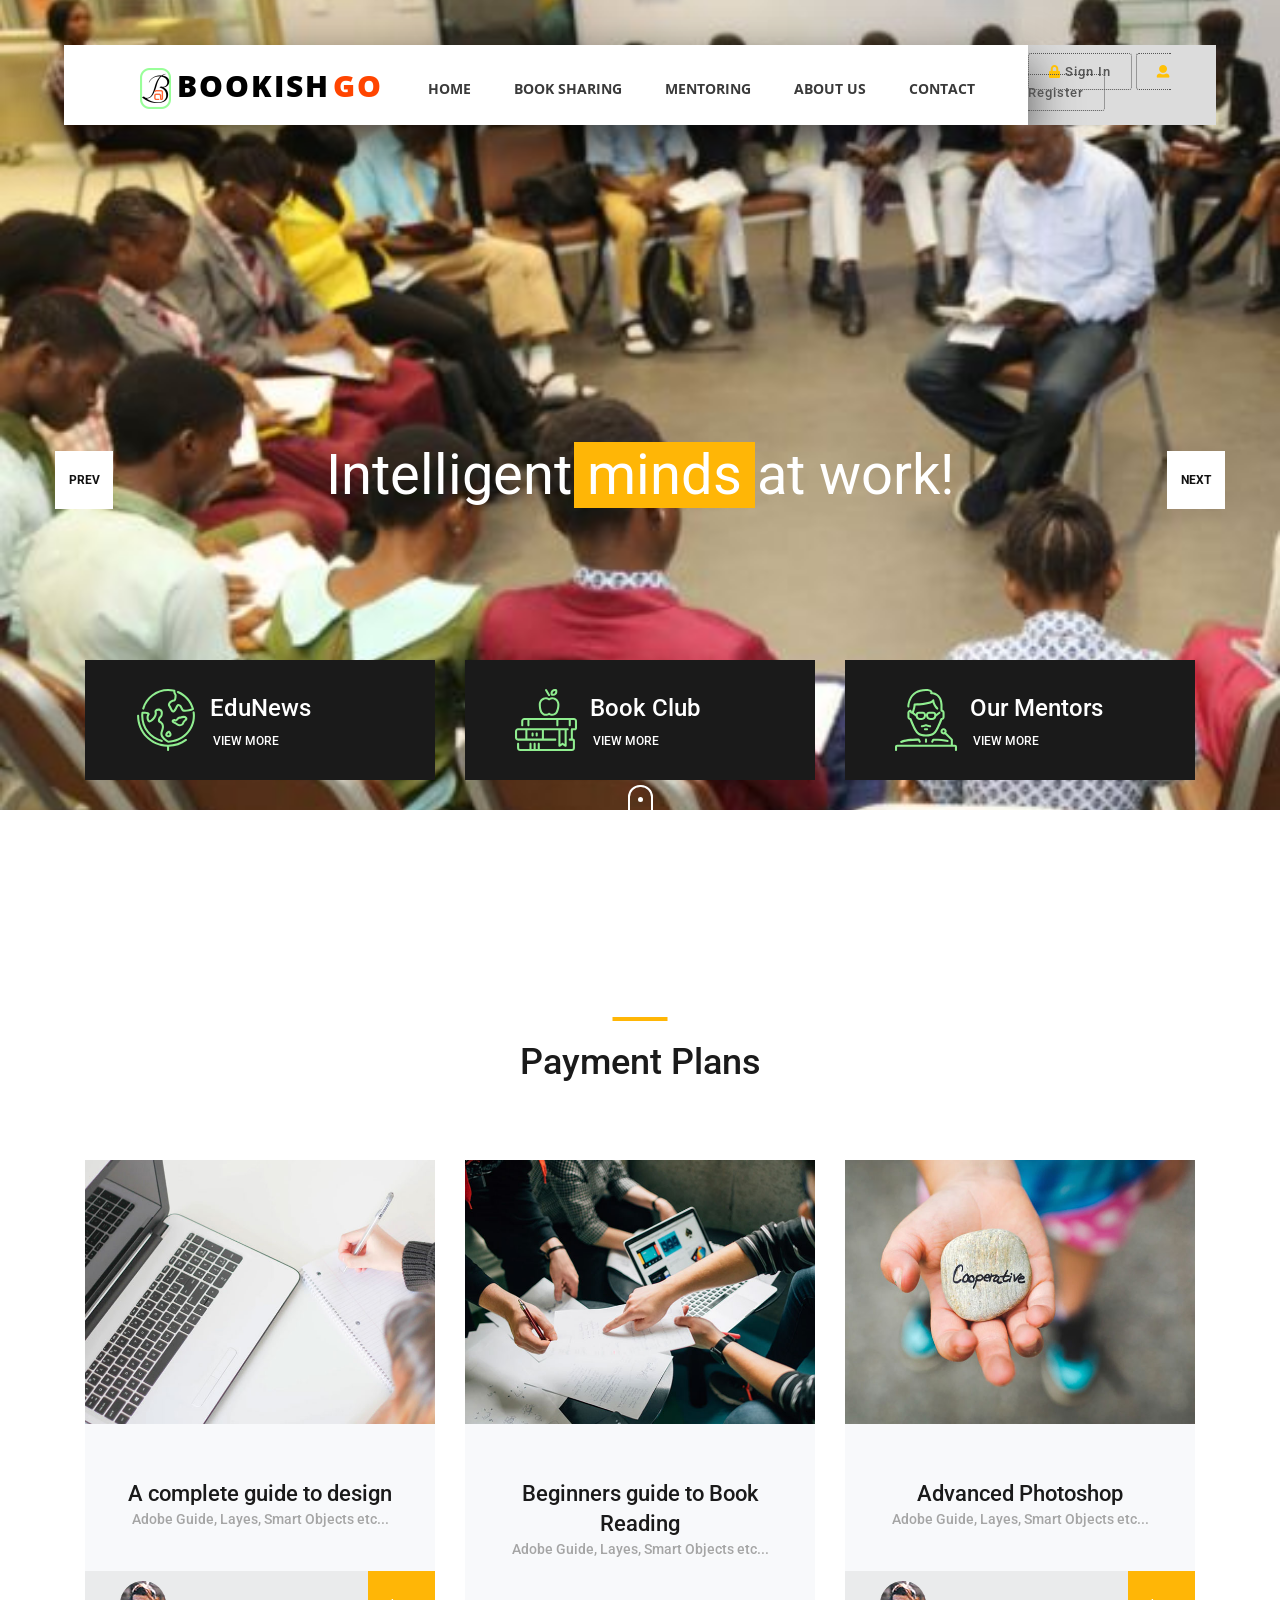
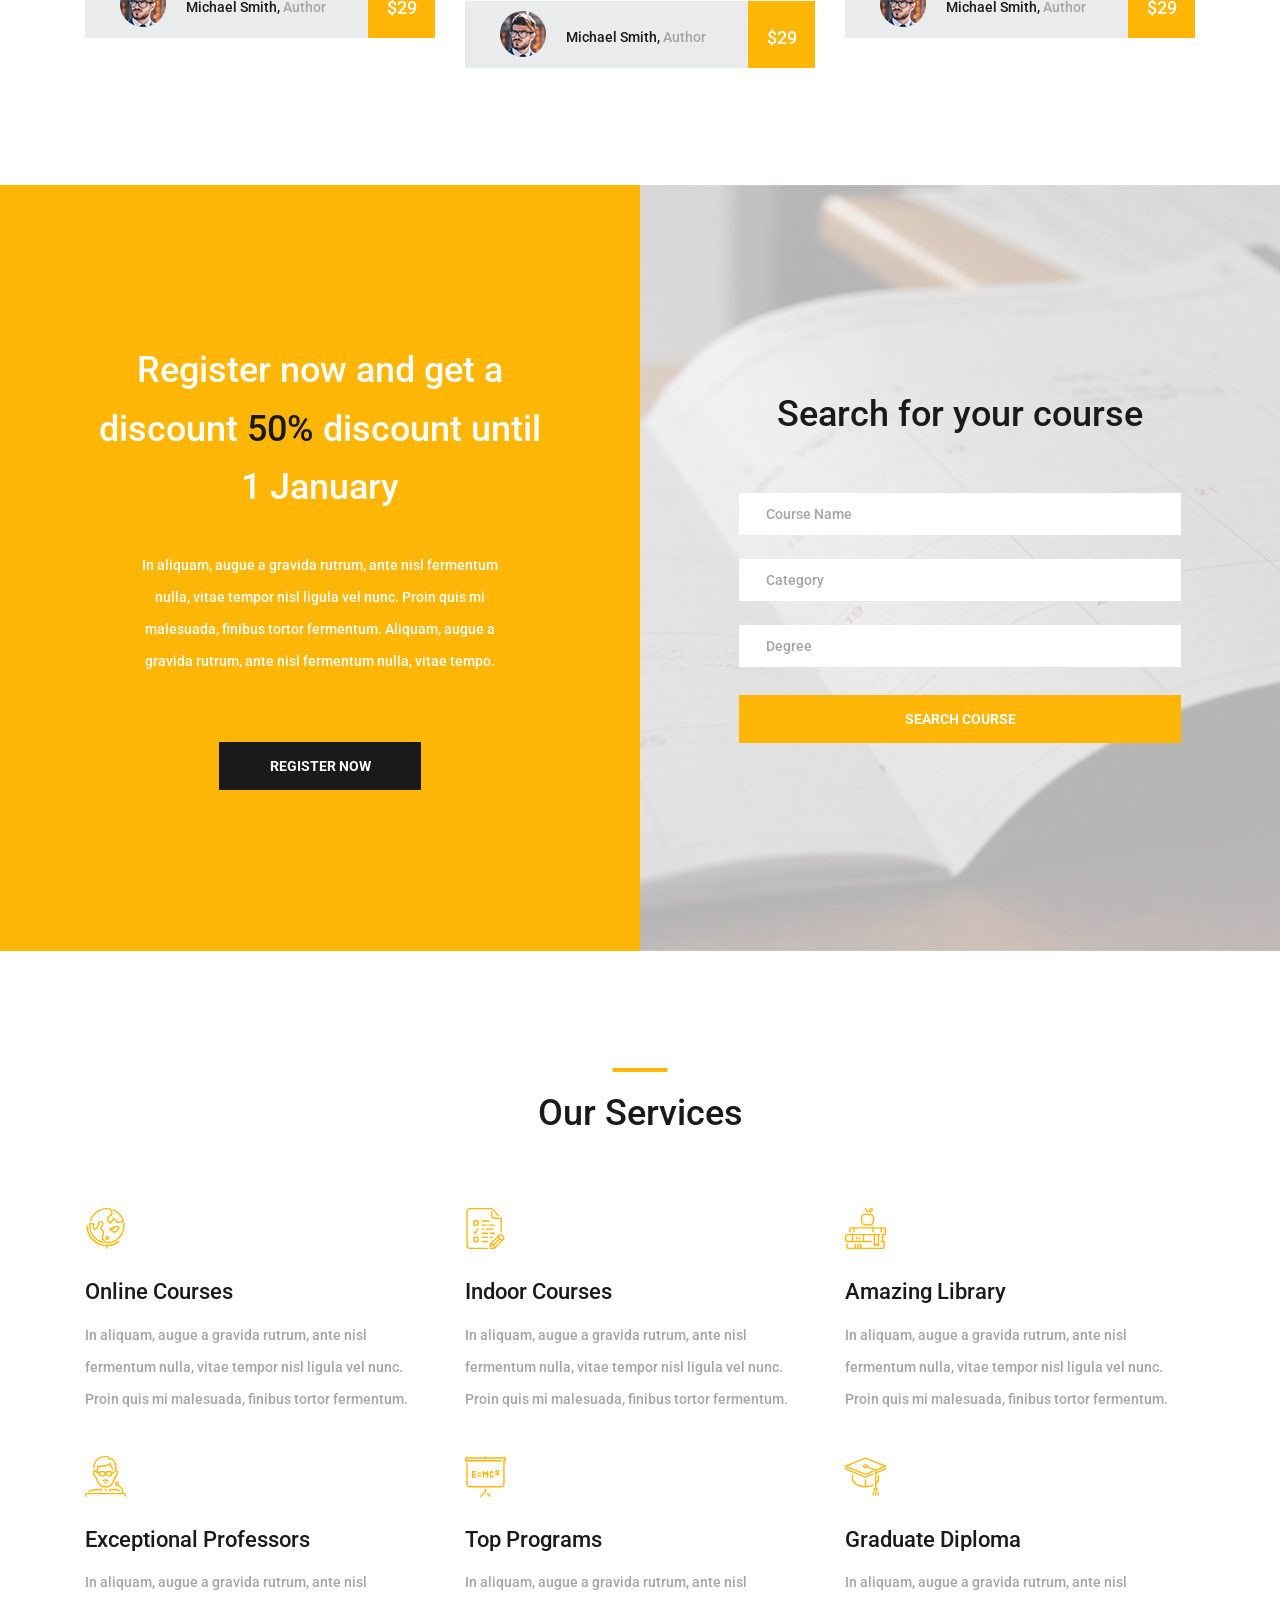
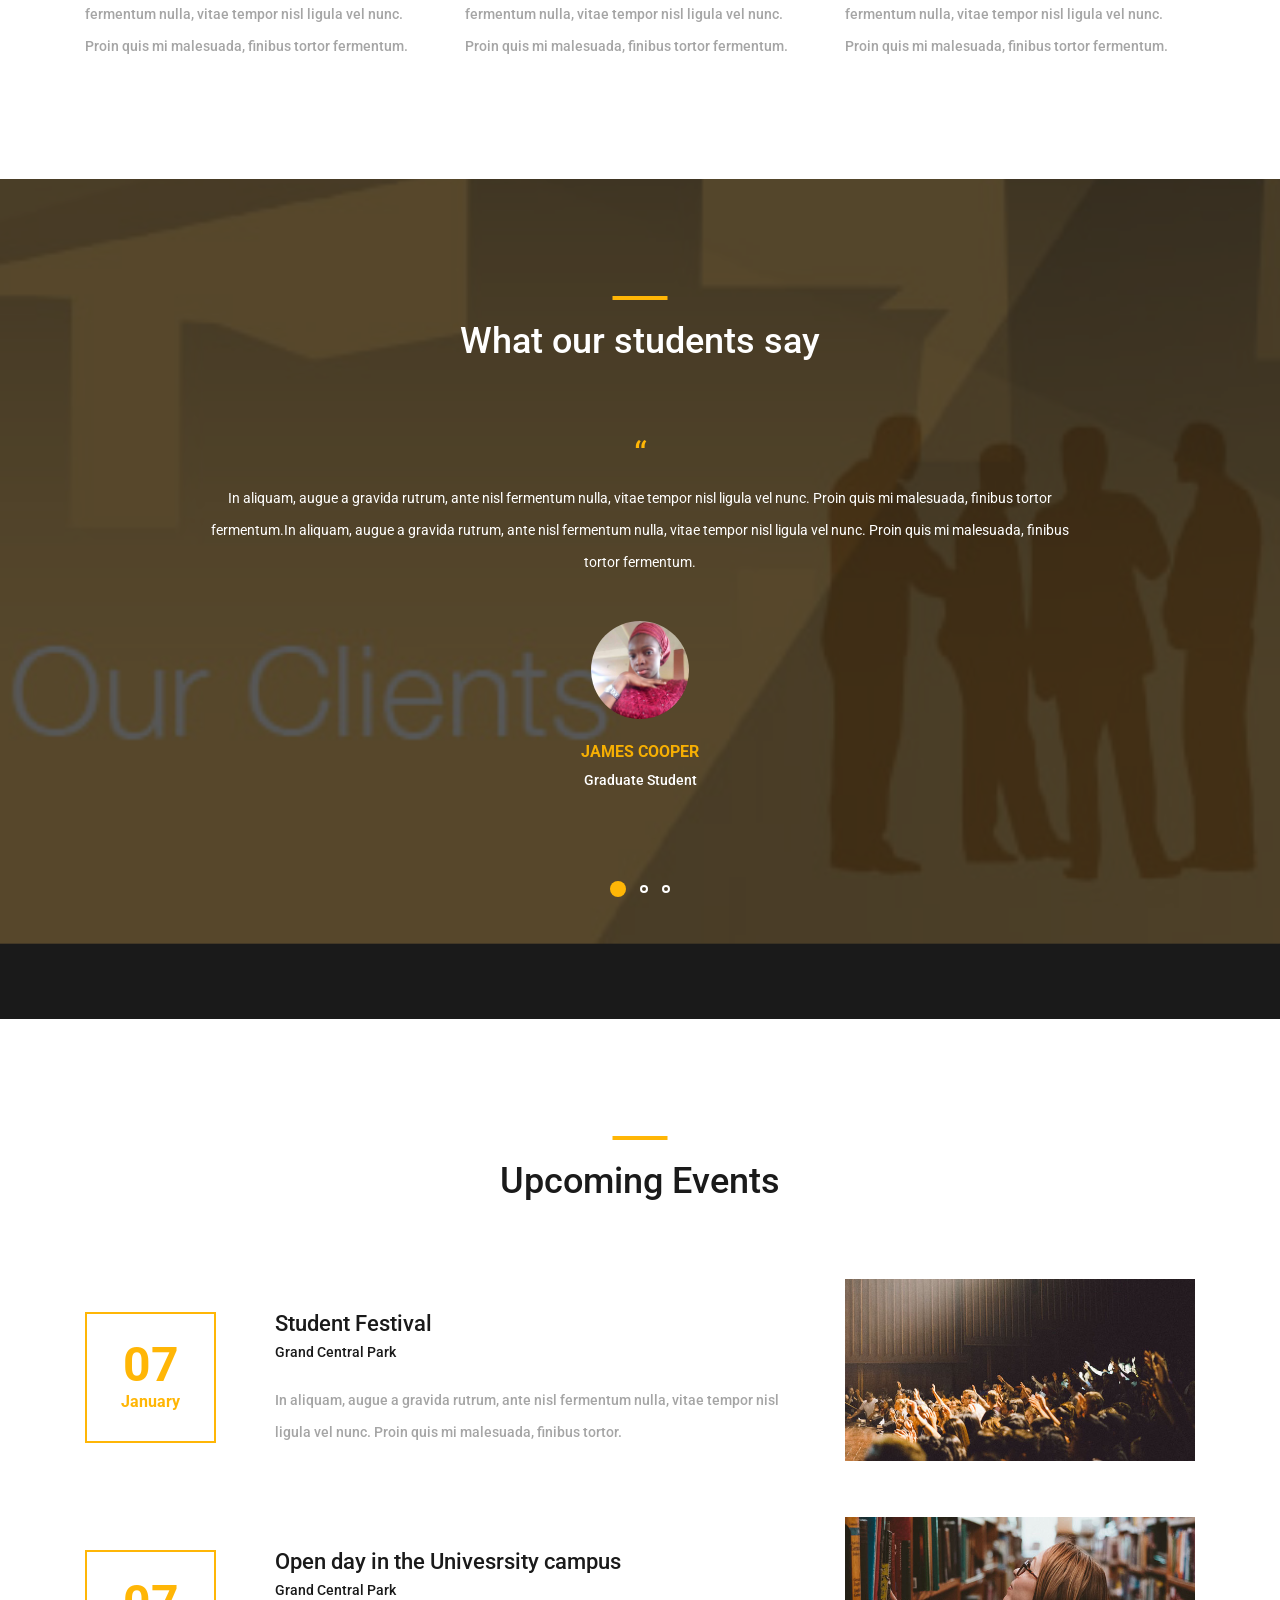
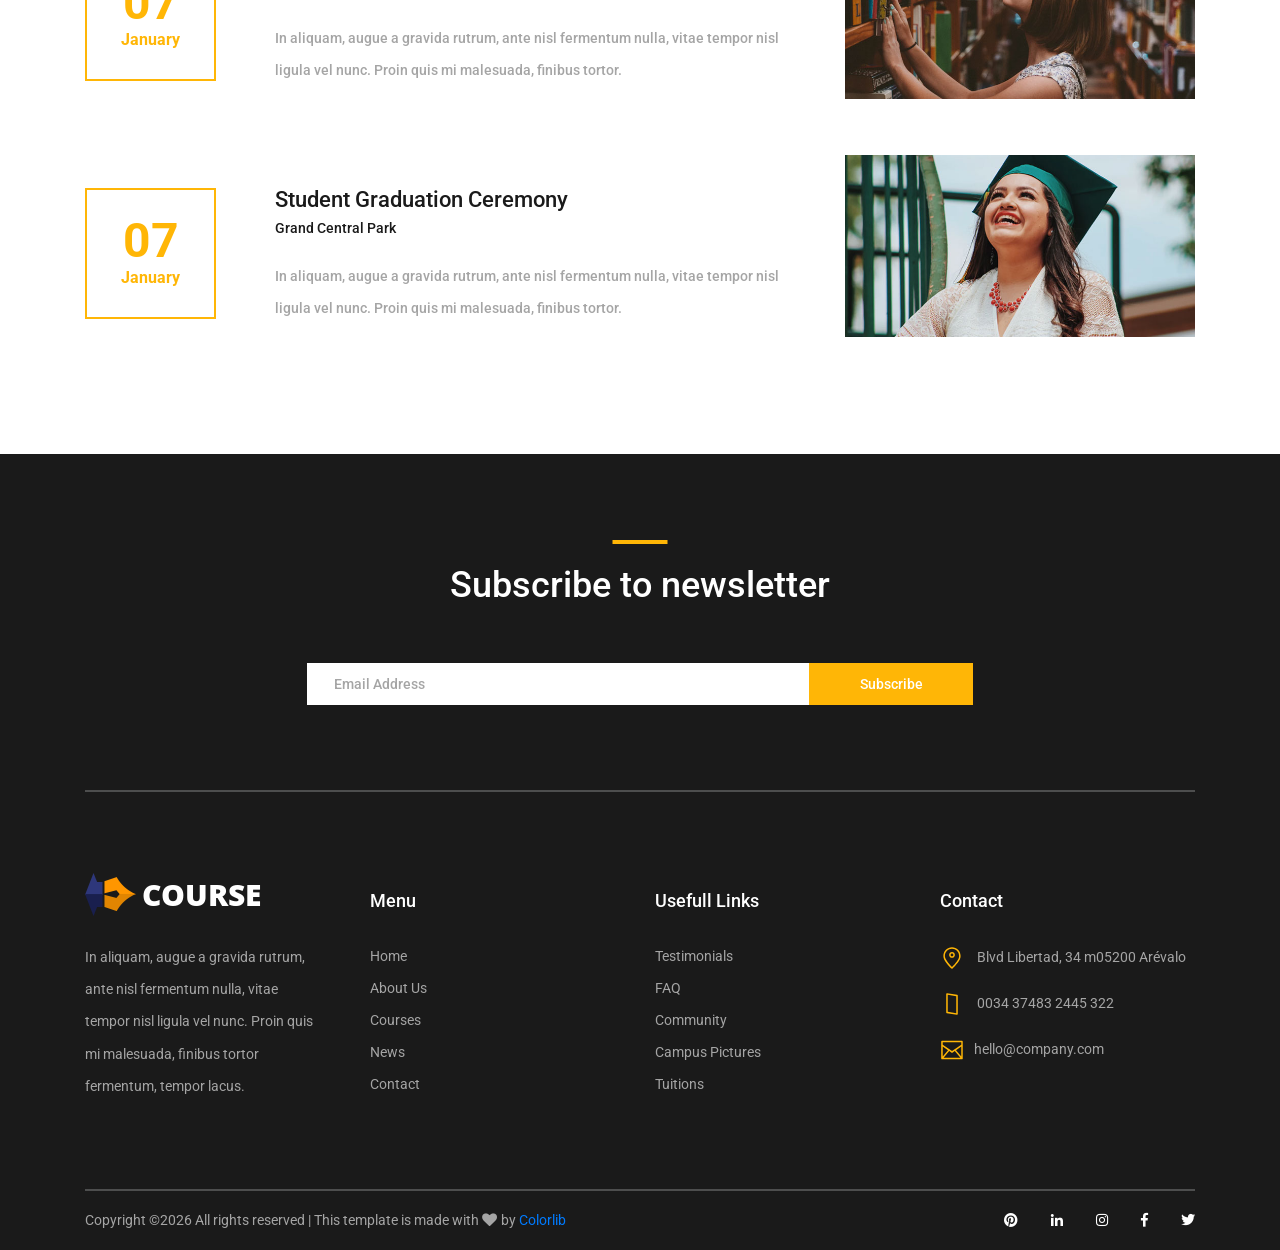
<file: index.html>
<!DOCTYPE html>
<html lang="en">
<head>
<title>BookAce</title>
<meta charset="utf-8">
<meta http-equiv="X-UA-Compatible" content="IE=edge">
<meta name="description" content="Course Project">
<meta name="viewport" content="width=device-width, initial-scale=1">
<link rel="stylesheet" type="text/css" href="styles/bootstrap4/bootstrap.min.css">
<link href="plugins/fontawesome-free-5.0.1/css/fontawesome-all.css" rel="stylesheet" type="text/css">
<link rel="stylesheet" type="text/css" href="plugins/OwlCarousel2-2.2.1/owl.carousel.css">
<link rel="stylesheet" type="text/css" href="plugins/OwlCarousel2-2.2.1/owl.theme.default.css">
<link rel="stylesheet" type="text/css" href="plugins/OwlCarousel2-2.2.1/animate.css">
<link rel="stylesheet" type="text/css" href="styles/main_styles.css">
<link rel="stylesheet" type="text/css" href="styles/mystyle.css">
<link rel="stylesheet" type="text/css" href="styles/responsive.css">
</head>
<body>

<div class="super_container">

	<!-- Header -->

	<header class="header d-flex flex-row">
		<div class="header_content d-flex flex-row align-items-center">
			<!-- Logo -->
			<div class="logo_container">
				<div class="logo">
					<img src="media/logo1.png" alt="">
					<a class="navbar-brand" href="index.html"><span style=color:black>Bookish</span><span style=color:orangered>Go</span></a>
				</div>
			</div>

			<!-- Main Navigation -->
			<nav class="main_nav_container">
				<div class="main_nav">
					<ul class="main_nav_list">
						<li class="main_nav_item"><a href="#">home</a></li>
						<li class="main_nav_item"><a href="booksharing.html">Book Sharing</a></li>
						<li class="main_nav_item"><a href="mentoring.html">Mentoring</a></li>
						<li class="main_nav_item"><a href="about.html">About Us</a></li>
						<li class="main_nav_item"><a href="contact.html">contact</a></li>
					</ul>
				</div>
			</nav>
		</div>
		<div class="col-md-0 top-forms mt-md-3 mt-2 mb-md-0 mb-3">
				<span class="mx-lg-0 mx-md-2  mx-1">
					<a href="#" data-toggle="modal" aria-pressed="false" data-target="#exampleModal">
						<i class="fas fa-lock"></i> Sign In</a>
				</span>
				<span>
					<a href="#" data-toggle="modal" data-target="#exampleModal1" >
						<i class="fas fa-user"></i> Register</a>
				</span>
            </div>

		<!-- Hamburger -->
		<div class="hamburger_container">
			<i class="fas fa-bars trans_200"></i>
		</div>

	</header>
	
	<!-- Menu -->
	<div class="menu_container menu_mm">

		<!-- Menu Close Button -->
		<div class="menu_close_container">
			<div class="menu_close"></div>
		</div>

		<!-- Menu Items -->
		<div class="menu_inner menu_mm">
			<div class="menu menu_mm">
				<ul class="menu_list menu_mm">
					<li class="menu_item menu_mm"><a href="#">Home</a></li>
					<li class="menu_item menu_mm"><a href="booksharing.html">Book Sharing</a></li>
					<li class="menu_item menu_mm"><a href="mentoring.html">Mentoring</a></li>
					<li class="menu_item menu_mm"><a href="about.html">About Us</a></li>
					<li class="menu_item menu_mm"><a href="contact.html">Contact</a></li>
				</ul>

				<!-- Menu Social -->
				
				<div class="menu_social_container menu_mm">
					<ul class="menu_social menu_mm">
						<li class="menu_social_item menu_mm"><a href="#"><i class="fab fa-pinterest"></i></a></li>
						<li class="menu_social_item menu_mm"><a href="#"><i class="fab fa-linkedin-in"></i></a></li>
						<li class="menu_social_item menu_mm"><a href="#"><i class="fab fa-instagram"></i></a></li>
						<li class="menu_social_item menu_mm"><a href="#"><i class="fab fa-facebook-f"></i></a></li>
						<li class="menu_social_item menu_mm"><a href="#"><i class="fab fa-twitter"></i></a></li>
					</ul>
				</div>

				<div class="menu_copyright menu_mm">Colorlib All rights reserved</div>
			</div>

		</div>

	</div>
	
	<!-- Home -->

	<div class="home">

		<!-- Hero Slider -->
		<div class="hero_slider_container">
			<div class="hero_slider owl-carousel">
				
				<!-- Hero Slide -->
				<div class="hero_slide">
					<div class="hero_slide_background" style="background-image:url(media/me.jpg)"></div>
					<div class="hero_slide_container d-flex flex-column align-items-center justify-content-center">
						<div class="hero_slide_content text-center">
							<h1 data-animation-in="fadeInUp" data-animation-out="animate-out fadeOut">Intelligent <span>minds</span> at work!</h1>
						</div>
					</div>
				</div>
				<!-- Hero Slide -->
				<div class="hero_slide">
					<div class="hero_slide_background" style="background-image:url(media/news_background.jpg)"></div>
					<div class="hero_slide_container d-flex flex-column align-items-center justify-content-center">
						<div class="hero_slide_content text-center">
							<h1 data-animation-in="fadeInUp" data-animation-out="animate-out fadeOut">Get your <span>Education</span> today!</h1>
						</div>
					</div>
				</div>
				
				<!-- Hero Slide -->
				<div class="hero_slide">
					<div class="hero_slide_background" style="background-image:url(media/mentor.jpg)"></div>
					<div class="hero_slide_container d-flex flex-column align-items-center justify-content-center">
						<div class="hero_slide_content text-center">
							<h1 data-animation-in="fadeInUp" data-animation-out="animate-out fadeOut">Get your <span>Mentors</span> today!</h1>
						</div>
					</div>
				</div>

			</div>

			<div class="hero_slider_left hero_slider_nav trans_200"><span class="trans_200">prev</span></div>
			<div class="hero_slider_right hero_slider_nav trans_200"><span class="trans_200">next</span></div>
		</div>

	</div>

	<div class="hero_boxes">
		<div class="hero_boxes_inner">
			<div class="container">
				<div class="row">

					<div class="col-lg-4 hero_box_col">
						<div class="hero_box d-flex flex-row align-items-center justify-content-start">
							<img src="images/earth-globe.svg" class="svg" alt="">
							<div class="hero_box_content">
								<h2 class="hero_box_title">EduNews</h2>
								<a href="news_post.html" class="hero_box_link">view more</a>
							</div>
						</div>
					</div>

					<div class="col-lg-4 hero_box_col">
						<div class="hero_box d-flex flex-row align-items-center justify-content-start">
							<img src="images/books.svg" class="svg" alt="">
							<div class="hero_box_content">
								<h2 class="hero_box_title">Book Club</h2>
								<a href="bookclub.html" class="hero_box_link">view more</a>
							</div>
						</div>
					</div>

					<div class="col-lg-4 hero_box_col">
						<div class="hero_box d-flex flex-row align-items-center justify-content-start">
							<img src="images/professor.svg" class="svg" alt="">
							<div class="hero_box_content">
								<h2 class="hero_box_title">Our Mentors</h2>
								<a href="#me" class="hero_box_link">view more</a>
							</div>
						</div>
					</div>

				</div>
                <a href="#feature" class="mouse-hover">
              <div class="mouse"></div>
            </a>
			</div>
		</div>
	</div>
    
     
	<!-- Popular -->

	<div class="popular page_section">
		<div class="container">
			<div class="row">
				<div class="col">
					<div class="section_title text-center">
						<h1>Payment Plans</h1>
					</div>
				</div>
			</div>

			<div class="row course_boxes">
				
				<!-- Popular Books Item -->
				<div class="col-lg-4 course_box">
					<div class="card">
						<img class="card-img-top" src="images/course_1.jpg" alt="https://unsplash.com/@kellybrito">
						<div class="card-body text-center">
							<div class="card-title"><a href="courses.html">A complete guide to design</a></div>
							<div class="card-text">Adobe Guide, Layes, Smart Objects etc...</div>
						</div>
						<div class="price_box d-flex flex-row align-items-center">
							<div class="course_author_image">
								<img src="images/author.jpg" alt="https://unsplash.com/@mehdizadeh">
							</div>
							<div class="course_author_name">Michael Smith, <span>Author</span></div>
							<div class="course_price d-flex flex-column align-items-center justify-content-center"><span>$29</span></div>
						</div>
					</div>
				</div>

				<!-- Popular Course Item -->
				<div class="col-lg-4 course_box">
					<div class="card">
						<img class="card-img-top" src="images/course_2.jpg" alt="https://unsplash.com/@cikstefan">
						<div class="card-body text-center">
							<div class="card-title"><a href="courses.html">Beginners guide to Book Reading</a></div>
							<div class="card-text">Adobe Guide, Layes, Smart Objects etc...</div>
						</div>
						<div class="price_box d-flex flex-row align-items-center">
							<div class="course_author_image">
								<img src="images/author.jpg" alt="https://unsplash.com/@mehdizadeh">
							</div>
							<div class="course_author_name">Michael Smith, <span>Author</span></div>
							<div class="course_price d-flex flex-column align-items-center justify-content-center"><span>$29</span></div>
						</div>
					</div>
				</div>

				<!-- Popular Course Item -->
				<div class="col-lg-4 course_box">
					<div class="card">
						<img class="card-img-top" src="images/course_3.jpg" alt="https://unsplash.com/@dsmacinnes">
						<div class="card-body text-center">
							<div class="card-title"><a href="courses.html">Advanced Photoshop</a></div>
							<div class="card-text">Adobe Guide, Layes, Smart Objects etc...</div>
						</div>
						<div class="price_box d-flex flex-row align-items-center">
							<div class="course_author_image">
								<img src="images/author.jpg" alt="https://unsplash.com/@mehdizadeh">
							</div>
							<div class="course_author_name">Michael Smith, <span>Author</span></div>
							<div class="course_price d-flex flex-column align-items-center justify-content-center"><span>$29</span></div>
						</div>
					</div>
				</div>
			</div>
		</div>		
	</div>

	<!-- Register -->

	<div class="register">

		<div class="container-fluid">
			
			<div class="row row-eq-height">
				<div class="col-lg-6 nopadding">
					
					<!-- Register -->

					<div class="register_section d-flex flex-column align-items-center justify-content-center">
						<div class="register_content text-center">
							<h1 class="register_title">Register now and get a discount <span>50%</span> discount until 1 January</h1>
							<p class="register_text">In aliquam, augue a gravida rutrum, ante nisl fermentum nulla, vitae tempor nisl ligula vel nunc. Proin quis mi malesuada, finibus tortor fermentum. Aliquam, augue a gravida rutrum, ante nisl fermentum nulla, vitae tempo.</p>
							<div class="button button_1 register_button mx-auto trans_200"><a href="#">register now</a></div>
						</div>
					</div>

				</div>

				<div class="col-lg-6 nopadding">
					
					<!-- Search -->

					<div class="search_section d-flex flex-column align-items-center justify-content-center">
						<div class="search_background" style="background-image:url(images/search_background.jpg);"></div>
						<div class="search_content text-center">
							<h1 class="search_title">Search for your course</h1>
							<form id="search_form" class="search_form" action="post">
								<input id="search_form_name" class="input_field search_form_name" type="text" placeholder="Course Name" required="required" data-error="Course name is required.">
								<input id="search_form_category" class="input_field search_form_category" type="text" placeholder="Category">
								<input id="search_form_degree" class="input_field search_form_degree" type="text" placeholder="Degree">
								<button id="search_submit_button" type="submit" class="search_submit_button trans_200" value="Submit">search course</button>
							</form>
						</div> 
					</div>

				</div>
			</div>
		</div>
	</div>




<!-- login and register modal -->
<div class="modal fade" id="exampleModal" tabindex="-1" role="dialog" aria-labelledby="exampleModalLabel" aria-hidden="true">
	<div class="modal-dialog" role="document">
		<div class="modal-content">
			<div class="modal-header">
				<h5 class="modal-title" id="exampleModalLabel">Sign In to your account</h5>
				<button type="button" class="close" data-dismiss="modal" aria-label="Close">
					<span aria-hidden="true">&times;</span>
				</button>
			</div>
			<div class="modal-body">
				<form action="#" method="post">
					<div class="form-group">
						<label for="recipient-name" class="col-form-label">User Name</label>
						<input type="text" class="form-control" placeholder="User Name" name="Name" id="recipient-name" required="">
					</div>
					<div class="form-group">
						<label for="password" class="col-form-label">Password</label>
						<input type="password" class="form-control" placeholder="Password" name="Password" id="password" required="">
					</div>
					<div class="row sub-w3l my-3">
						<div class="col sub-agile">
							<input type="checkbox" id="brand1" value="">
							<label for="brand1" class="text-white">
								<span></span>Remember me?</label>
						</div>
						<div class="col forgot-w3l text-right">
							<a href="#" class="text-white">Forgot Password?</a>
						</div>
					</div>
					<div class="right-w3l">
						<input type="submit" class="form-control" value="Sign In">
					</div>
					<p class="text-center dont-do text-white mt-3">Don't have an account?
						<a href="#" data-toggle="modal" data-target="#exampleModal1" class="text-white">
							Register Now</a>
					</p>
				</form>
			</div>
		</div>
	</div>
</div>
<div class="modal fade" id="exampleModal1" tabindex="-1" role="dialog" aria-labelledby="exampleModalLabel1" aria-hidden="true">
	<div class="modal-dialog" role="document">
		<div class="modal-content">
			<div class="modal-header">
				<h5 class="modal-title" id="exampleModalLabel1">Register your account</h5>
				<button type="button" class="close" data-dismiss="modal" aria-label="Close">
					<span aria-hidden="true">&times;</span>
				</button>
			</div>
			<div class="modal-body">
				<form action="#" method="post">
					<div class="form-group">
						<label for="recipient-name" class="col-form-label">User Name</label>
						<input type="text" class="form-control" placeholder="User Name" name="Name" id="recipient-rname" required="">
					</div>
					<div class="form-group">
						<label for="recipient-email" class="col-form-label">Email</label>
						<input type="email" class="form-control" placeholder="Email" name="Email" id="recipient-email" required="">
					</div>
					<div class="form-group">
						<label for="password1" class="col-form-label">Password</label>
						<input type="password" class="form-control" placeholder="Password" name="Password" id="password1" required="">
					</div>
					<div class="form-group">
						<label for="password2" class="col-form-label">Confirm Password</label>
						<input type="password" class="form-control" placeholder="Confirm Password" name="Confirm Password" id="password2" required="">
					</div>
					<div class="sub-w3l">
						<div class="sub-agile">
							<input type="checkbox" id="brand2" value="">
							<label for="brand2" class="mb-3">
								<span></span>I Accept to the Terms & Conditions</label>
						</div>
					</div>
					<div class="right-w3l">
						<input type="submit" class="form-control" value="Register">
					</div>
				</form>
			</div>
		</div>
	</div>
</div>
<!-- //login and register modal -->



	<!-- Services -->

	<div class="services page_section">
		
		<div class="container">
			<div class="row">
				<div class="col">
					<div class="section_title text-center">
						<h1>Our Services</h1>
					</div>
				</div>
			</div>

			<div class="row services_row">

				<div class="col-lg-4 service_item text-left d-flex flex-column align-items-start justify-content-start">
					<div class="icon_container d-flex flex-column justify-content-end">
						<img src="images/earth-globe.svg" alt="">
					</div>
					<h3>Online Courses</h3>
					<p>In aliquam, augue a gravida rutrum, ante nisl fermentum nulla, vitae tempor nisl ligula vel nunc. Proin quis mi malesuada, finibus tortor fermentum.</p>
				</div>

				<div class="col-lg-4 service_item text-left d-flex flex-column align-items-start justify-content-start">
					<div class="icon_container d-flex flex-column justify-content-end">
						<img src="images/exam.svg" alt="">
					</div>
					<h3>Indoor Courses</h3>
					<p>In aliquam, augue a gravida rutrum, ante nisl fermentum nulla, vitae tempor nisl ligula vel nunc. Proin quis mi malesuada, finibus tortor fermentum.</p>
				</div>

				<div class="col-lg-4 service_item text-left d-flex flex-column align-items-start justify-content-start">
					<div class="icon_container d-flex flex-column justify-content-end">
						<img src="images/books.svg" alt="">
					</div>
					<h3>Amazing Library</h3>
					<p>In aliquam, augue a gravida rutrum, ante nisl fermentum nulla, vitae tempor nisl ligula vel nunc. Proin quis mi malesuada, finibus tortor fermentum.</p>
				</div>

				<div class="col-lg-4 service_item text-left d-flex flex-column align-items-start justify-content-start">
					<div class="icon_container d-flex flex-column justify-content-end">
						<img src="images/professor.svg" alt="">
					</div>
					<h3>Exceptional Professors</h3>
					<p>In aliquam, augue a gravida rutrum, ante nisl fermentum nulla, vitae tempor nisl ligula vel nunc. Proin quis mi malesuada, finibus tortor fermentum.</p>
				</div>

				<div class="col-lg-4 service_item text-left d-flex flex-column align-items-start justify-content-start">
					<div class="icon_container d-flex flex-column justify-content-end">
						<img src="images/blackboard.svg" alt="">
					</div>
					<h3>Top Programs</h3>
					<p>In aliquam, augue a gravida rutrum, ante nisl fermentum nulla, vitae tempor nisl ligula vel nunc. Proin quis mi malesuada, finibus tortor fermentum.</p>
				</div>

				<div class="col-lg-4 service_item text-left d-flex flex-column align-items-start justify-content-start">
					<div class="icon_container d-flex flex-column justify-content-end">
						<img src="images/mortarboard.svg" alt="">
					</div>
					<h3>Graduate Diploma</h3>
					<p>In aliquam, augue a gravida rutrum, ante nisl fermentum nulla, vitae tempor nisl ligula vel nunc. Proin quis mi malesuada, finibus tortor fermentum.</p>
				</div>

			</div>
		</div>
	</div>

	<!-- Testimonials -->

	<div class="testimonials page_section">
		<!-- <div class="testimonials_background" style="background-image:url(images/testimonials_background.jpg)"></div> -->
		<div class="testimonials_background_container prlx_parent">
			<div class="testimonials_background prlx" style="background-image:url(media/our_client.jpg)"></div>
		</div>
		<div class="container">

			<div class="row">
				<div class="col">
					<div class="section_title text-center">
						<h1>What our students say</h1>
					</div>
				</div>
			</div>

			<div class="row">
				<div class="col-lg-10 offset-lg-1">
					
					<div class="testimonials_slider_container">

						<!-- Testimonials Slider -->
						<div class="owl-carousel owl-theme testimonials_slider">
							
							<!-- Testimonials Item -->
							<div class="owl-item">
								<div class="testimonials_item text-center">
									<div class="quote">“</div>
									<p class="testimonials_text">In aliquam, augue a gravida rutrum, ante nisl fermentum nulla, vitae tempor nisl ligula vel nunc. Proin quis mi malesuada, finibus tortor fermentum.In aliquam, augue a gravida rutrum, ante nisl fermentum nulla, vitae tempor nisl ligula vel nunc. Proin quis mi malesuada, finibus tortor fermentum.</p>
									<div class="testimonial_user">
										<div class="testimonial_image mx-auto">
											<img src="media/11.jpg" alt="">
										</div>
										<div class="testimonial_name">james cooper</div>
										<div class="testimonial_title">Graduate Student</div>
									</div>
								</div>
							</div>

							<!-- Testimonials Item -->
							<div class="owl-item">
								<div class="testimonials_item text-center">
									<div class="quote">“</div>
									<p class="testimonials_text">In aliquam, augue a gravida rutrum, ante nisl fermentum nulla, vitae tempor nisl ligula vel nunc. Proin quis mi malesuada, finibus tortor fermentum.In aliquam, augue a gravida rutrum, ante nisl fermentum nulla, vitae tempor nisl ligula vel nunc. Proin quis mi malesuada, finibus tortor fermentum.</p>
									<div class="testimonial_user">
										<div class="testimonial_image mx-auto">
											<img src="media/12.jpg" alt="">
										</div>
										<div class="testimonial_name">james cooper</div>
										<div class="testimonial_title">Graduate Student</div>
									</div>
								</div>
							</div>

							<!-- Testimonials Item -->
							<div class="owl-item">
								<div class="testimonials_item text-center">
									<div class="quote">“</div>
									<p class="testimonials_text">In aliquam, augue a gravida rutrum, ante nisl fermentum nulla, vitae tempor nisl ligula vel nunc. Proin quis mi malesuada, finibus tortor fermentum.In aliquam, augue a gravida rutrum, ante nisl fermentum nulla, vitae tempor nisl ligula vel nunc. Proin quis mi malesuada, finibus tortor fermentum.</p>
									<div class="testimonial_user">
										<div class="testimonial_image mx-auto">
											<img src="media/13.jpg" alt="">
										</div>
										<div class="testimonial_name">james cooper</div>
										<div class="testimonial_title">Graduate Student</div>
									</div>
								</div>
							</div>

						</div>

					</div>
				</div>
			</div>

		</div>
	</div>

	<!-- Events -->

	<div class="events page_section">
		<div class="container">
			
			<div class="row">
				<div class="col">
					<div class="section_title text-center">
						<h1>Upcoming Events</h1>
					</div>
				</div>
			</div>
			
			<div class="event_items">

				<!-- Event Item -->
				<div class="row event_item">
					<div class="col">
						<div class="row d-flex flex-row align-items-end">

							<div class="col-lg-2 order-lg-1 order-2">
								<div class="event_date d-flex flex-column align-items-center justify-content-center">
									<div class="event_day">07</div>
									<div class="event_month">January</div>
								</div>
							</div>

							<div class="col-lg-6 order-lg-2 order-3">
								<div class="event_content">
									<div class="event_name"><a class="trans_200" href="#">Student Festival</a></div>
									<div class="event_location">Grand Central Park</div>
									<p>In aliquam, augue a gravida rutrum, ante nisl fermentum nulla, vitae tempor nisl ligula vel nunc. Proin quis mi malesuada, finibus tortor.</p>
								</div>
							</div>

							<div class="col-lg-4 order-lg-3 order-1">
								<div class="event_image">
									<img src="images/event_1.jpg" alt="https://unsplash.com/@theunsteady5">
								</div>
							</div>

						</div>	
					</div>
				</div>

				<!-- Event Item -->
				<div class="row event_item">
					<div class="col">
						<div class="row d-flex flex-row align-items-end">

							<div class="col-lg-2 order-lg-1 order-2">
								<div class="event_date d-flex flex-column align-items-center justify-content-center">
									<div class="event_day">07</div>
									<div class="event_month">January</div>
								</div>
							</div>

							<div class="col-lg-6 order-lg-2 order-3">
								<div class="event_content">
									<div class="event_name"><a class="trans_200" href="#">Open day in the Univesrsity campus</a></div>
									<div class="event_location">Grand Central Park</div>
									<p>In aliquam, augue a gravida rutrum, ante nisl fermentum nulla, vitae tempor nisl ligula vel nunc. Proin quis mi malesuada, finibus tortor.</p>
								</div>
							</div>

							<div class="col-lg-4 order-lg-3 order-1">
								<div class="event_image">
									<img src="images/event_2.jpg" alt="https://unsplash.com/@claybanks1989">
								</div>
							</div>

						</div>	
					</div>
				</div>

				<!-- Event Item -->
				<div class="row event_item">
					<div class="col">
						<div class="row d-flex flex-row align-items-end">

							<div class="col-lg-2 order-lg-1 order-2">
								<div class="event_date d-flex flex-column align-items-center justify-content-center">
									<div class="event_day">07</div>
									<div class="event_month">January</div>
								</div>
							</div>

							<div class="col-lg-6 order-lg-2 order-3">
								<div class="event_content">
									<div class="event_name"><a class="trans_200" href="#">Student Graduation Ceremony</a></div>
									<div class="event_location">Grand Central Park</div>
									<p>In aliquam, augue a gravida rutrum, ante nisl fermentum nulla, vitae tempor nisl ligula vel nunc. Proin quis mi malesuada, finibus tortor.</p>
								</div>
							</div>

							<div class="col-lg-4 order-lg-3 order-1">
								<div class="event_image">
									<img src="images/event_3.jpg" alt="https://unsplash.com/@juanmramosjr">
								</div>
							</div>

						</div>	
					</div>
				</div>

			</div>
				
		</div>
	</div>

	<!-- Footer -->

	<footer class="footer">
		<div class="container">
			
			<!-- Newsletter -->

			<div class="newsletter">
				<div class="row">
					<div class="col">
						<div class="section_title text-center">
							<h1>Subscribe to newsletter</h1>
						</div>
					</div>
				</div>

				<div class="row">
					<div class="col text-center">
						<div class="newsletter_form_container mx-auto">
							<form action="post">
								<div class="newsletter_form d-flex flex-md-row flex-column flex-xs-column align-items-center justify-content-center">
									<input id="newsletter_email" class="newsletter_email" type="email" placeholder="Email Address" required="required" data-error="Valid email is required.">
									<button id="newsletter_submit" type="submit" class="newsletter_submit_btn trans_300" value="Submit">Subscribe</button>
								</div>
							</form>
						</div>
					</div>
				</div>

			</div>

			<!-- Footer Content -->

			<div class="footer_content">
				<div class="row">

					<!-- Footer Column - About -->
					<div class="col-lg-3 footer_col">

						<!-- Logo -->
						<div class="logo_container">
							<div class="logo">
								<img src="images/logo.png" alt="">
								<span>course</span>
							</div>
						</div>

						<p class="footer_about_text">In aliquam, augue a gravida rutrum, ante nisl fermentum nulla, vitae tempor nisl ligula vel nunc. Proin quis mi malesuada, finibus tortor fermentum, tempor lacus.</p>

					</div>

					<!-- Footer Column - Menu -->

					<div class="col-lg-3 footer_col">
						<div class="footer_column_title">Menu</div>
						<div class="footer_column_content">
							<ul>
								<li class="footer_list_item"><a href="#">Home</a></li>
								<li class="footer_list_item"><a href="#">About Us</a></li>
								<li class="footer_list_item"><a href="courses.html">Courses</a></li>
								<li class="footer_list_item"><a href="news.html">News</a></li>
								<li class="footer_list_item"><a href="contact.html">Contact</a></li>
							</ul>
						</div>
					</div>

					<!-- Footer Column - Usefull Links -->

					<div class="col-lg-3 footer_col">
						<div class="footer_column_title">Usefull Links</div>
						<div class="footer_column_content">
							<ul>
								<li class="footer_list_item"><a href="#">Testimonials</a></li>
								<li class="footer_list_item"><a href="#">FAQ</a></li>
								<li class="footer_list_item"><a href="#">Community</a></li>
								<li class="footer_list_item"><a href="#">Campus Pictures</a></li>
								<li class="footer_list_item"><a href="#">Tuitions</a></li>
							</ul>
						</div>
					</div>

					<!-- Footer Column - Contact -->

					<div class="col-lg-3 footer_col">
						<div class="footer_column_title">Contact</div>
						<div class="footer_column_content">
							<ul>
								<li class="footer_contact_item">
									<div class="footer_contact_icon">
										<img src="images/placeholder.svg" alt="https://www.flaticon.com/authors/lucy-g">
									</div>
									Blvd Libertad, 34 m05200 Arévalo
								</li>
								<li class="footer_contact_item">
									<div class="footer_contact_icon">
										<img src="images/smartphone.svg" alt="https://www.flaticon.com/authors/lucy-g">
									</div>
									0034 37483 2445 322
								</li>
								<li class="footer_contact_item">
									<div class="footer_contact_icon">
										<img src="images/envelope.svg" alt="https://www.flaticon.com/authors/lucy-g">
									</div>hello@company.com
								</li>
							</ul>
						</div>
					</div>

				</div>
			</div>

			<!-- Footer Copyright -->

			<div class="footer_bar d-flex flex-column flex-sm-row align-items-center">
				<div class="footer_copyright">
					<span><!-- Link back to Colorlib can't be removed. Template is licensed under CC BY 3.0. -->
Copyright &copy;<script>document.write(new Date().getFullYear());</script> All rights reserved | This template is made with <i class="fa fa-heart" aria-hidden="true"></i> by <a href="https://colorlib.com" target="_blank">Colorlib</a>
<!-- Link back to Colorlib can't be removed. Template is licensed under CC BY 3.0. --></span>
				</div>
				<div class="footer_social ml-sm-auto">
					<ul class="menu_social">
						<li class="menu_social_item"><a href="#"><i class="fab fa-pinterest"></i></a></li>
						<li class="menu_social_item"><a href="#"><i class="fab fa-linkedin-in"></i></a></li>
						<li class="menu_social_item"><a href="#"><i class="fab fa-instagram"></i></a></li>
						<li class="menu_social_item"><a href="#"><i class="fab fa-facebook-f"></i></a></li>
						<li class="menu_social_item"><a href="#"><i class="fab fa-twitter"></i></a></li>
					</ul>
				</div>
			</div>

		</div>
	</footer>

</div>

<script src="js/jquery-3.2.1.min.js"></script>
<script src="styles/bootstrap4/popper.js"></script>
<script src="styles/bootstrap4/bootstrap.min.js"></script>
<script src="plugins/greensock/TweenMax.min.js"></script>
<script src="plugins/greensock/TimelineMax.min.js"></script>
<script src="plugins/scrollmagic/ScrollMagic.min.js"></script>
<script src="plugins/greensock/animation.gsap.min.js"></script>
<script src="plugins/greensock/ScrollToPlugin.min.js"></script>
<script src="plugins/OwlCarousel2-2.2.1/owl.carousel.js"></script>
<script src="plugins/scrollTo/jquery.scrollTo.min.js"></script>
<script src="plugins/easing/easing.js"></script>
<script src="js/custom.js"></script>

</body>
</html>
</file>
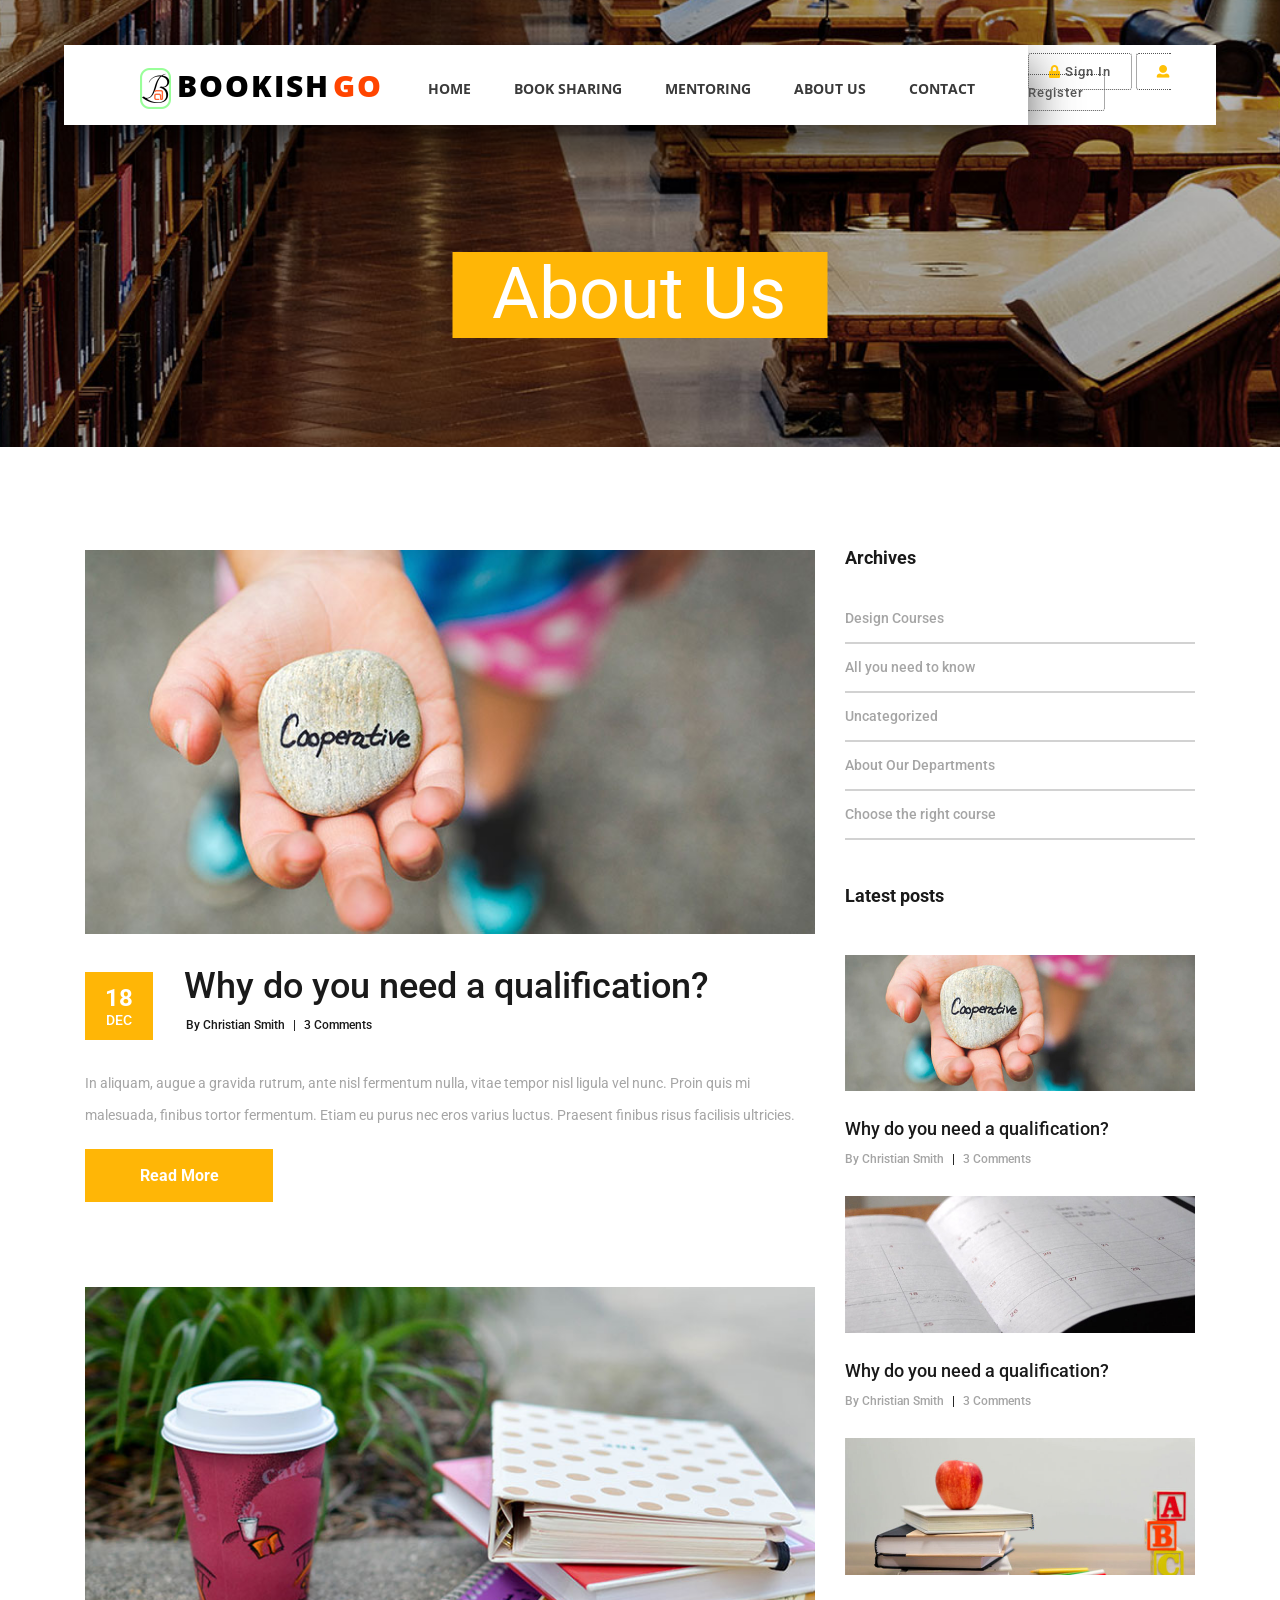
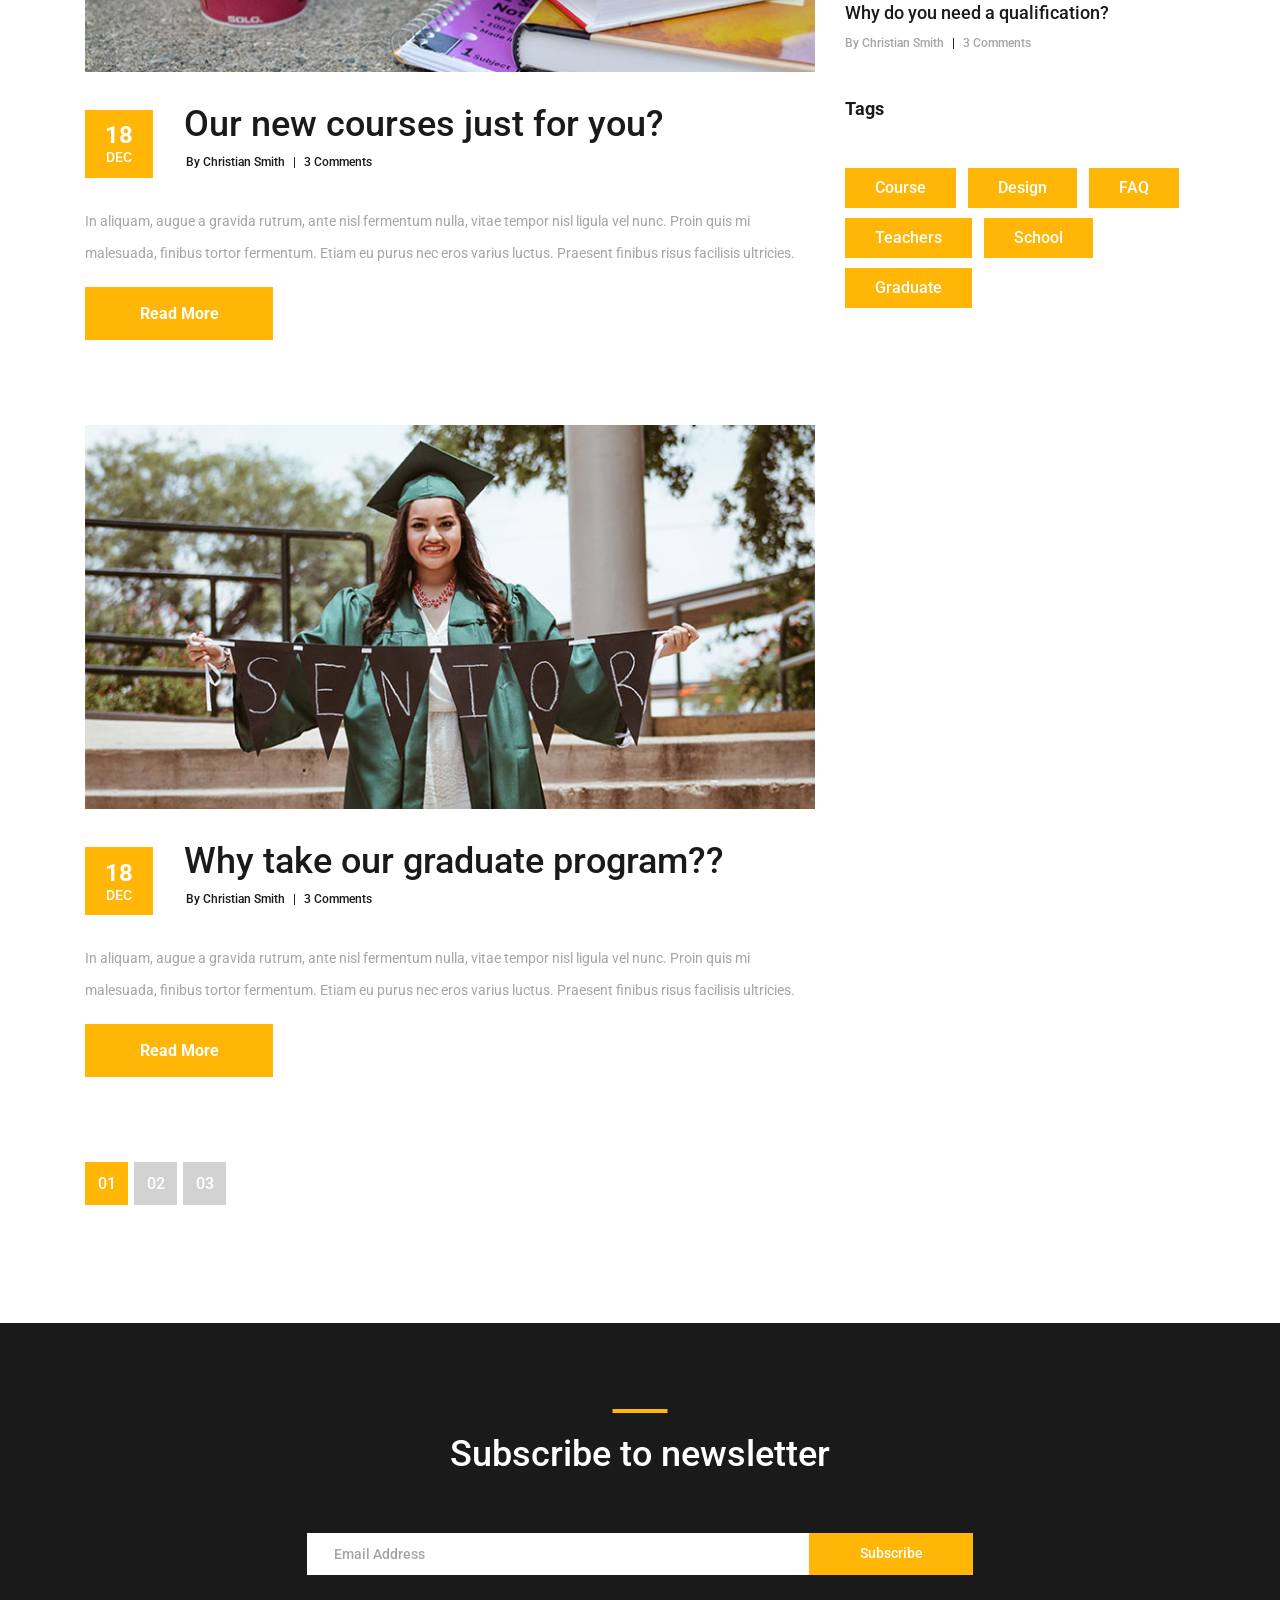
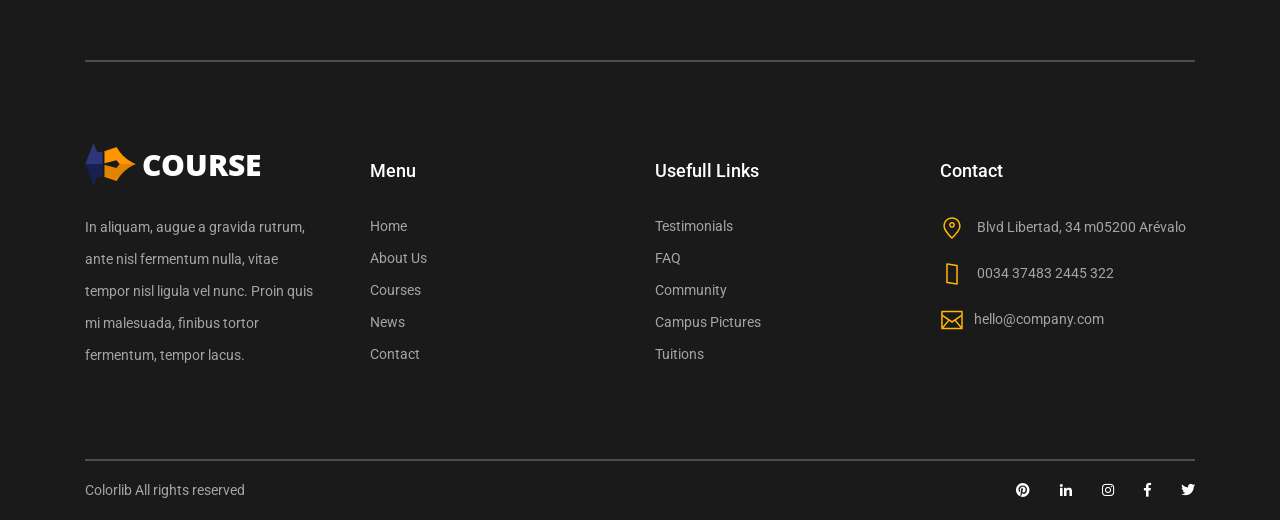
<file: about.html>
<!DOCTYPE html>
<html lang="en">
<head>
<title>About Us</title>
<meta charset="utf-8">
<meta http-equiv="X-UA-Compatible" content="IE=edge">
<meta name="description" content="Course Project">
<meta name="viewport" content="width=device-width, initial-scale=1">
<link rel="stylesheet" type="text/css" href="styles/bootstrap4/bootstrap.min.css">
<link href="plugins/fontawesome-free-5.0.1/css/fontawesome-all.css" rel="stylesheet" type="text/css">
<link rel="stylesheet" type="text/css" href="styles/mystyle.css">
<link rel="stylesheet" type="text/css" href="styles/about_styles.css">
<link rel="stylesheet" type="text/css" href="styles/about_responsive.css">
</head>
<body>

<div class="super_container">

	<!-- Header -->

	<header class="header d-flex flex-row">
		<div class="header_content d-flex flex-row align-items-center">
			<!-- Logo -->
			<div class="logo_container">
				<div class="logo">
					<img src="media/logo1.png" alt="">
					<a class="navbar-brand" href="index.html"><span style=color:black>Bookish</span><span style=color:orangered>Go</span></a>
				</div>
			</div>

			<!-- Main Navigation -->
			<nav class="main_nav_container">
				<div class="main_nav">
					<ul class="main_nav_list">
						<li class="main_nav_item"><a href="index.html">home</a></li>
						<li class="main_nav_item"><a href="booksharing.html">Book Sharing</a></li>
						<li class="main_nav_item"><a href="mentoring.html">Mentoring</a></li>
						<li class="main_nav_item"><a href="#">About Us</a></li>
						<li class="main_nav_item"><a href="contact.html">contact</a></li>
					</ul>
				</div>
			</nav>
		</div>
		<div class="col-md-0 top-forms mt-md-3 mt-2 mb-md-0 mb-3">
				<span class="mx-lg-0 mx-md-2  mx-1">
					<a href="#" data-toggle="modal" aria-pressed="false" data-target="#exampleModal">
						<i class="fas fa-lock"></i> Sign In</a>
				</span>
				<span>
					<a href="#" data-toggle="modal" data-target="#exampleModal1" >
						<i class="fas fa-user"></i> Register</a>
				</span>
            </div>


		<!-- Hamburger -->
		<div class="hamburger_container">
			<i class="fas fa-bars trans_200"></i>
		</div>

	</header>
	
	<!-- Menu -->
	<div class="menu_container menu_mm">

		<!-- Menu Close Button -->
		<div class="menu_close_container">
			<div class="menu_close"></div>
		</div>

		<!-- Menu Items -->
		<div class="menu_inner menu_mm">
			<div class="menu menu_mm">
				<ul class="menu_list menu_mm">
					<li class="menu_item menu_mm"><a href="index.html">Home</a></li>
					<li class="menu_item menu_mm"><a href="booksharing.html">Book Sharing</a></li>
					<li class="menu_item menu_mm"><a href="mentoring.html">Mentoring</a></li>
					<li class="menu_item menu_mm"><a href="#">About Us</a></li>
					<li class="menu_item menu_mm"><a href="contact.html">Contact</a></li>
				</ul>

				<!-- Menu Social -->
				
				<div class="menu_social_container menu_mm">
					<ul class="menu_social menu_mm">
						<li class="menu_social_item menu_mm"><a href="#"><i class="fab fa-pinterest"></i></a></li>
						<li class="menu_social_item menu_mm"><a href="#"><i class="fab fa-linkedin-in"></i></a></li>
						<li class="menu_social_item menu_mm"><a href="#"><i class="fab fa-instagram"></i></a></li>
						<li class="menu_social_item menu_mm"><a href="#"><i class="fab fa-facebook-f"></i></a></li>
						<li class="menu_social_item menu_mm"><a href="#"><i class="fab fa-twitter"></i></a></li>
					</ul>
				</div>

				<div class="menu_copyright menu_mm"><!-- Link back to Colorlib can't be removed. Template is licensed under CC BY 3.0. -->
Copyright &copy;<script>document.write(new Date().getFullYear());</script> All rights reserved | This template is made with <i class="fa fa-heart" aria-hidden="true"></i> by <a href="https://colorlib.com" target="_blank">Colorlib</a>
<!-- Link back to Colorlib can't be removed. Template is licensed under CC BY 3.0. --></div>
			</div>

		</div>

	</div>
	
	<!-- Home -->

	<div class="home">
		<div class="home_background_container prlx_parent">
			<div class="home_background prlx" style="background-image:url(images/news_background.jpg)"></div>
		</div>
		<div class="home_content">
			<h1>About Us</h1>
		</div>
	</div>

	<!-- News -->

	<div class="news">
		<div class="container">
			<div class="row">
				
				<!-- News Column -->

				<div class="col-lg-8">
					
					<div class="news_posts">
						<!-- News Post -->
						<div class="news_post">
							<div class="news_post_image">
								<img src="images/news_1.jpg" alt="https://unsplash.com/@dsmacinnes">
							</div>
							<div class="news_post_top d-flex flex-column flex-sm-row">
								<div class="news_post_date_container">
									<div class="news_post_date d-flex flex-column align-items-center justify-content-center">
										<div>18</div>
										<div>dec</div>
									</div>
								</div>
								<div class="news_post_title_container">
									<div class="news_post_title">
										<a href="news_post.html">Why do you need a qualification?</a>
									</div>
									<div class="news_post_meta">
										<span class="news_post_author"><a href="#">By Christian Smith</a></span>
										<span>|</span>
										<span class="news_post_comments"><a href="#">3 Comments</a></span>
									</div>
								</div>
							</div>
							<div class="news_post_text">
								<p>In aliquam, augue a gravida rutrum, ante nisl fermentum nulla, vitae tempor nisl ligula vel nunc. Proin quis mi malesuada, finibus tortor fermentum. Etiam eu purus nec eros varius luctus. Praesent finibus risus facilisis ultricies.</p>
							</div>
							<div class="news_post_button text-center trans_200">
								<a href="news_post.html">Read More</a>
							</div>
						</div>

						<!-- News Post -->
						<div class="news_post">
							<div class="news_post_image">
								<img src="images/news_2.jpg" alt="https://unsplash.com/@dsmacinnes">
							</div>
							<div class="news_post_top d-flex flex-column flex-sm-row">
								<div class="news_post_date_container">
									<div class="news_post_date d-flex flex-column align-items-center justify-content-center">
										<div>18</div>
										<div>dec</div>
									</div>
								</div>
								<div class="news_post_title_container">
									<div class="news_post_title">
										<a href="news_post.html">Our new courses just for you?</a>
									</div>
									<div class="news_post_meta">
										<span class="news_post_author"><a href="#">By Christian Smith</a></span>
										<span>|</span>
										<span class="news_post_comments"><a href="#">3 Comments</a></span>
									</div>
								</div>
							</div>
							<div class="news_post_text">
								<p>In aliquam, augue a gravida rutrum, ante nisl fermentum nulla, vitae tempor nisl ligula vel nunc. Proin quis mi malesuada, finibus tortor fermentum. Etiam eu purus nec eros varius luctus. Praesent finibus risus facilisis ultricies.</p>
							</div>
							<div class="news_post_button text-center trans_200">
								<a href="news_post.html">Read More</a>
							</div>
						</div>

						<!-- News Post -->
						<div class="news_post">
							<div class="news_post_image">
								<img src="images/news_3.jpg" alt="https://unsplash.com/@dsmacinnes">
							</div>
							<div class="news_post_top d-flex flex-column flex-sm-row">
								<div class="news_post_date_container">
									<div class="news_post_date d-flex flex-column align-items-center justify-content-center">
										<div>18</div>
										<div>dec</div>
									</div>
								</div>
								<div class="news_post_title_container">
									<div class="news_post_title">
										<a href="news_post.html">Why take our graduate program??</a>
									</div>
									<div class="news_post_meta">
										<span class="news_post_author"><a href="#">By Christian Smith</a></span>
										<span>|</span>
										<span class="news_post_comments"><a href="#">3 Comments</a></span>
									</div>
								</div>
							</div>
							<div class="news_post_text">
								<p>In aliquam, augue a gravida rutrum, ante nisl fermentum nulla, vitae tempor nisl ligula vel nunc. Proin quis mi malesuada, finibus tortor fermentum. Etiam eu purus nec eros varius luctus. Praesent finibus risus facilisis ultricies.</p>
							</div>
							<div class="news_post_button text-center trans_200">
								<a href="news_post.html">Read More</a>
							</div>
						</div>
					</div>

					<!-- Page Nav -->

					<div class="news_page_nav">
						<ul>
							<li class="active text-center trans_200"><a href="#">01</a></li>
							<li class="text-center trans_200"><a href="#">02</a></li>
							<li class="text-center trans_200"><a href="#">03</a></li>
						</ul>
					</div>

				</div>

				<!-- Sidebar Column -->

				<div class="col-lg-4">
					<div class="sidebar">

						<!-- Archives -->
						<div class="sidebar_section">
							<div class="sidebar_section_title">
								<h3>Archives</h3>
							</div>
							<ul class="sidebar_list">
								<li class="sidebar_list_item"><a href="#">Design Courses</a></li>
								<li class="sidebar_list_item"><a href="#">All you need to know</a></li>
								<li class="sidebar_list_item"><a href="#">Uncategorized</a></li>
								<li class="sidebar_list_item"><a href="#">About Our Departments</a></li>
								<li class="sidebar_list_item"><a href="#">Choose the right course</a></li>
							</ul>
						</div>

						<!-- Latest Posts -->

						<div class="sidebar_section">
							<div class="sidebar_section_title">
								<h3>Latest posts</h3>
							</div>
							
							<div class="latest_posts">
								
								<!-- Latest Post -->
								<div class="latest_post">
									<div class="latest_post_image">
										<img src="images/latest_1.jpg" alt="https://unsplash.com/@dsmacinnes">
									</div>
									<div class="latest_post_title"><a href="news_post.html">Why do you need a qualification?</a></div>
									<div class="latest_post_meta">
										<span class="latest_post_author"><a href="#">By Christian Smith</a></span>
										<span>|</span>
										<span class="latest_post_comments"><a href="#">3 Comments</a></span>
									</div>
								</div>

								<!-- Latest Post -->
								<div class="latest_post">
									<div class="latest_post_image">
										<img src="images/latest_2.jpg" alt="https://unsplash.com/@erothermel">
									</div>
									<div class="latest_post_title"><a href="news_post.html">Why do you need a qualification?</a></div>
									<div class="latest_post_meta">
										<span class="latest_post_author"><a href="#">By Christian Smith</a></span>
										<span>|</span>
										<span class="latest_post_comments"><a href="#">3 Comments</a></span>
									</div>
								</div>

								<!-- Latest Post -->
								<div class="latest_post">
									<div class="latest_post_image">
										<img src="images/latest_3.jpg" alt="https://unsplash.com/@element5digital">
									</div>
									<div class="latest_post_title"><a href="news_post.html">Why do you need a qualification?</a></div>
									<div class="latest_post_meta">
										<span class="latest_post_author"><a href="#">By Christian Smith</a></span>
										<span>|</span>
										<span class="latest_post_comments"><a href="#">3 Comments</a></span>
									</div>
								</div>
								
							</div>
								
						</div>

						<!-- Tags -->

						<div class="sidebar_section">
							<div class="sidebar_section_title">
								<h3>Tags</h3>
							</div>
							<div class="tags d-flex flex-row flex-wrap">
								<div class="tag"><a href="#">Course</a></div>
								<div class="tag"><a href="#">Design</a></div>
								<div class="tag"><a href="#">FAQ</a></div>
								<div class="tag"><a href="#">Teachers</a></div>
								<div class="tag"><a href="#">School</a></div>
								<div class="tag"><a href="#">Graduate</a></div>
							</div>
						</div>

					</div>
				</div>
			</div>
		</div>
	</div>


<!-- login and register modal -->
<div class="modal fade" id="exampleModal" tabindex="-1" role="dialog" aria-labelledby="exampleModalLabel" aria-hidden="true">
	<div class="modal-dialog" role="document">
		<div class="modal-content">
			<div class="modal-header">
				<h5 class="modal-title" id="exampleModalLabel">Sign In to your account</h5>
				<button type="button" class="close" data-dismiss="modal" aria-label="Close">
					<span aria-hidden="true">&times;</span>
				</button>
			</div>
			<div class="modal-body">
				<form action="#" method="post">
					<div class="form-group">
						<label for="recipient-name" class="col-form-label">User Name</label>
						<input type="text" class="form-control" placeholder="User Name" name="Name" id="recipient-name" required="">
					</div>
					<div class="form-group">
						<label for="password" class="col-form-label">Password</label>
						<input type="password" class="form-control" placeholder="Password" name="Password" id="password" required="">
					</div>
					<div class="row sub-w3l my-3">
						<div class="col sub-agile">
							<input type="checkbox" id="brand1" value="">
							<label for="brand1" class="text-white">
								<span></span>Remember me?</label>
						</div>
						<div class="col forgot-w3l text-right">
							<a href="#" class="text-white">Forgot Password?</a>
						</div>
					</div>
					<div class="right-w3l">
						<input type="submit" class="form-control" value="Sign In">
					</div>
					<p class="text-center dont-do text-white mt-3">Don't have an account?
						<a href="#" data-toggle="modal" data-target="#exampleModal1" class="text-white">
							Register Now</a>
					</p>
				</form>
			</div>
		</div>
	</div>
</div>
<div class="modal fade" id="exampleModal1" tabindex="-1" role="dialog" aria-labelledby="exampleModalLabel1" aria-hidden="true">
	<div class="modal-dialog" role="document">
		<div class="modal-content">
			<div class="modal-header">
				<h5 class="modal-title" id="exampleModalLabel1">Register your account</h5>
				<button type="button" class="close" data-dismiss="modal" aria-label="Close">
					<span aria-hidden="true">&times;</span>
				</button>
			</div>
			<div class="modal-body">
				<form action="#" method="post">
					<div class="form-group">
						<label for="recipient-name" class="col-form-label">User Name</label>
						<input type="text" class="form-control" placeholder="User Name" name="Name" id="recipient-rname" required="">
					</div>
					<div class="form-group">
						<label for="recipient-email" class="col-form-label">Email</label>
						<input type="email" class="form-control" placeholder="Email" name="Email" id="recipient-email" required="">
					</div>
					<div class="form-group">
						<label for="password1" class="col-form-label">Password</label>
						<input type="password" class="form-control" placeholder="Password" name="Password" id="password1" required="">
					</div>
					<div class="form-group">
						<label for="password2" class="col-form-label">Confirm Password</label>
						<input type="password" class="form-control" placeholder="Confirm Password" name="Confirm Password" id="password2" required="">
					</div>
					<div class="sub-w3l">
						<div class="sub-agile">
							<input type="checkbox" id="brand2" value="">
							<label for="brand2" class="mb-3">
								<span></span>I Accept to the Terms & Conditions</label>
						</div>
					</div>
					<div class="right-w3l">
						<input type="submit" class="form-control" value="Register">
					</div>
				</form>
			</div>
		</div>
	</div>
</div>
<!-- //login and register modal -->




	<!-- Footer -->

	<footer class="footer">
		<div class="container">
			
			<!-- Newsletter -->

			<div class="newsletter">
				<div class="row">
					<div class="col">
						<div class="section_title text-center">
							<h1>Subscribe to newsletter</h1>
						</div>
					</div>
				</div>

				<div class="row">
					<div class="col text-center">
						<div class="newsletter_form_container mx-auto">
							<form action="post">
								<div class="newsletter_form d-flex flex-md-row flex-column flex-xs-column align-items-center justify-content-center">
									<input id="newsletter_email" class="newsletter_email" type="email" placeholder="Email Address" required="required" data-error="Valid email is required.">
									<button id="newsletter_submit" type="submit" class="newsletter_submit_btn trans_300" value="Submit">Subscribe</button>
								</div>
							</form>
						</div>
					</div>
				</div>

			</div>

			<!-- Footer Content -->

			<div class="footer_content">
				<div class="row">

					<!-- Footer Column - About -->
					<div class="col-lg-3 footer_col">

						<!-- Logo -->
						<div class="logo_container">
							<div class="logo">
								<img src="images/logo.png" alt="">
								<span>course</span>
							</div>
						</div>

						<p class="footer_about_text">In aliquam, augue a gravida rutrum, ante nisl fermentum nulla, vitae tempor nisl ligula vel nunc. Proin quis mi malesuada, finibus tortor fermentum, tempor lacus.</p>

					</div>

					<!-- Footer Column - Menu -->

					<div class="col-lg-3 footer_col">
						<div class="footer_column_title">Menu</div>
						<div class="footer_column_content">
							<ul>
								<li class="footer_list_item"><a href="index.html">Home</a></li>
								<li class="footer_list_item"><a href="#">About Us</a></li>
								<li class="footer_list_item"><a href="courses.html">Courses</a></li>
								<li class="footer_list_item"><a href="#">News</a></li>
								<li class="footer_list_item"><a href="contact.html">Contact</a></li>
							</ul>
						</div>
					</div>

					<!-- Footer Column - Usefull Links -->

					<div class="col-lg-3 footer_col">
						<div class="footer_column_title">Usefull Links</div>
						<div class="footer_column_content">
							<ul>
								<li class="footer_list_item"><a href="#">Testimonials</a></li>
								<li class="footer_list_item"><a href="#">FAQ</a></li>
								<li class="footer_list_item"><a href="#">Community</a></li>
								<li class="footer_list_item"><a href="#">Campus Pictures</a></li>
								<li class="footer_list_item"><a href="#">Tuitions</a></li>
							</ul>
						</div>
					</div>

					<!-- Footer Column - Contact -->

					<div class="col-lg-3 footer_col">
						<div class="footer_column_title">Contact</div>
						<div class="footer_column_content">
							<ul>
								<li class="footer_contact_item">
									<div class="footer_contact_icon">
										<img src="images/placeholder.svg" alt="https://www.flaticon.com/authors/lucy-g">
									</div>
									Blvd Libertad, 34 m05200 Arévalo
								</li>
								<li class="footer_contact_item">
									<div class="footer_contact_icon">
										<img src="images/smartphone.svg" alt="https://www.flaticon.com/authors/lucy-g">
									</div>
									0034 37483 2445 322
								</li>
								<li class="footer_contact_item">
									<div class="footer_contact_icon">
										<img src="images/envelope.svg" alt="https://www.flaticon.com/authors/lucy-g">
									</div>hello@company.com
								</li>
							</ul>
						</div>
					</div>

				</div>
			</div>

			<!-- Footer Copyright -->

			<div class="footer_bar d-flex flex-column flex-sm-row align-items-center">
				<div class="footer_copyright">
					<span>Colorlib All rights reserved</span>
				</div>
				<div class="footer_social ml-sm-auto">
					<ul class="menu_social">
						<li class="menu_social_item"><a href="#"><i class="fab fa-pinterest"></i></a></li>
						<li class="menu_social_item"><a href="#"><i class="fab fa-linkedin-in"></i></a></li>
						<li class="menu_social_item"><a href="#"><i class="fab fa-instagram"></i></a></li>
						<li class="menu_social_item"><a href="#"><i class="fab fa-facebook-f"></i></a></li>
						<li class="menu_social_item"><a href="#"><i class="fab fa-twitter"></i></a></li>
					</ul>
				</div>
			</div>

		</div>
	</footer>

</div>

<script src="js/jquery-3.2.1.min.js"></script>
<script src="styles/bootstrap4/popper.js"></script>
<script src="styles/bootstrap4/bootstrap.min.js"></script>
<script src="plugins/greensock/TweenMax.min.js"></script>
<script src="plugins/greensock/TimelineMax.min.js"></script>
<script src="plugins/scrollmagic/ScrollMagic.min.js"></script>
<script src="plugins/greensock/animation.gsap.min.js"></script>
<script src="plugins/greensock/ScrollToPlugin.min.js"></script>
<script src="plugins/scrollTo/jquery.scrollTo.min.js"></script>
<script src="plugins/easing/easing.js"></script>
<script src="js/about_custom.js"></script>

</body>
</html>
</file>
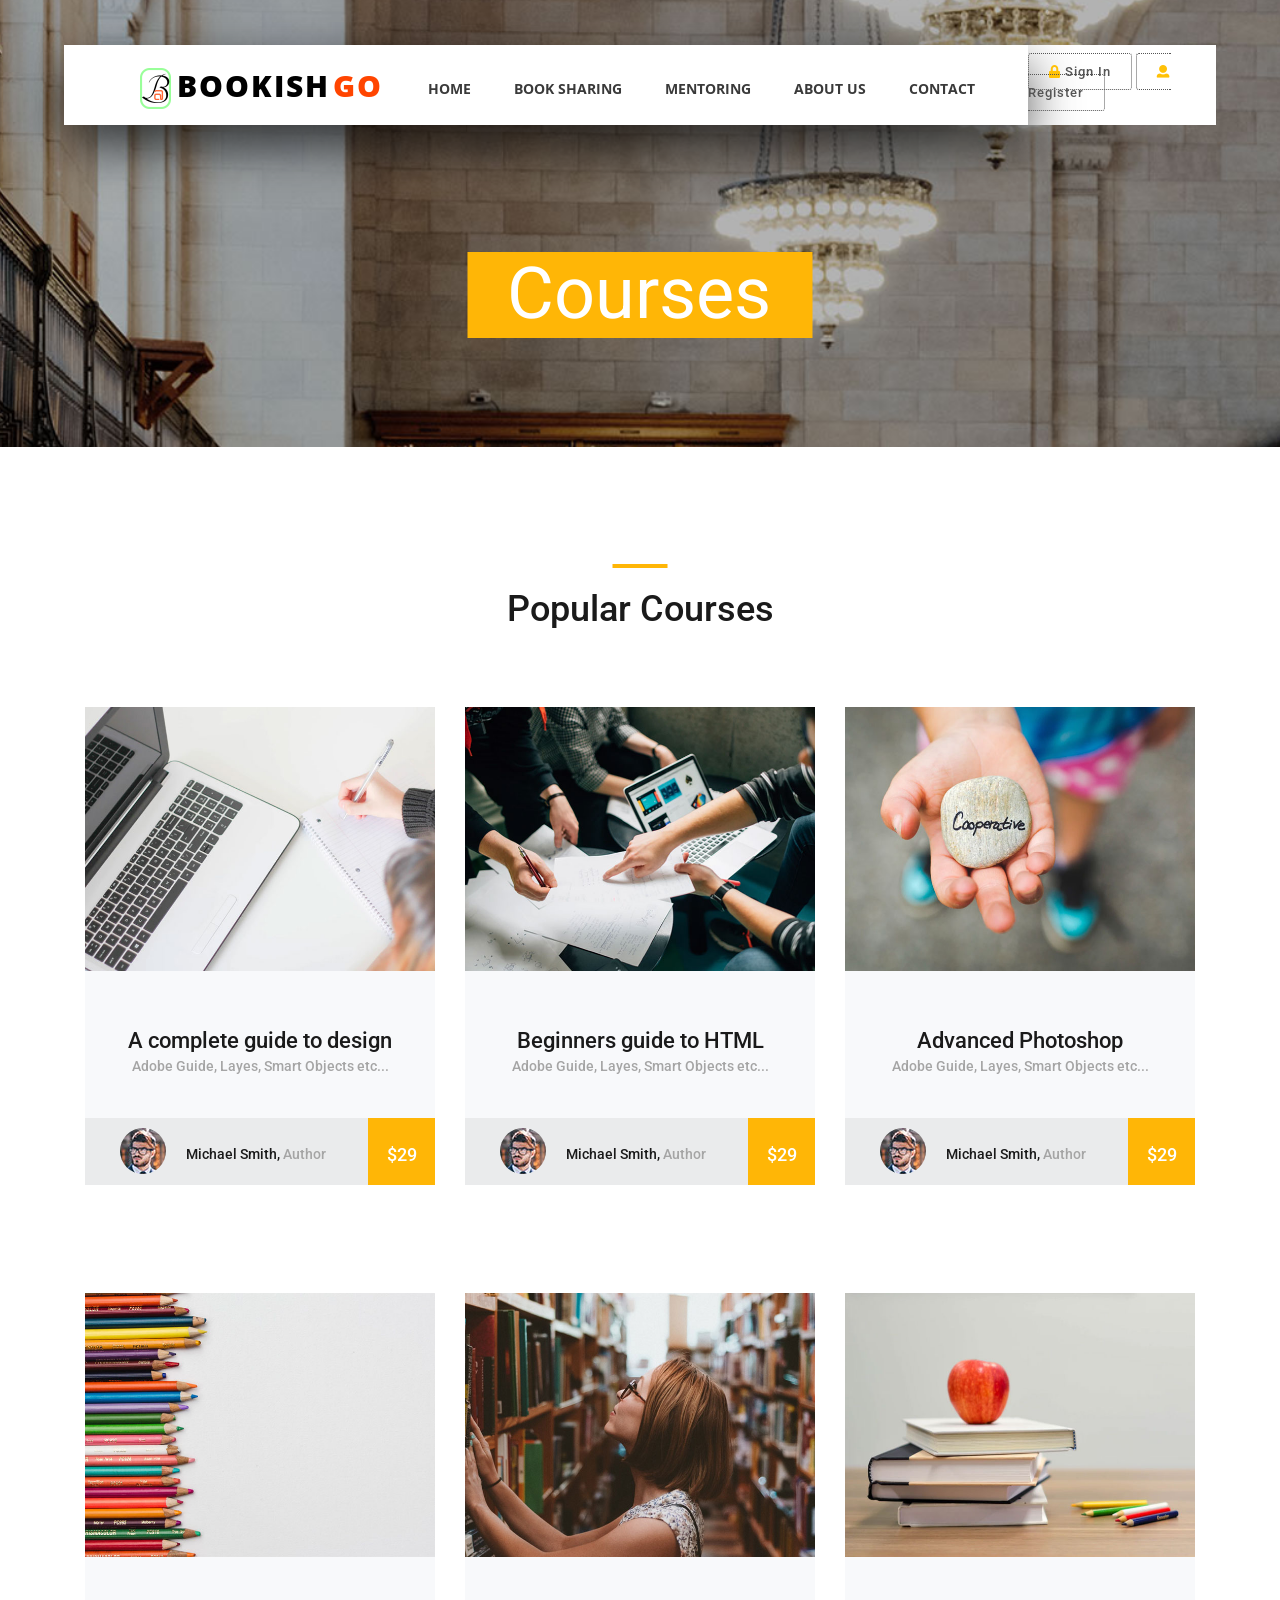
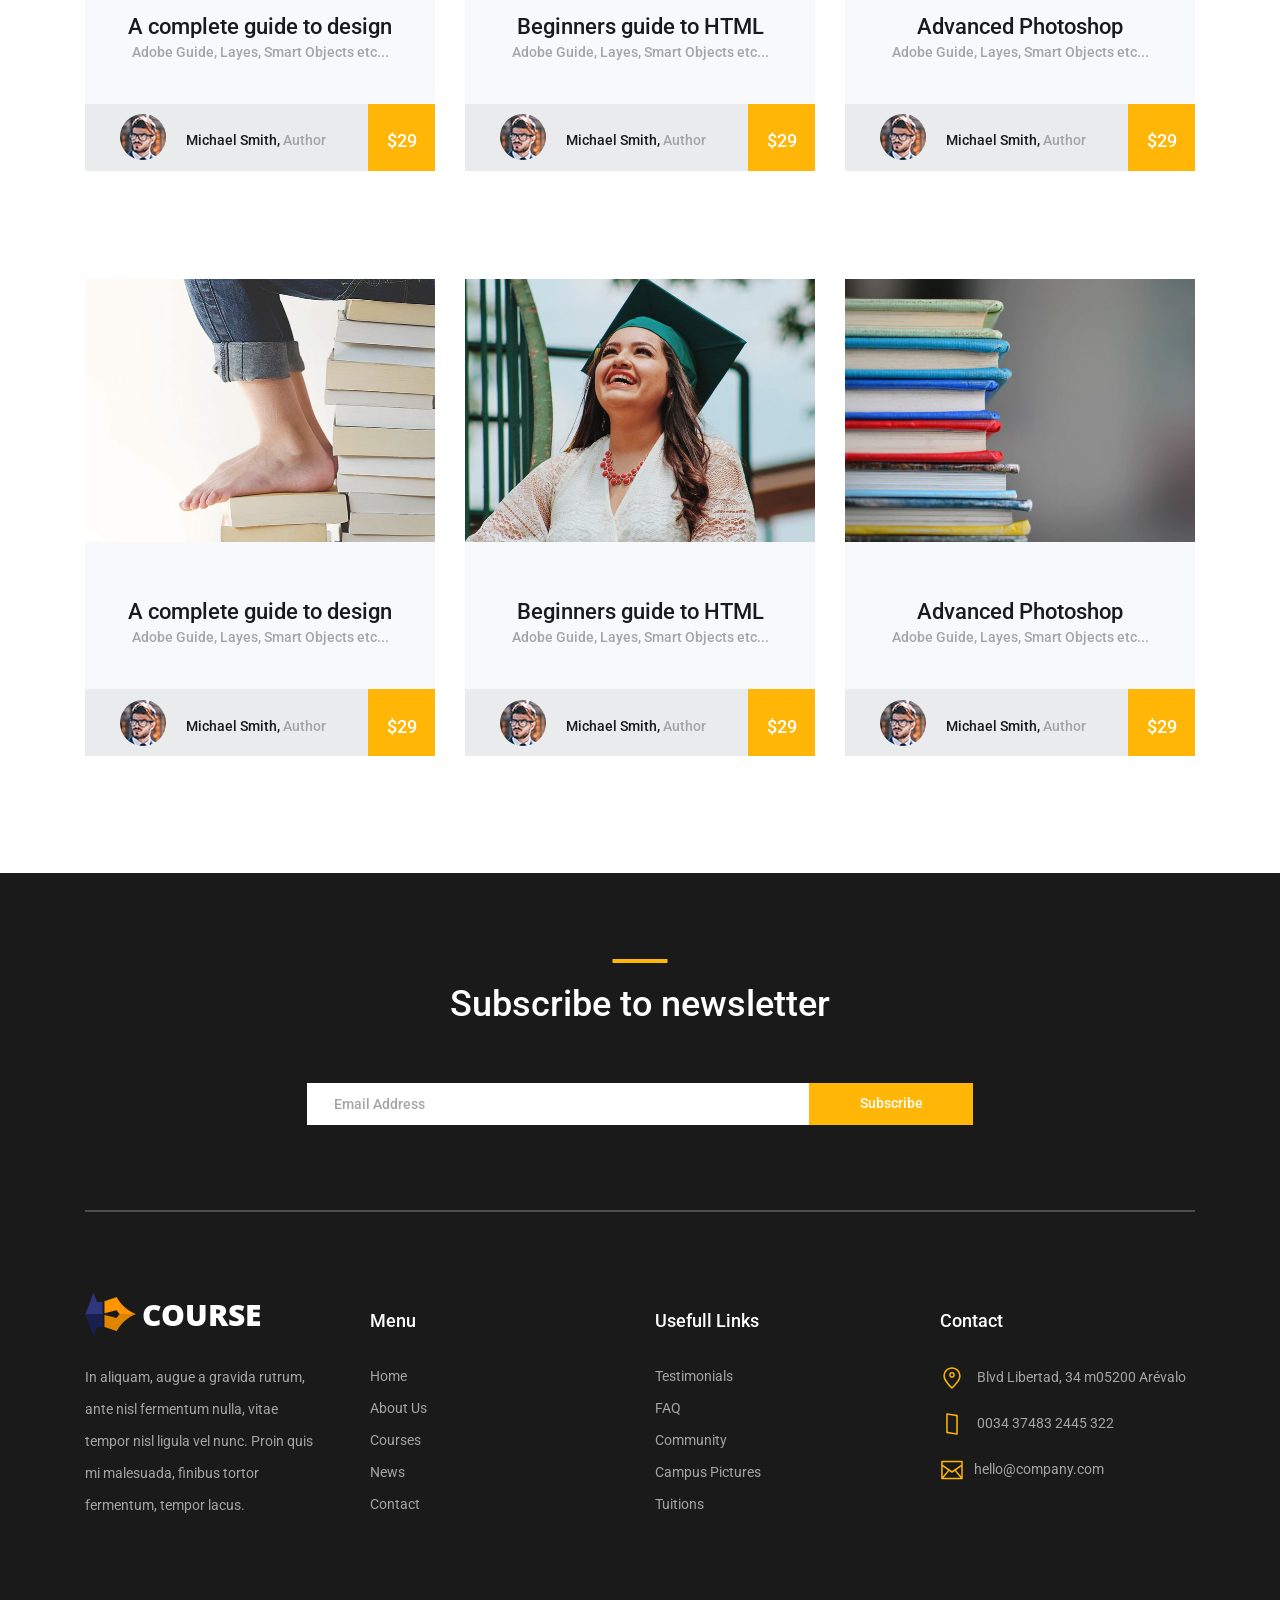
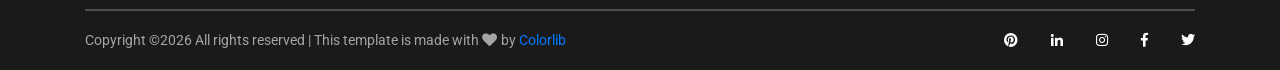
<file: bookclub.html>
<!DOCTYPE html>
<html lang="en">
<head>
<title>Book Club</title>
<meta charset="utf-8">
<meta http-equiv="X-UA-Compatible" content="IE=edge">
<meta name="description" content="Course Project">
<meta name="viewport" content="width=device-width, initial-scale=1">
<link rel="stylesheet" type="text/css" href="styles/bootstrap4/bootstrap.min.css">
<link href="plugins/fontawesome-free-5.0.1/css/fontawesome-all.css" rel="stylesheet" type="text/css">
<link rel="stylesheet" type="text/css" href="styles/mystyle.css">    
<link rel="stylesheet" type="text/css" href="styles/bookclub_styles.css">
<link rel="stylesheet" type="text/css" href="styles/bookclub_responsive.css">
</head>
<body>

<div class="super_container">

	<!-- Header -->

	<header class="header d-flex flex-row">
		<div class="header_content d-flex flex-row align-items-center">
			<!-- Logo -->
			<div class="logo_container">
				<div class="logo">
					<img src="media/logo1.png" alt="">
					<a class="navbar-brand" href="index.html"><span style=color:black>Bookish</span><span style=color:orangered>Go</span></a>
				</div>
			</div>

			<!-- Main Navigation -->
			<nav class="main_nav_container">
				<div class="main_nav">
					<ul class="main_nav_list">
						<li class="main_nav_item"><a href="index.html">home</a></li>
						<li class="main_nav_item"><a href="booksharing.html">Book Sharing</a></li>
						<li class="main_nav_item"><a href="mentoring.html">Mentoring</a></li>
						<li class="main_nav_item"><a href="about.html">About Us</a></li>
						<li class="main_nav_item"><a href="contact.html">contact</a></li>
					</ul>
				</div>
			</nav>
		</div>
		<div class="col-md-0 top-forms mt-md-3 mt-2 mb-md-0 mb-3">
				<span class="mx-lg-0 mx-md-2  mx-1">
					<a href="#" data-toggle="modal" aria-pressed="false" data-target="#exampleModal">
						<i class="fas fa-lock"></i> Sign In</a>
				</span>
				<span>
					<a href="#" data-toggle="modal" data-target="#exampleModal1" >
						<i class="fas fa-user"></i> Register</a>
				</span>
            </div>


		<!-- Hamburger -->
		<div class="hamburger_container">
			<i class="fas fa-bars trans_200"></i>
		</div>

	</header>
	
	<!-- Menu -->
	<div class="menu_container menu_mm">

		<!-- Menu Close Button -->
		<div class="menu_close_container">
			<div class="menu_close"></div>
		</div>

		<!-- Menu Items -->
		<div class="menu_inner menu_mm">
			<div class="menu menu_mm">
				<ul class="menu_list menu_mm">
					<li class="menu_item menu_mm"><a href="index.html">Home</a></li>
					<li class="menu_item menu_mm"><a href="booksharing.html">Book Sharing</a></li>
					<li class="menu_item menu_mm"><a href="mentoring.html">Mentoring</a></li>
					<li class="menu_item menu_mm"><a href="about.html">About Us</a></li>
					<li class="menu_item menu_mm"><a href="contact.html">Contact</a></li>
				</ul>

				<!-- Menu Social -->
				
				<div class="menu_social_container menu_mm">
					<ul class="menu_social menu_mm">
						<li class="menu_social_item menu_mm"><a href="#"><i class="fab fa-pinterest"></i></a></li>
						<li class="menu_social_item menu_mm"><a href="#"><i class="fab fa-linkedin-in"></i></a></li>
						<li class="menu_social_item menu_mm"><a href="#"><i class="fab fa-instagram"></i></a></li>
						<li class="menu_social_item menu_mm"><a href="#"><i class="fab fa-facebook-f"></i></a></li>
						<li class="menu_social_item menu_mm"><a href="#"><i class="fab fa-twitter"></i></a></li>
					</ul>
				</div>

				<div class="menu_copyright menu_mm">Colorlib All rights reserved</div>
			</div>

		</div>

	</div>
	
	<!-- Home -->

	<div class="home">
		<div class="home_background_container prlx_parent">
			<div class="home_background prlx" style="background-image:url(images/courses_background.jpg)"></div>
		</div>
		<div class="home_content">
			<h1>Courses</h1>
		</div>
	</div>

	<!-- Popular -->

	<div class="popular page_section">
		<div class="container">
			<div class="row">
				<div class="col">
					<div class="section_title text-center">
						<h1>Popular Courses</h1>
					</div>
				</div>
			</div>

			<div class="row course_boxes">
				
				<!-- Popular Course Item -->
				<div class="col-lg-4 course_box">
					<div class="card">
						<img class="card-img-top" src="images/course_1.jpg" alt="https://unsplash.com/@kellybrito">
						<div class="card-body text-center">
							<div class="card-title"><a href="courses.html">A complete guide to design</a></div>
							<div class="card-text">Adobe Guide, Layes, Smart Objects etc...</div>
						</div>
						<div class="price_box d-flex flex-row align-items-center">
							<div class="course_author_image">
								<img src="images/author.jpg" alt="https://unsplash.com/@mehdizadeh">
							</div>
							<div class="course_author_name">Michael Smith, <span>Author</span></div>
							<div class="course_price d-flex flex-column align-items-center justify-content-center"><span>$29</span></div>
						</div>
					</div>
				</div>

				<!-- Popular Course Item -->
				<div class="col-lg-4 course_box">
					<div class="card">
						<img class="card-img-top" src="images/course_2.jpg" alt="https://unsplash.com/@cikstefan">
						<div class="card-body text-center">
							<div class="card-title"><a href="courses.html">Beginners guide to HTML</a></div>
							<div class="card-text">Adobe Guide, Layes, Smart Objects etc...</div>
						</div>
						<div class="price_box d-flex flex-row align-items-center">
							<div class="course_author_image">
								<img src="images/author.jpg" alt="https://unsplash.com/@mehdizadeh">
							</div>
							<div class="course_author_name">Michael Smith, <span>Author</span></div>
							<div class="course_price d-flex flex-column align-items-center justify-content-center"><span>$29</span></div>
						</div>
					</div>
				</div>

				<!-- Popular Course Item -->
				<div class="col-lg-4 course_box">
					<div class="card">
						<img class="card-img-top" src="images/course_3.jpg" alt="https://unsplash.com/@dsmacinnes">
						<div class="card-body text-center">
							<div class="card-title"><a href="courses.html">Advanced Photoshop</a></div>
							<div class="card-text">Adobe Guide, Layes, Smart Objects etc...</div>
						</div>
						<div class="price_box d-flex flex-row align-items-center">
							<div class="course_author_image">
								<img src="images/author.jpg" alt="https://unsplash.com/@mehdizadeh">
							</div>
							<div class="course_author_name">Michael Smith, <span>Author</span></div>
							<div class="course_price d-flex flex-column align-items-center justify-content-center"><span>$29</span></div>
						</div>
					</div>
				</div>

				<!-- Popular Course Item -->
				<div class="col-lg-4 course_box">
					<div class="card">
						<img class="card-img-top" src="images/course_4.jpg" alt="https://unsplash.com/@kellitungay">
						<div class="card-body text-center">
							<div class="card-title"><a href="courses.html">A complete guide to design</a></div>
							<div class="card-text">Adobe Guide, Layes, Smart Objects etc...</div>
						</div>
						<div class="price_box d-flex flex-row align-items-center">
							<div class="course_author_image">
								<img src="images/author.jpg" alt="https://unsplash.com/@mehdizadeh">
							</div>
							<div class="course_author_name">Michael Smith, <span>Author</span></div>
							<div class="course_price d-flex flex-column align-items-center justify-content-center"><span>$29</span></div>
						</div>
					</div>
				</div>

				<!-- Popular Course Item -->
				<div class="col-lg-4 course_box">
					<div class="card">
						<img class="card-img-top" src="images/course_5.jpg" alt="https://unsplash.com/@claybanks1989">
						<div class="card-body text-center">
							<div class="card-title"><a href="courses.html">Beginners guide to HTML</a></div>
							<div class="card-text">Adobe Guide, Layes, Smart Objects etc...</div>
						</div>
						<div class="price_box d-flex flex-row align-items-center">
							<div class="course_author_image">
								<img src="images/author.jpg" alt="https://unsplash.com/@mehdizadeh">
							</div>
							<div class="course_author_name">Michael Smith, <span>Author</span></div>
							<div class="course_price d-flex flex-column align-items-center justify-content-center"><span>$29</span></div>
						</div>
					</div>
				</div>

				<!-- Popular Course Item -->
				<div class="col-lg-4 course_box">
					<div class="card">
						<img class="card-img-top" src="images/course_6.jpg" alt="https://unsplash.com/@element5digital">
						<div class="card-body text-center">
							<div class="card-title"><a href="courses.html">Advanced Photoshop</a></div>
							<div class="card-text">Adobe Guide, Layes, Smart Objects etc...</div>
						</div>
						<div class="price_box d-flex flex-row align-items-center">
							<div class="course_author_image">
								<img src="images/author.jpg" alt="https://unsplash.com/@mehdizadeh">
							</div>
							<div class="course_author_name">Michael Smith, <span>Author</span></div>
							<div class="course_price d-flex flex-column align-items-center justify-content-center"><span>$29</span></div>
						</div>
					</div>
				</div>

				<!-- Popular Course Item -->
				<div class="col-lg-4 course_box">
					<div class="card">
						<img class="card-img-top" src="images/course_7.jpg" alt="https://unsplash.com/@gaellemm">
						<div class="card-body text-center">
							<div class="card-title"><a href="courses.html">A complete guide to design</a></div>
							<div class="card-text">Adobe Guide, Layes, Smart Objects etc...</div>
						</div>
						<div class="price_box d-flex flex-row align-items-center">
							<div class="course_author_image">
								<img src="images/author.jpg" alt="https://unsplash.com/@mehdizadeh">
							</div>
							<div class="course_author_name">Michael Smith, <span>Author</span></div>
							<div class="course_price d-flex flex-column align-items-center justify-content-center"><span>$29</span></div>
						</div>
					</div>
				</div>

				<!-- Popular Course Item -->
				<div class="col-lg-4 course_box">
					<div class="card">
						<img class="card-img-top" src="images/course_8.jpg" alt="https://unsplash.com/@juanmramosjr">
						<div class="card-body text-center">
							<div class="card-title"><a href="courses.html">Beginners guide to HTML</a></div>
							<div class="card-text">Adobe Guide, Layes, Smart Objects etc...</div>
						</div>
						<div class="price_box d-flex flex-row align-items-center">
							<div class="course_author_image">
								<img src="images/author.jpg" alt="https://unsplash.com/@mehdizadeh">
							</div>
							<div class="course_author_name">Michael Smith, <span>Author</span></div>
							<div class="course_price d-flex flex-column align-items-center justify-content-center"><span>$29</span></div>
						</div>
					</div>
				</div>

				<!-- Popular Course Item -->
				<div class="col-lg-4 course_box">
					<div class="card">
						<img class="card-img-top" src="images/course_9.jpg" alt="https://unsplash.com/@kimberlyfarmer">
						<div class="card-body text-center">
							<div class="card-title"><a href="courses.html">Advanced Photoshop</a></div>
							<div class="card-text">Adobe Guide, Layes, Smart Objects etc...</div>
						</div>
						<div class="price_box d-flex flex-row align-items-center">
							<div class="course_author_image">
								<img src="images/author.jpg" alt="https://unsplash.com/@mehdizadeh">
							</div>
							<div class="course_author_name">Michael Smith, <span>Author</span></div>
							<div class="course_price d-flex flex-column align-items-center justify-content-center"><span>$29</span></div>
						</div>
					</div>
				</div>

			</div>
		</div>		
	</div>



<!-- login and register modal -->
<div class="modal fade" id="exampleModal" tabindex="-1" role="dialog" aria-labelledby="exampleModalLabel" aria-hidden="true">
	<div class="modal-dialog" role="document">
		<div class="modal-content">
			<div class="modal-header">
				<h5 class="modal-title" id="exampleModalLabel">Sign In to your account</h5>
				<button type="button" class="close" data-dismiss="modal" aria-label="Close">
					<span aria-hidden="true">&times;</span>
				</button>
			</div>
			<div class="modal-body">
				<form action="#" method="post">
					<div class="form-group">
						<label for="recipient-name" class="col-form-label">User Name</label>
						<input type="text" class="form-control" placeholder="User Name" name="Name" id="recipient-name" required="">
					</div>
					<div class="form-group">
						<label for="password" class="col-form-label">Password</label>
						<input type="password" class="form-control" placeholder="Password" name="Password" id="password" required="">
					</div>
					<div class="row sub-w3l my-3">
						<div class="col sub-agile">
							<input type="checkbox" id="brand1" value="">
							<label for="brand1" class="text-white">
								<span></span>Remember me?</label>
						</div>
						<div class="col forgot-w3l text-right">
							<a href="#" class="text-white">Forgot Password?</a>
						</div>
					</div>
					<div class="right-w3l">
						<input type="submit" class="form-control" value="Sign In">
					</div>
					<p class="text-center dont-do text-white mt-3">Don't have an account?
						<a href="#" data-toggle="modal" data-target="#exampleModal1" class="text-white">
							Register Now</a>
					</p>
				</form>
			</div>
		</div>
	</div>
</div>
<div class="modal fade" id="exampleModal1" tabindex="-1" role="dialog" aria-labelledby="exampleModalLabel1" aria-hidden="true">
	<div class="modal-dialog" role="document">
		<div class="modal-content">
			<div class="modal-header">
				<h5 class="modal-title" id="exampleModalLabel1">Register your account</h5>
				<button type="button" class="close" data-dismiss="modal" aria-label="Close">
					<span aria-hidden="true">&times;</span>
				</button>
			</div>
			<div class="modal-body">
				<form action="#" method="post">
					<div class="form-group">
						<label for="recipient-name" class="col-form-label">User Name</label>
						<input type="text" class="form-control" placeholder="User Name" name="Name" id="recipient-rname" required="">
					</div>
					<div class="form-group">
						<label for="recipient-email" class="col-form-label">Email</label>
						<input type="email" class="form-control" placeholder="Email" name="Email" id="recipient-email" required="">
					</div>
					<div class="form-group">
						<label for="password1" class="col-form-label">Password</label>
						<input type="password" class="form-control" placeholder="Password" name="Password" id="password1" required="">
					</div>
					<div class="form-group">
						<label for="password2" class="col-form-label">Confirm Password</label>
						<input type="password" class="form-control" placeholder="Confirm Password" name="Confirm Password" id="password2" required="">
					</div>
					<div class="sub-w3l">
						<div class="sub-agile">
							<input type="checkbox" id="brand2" value="">
							<label for="brand2" class="mb-3">
								<span></span>I Accept to the Terms & Conditions</label>
						</div>
					</div>
					<div class="right-w3l">
						<input type="submit" class="form-control" value="Register">
					</div>
				</form>
			</div>
		</div>
	</div>
</div>
<!-- //login and register modal -->



	<!-- Footer -->

	<footer class="footer">
		<div class="container">
			
			<!-- Newsletter -->

			<div class="newsletter">
				<div class="row">
					<div class="col">
						<div class="section_title text-center">
							<h1>Subscribe to newsletter</h1>
						</div>
					</div>
				</div>

				<div class="row">
					<div class="col text-center">
						<div class="newsletter_form_container mx-auto">
							<form action="post">
								<div class="newsletter_form d-flex flex-md-row flex-column flex-xs-column align-items-center justify-content-center">
									<input id="newsletter_email" class="newsletter_email" type="email" placeholder="Email Address" required="required" data-error="Valid email is required.">
									<button id="newsletter_submit" type="submit" class="newsletter_submit_btn trans_300" value="Submit">Subscribe</button>
								</div>
							</form>
						</div>
					</div>
				</div>

			</div>

			<!-- Footer Content -->

			<div class="footer_content">
				<div class="row">

					<!-- Footer Column - About -->
					<div class="col-lg-3 footer_col">

						<!-- Logo -->
						<div class="logo_container">
							<div class="logo">
								<img src="images/logo.png" alt="">
								<span>course</span>
							</div>
						</div>

						<p class="footer_about_text">In aliquam, augue a gravida rutrum, ante nisl fermentum nulla, vitae tempor nisl ligula vel nunc. Proin quis mi malesuada, finibus tortor fermentum, tempor lacus.</p>

					</div>

					<!-- Footer Column - Menu -->

					<div class="col-lg-3 footer_col">
						<div class="footer_column_title">Menu</div>
						<div class="footer_column_content">
							<ul>
								<li class="footer_list_item"><a href="index.html">Home</a></li>
								<li class="footer_list_item"><a href="#">About Us</a></li>
								<li class="footer_list_item"><a href="#">Courses</a></li>
								<li class="footer_list_item"><a href="news.html">News</a></li>
								<li class="footer_list_item"><a href="contact.html">Contact</a></li>
							</ul>
						</div>
					</div>

					<!-- Footer Column - Usefull Links -->

					<div class="col-lg-3 footer_col">
						<div class="footer_column_title">Usefull Links</div>
						<div class="footer_column_content">
							<ul>
								<li class="footer_list_item"><a href="#">Testimonials</a></li>
								<li class="footer_list_item"><a href="#">FAQ</a></li>
								<li class="footer_list_item"><a href="#">Community</a></li>
								<li class="footer_list_item"><a href="#">Campus Pictures</a></li>
								<li class="footer_list_item"><a href="#">Tuitions</a></li>
							</ul>
						</div>
					</div>

					<!-- Footer Column - Contact -->

					<div class="col-lg-3 footer_col">
						<div class="footer_column_title">Contact</div>
						<div class="footer_column_content">
							<ul>
								<li class="footer_contact_item">
									<div class="footer_contact_icon">
										<img src="images/placeholder.svg" alt="https://www.flaticon.com/authors/lucy-g">
									</div>
									Blvd Libertad, 34 m05200 Arévalo
								</li>
								<li class="footer_contact_item">
									<div class="footer_contact_icon">
										<img src="images/smartphone.svg" alt="https://www.flaticon.com/authors/lucy-g">
									</div>
									0034 37483 2445 322
								</li>
								<li class="footer_contact_item">
									<div class="footer_contact_icon">
										<img src="images/envelope.svg" alt="https://www.flaticon.com/authors/lucy-g">
									</div>hello@company.com
								</li>
							</ul>
						</div>
					</div>

				</div>
			</div>

			<!-- Footer Copyright -->

			<div class="footer_bar d-flex flex-column flex-sm-row align-items-center">
				<div class="footer_copyright">
					<span><!-- Link back to Colorlib can't be removed. Template is licensed under CC BY 3.0. -->
Copyright &copy;<script>document.write(new Date().getFullYear());</script> All rights reserved | This template is made with <i class="fa fa-heart" aria-hidden="true"></i> by <a href="https://colorlib.com" target="_blank">Colorlib</a>
<!-- Link back to Colorlib can't be removed. Template is licensed under CC BY 3.0. --></span>
				</div>
				<div class="footer_social ml-sm-auto">
					<ul class="menu_social">
						<li class="menu_social_item"><a href="#"><i class="fab fa-pinterest"></i></a></li>
						<li class="menu_social_item"><a href="#"><i class="fab fa-linkedin-in"></i></a></li>
						<li class="menu_social_item"><a href="#"><i class="fab fa-instagram"></i></a></li>
						<li class="menu_social_item"><a href="#"><i class="fab fa-facebook-f"></i></a></li>
						<li class="menu_social_item"><a href="#"><i class="fab fa-twitter"></i></a></li>
					</ul>
				</div>
			</div>

		</div>
	</footer>

</div>

<script src="js/jquery-3.2.1.min.js"></script>
<script src="styles/bootstrap4/popper.js"></script>
<script src="styles/bootstrap4/bootstrap.min.js"></script>
<script src="plugins/greensock/TweenMax.min.js"></script>
<script src="plugins/greensock/TimelineMax.min.js"></script>
<script src="plugins/scrollmagic/ScrollMagic.min.js"></script>
<script src="plugins/greensock/animation.gsap.min.js"></script>
<script src="plugins/greensock/ScrollToPlugin.min.js"></script>
<script src="plugins/scrollTo/jquery.scrollTo.min.js"></script>
<script src="plugins/easing/easing.js"></script>
<script src="js/bookclub_custom.js"></script>

</body>
</html>
</file>
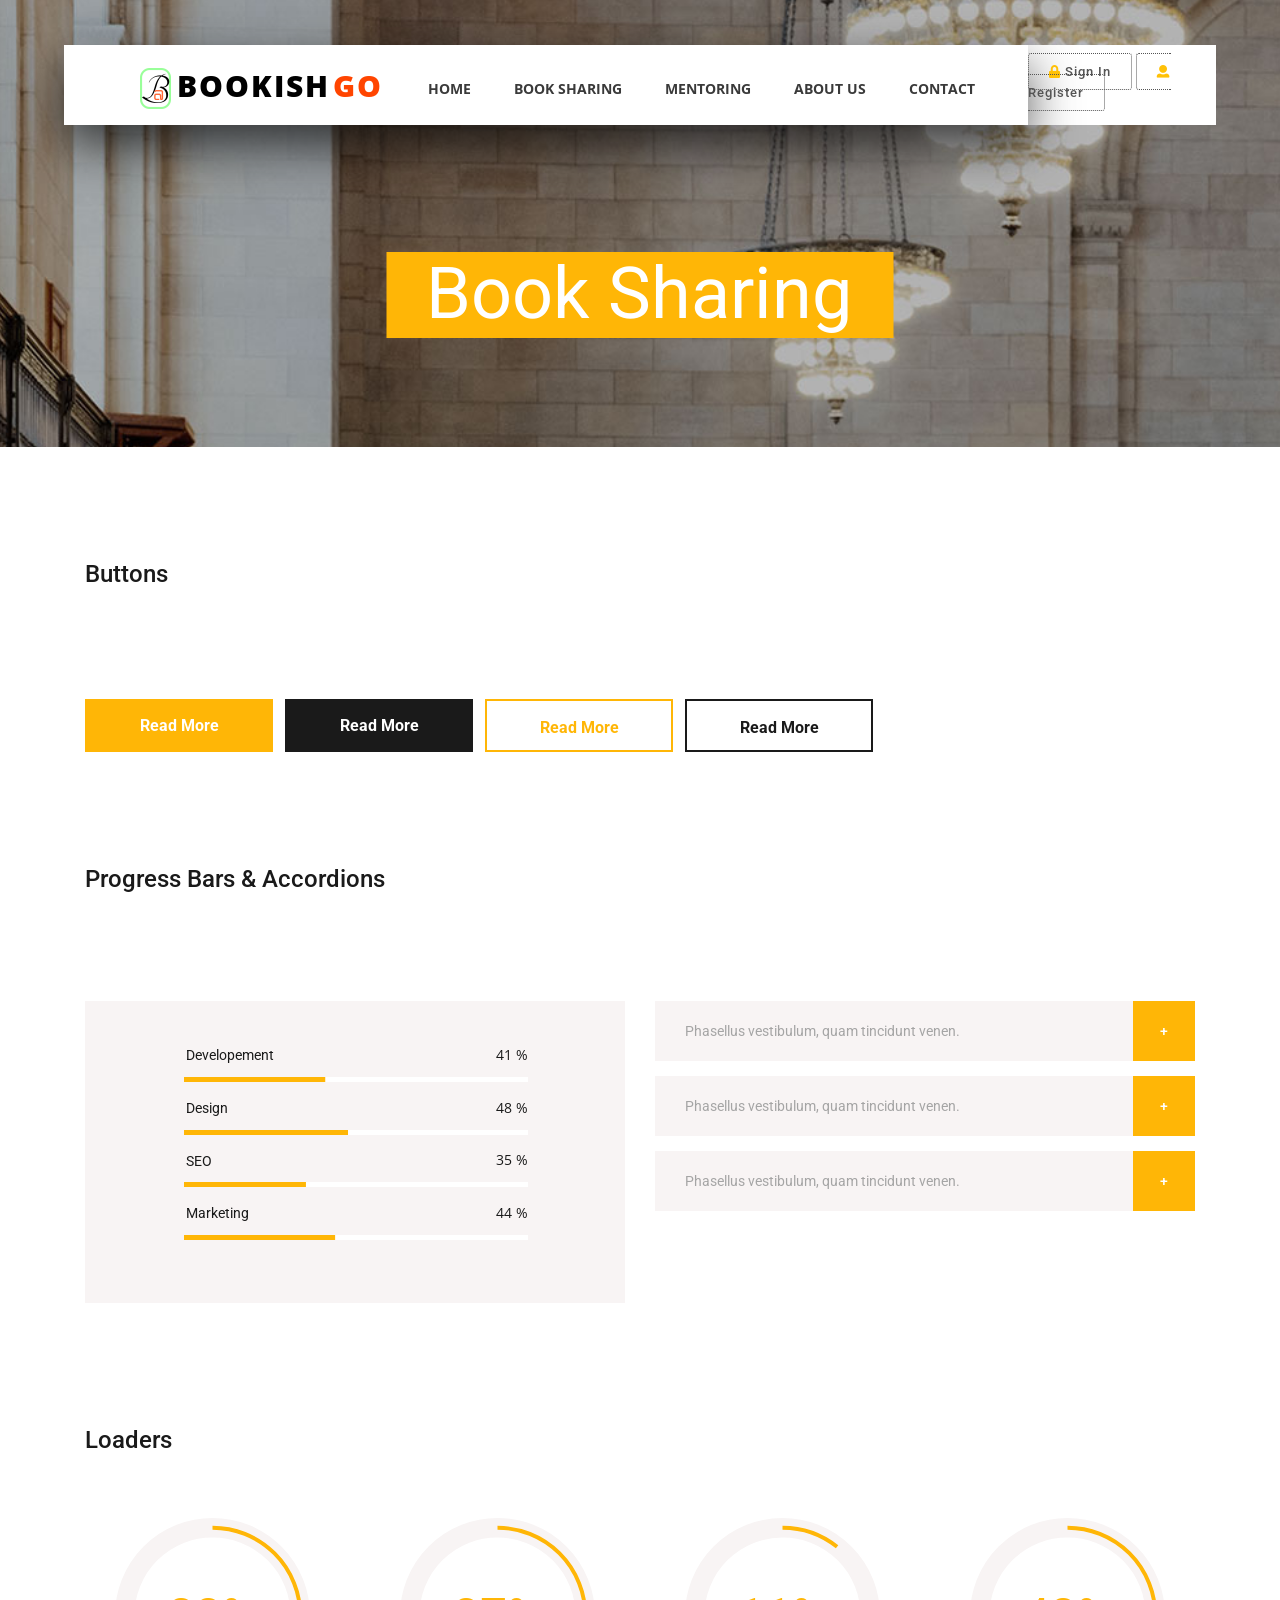
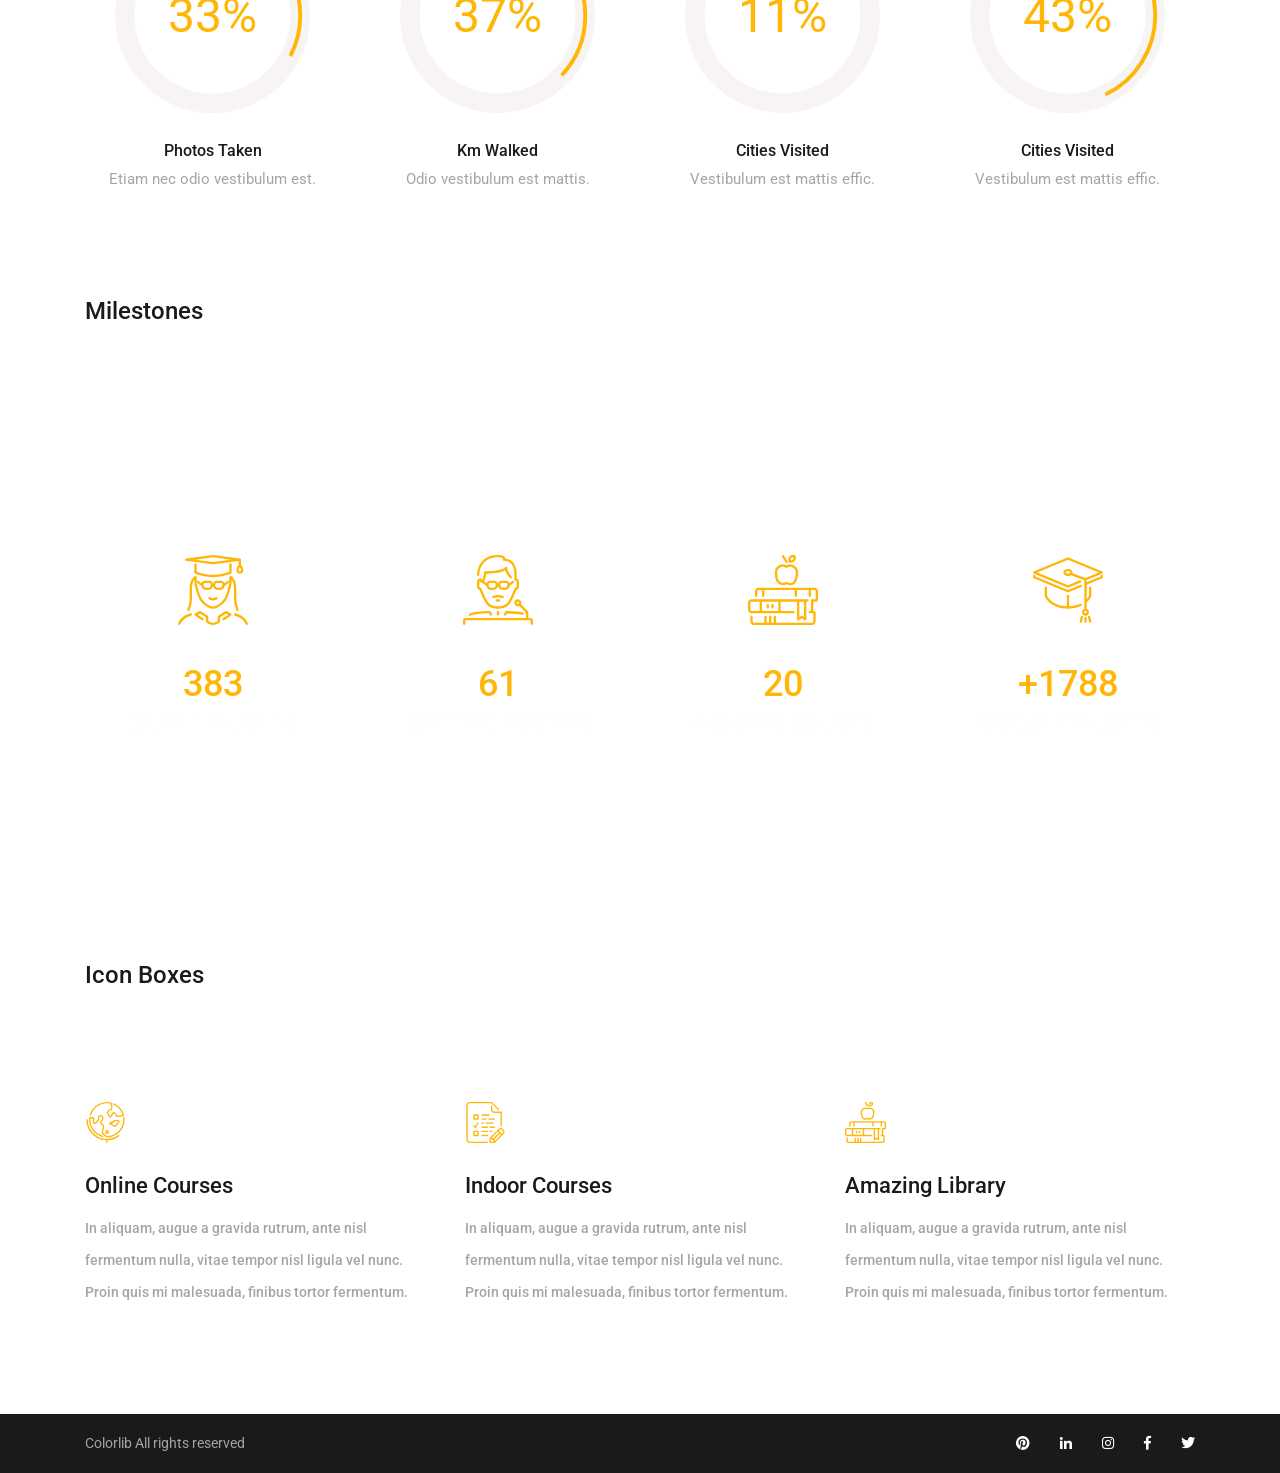
<file: booksharing.html>
<!DOCTYPE html>
<html lang="en">
<head>
<title>Book Sharing</title>
<meta charset="utf-8">
<meta http-equiv="X-UA-Compatible" content="IE=edge">
<meta name="description" content="Course Project">
<meta name="viewport" content="width=device-width, initial-scale=1">
<link rel="stylesheet" type="text/css" href="styles/bootstrap4/bootstrap.min.css">
<link href="plugins/fontawesome-free-5.0.1/css/fontawesome-all.css" rel="stylesheet" type="text/css">
<link rel="stylesheet" type="text/css" href="styles/mystyle.css">     
<link rel="stylesheet" type="text/css" href="styles/booksharing_styles.css">
<link rel="stylesheet" type="text/css" href="styles/booksharing_responsive.css">
</head>
<body>

<div class="super_container">

	<!-- Header -->

	<header class="header d-flex flex-row">
		<div class="header_content d-flex flex-row align-items-center">
			<!-- Logo -->
			<div class="logo_container">
				<div class="logo">
					<img src="media/logo1.png" alt="">
					<a class="navbar-brand" href="index.html"><span style=color:black>Bookish</span><span style=color:orangered>Go</span></a>
				</div>
			</div>

			<!-- Main Navigation -->
			<nav class="main_nav_container">
				<div class="main_nav">
					<ul class="main_nav_list">
						<li class="main_nav_item"><a href="index.html">home</a></li>
						<li class="main_nav_item"><a href="booksharing.html">Book Sharing</a></li>
						<li class="main_nav_item"><a href="#">Mentoring</a></li>
						<li class="main_nav_item"><a href="about.html">About Us</a></li>
						<li class="main_nav_item"><a href="contact.html">contact</a></li>
					</ul>
				</div>
			</nav>
		</div>
		<div class="col-md-0 top-forms mt-md-3 mt-2 mb-md-0 mb-3">
				<span class="mx-lg-0 mx-md-2  mx-1">
					<a href="#" data-toggle="modal" aria-pressed="false" data-target="#exampleModal">
						<i class="fas fa-lock"></i> Sign In</a>
				</span>
				<span>
					<a href="#" data-toggle="modal" data-target="#exampleModal1" >
						<i class="fas fa-user"></i> Register</a>
				</span>
            </div>


		<!-- Hamburger -->
		<div class="hamburger_container">
			<i class="fas fa-bars trans_200"></i>
		</div>

	</header>
	
	<!-- Menu -->
	<div class="menu_container menu_mm">

		<!-- Menu Close Button -->
		<div class="menu_close_container">
			<div class="menu_close"></div>
		</div>

		<!-- Menu Items -->
		<div class="menu_inner menu_mm">
			<div class="menu menu_mm">
				<ul class="menu_list menu_mm">
					<li class="menu_item menu_mm"><a href="index.html">Home</a></li>
					<li class="menu_item menu_mm"><a href="#">Book Sharing</a></li>
					<li class="menu_item menu_mm"><a href="mentoring.html">Mentoring</a></li>
					<li class="menu_item menu_mm"><a href="about.html">About Us</a></li>
					<li class="menu_item menu_mm"><a href="contact.html">Contact</a></li>
				</ul>

				<!-- Menu Social -->
				
				<div class="menu_social_container menu_mm">
					<ul class="menu_social menu_mm">
						<li class="menu_social_item menu_mm"><a href="#"><i class="fab fa-pinterest"></i></a></li>
						<li class="menu_social_item menu_mm"><a href="#"><i class="fab fa-linkedin-in"></i></a></li>
						<li class="menu_social_item menu_mm"><a href="#"><i class="fab fa-instagram"></i></a></li>
						<li class="menu_social_item menu_mm"><a href="#"><i class="fab fa-facebook-f"></i></a></li>
						<li class="menu_social_item menu_mm"><a href="#"><i class="fab fa-twitter"></i></a></li>
					</ul>
				</div>

				<div class="menu_copyright menu_mm"><!-- Link back to Colorlib can't be removed. Template is licensed under CC BY 3.0. -->
Copyright &copy;<script>document.write(new Date().getFullYear());</script> All rights reserved | This template is made with <i class="fa fa-heart" aria-hidden="true"></i> by <a href="https://colorlib.com" target="_blank">Colorlib</a>
<!-- Link back to Colorlib can't be removed. Template is licensed under CC BY 3.0. --></div>
			</div>

		</div>

	</div>
	
	<!-- Home -->

	<div class="home">
		<div class="home_background_container prlx_parent">
			<div class="home_background prlx" style="background-image:url(images/contact_background.jpg)"></div>
		</div>
		<div class="home_content">
			<h1>Book Sharing</h1>
		</div>
	</div>

	<!-- Elements -->

	<div class="elements">

		<!-- Buttons -->
		<div class="buttons">
			<div class="container">
				<div class="row">
					<div class="col">
						<div class="elements_title">Buttons</div>
						<div class="buttons_container">
							<div class="button button_color_1 text-center trans_200"><a href="#">Read More</a></div>
							<div class="button button_color_2 text-center trans_200"><a href="#">Read More</a></div>
							<div class="button button_line_1 text-center trans_200"><a href="#">Read More</a></div>
							<div class="button button_line_2 text-center trans_200"><a href="#">Read More</a></div>
						</div>
					</div>
				</div>
			</div>	
		</div>

		<!-- Progress Bars and Accordions -->

		<div class="pbars_accordions">
			<div class="container">
				<div class="row">
					<div class="col-lg-12">
						<div class="elements_title">Progress Bars & Accordions</div>
					</div>
				</div>

				<div class="row pbars_accordions_container">
					<!-- Progress Bars & Accordions -->

					<div class="col-lg-6">
						
						<!-- Progress Bars -->
						<div class="elements_progress_bars">

							<div class="pbar_container">
								<ul class="progress_bar_container col_12 clearfix">
									<li class="pb_item">
										<h4>Developement</h4>
										<div id="skill_1_pbar" class="skill_bars" data-perc="0.85"></div>
									</li>
									<li class="pb_item">
										<h4>Design</h4>
										<div id="skill_2_pbar" class="skill_bars" data-perc="1"></div>
									</li>
									<li class="pb_item">
										<h4>SEO</h4>
										<div id="skill_3_pbar" class="skill_bars" data-perc="0.75"></div>
									</li>
									<li class="pb_item">
										<h4>Marketing</h4>
										<div id="skill_4_pbar" class="skill_bars" data-perc="0.95"></div>
									</li>
								</ul>
							</div>

						</div>
					</div>

					<div class="col-lg-6">

						<!-- Accordions -->
						<div class="elements_accordions">

							<div class="accordion_container">
								<div class="accordion d-flex flex-row align-items-center"> Phasellus vestibulum, quam tincidunt venen.</div>
								<div class="accordion_panel">
									<p>Lorem ipsum dolor sit amet, consectetur adipiscing elit. Phasellus vestibulum, quam tincidunt venenatis ultrices, est libero mattis ante, ac consectetur diam neque eget quam.</p>
								</div>
							</div>

							<div class="accordion_container">
								<div class="accordion d-flex flex-row align-items-center"> Phasellus vestibulum, quam tincidunt venen.</div>
								<div class="accordion_panel">
									<p>Lorem ipsum dolor sit amet, consectetur adipiscing elit. Phasellus vestibulum, quam tincidunt venenatis ultrices, est libero mattis ante, ac consectetur diam neque eget quam.</p>
								</div>
							</div>

							<div class="accordion_container">
								<div class="accordion d-flex flex-row align-items-center"> Phasellus vestibulum, quam tincidunt venen.</div>
								<div class="accordion_panel">
									<p>Lorem ipsum dolor sit amet, consectetur adipiscing elit. Phasellus vestibulum, quam tincidunt venenatis ultrices, est libero mattis ante, ac consectetur diam neque eget quam.</p>
								</div>
							</div>

						</div>
					</div>

				</div>
			</div>
		</div>
		
		<!-- Loaders -->

		<div class="loaders">
			<div class="container">
				<div class="row">
					<div class="col">
						<div class="elements_title">Loaders</div>
					</div>
				</div>

				<div class="row elements_loaders_container">
					<div class="col-lg-3 loader_col">
						<!-- Loader -->
						<div class="loader" data-perc="0.75"></div>
						<div class="loader_text text-center">Photos Taken</div>
						<div class="loader_sub text-center">Etiam nec odio vestibulum est.</div>
					</div>
					<div class="col-lg-3 loader_col">
						<!-- Loader -->
						<div class="loader" data-perc="0.83"></div>
						<div class="loader_text text-center">Km Walked</div>
						<div class="loader_sub text-center">Odio vestibulum est mattis.</div>
						<span></span>
					</div>
					<div class="col-lg-3 loader_col">
						<!-- Loader -->
						<div class="loader" data-perc="0.25"></div>
						<div class="loader_text text-center">Cities Visited</div>
						<div class="loader_sub text-center">Vestibulum est mattis effic.</div>
					</div>
					<div class="col-lg-3 loader_col">
						<!-- Loader -->
						<div class="loader" data-perc="0.95"></div>
						<div class="loader_text text-center">Cities Visited</div>
						<div class="loader_sub text-center">Vestibulum est mattis effic.</div>
					</div>
				</div>

			</div>
		</div>
		
		<!-- Milestones -->
		
		<div class="milestones">
			<div class="container">
				<div class="row">
					<div class="col">
						<div class="elements_title">Milestones</div>
					</div>
				</div>
			</div>

			<div class="milestones_container">
				<div class="milestones_background" style="background-image:url(images/milestones_background.jpg)"></div>
				
				<div class="container">
					<div class="row">
						
						<!-- Milestone -->
						<div class="col-lg-3 milestone_col">
							<div class="milestone text-center">
								<div class="milestone_icon"><img src="images/milestone_1.svg" alt="https://www.flaticon.com/authors/zlatko-najdenovski"></div>
								<div class="milestone_counter" data-end-value="750">0</div>
								<div class="milestone_text">Current Students</div>
							</div>
						</div>

						<!-- Milestone -->
						<div class="col-lg-3 milestone_col">
							<div class="milestone text-center">
								<div class="milestone_icon"><img src="images/milestone_2.svg" alt="https://www.flaticon.com/authors/zlatko-najdenovski"></div>
								<div class="milestone_counter" data-end-value="120">0</div>
								<div class="milestone_text">Certified Teachers</div>
							</div>
						</div>

						<!-- Milestone -->
						<div class="col-lg-3 milestone_col">
							<div class="milestone text-center">
								<div class="milestone_icon"><img src="images/milestone_3.svg" alt="https://www.flaticon.com/authors/zlatko-najdenovski"></div>
								<div class="milestone_counter" data-end-value="39">0</div>
								<div class="milestone_text">Approved Courses</div>
							</div>
						</div>

						<!-- Milestone -->
						<div class="col-lg-3 milestone_col">
							<div class="milestone text-center">
								<div class="milestone_icon"><img src="images/milestone_4.svg" alt="https://www.flaticon.com/authors/zlatko-najdenovski"></div>
								<div class="milestone_counter" data-end-value="3500" data-sign-before="+">0</div>
								<div class="milestone_text">Graduate Students</div>
							</div>
						</div>

					</div>
				</div>
			</div>

		</div>

		<!-- Icon Boxes -->

		<div class="icon_boxes">
			<div class="container">
				<div class="row">
					<div class="col">
						<div class="elements_title">Icon Boxes</div>
					</div>
				</div>

				<div class="row icon_boxes_container">

					<div class="col-lg-4 icon_box text-left d-flex flex-column align-items-start justify-content-start">
						<div class="icon_container d-flex flex-column justify-content-end">
							<img src="images/earth-globe.svg" alt="">
						</div>
						<h3>Online Courses</h3>
						<p>In aliquam, augue a gravida rutrum, ante nisl fermentum nulla, vitae tempor nisl ligula vel nunc. Proin quis mi malesuada, finibus tortor fermentum.</p>
					</div>

					<div class="col-lg-4 icon_box text-left d-flex flex-column align-items-start justify-content-start">
						<div class="icon_container d-flex flex-column justify-content-end">
							<img src="images/exam.svg" alt="">
						</div>
						<h3>Indoor Courses</h3>
						<p>In aliquam, augue a gravida rutrum, ante nisl fermentum nulla, vitae tempor nisl ligula vel nunc. Proin quis mi malesuada, finibus tortor fermentum.</p>
					</div>

					<div class="col-lg-4 icon_box text-left d-flex flex-column align-items-start justify-content-start">
						<div class="icon_container d-flex flex-column justify-content-end">
							<img src="images/books.svg" alt="">
						</div>
						<h3>Amazing Library</h3>
						<p>In aliquam, augue a gravida rutrum, ante nisl fermentum nulla, vitae tempor nisl ligula vel nunc. Proin quis mi malesuada, finibus tortor fermentum.</p>
					</div>

				</div>

			</div>
		</div>

	</div>

	<!-- login and register modal -->
<div class="modal fade" id="exampleModal" tabindex="-1" role="dialog" aria-labelledby="exampleModalLabel" aria-hidden="true">
	<div class="modal-dialog" role="document">
		<div class="modal-content">
			<div class="modal-header">
				<h5 class="modal-title" id="exampleModalLabel">Sign In to your account</h5>
				<button type="button" class="close" data-dismiss="modal" aria-label="Close">
					<span aria-hidden="true">&times;</span>
				</button>
			</div>
			<div class="modal-body">
				<form action="#" method="post">
					<div class="form-group">
						<label for="recipient-name" class="col-form-label">User Name</label>
						<input type="text" class="form-control" placeholder="User Name" name="Name" id="recipient-name" required="">
					</div>
					<div class="form-group">
						<label for="password" class="col-form-label">Password</label>
						<input type="password" class="form-control" placeholder="Password" name="Password" id="password" required="">
					</div>
					<div class="row sub-w3l my-3">
						<div class="col sub-agile">
							<input type="checkbox" id="brand1" value="">
							<label for="brand1" class="text-white">
								<span></span>Remember me?</label>
						</div>
						<div class="col forgot-w3l text-right">
							<a href="#" class="text-white">Forgot Password?</a>
						</div>
					</div>
					<div class="right-w3l">
						<input type="submit" class="form-control" value="Sign In">
					</div>
					<p class="text-center dont-do text-white mt-3">Don't have an account?
						<a href="#" data-toggle="modal" data-target="#exampleModal1" class="text-white">
							Register Now</a>
					</p>
				</form>
			</div>
		</div>
	</div>
</div>
<div class="modal fade" id="exampleModal1" tabindex="-1" role="dialog" aria-labelledby="exampleModalLabel1" aria-hidden="true">
	<div class="modal-dialog" role="document">
		<div class="modal-content">
			<div class="modal-header">
				<h5 class="modal-title" id="exampleModalLabel1">Register your account</h5>
				<button type="button" class="close" data-dismiss="modal" aria-label="Close">
					<span aria-hidden="true">&times;</span>
				</button>
			</div>
			<div class="modal-body">
				<form action="#" method="post">
					<div class="form-group">
						<label for="recipient-name" class="col-form-label">User Name</label>
						<input type="text" class="form-control" placeholder="User Name" name="Name" id="recipient-rname" required="">
					</div>
					<div class="form-group">
						<label for="recipient-email" class="col-form-label">Email</label>
						<input type="email" class="form-control" placeholder="Email" name="Email" id="recipient-email" required="">
					</div>
					<div class="form-group">
						<label for="password1" class="col-form-label">Password</label>
						<input type="password" class="form-control" placeholder="Password" name="Password" id="password1" required="">
					</div>
					<div class="form-group">
						<label for="password2" class="col-form-label">Confirm Password</label>
						<input type="password" class="form-control" placeholder="Confirm Password" name="Confirm Password" id="password2" required="">
					</div>
					<div class="sub-w3l">
						<div class="sub-agile">
							<input type="checkbox" id="brand2" value="">
							<label for="brand2" class="mb-3">
								<span></span>I Accept to the Terms & Conditions</label>
						</div>
					</div>
					<div class="right-w3l">
						<input type="submit" class="form-control" value="Register">
					</div>
				</form>
			</div>
		</div>
	</div>
</div>
<!-- //login and register modal -->


	<!-- Footer -->

	<footer class="footer">
		<div class="container">
			
			<!-- Footer Copyright -->

			<div class="footer_bar d-flex flex-column flex-sm-row align-items-center">
				<div class="footer_copyright">
					<span>Colorlib All rights reserved</span>
				</div>
				<div class="footer_social ml-sm-auto">
					<ul class="menu_social">
						<li class="menu_social_item"><a href="#"><i class="fab fa-pinterest"></i></a></li>
						<li class="menu_social_item"><a href="#"><i class="fab fa-linkedin-in"></i></a></li>
						<li class="menu_social_item"><a href="#"><i class="fab fa-instagram"></i></a></li>
						<li class="menu_social_item"><a href="#"><i class="fab fa-facebook-f"></i></a></li>
						<li class="menu_social_item"><a href="#"><i class="fab fa-twitter"></i></a></li>
					</ul>
				</div>
			</div>

		</div>
	</footer>

</div>

<script src="js/jquery-3.2.1.min.js"></script>
<script src="styles/bootstrap4/popper.js"></script>
<script src="styles/bootstrap4/bootstrap.min.js"></script>
<script src="plugins/greensock/TweenMax.min.js"></script>
<script src="plugins/greensock/TimelineMax.min.js"></script>
<script src="plugins/scrollmagic/ScrollMagic.min.js"></script>
<script src="plugins/greensock/animation.gsap.min.js"></script>
<script src="plugins/greensock/ScrollToPlugin.min.js"></script>
<script src="plugins/progressbar/progressbar.min.js"></script>
<script src="plugins/scrollTo/jquery.scrollTo.min.js"></script>
<script src="plugins/easing/easing.js"></script>
<script src="js/booksharing_custom.js"></script>

</body>
</html>
</file>
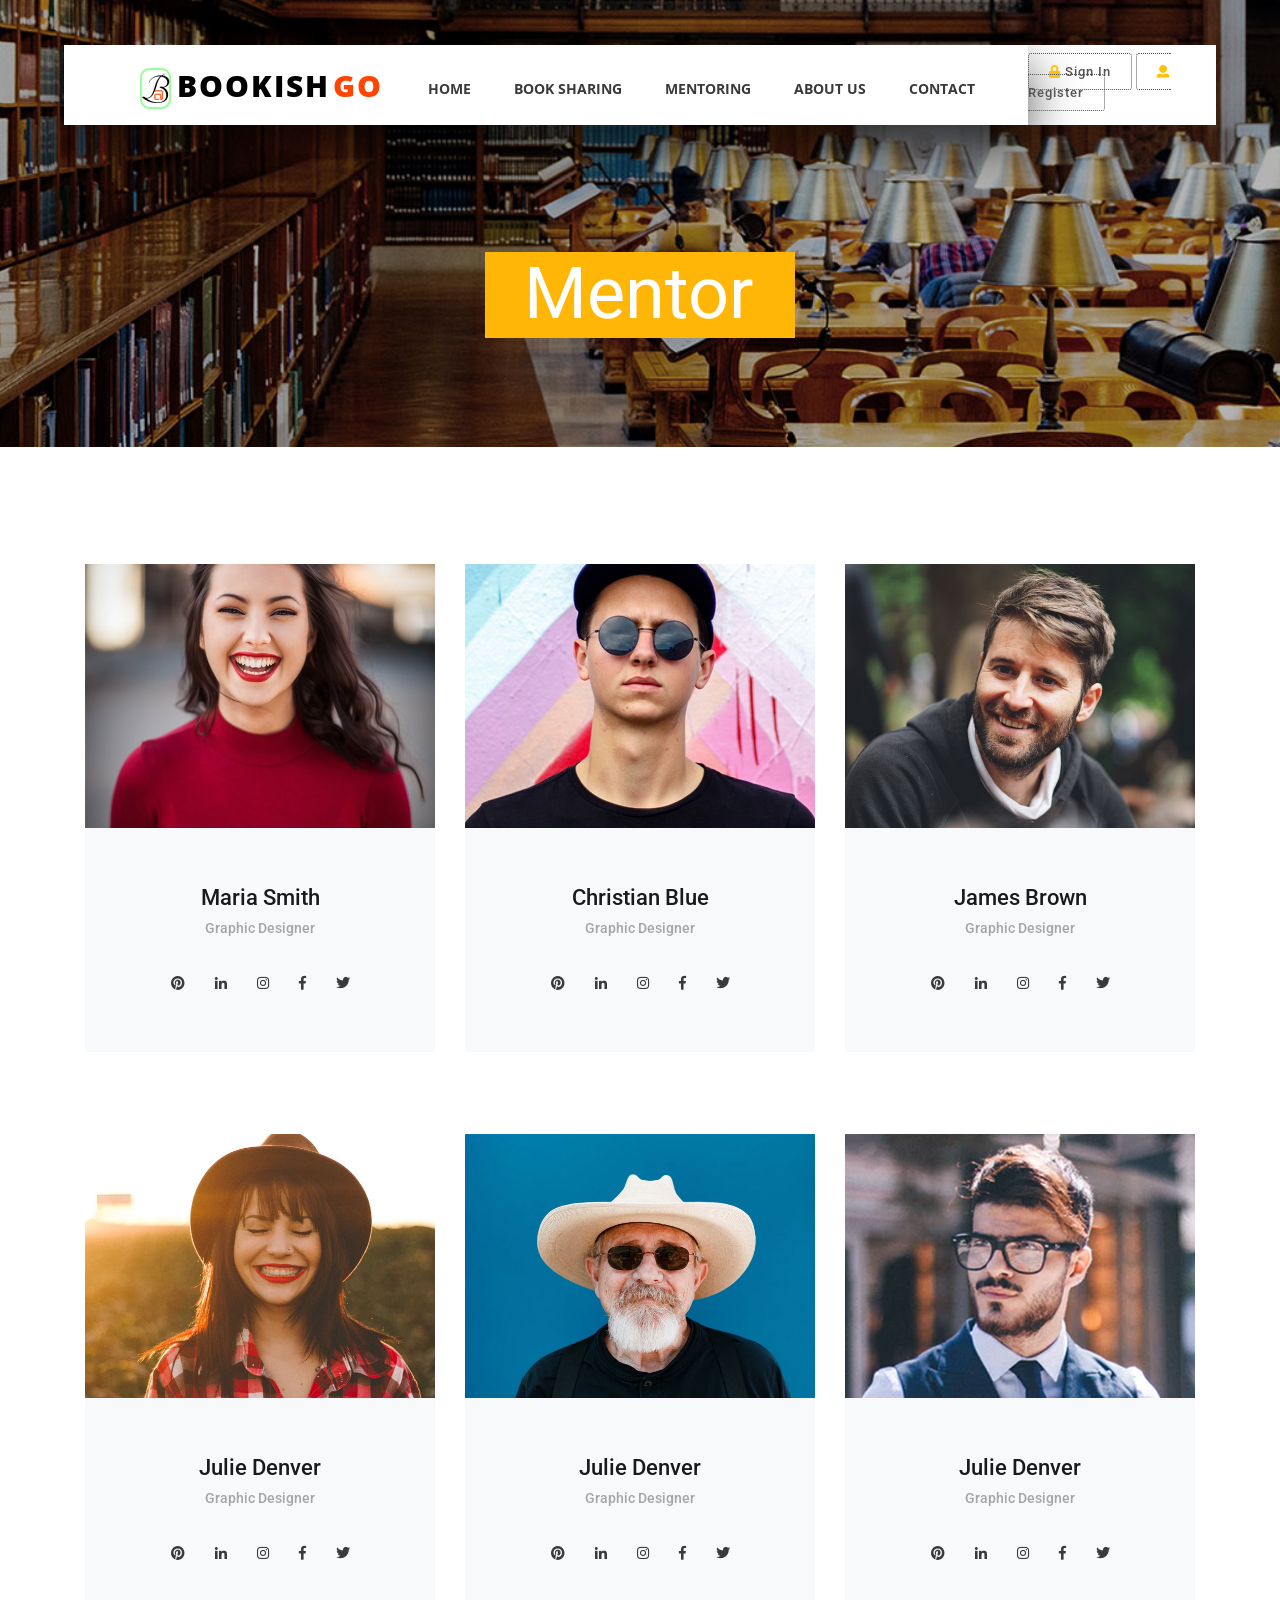
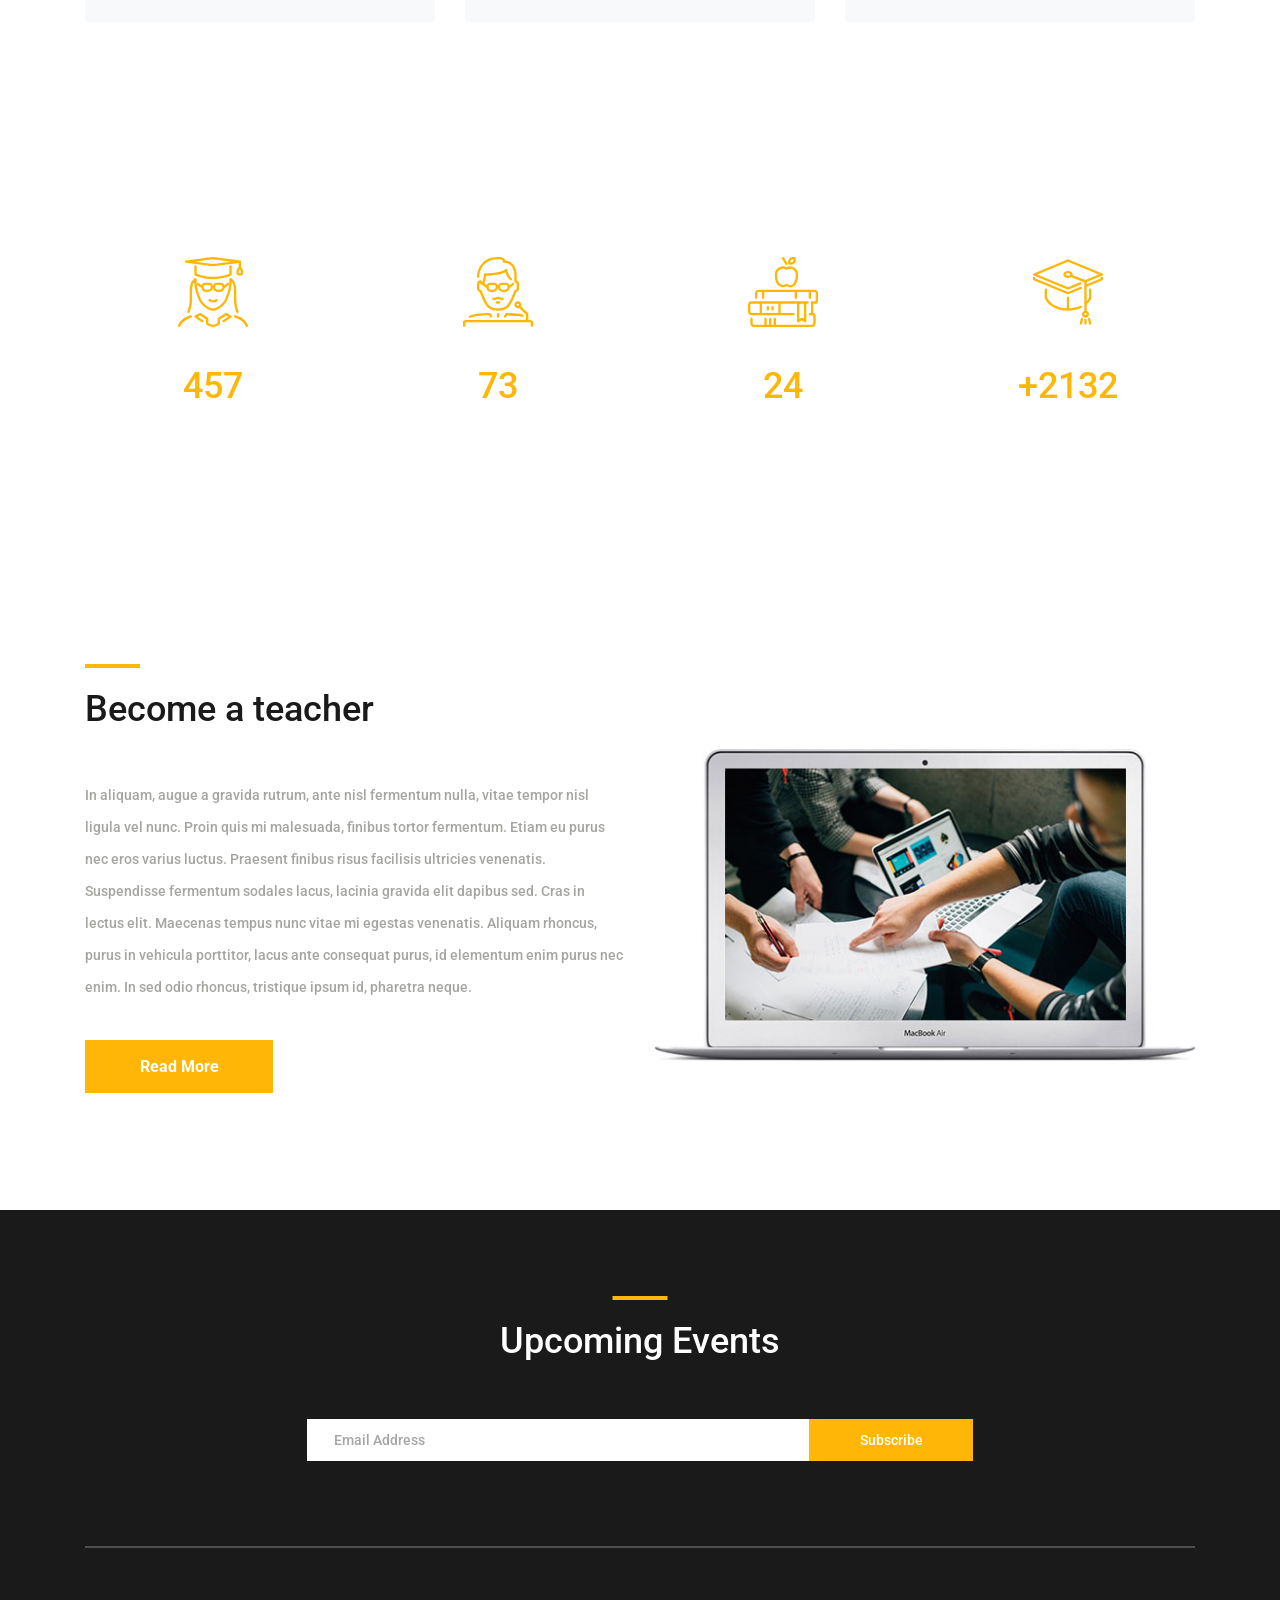
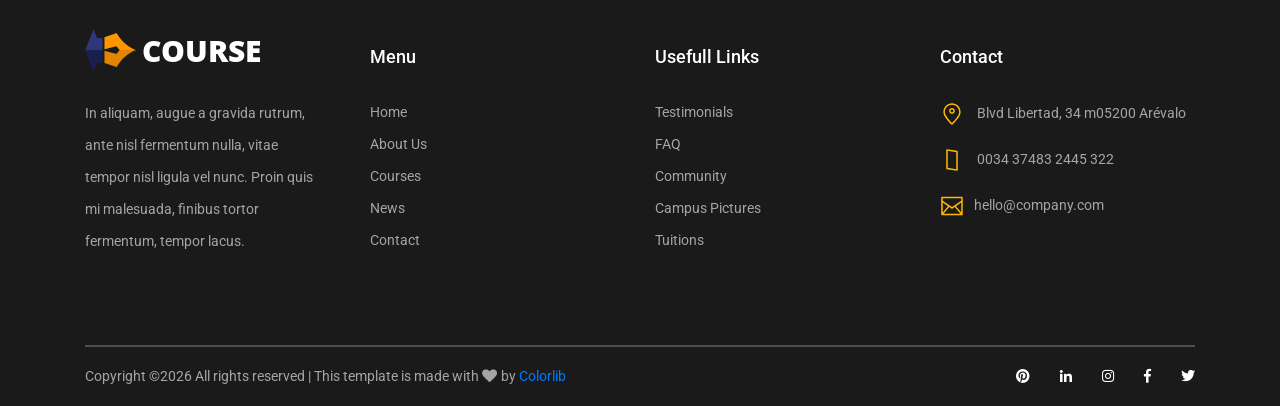
<file: mentoring.html>
<!DOCTYPE html>
<html lang="en">
<head>
<title>Course - Teachers</title>
<meta charset="utf-8">
<meta http-equiv="X-UA-Compatible" content="IE=edge">
<meta name="description" content="Course Project">
<meta name="viewport" content="width=device-width, initial-scale=1">
<link rel="stylesheet" type="text/css" href="styles/bootstrap4/bootstrap.min.css">
<link href="plugins/fontawesome-free-5.0.1/css/fontawesome-all.css" rel="stylesheet" type="text/css">
<link rel="stylesheet" type="text/css" href="styles/mystyle.css">
<link rel="stylesheet" type="text/css" href="styles/mentoring_styles.css">
<link rel="stylesheet" type="text/css" href="styles/mentoring_responsive.css">
</head>
<body>

<div class="super_container">

	<!-- Header -->

	<header class="header d-flex flex-row">
		<div class="header_content d-flex flex-row align-items-center">
			<!-- Logo -->
			<div class="logo_container">
				<div class="logo">
					<img src="media/logo1.png" alt="">
					<a class="navbar-brand" href="index.html"><span style=color:black>Bookish</span><span style=color:orangered>Go</span></a>
				</div>
			</div>

			<!-- Main Navigation -->
			<nav class="main_nav_container">
				<div class="main_nav">
					<ul class="main_nav_list">
						<li class="main_nav_item"><a href="index.html">home</a></li>
						<li class="main_nav_item"><a href="booksharing.html">Book Sharing</a></li>
						<li class="main_nav_item"><a href="#">Mentoring</a></li>
						<li class="main_nav_item"><a href="about.html">About Us</a></li>
						<li class="main_nav_item"><a href="contact.html">contact</a></li>
					</ul>
				</div>
			</nav>
		</div>
		<div class="col-md-0 top-forms mt-md-3 mt-2 mb-md-0 mb-3">
				<span class="mx-lg-0 mx-md-2  mx-1">
					<a href="#" data-toggle="modal" aria-pressed="false" data-target="#exampleModal">
						<i class="fas fa-lock"></i> Sign In</a>
				</span>
				<span>
					<a href="#" data-toggle="modal" data-target="#exampleModal1" >
						<i class="fas fa-user"></i> Register</a>
				</span>
            </div>

		<!-- Hamburger -->
		<div class="hamburger_container">
			<i class="fas fa-bars trans_200"></i>
		</div>

	</header>
	
	<!-- Menu -->
	<div class="menu_container menu_mm">

		<!-- Menu Close Button -->
		<div class="menu_close_container">
			<div class="menu_close"></div>
		</div>

		<!-- Menu Items -->
		<div class="menu_inner menu_mm">
			<div class="menu menu_mm">
				<ul class="menu_list menu_mm">
					<li class="main_nav_item"><a href="index.html">home</a></li>
						<li class="main_nav_item"><a href="booksharing.html">Book Sharing</a></li>
						<li class="main_nav_item"><a href="#">Mentoring</a></li>
						<li class="main_nav_item"><a href="about.html">About Us</a></li>
						<li class="main_nav_item"><a href="contact.html">contact</a></li>
				</ul>

				<!-- Menu Social -->
				
				<div class="menu_social_container menu_mm">
					<ul class="menu_social menu_mm">
						<li class="menu_social_item menu_mm"><a href="#"><i class="fab fa-pinterest"></i></a></li>
						<li class="menu_social_item menu_mm"><a href="#"><i class="fab fa-linkedin-in"></i></a></li>
						<li class="menu_social_item menu_mm"><a href="#"><i class="fab fa-instagram"></i></a></li>
						<li class="menu_social_item menu_mm"><a href="#"><i class="fab fa-facebook-f"></i></a></li>
						<li class="menu_social_item menu_mm"><a href="#"><i class="fab fa-twitter"></i></a></li>
					</ul>
				</div>

				<div class="menu_copyright menu_mm">Colorlib All rights reserved</div>
			</div>

		</div>

	</div>
	
	<!-- Home -->

	<div class="home">
		<div class="home_background_container prlx_parent">
			<div class="home_background prlx" style="background-image:url(images/teachers_background.jpg)"></div>
		</div>
		<div class="home_content">
			<div id="me"><h1>Mentor</h1></div>
		</div>
	</div>

	<!-- Teachers -->

	<div class="teachers page_section">
		<div class="container">
			<div class="row">
				
				<!-- Teacher -->
				<div class="col-lg-4 teacher">
					<div class="card">
						<div class="card_img">
							<div class="card_plus trans_200 text-center"><a href="#">+</a></div>
							<img class="card-img-top trans_200" src="images/teacher_1.jpg" alt="https://unsplash.com/@michaeldam">
						</div>
						<div class="card-body text-center">
							<div class="card-title"><a href="#">Maria Smith</a></div>
							<div class="card-text">Graphic Designer</div>
							<div class="teacher_social">
								<ul class="menu_social">
									<li class="menu_social_item"><a href="#"><i class="fab fa-pinterest"></i></a></li>
									<li class="menu_social_item"><a href="#"><i class="fab fa-linkedin-in"></i></a></li>
									<li class="menu_social_item"><a href="#"><i class="fab fa-instagram"></i></a></li>
									<li class="menu_social_item"><a href="#"><i class="fab fa-facebook-f"></i></a></li>
									<li class="menu_social_item"><a href="#"><i class="fab fa-twitter"></i></a></li>
								</ul>
							</div>
						</div>
					</div>
				</div>

				<!-- Teacher -->
				<div class="col-lg-4 teacher">
					<div class="card">
						<div class="card_img">
							<div class="card_plus trans_200 text-center"><a href="#">+</a></div>
							<img class="card-img-top trans_200" src="images/teacher_2.jpg" alt="https://unsplash.com/@jcpeacock">
						</div>
						<div class="card-body text-center">
							<div class="card-title"><a href="#">Christian Blue</a></div>
							<div class="card-text">Graphic Designer</div>
							<div class="teacher_social">
								<ul class="menu_social">
									<li class="menu_social_item"><a href="#"><i class="fab fa-pinterest"></i></a></li>
									<li class="menu_social_item"><a href="#"><i class="fab fa-linkedin-in"></i></a></li>
									<li class="menu_social_item"><a href="#"><i class="fab fa-instagram"></i></a></li>
									<li class="menu_social_item"><a href="#"><i class="fab fa-facebook-f"></i></a></li>
									<li class="menu_social_item"><a href="#"><i class="fab fa-twitter"></i></a></li>
								</ul>
							</div>
						</div>
					</div>
				</div>

				<!-- Teacher -->
				<div class="col-lg-4 teacher">
					<div class="card">
						<div class="card_img">
							<div class="card_plus trans_200 text-center"><a href="#">+</a></div>
							<img class="card-img-top trans_200" src="images/teacher_3.jpg" alt="https://unsplash.com/photos/n8jeOSxCRfQ">
						</div>
						<div class="card-body text-center">
							<div class="card-title"><a href="#">James Brown</a></div>
							<div class="card-text">Graphic Designer</div>
							<div class="teacher_social">
								<ul class="menu_social">
									<li class="menu_social_item"><a href="#"><i class="fab fa-pinterest"></i></a></li>
									<li class="menu_social_item"><a href="#"><i class="fab fa-linkedin-in"></i></a></li>
									<li class="menu_social_item"><a href="#"><i class="fab fa-instagram"></i></a></li>
									<li class="menu_social_item"><a href="#"><i class="fab fa-facebook-f"></i></a></li>
									<li class="menu_social_item"><a href="#"><i class="fab fa-twitter"></i></a></li>
								</ul>
							</div>
						</div>
					</div>
				</div>

				<!-- Teacher -->
				<div class="col-lg-4 teacher">
					<div class="card">
						<div class="card_img">
							<div class="card_plus trans_200 text-center"><a href="#">+</a></div>
							<img class="card-img-top trans_200" src="images/teacher_4.jpg" alt="https://unsplash.com/@seteales">
						</div>
						<div class="card-body text-center">
							<div class="card-title"><a href="#">Julie Denver</a></div>
							<div class="card-text">Graphic Designer</div>
							<div class="teacher_social">
								<ul class="menu_social">
									<li class="menu_social_item"><a href="#"><i class="fab fa-pinterest"></i></a></li>
									<li class="menu_social_item"><a href="#"><i class="fab fa-linkedin-in"></i></a></li>
									<li class="menu_social_item"><a href="#"><i class="fab fa-instagram"></i></a></li>
									<li class="menu_social_item"><a href="#"><i class="fab fa-facebook-f"></i></a></li>
									<li class="menu_social_item"><a href="#"><i class="fab fa-twitter"></i></a></li>
								</ul>
							</div>
						</div>
					</div>
				</div>

				<!-- Teacher -->
				<div class="col-lg-4 teacher">
					<div class="card">
						<div class="card_img">
							<div class="card_plus trans_200 text-center"><a href="#">+</a></div>
							<img class="card-img-top trans_200" src="images/teacher_5.jpg" alt="https://unsplash.com/@jaredsluyter">
						</div>
						<div class="card-body text-center">
							<div class="card-title"><a href="#">Julie Denver</a></div>
							<div class="card-text">Graphic Designer</div>
							<div class="teacher_social">
								<ul class="menu_social">
									<li class="menu_social_item"><a href="#"><i class="fab fa-pinterest"></i></a></li>
									<li class="menu_social_item"><a href="#"><i class="fab fa-linkedin-in"></i></a></li>
									<li class="menu_social_item"><a href="#"><i class="fab fa-instagram"></i></a></li>
									<li class="menu_social_item"><a href="#"><i class="fab fa-facebook-f"></i></a></li>
									<li class="menu_social_item"><a href="#"><i class="fab fa-twitter"></i></a></li>
								</ul>
							</div>
						</div>
					</div>
				</div>

				<!-- Teacher -->
				<div class="col-lg-4 teacher">
					<div class="card">
						<div class="card_img">
							<div class="card_plus trans_200 text-center"><a href="#">+</a></div>
							<img class="card-img-top trans_200" src="images/teacher_6.jpg" alt="https://unsplash.com/@mehdizadeh">
						</div>
						<div class="card-body text-center">
							<div class="card-title"><a href="#">Julie Denver</a></div>
							<div class="card-text">Graphic Designer</div>
							<div class="teacher_social">
								<ul class="menu_social">
									<li class="menu_social_item"><a href="#"><i class="fab fa-pinterest"></i></a></li>
									<li class="menu_social_item"><a href="#"><i class="fab fa-linkedin-in"></i></a></li>
									<li class="menu_social_item"><a href="#"><i class="fab fa-instagram"></i></a></li>
									<li class="menu_social_item"><a href="#"><i class="fab fa-facebook-f"></i></a></li>
									<li class="menu_social_item"><a href="#"><i class="fab fa-twitter"></i></a></li>
								</ul>
							</div>
						</div>
					</div>
				</div>

			</div>
		</div>
	</div>

	<!-- Milestones -->

	<div class="milestones">
		<div class="milestones_background" style="background-image:url(images/milestones_background.jpg)"></div>

		<div class="container">
			<div class="row">
				
				<!-- Milestone -->
				<div class="col-lg-3 milestone_col">
					<div class="milestone text-center">
						<div class="milestone_icon"><img src="images/milestone_1.svg" alt="https://www.flaticon.com/authors/zlatko-najdenovski"></div>
						<div class="milestone_counter" data-end-value="750">0</div>
						<div class="milestone_text">Current Students</div>
					</div>
				</div>

				<!-- Milestone -->
				<div class="col-lg-3 milestone_col">
					<div class="milestone text-center">
						<div class="milestone_icon"><img src="images/milestone_2.svg" alt="https://www.flaticon.com/authors/zlatko-najdenovski"></div>
						<div class="milestone_counter" data-end-value="120">0</div>
						<div class="milestone_text">Certified Teachers</div>
					</div>
				</div>

				<!-- Milestone -->
				<div class="col-lg-3 milestone_col">
					<div class="milestone text-center">
						<div class="milestone_icon"><img src="images/milestone_3.svg" alt="https://www.flaticon.com/authors/zlatko-najdenovski"></div>
						<div class="milestone_counter" data-end-value="39">0</div>
						<div class="milestone_text">Approved Courses</div>
					</div>
				</div>

				<!-- Milestone -->
				<div class="col-lg-3 milestone_col">
					<div class="milestone text-center">
						<div class="milestone_icon"><img src="images/milestone_4.svg" alt="https://www.flaticon.com/authors/zlatko-najdenovski"></div>
						<div class="milestone_counter" data-end-value="3500" data-sign-before="+">0</div>
						<div class="milestone_text">Graduate Students</div>
					</div>
				</div>

			</div>
		</div>
	</div>

	<!-- Become -->

	<div class="become">
		<div class="container">
			<div class="row row-eq-height">

				<div class="col-lg-6 order-2 order-lg-1">
					<div class="become_title">
						<h1>Become a teacher</h1>
					</div>
					<p class="become_text">In aliquam, augue a gravida rutrum, ante nisl fermentum nulla, vitae tempor nisl ligula vel nunc. Proin quis mi malesuada, finibus tortor fermentum. Etiam eu purus nec eros varius luctus. Praesent finibus risus facilisis ultricies venenatis. Suspendisse fermentum sodales lacus, lacinia gravida elit dapibus sed. Cras in lectus elit. Maecenas tempus nunc vitae mi egestas venenatis. Aliquam rhoncus, purus in vehicula porttitor, lacus ante consequat purus, id elementum enim purus nec enim. In sed odio rhoncus, tristique ipsum id, pharetra neque.</p>
					<div class="become_button text-center trans_200">
						<a href="#">Read More</a>
					</div>
				</div>

				<div class="col-lg-6 order-1 order-lg-2">
					<div class="become_image">
						<img src="images/become.jpg" alt="">
					</div>
				</div>
				
			</div>
		</div>
	</div>


<!-- login and register modal -->
<div class="modal fade" id="exampleModal" tabindex="-1" role="dialog" aria-labelledby="exampleModalLabel" aria-hidden="true">
	<div class="modal-dialog" role="document">
		<div class="modal-content">
			<div class="modal-header">
				<h5 class="modal-title" id="exampleModalLabel">Sign In to your account</h5>
				<button type="button" class="close" data-dismiss="modal" aria-label="Close">
					<span aria-hidden="true">&times;</span>
				</button>
			</div>
			<div class="modal-body">
				<form action="#" method="post">
					<div class="form-group">
						<label for="recipient-name" class="col-form-label">User Name</label>
						<input type="text" class="form-control" placeholder="User Name" name="Name" id="recipient-name" required="">
					</div>
					<div class="form-group">
						<label for="password" class="col-form-label">Password</label>
						<input type="password" class="form-control" placeholder="Password" name="Password" id="password" required="">
					</div>
					<div class="row sub-w3l my-3">
						<div class="col sub-agile">
							<input type="checkbox" id="brand1" value="">
							<label for="brand1" class="text-white">
								<span></span>Remember me?</label>
						</div>
						<div class="col forgot-w3l text-right">
							<a href="#" class="text-white">Forgot Password?</a>
						</div>
					</div>
					<div class="right-w3l">
						<input type="submit" class="form-control" value="Sign In">
					</div>
					<p class="text-center dont-do text-white mt-3">Don't have an account?
						<a href="#" data-toggle="modal" data-target="#exampleModal1" class="text-white">
							Register Now</a>
					</p>
				</form>
			</div>
		</div>
	</div>
</div>
<div class="modal fade" id="exampleModal1" tabindex="-1" role="dialog" aria-labelledby="exampleModalLabel1" aria-hidden="true">
	<div class="modal-dialog" role="document">
		<div class="modal-content">
			<div class="modal-header">
				<h5 class="modal-title" id="exampleModalLabel1">Register your account</h5>
				<button type="button" class="close" data-dismiss="modal" aria-label="Close">
					<span aria-hidden="true">&times;</span>
				</button>
			</div>
			<div class="modal-body">
				<form action="#" method="post">
					<div class="form-group">
						<label for="recipient-name" class="col-form-label">User Name</label>
						<input type="text" class="form-control" placeholder="User Name" name="Name" id="recipient-rname" required="">
					</div>
					<div class="form-group">
						<label for="recipient-email" class="col-form-label">Email</label>
						<input type="email" class="form-control" placeholder="Email" name="Email" id="recipient-email" required="">
					</div>
					<div class="form-group">
						<label for="password1" class="col-form-label">Password</label>
						<input type="password" class="form-control" placeholder="Password" name="Password" id="password1" required="">
					</div>
					<div class="form-group">
						<label for="password2" class="col-form-label">Confirm Password</label>
						<input type="password" class="form-control" placeholder="Confirm Password" name="Confirm Password" id="password2" required="">
					</div>
					<div class="sub-w3l">
						<div class="sub-agile">
							<input type="checkbox" id="brand2" value="">
							<label for="brand2" class="mb-3">
								<span></span>I Accept to the Terms & Conditions</label>
						</div>
					</div>
					<div class="right-w3l">
						<input type="submit" class="form-control" value="Register">
					</div>
				</form>
			</div>
		</div>
	</div>
</div>
<!-- //login and register modal -->



	<!-- Footer -->

	<footer class="footer">
		<div class="container">
			
			<!-- Newsletter -->

			<div class="newsletter">
				<div class="row">
					<div class="col">
						<div class="section_title text-center">
							<h1>Upcoming Events</h1>
						</div>
					</div>
				</div>

				<div class="row">
					<div class="col text-center">
						<div class="newsletter_form_container mx-auto">
							<form action="post">
								<div class="newsletter_form d-flex flex-md-row flex-column flex-xs-column align-items-center justify-content-center">
									<input id="newsletter_email" class="newsletter_email" type="email" placeholder="Email Address" required="required" data-error="Valid email is required.">
									<button id="newsletter_submit" type="submit" class="newsletter_submit_btn trans_300" value="Submit">Subscribe</button>
								</div>
							</form>
						</div>
					</div>
				</div>

			</div>

			<!-- Footer Content -->

			<div class="footer_content">
				<div class="row">

					<!-- Footer Column - About -->
					<div class="col-lg-3 footer_col">

						<!-- Logo -->
						<div class="logo_container">
							<div class="logo">
								<img src="images/logo.png" alt="">
								<span>course</span>
							</div>
						</div>

						<p class="footer_about_text">In aliquam, augue a gravida rutrum, ante nisl fermentum nulla, vitae tempor nisl ligula vel nunc. Proin quis mi malesuada, finibus tortor fermentum, tempor lacus.</p>

					</div>

					<!-- Footer Column - Menu -->

					<div class="col-lg-3 footer_col">
						<div class="footer_column_title">Menu</div>
						<div class="footer_column_content">
							<ul>
								<li class="footer_list_item"><a href="index.html">Home</a></li>
								<li class="footer_list_item"><a href="about.html">About Us</a></li>
								<li class="footer_list_item"><a href="courses.html">Courses</a></li>
								<li class="footer_list_item"><a href="news.html">News</a></li>
								<li class="footer_list_item"><a href="contact.html">Contact</a></li>
							</ul>
						</div>
					</div>

					<!-- Footer Column - Usefull Links -->

					<div class="col-lg-3 footer_col">
						<div class="footer_column_title">Usefull Links</div>
						<div class="footer_column_content">
							<ul>
								<li class="footer_list_item"><a href="#">Testimonials</a></li>
								<li class="footer_list_item"><a href="#">FAQ</a></li>
								<li class="footer_list_item"><a href="#">Community</a></li>
								<li class="footer_list_item"><a href="#">Campus Pictures</a></li>
								<li class="footer_list_item"><a href="#">Tuitions</a></li>
							</ul>
						</div>
					</div>

					<!-- Footer Column - Contact -->

					<div class="col-lg-3 footer_col">
						<div class="footer_column_title">Contact</div>
						<div class="footer_column_content">
							<ul>
								<li class="footer_contact_item">
									<div class="footer_contact_icon">
										<img src="images/placeholder.svg" alt="https://www.flaticon.com/authors/lucy-g">
									</div>
									Blvd Libertad, 34 m05200 Arévalo
								</li>
								<li class="footer_contact_item">
									<div class="footer_contact_icon">
										<img src="images/smartphone.svg" alt="https://www.flaticon.com/authors/lucy-g">
									</div>
									0034 37483 2445 322
								</li>
								<li class="footer_contact_item">
									<div class="footer_contact_icon">
										<img src="images/envelope.svg" alt="https://www.flaticon.com/authors/lucy-g">
									</div>hello@company.com
								</li>
							</ul>
						</div>
					</div>

				</div>
			</div>

			<!-- Footer Copyright -->

			<div class="footer_bar d-flex flex-column flex-sm-row align-items-center">
				<div class="footer_copyright">
					<span><!-- Link back to Colorlib can't be removed. Template is licensed under CC BY 3.0. -->
Copyright &copy;<script>document.write(new Date().getFullYear());</script> All rights reserved | This template is made with <i class="fa fa-heart" aria-hidden="true"></i> by <a href="https://colorlib.com" target="_blank">Colorlib</a>
<!-- Link back to Colorlib can't be removed. Template is licensed under CC BY 3.0. --></span>
				</div>
				<div class="footer_social ml-sm-auto">
					<ul class="menu_social">
						<li class="menu_social_item"><a href="#"><i class="fab fa-pinterest"></i></a></li>
						<li class="menu_social_item"><a href="#"><i class="fab fa-linkedin-in"></i></a></li>
						<li class="menu_social_item"><a href="#"><i class="fab fa-instagram"></i></a></li>
						<li class="menu_social_item"><a href="#"><i class="fab fa-facebook-f"></i></a></li>
						<li class="menu_social_item"><a href="#"><i class="fab fa-twitter"></i></a></li>
					</ul>
				</div>
			</div>

		</div>
	</footer>

</div>

<script src="js/jquery-3.2.1.min.js"></script>
<script src="styles/bootstrap4/popper.js"></script>
<script src="styles/bootstrap4/bootstrap.min.js"></script>
<script src="plugins/greensock/TweenMax.min.js"></script>
<script src="plugins/greensock/TimelineMax.min.js"></script>
<script src="plugins/scrollmagic/ScrollMagic.min.js"></script>
<script src="plugins/greensock/animation.gsap.min.js"></script>
<script src="plugins/greensock/ScrollToPlugin.min.js"></script>
<script src="plugins/scrollTo/jquery.scrollTo.min.js"></script>
<script src="plugins/easing/easing.js"></script>
<script src="js/mentoring_custom.js"></script>

</body>
</html>
</file>
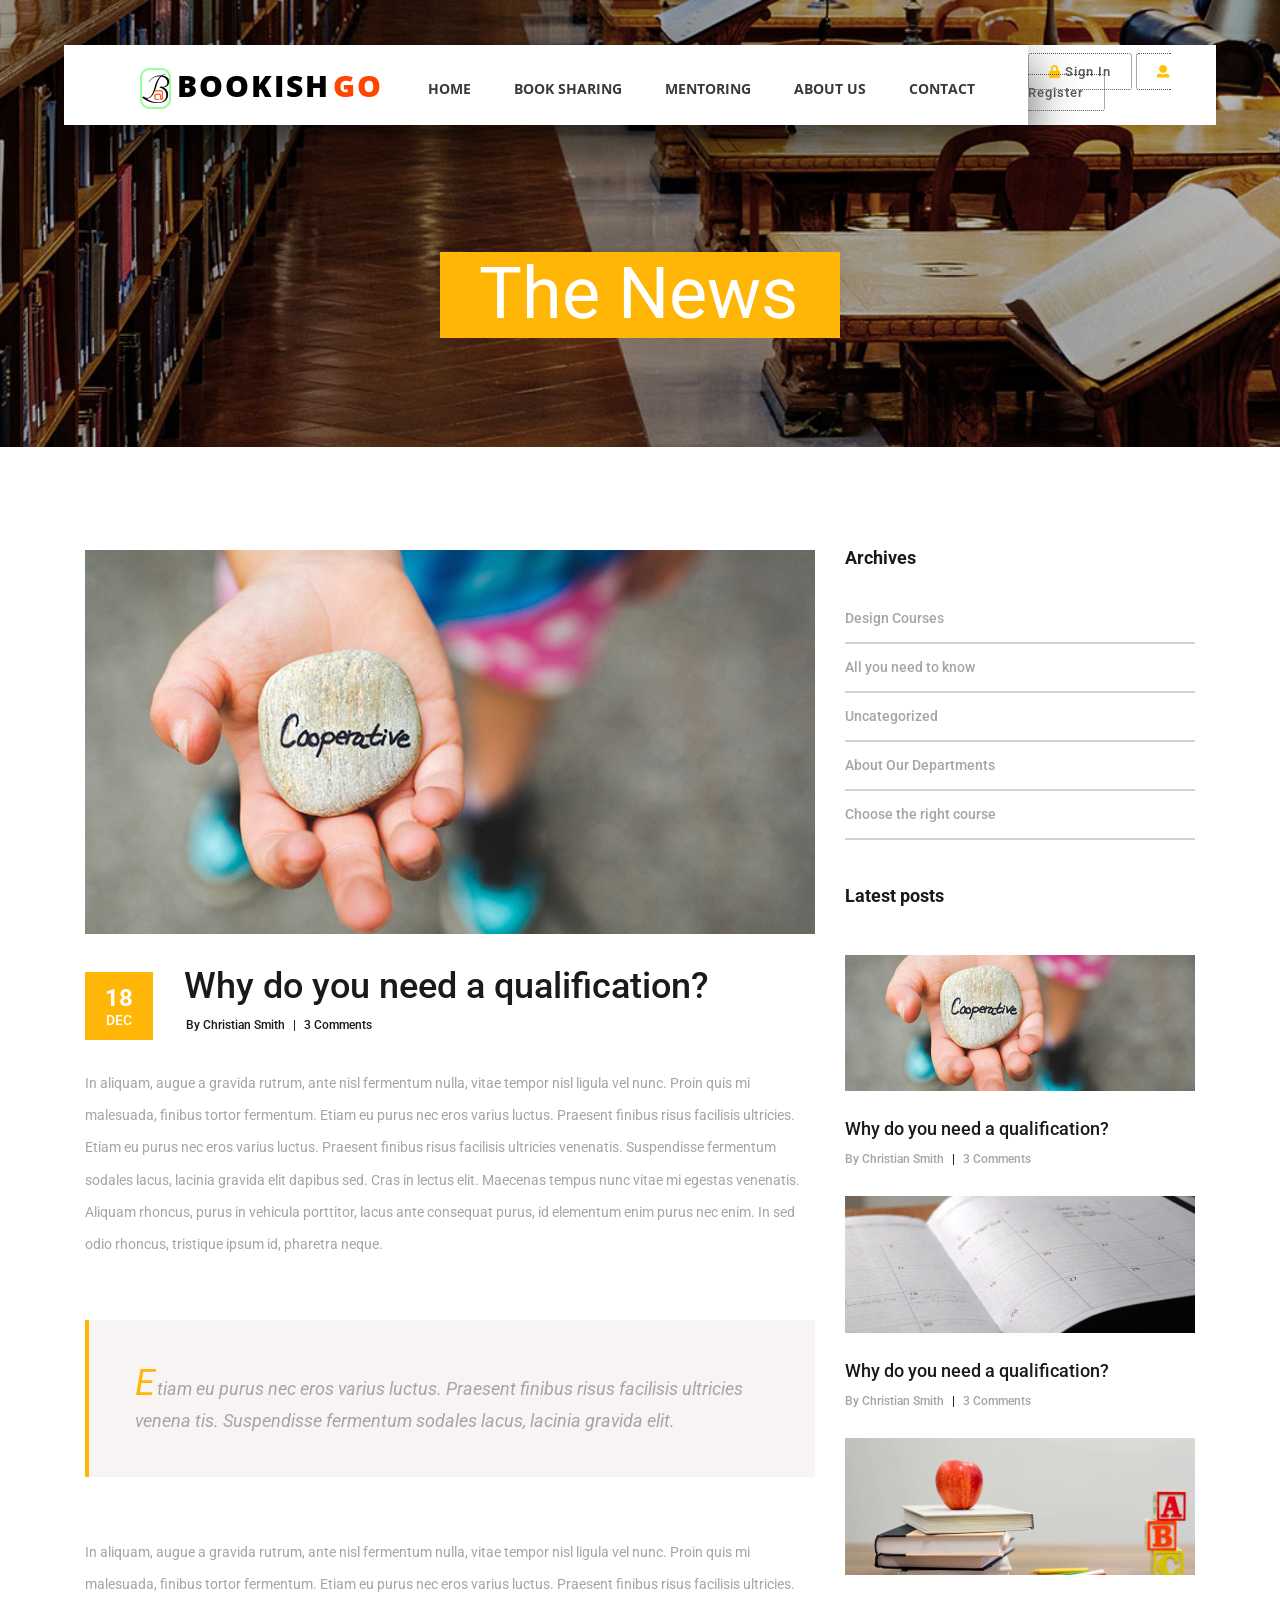
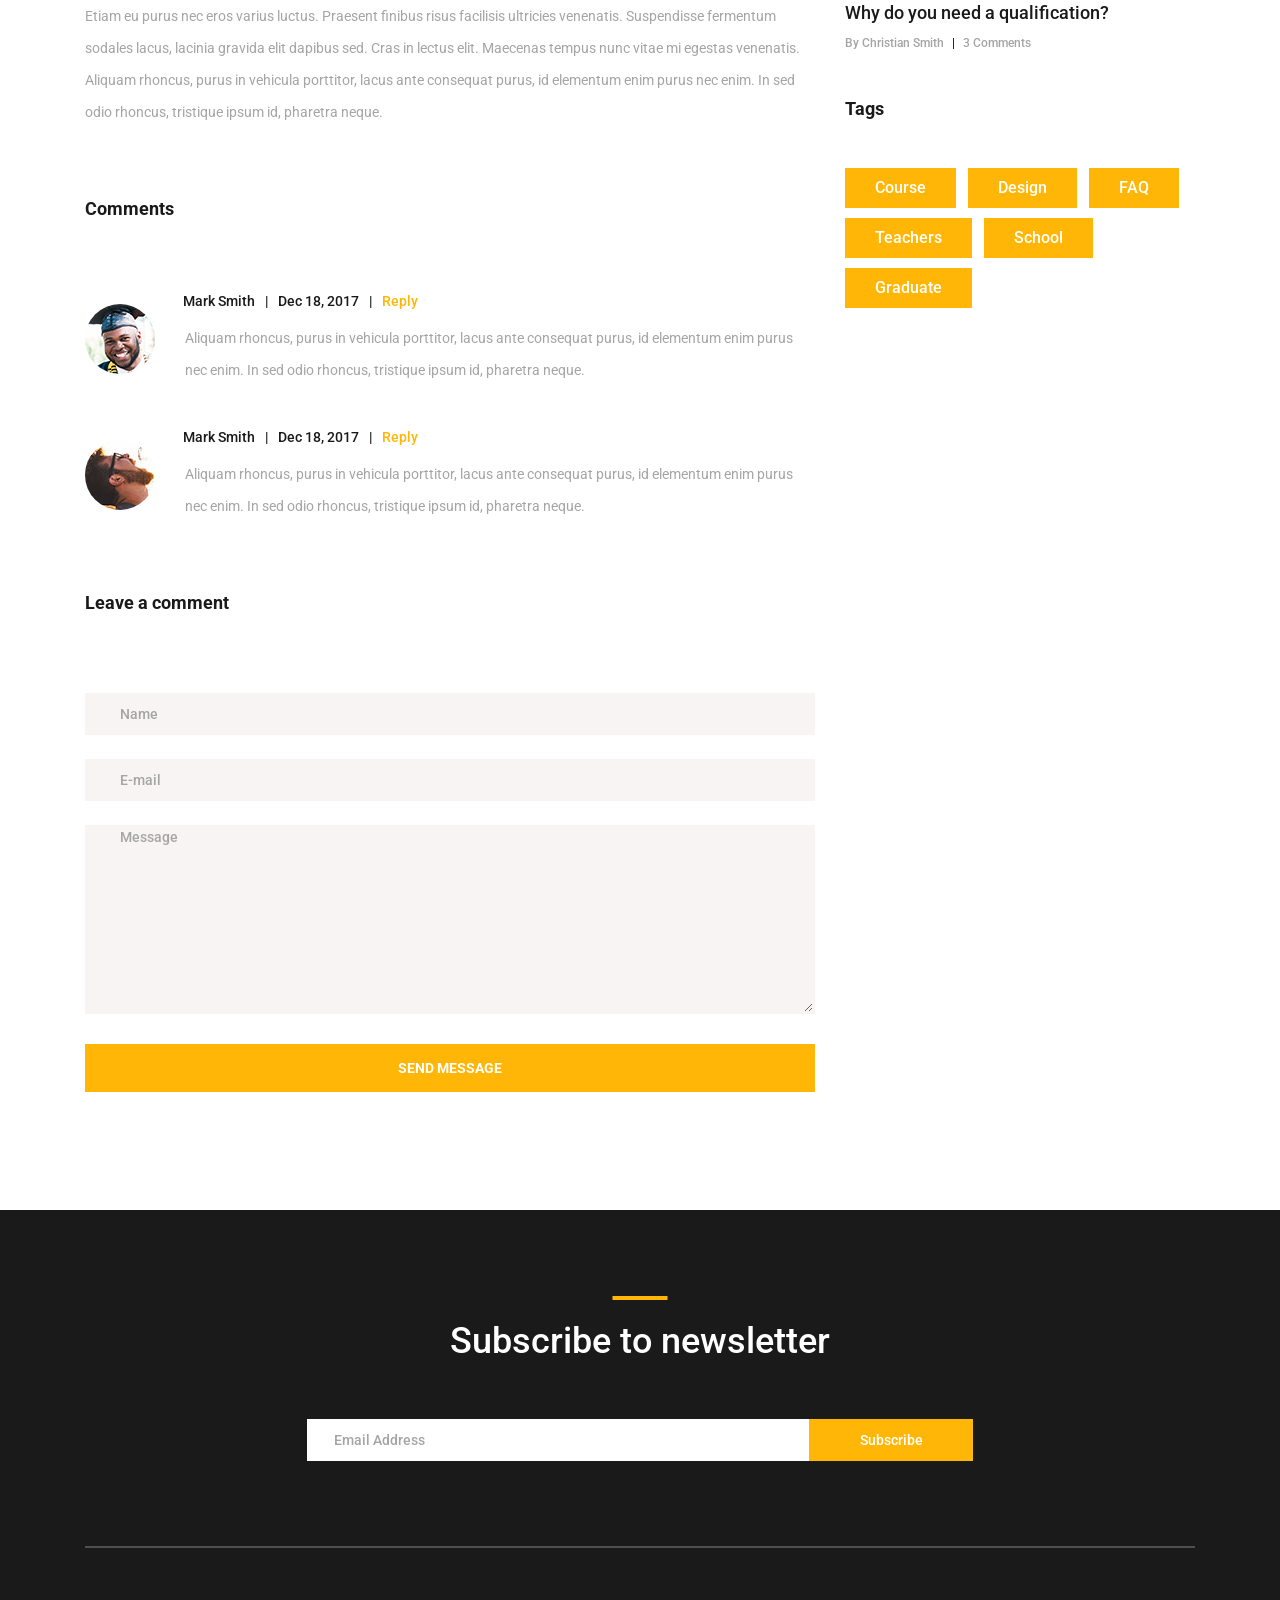
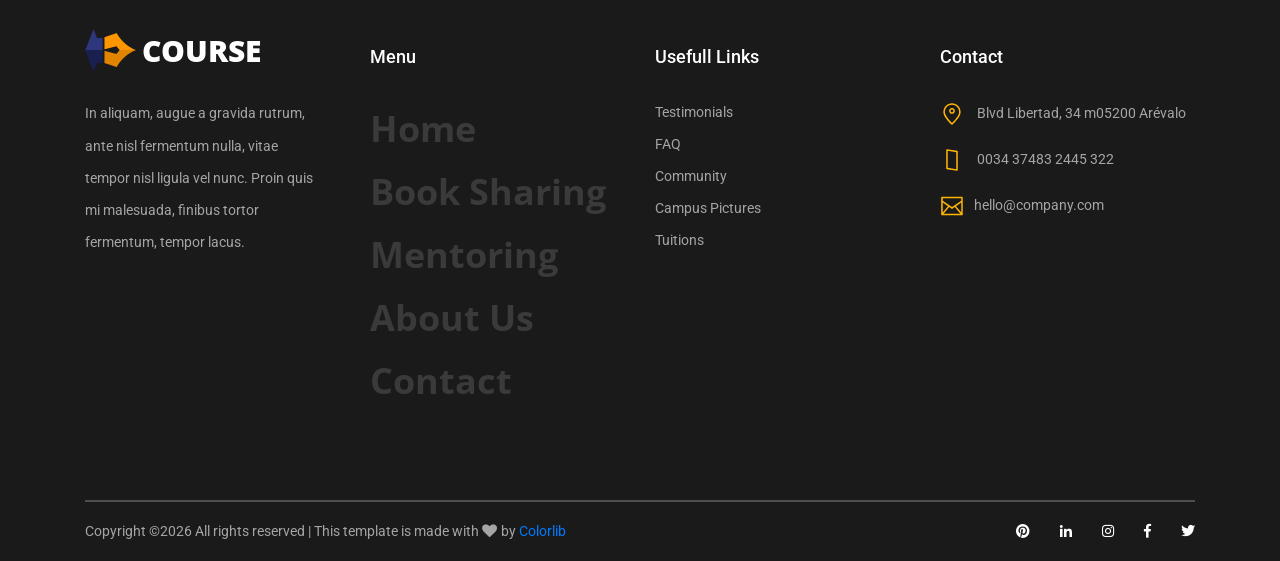
<file: news_post.html>
<!DOCTYPE html>
<html lang="en">
<head>
<title>Course - News Post</title>
<meta charset="utf-8">
<meta http-equiv="X-UA-Compatible" content="IE=edge">
<meta name="description" content="Course Project">
<meta name="viewport" content="width=device-width, initial-scale=1">
<link rel="stylesheet" type="text/css" href="styles/bootstrap4/bootstrap.min.css">
<link href="plugins/fontawesome-free-5.0.1/css/fontawesome-all.css" rel="stylesheet" type="text/css">
<link rel="stylesheet" type="text/css" href="styles/news_post_styles.css">
<link rel="stylesheet" type="text/css" href="styles/mystyle.css">    
<link rel="stylesheet" type="text/css" href="styles/news_post_responsive.css">
</head>
<body>

<div class="super_container">

	<!-- Header -->

	<header class="header d-flex flex-row">
		<div class="header_content d-flex flex-row align-items-center">
			<!-- Logo -->
			<div class="logo_container">
				<div class="logo">
					<img src="media/logo1.png" alt="">
					<a class="navbar-brand" href="index.html"><span style=color:black>Bookish</span><span style=color:orangered>Go</span></a>
				</div>
			</div>

			<!-- Main Navigation -->
			<nav class="main_nav_container">
				<div class="main_nav">
					<ul class="main_nav_list">
						<li class="main_nav_item"><a href="index.html">home</a></li>
						<li class="main_nav_item"><a href="booksharing.html">Book Sharing</a></li>
						<li class="main_nav_item"><a href="mentoring.html">Mentoring</a></li>
						<li class="main_nav_item"><a href="about.html">About Us</a></li>
						<li class="main_nav_item"><a href="contact.html">contact</a></li>
					</ul>
				</div>
			</nav>
		</div>
		<div class="col-md-0 top-forms mt-md-3 mt-2 mb-md-0 mb-3">
				<span class="mx-lg-0 mx-md-2  mx-1">
					<a href="#" data-toggle="modal" aria-pressed="false" data-target="#exampleModal">
						<i class="fas fa-lock"></i> Sign In</a>
				</span>
				<span>
					<a href="#" data-toggle="modal" data-target="#exampleModal1" >
						<i class="fas fa-user"></i> Register</a>
				</span>
            </div>


		<!-- Hamburger -->
		<div class="hamburger_container">
			<i class="fas fa-bars trans_200"></i>
		</div>

	</header>
	
	<!-- Menu -->
	<div class="menu_container menu_mm">

		<!-- Menu Close Button -->
		<div class="menu_close_container">
			<div class="menu_close"></div>
		</div>

		<!-- Menu Items -->
		<div class="menu_inner menu_mm">
			<div class="menu menu_mm">
				<ul class="menu_list menu_mm">
					<li class="menu_item menu_mm"><a href="index.html">Home</a></li>
					<li class="menu_item menu_mm"><a href="booksharing.html">Book Sharing</a></li>
					<li class="menu_item menu_mm"><a href="mentoring.html">Mentoring</a></li>
					<li class="menu_item menu_mm"><a href="about.html">About Us</a></li>
					<li class="menu_item menu_mm"><a href="contact.html">Contact</a></li>
				</ul>

				<!-- Menu Social -->
				
				<div class="menu_social_container menu_mm">
					<ul class="menu_social menu_mm">
						<li class="menu_social_item menu_mm"><a href="#"><i class="fab fa-pinterest"></i></a></li>
						<li class="menu_social_item menu_mm"><a href="#"><i class="fab fa-linkedin-in"></i></a></li>
						<li class="menu_social_item menu_mm"><a href="#"><i class="fab fa-instagram"></i></a></li>
						<li class="menu_social_item menu_mm"><a href="#"><i class="fab fa-facebook-f"></i></a></li>
						<li class="menu_social_item menu_mm"><a href="#"><i class="fab fa-twitter"></i></a></li>
					</ul>
				</div>

				<div class="menu_copyright menu_mm">Colorlib All rights reserved</div>
			</div>

		</div>

	</div>
	
	<!-- Home -->

	<div class="home">
		<div class="home_background_container prlx_parent">
			<div class="home_background prlx" style="background-image:url(images/news_background.jpg)"></div>
		</div>
		<div class="home_content">
			<h1>The News</h1>
		</div>
	</div>

	<!-- News -->

	<div class="news">
		<div class="container">
			<div class="row">
				
				<!-- News Post Column -->

				<div class="col-lg-8">
					
					<div class="news_post_container">
						<!-- News Post -->
						<div class="news_post">
							<div class="news_post_image">
								<img src="images/news_1.jpg" alt="https://unsplash.com/@dsmacinnes">
							</div>
							<div class="news_post_top d-flex flex-column flex-sm-row">
								<div class="news_post_date_container">
									<div class="news_post_date d-flex flex-column align-items-center justify-content-center">
										<div>18</div>
										<div>dec</div>
									</div>
								</div>
								<div class="news_post_title_container">
									<div class="news_post_title">
										<a href="news_post.html">Why do you need a qualification?</a>
									</div>
									<div class="news_post_meta">
										<span class="news_post_author"><a href="#">By Christian Smith</a></span>
										<span>|</span>
										<span class="news_post_comments"><a href="#">3 Comments</a></span>
									</div>
								</div>
							</div>
							<div class="news_post_text">
								<p>In aliquam, augue a gravida rutrum, ante nisl fermentum nulla, vitae tempor nisl ligula vel nunc. Proin quis mi malesuada, finibus tortor fermentum. Etiam eu purus nec eros varius luctus. Praesent finibus risus facilisis ultricies. Etiam eu purus nec eros varius luctus. Praesent finibus risus facilisis ultricies venenatis. Suspendisse fermentum sodales lacus, lacinia gravida elit dapibus sed. Cras in lectus elit. Maecenas tempus nunc vitae mi egestas venenatis. Aliquam rhoncus, purus in vehicula porttitor, lacus ante consequat purus, id elementum enim purus nec enim. In sed odio rhoncus, tristique ipsum id, pharetra neque. </p>
							</div>

							<div class="news_post_quote">
								<p class="news_post_quote_text"><span>E</span>tiam eu purus nec eros varius luctus. Praesent finibus risus facilisis ultricies venena tis. Suspendisse fermentum sodales lacus, lacinia gravida elit.</p>
							</div>

							<p class="news_post_text" style="margin-top: 59px;">In aliquam, augue a gravida rutrum, ante nisl fermentum nulla, vitae tempor nisl ligula vel nunc. Proin quis mi malesuada, finibus tortor fermentum. Etiam eu purus nec eros varius luctus. Praesent finibus risus facilisis ultricies. Etiam eu purus nec eros varius luctus. Praesent finibus risus facilisis ultricies venenatis. Suspendisse fermentum sodales lacus, lacinia gravida elit dapibus sed. Cras in lectus elit. Maecenas tempus nunc vitae mi egestas venenatis. Aliquam rhoncus, purus in vehicula porttitor, lacus ante consequat purus, id elementum enim purus nec enim. In sed odio rhoncus, tristique ipsum id, pharetra neque. </p>
						</div>

					</div>
					
					<!-- Comments -->
					<div class="news_post_comments">
						<div class="comments_title">Comments</div>
						<ul class="comments_list">
							
							<!-- Comment -->
							<li class="comment">
								<div class="comment_container d-flex flex-row">
									<div>
										<div class="comment_image">
											<img src="images/comment_1.jpg" alt="">
										</div>
									</div>
									<div class="comment_content">
										<div class="comment_meta">
											<span class="comment_name"><a href="#">Mark Smith</a></span>
											<span class="comment_separator">|</span>
											<span class="comment_date">Dec 18, 2017</span>
											<span class="comment_separator">|</span>
											<span class="comment_reply_link"><a href="#">Reply</a></span>
										</div>
										<p class="comment_text">Aliquam rhoncus, purus in vehicula porttitor, lacus ante consequat purus, id elementum enim purus nec enim. In sed odio rhoncus, tristique ipsum id, pharetra neque. </p>
									</div>
								</div>
							</li>

							<!-- Comment -->
							<li class="comment">
								<div class="comment_container d-flex flex-row">
									<div>
										<div class="comment_image">
											<img src="images/comment_2.jpg" alt="">
										</div>
									</div>
									<div class="comment_content">
										<div class="comment_meta">
											<span class="comment_name"><a href="#">Mark Smith</a></span>
											<span class="comment_separator">|</span>
											<span class="comment_date">Dec 18, 2017</span>
											<span class="comment_separator">|</span>
											<span class="comment_reply_link"><a href="#">Reply</a></span>
										</div>
										<p class="comment_text">Aliquam rhoncus, purus in vehicula porttitor, lacus ante consequat purus, id elementum enim purus nec enim. In sed odio rhoncus, tristique ipsum id, pharetra neque. </p>
									</div>
								</div>
							</li>

						</ul>

					</div>

					<!-- Leave Comment -->

					<div class="leave_comment">
						<div class="leave_comment_title">Leave a comment</div>

						<div class="leave_comment_form_container">
							<form action="post">
								<input id="comment_form_name" class="input_field contact_form_name" type="text" placeholder="Name" required="required" data-error="Name is required.">
								<input id="comment_form_email" class="input_field contact_form_email" type="email" placeholder="E-mail" required="required" data-error="Valid email is required.">
								<textarea id="comment_form_message" class="text_field contact_form_message" name="message" placeholder="Message" required="required" data-error="Please, write us a message."></textarea>
								<button id="comment_send_btn" type="submit" class="comment_send_btn trans_200" value="Submit">send message</button>
							</form>
						</div>
					</div>

				</div>

				<!-- Sidebar Column -->

				<div class="col-lg-4">
					<div class="sidebar">

						<!-- Archives -->
						<div class="sidebar_section">
							<div class="sidebar_section_title">
								<h3>Archives</h3>
							</div>
							<ul class="sidebar_list">
								<li class="sidebar_list_item"><a href="#">Design Courses</a></li>
								<li class="sidebar_list_item"><a href="#">All you need to know</a></li>
								<li class="sidebar_list_item"><a href="#">Uncategorized</a></li>
								<li class="sidebar_list_item"><a href="#">About Our Departments</a></li>
								<li class="sidebar_list_item"><a href="#">Choose the right course</a></li>
							</ul>
						</div>

						<!-- Latest Posts -->

						<div class="sidebar_section">
							<div class="sidebar_section_title">
								<h3>Latest posts</h3>
							</div>

							<div class="latest_posts">
								
								<!-- Latest Post -->
								<div class="latest_post">
									<div class="latest_post_image">
										<img src="images/latest_1.jpg" alt="https://unsplash.com/@dsmacinnes">
									</div>
									<div class="latest_post_title"><a href="news_post.html">Why do you need a qualification?</a></div>
									<div class="latest_post_meta">
										<span class="latest_post_author"><a href="#">By Christian Smith</a></span>
										<span>|</span>
										<span class="latest_post_comments"><a href="#">3 Comments</a></span>
									</div>
								</div>

								<!-- Latest Post -->
								<div class="latest_post">
									<div class="latest_post_image">
										<img src="images/latest_2.jpg" alt="https://unsplash.com/@erothermel">
									</div>
									<div class="latest_post_title"><a href="news_post.html">Why do you need a qualification?</a></div>
									<div class="latest_post_meta">
										<span class="latest_post_author"><a href="#">By Christian Smith</a></span>
										<span>|</span>
										<span class="latest_post_comments"><a href="#">3 Comments</a></span>
									</div>
								</div>

								<!-- Latest Post -->
								<div class="latest_post">
									<div class="latest_post_image">
										<img src="images/latest_3.jpg" alt="https://unsplash.com/@element5digital">
									</div>
									<div class="latest_post_title"><a href="news_post.html">Why do you need a qualification?</a></div>
									<div class="latest_post_meta">
										<span class="latest_post_author"><a href="#">By Christian Smith</a></span>
										<span>|</span>
										<span class="latest_post_comments"><a href="#">3 Comments</a></span>
									</div>
								</div>

							</div>

						</div>

						<!-- Tags -->

						<div class="sidebar_section">
							<div class="sidebar_section_title">
								<h3>Tags</h3>
							</div>
							<div class="tags d-flex flex-row flex-wrap">
								<div class="tag"><a href="#">Course</a></div>
								<div class="tag"><a href="#">Design</a></div>
								<div class="tag"><a href="#">FAQ</a></div>
								<div class="tag"><a href="#">Teachers</a></div>
								<div class="tag"><a href="#">School</a></div>
								<div class="tag"><a href="#">Graduate</a></div>
							</div>
						</div>

					</div>
				</div>
			</div>
		</div>
	</div>




<!-- login and register modal -->
<div class="modal fade" id="exampleModal" tabindex="-1" role="dialog" aria-labelledby="exampleModalLabel" aria-hidden="true">
	<div class="modal-dialog" role="document">
		<div class="modal-content">
			<div class="modal-header">
				<h5 class="modal-title" id="exampleModalLabel">Sign In to your account</h5>
				<button type="button" class="close" data-dismiss="modal" aria-label="Close">
					<span aria-hidden="true">&times;</span>
				</button>
			</div>
			<div class="modal-body">
				<form action="#" method="post">
					<div class="form-group">
						<label for="recipient-name" class="col-form-label">User Name</label>
						<input type="text" class="form-control" placeholder="User Name" name="Name" id="recipient-name" required="">
					</div>
					<div class="form-group">
						<label for="password" class="col-form-label">Password</label>
						<input type="password" class="form-control" placeholder="Password" name="Password" id="password" required="">
					</div>
					<div class="row sub-w3l my-3">
						<div class="col sub-agile">
							<input type="checkbox" id="brand1" value="">
							<label for="brand1" class="text-white">
								<span></span>Remember me?</label>
						</div>
						<div class="col forgot-w3l text-right">
							<a href="#" class="text-white">Forgot Password?</a>
						</div>
					</div>
					<div class="right-w3l">
						<input type="submit" class="form-control" value="Sign In">
					</div>
					<p class="text-center dont-do text-white mt-3">Don't have an account?
						<a href="#" data-toggle="modal" data-target="#exampleModal1" class="text-white">
							Register Now</a>
					</p>
				</form>
			</div>
		</div>
	</div>
</div>
<div class="modal fade" id="exampleModal1" tabindex="-1" role="dialog" aria-labelledby="exampleModalLabel1" aria-hidden="true">
	<div class="modal-dialog" role="document">
		<div class="modal-content">
			<div class="modal-header">
				<h5 class="modal-title" id="exampleModalLabel1">Register your account</h5>
				<button type="button" class="close" data-dismiss="modal" aria-label="Close">
					<span aria-hidden="true">&times;</span>
				</button>
			</div>
			<div class="modal-body">
				<form action="#" method="post">
					<div class="form-group">
						<label for="recipient-name" class="col-form-label">User Name</label>
						<input type="text" class="form-control" placeholder="User Name" name="Name" id="recipient-rname" required="">
					</div>
					<div class="form-group">
						<label for="recipient-email" class="col-form-label">Email</label>
						<input type="email" class="form-control" placeholder="Email" name="Email" id="recipient-email" required="">
					</div>
					<div class="form-group">
						<label for="password1" class="col-form-label">Password</label>
						<input type="password" class="form-control" placeholder="Password" name="Password" id="password1" required="">
					</div>
					<div class="form-group">
						<label for="password2" class="col-form-label">Confirm Password</label>
						<input type="password" class="form-control" placeholder="Confirm Password" name="Confirm Password" id="password2" required="">
					</div>
					<div class="sub-w3l">
						<div class="sub-agile">
							<input type="checkbox" id="brand2" value="">
							<label for="brand2" class="mb-3">
								<span></span>I Accept to the Terms & Conditions</label>
						</div>
					</div>
					<div class="right-w3l">
						<input type="submit" class="form-control" value="Register">
					</div>
				</form>
			</div>
		</div>
	</div>
</div>
<!-- //login and register modal -->




	<!-- Footer -->

	<footer class="footer">
		<div class="container">
			
			<!-- Newsletter -->

			<div class="newsletter">
				<div class="row">
					<div class="col">
						<div class="section_title text-center">
							<h1>Subscribe to newsletter</h1>
						</div>
					</div>
				</div>

				<div class="row">
					<div class="col text-center">
						<div class="newsletter_form_container mx-auto">
							<form action="post">
								<div class="newsletter_form d-flex flex-md-row flex-column flex-xs-column align-items-center justify-content-center">
									<input id="newsletter_email" class="newsletter_email" type="email" placeholder="Email Address" required="required" data-error="Valid email is required.">
									<button id="newsletter_submit" type="submit" class="newsletter_submit_btn trans_300" value="Submit">Subscribe</button>
								</div>
							</form>
						</div>
					</div>
				</div>

			</div>

			<!-- Footer Content -->

			<div class="footer_content">
				<div class="row">

					<!-- Footer Column - About -->
					<div class="col-lg-3 footer_col">

						<!-- Logo -->
						<div class="logo_container">
							<div class="logo">
								<img src="images/logo.png" alt="">
								<span>course</span>
							</div>
						</div>

						<p class="footer_about_text">In aliquam, augue a gravida rutrum, ante nisl fermentum nulla, vitae tempor nisl ligula vel nunc. Proin quis mi malesuada, finibus tortor fermentum, tempor lacus.</p>

					</div>

					<!-- Footer Column - Menu -->

					<div class="col-lg-3 footer_col">
						<div class="footer_column_title">Menu</div>
						<div class="footer_column_content">
							<ul>
								<li class="menu_item menu_mm"><a href="index.html">Home</a></li>
                                <li class="menu_item menu_mm"><a href="booksharing.html">Book Sharing</a></li>
                                <li class="menu_item menu_mm"><a href="mentoring.html">Mentoring</a></li>
                                <li class="menu_item menu_mm"><a href="about.html">About Us</a></li>
                                <li class="menu_item menu_mm"><a href="contact.html">Contact</a></li>
							</ul>
						</div>
					</div>

					<!-- Footer Column - Usefull Links -->

					<div class="col-lg-3 footer_col">
						<div class="footer_column_title">Usefull Links</div>
						<div class="footer_column_content">
							<ul>
								<li class="footer_list_item"><a href="#">Testimonials</a></li>
								<li class="footer_list_item"><a href="#">FAQ</a></li>
								<li class="footer_list_item"><a href="#">Community</a></li>
								<li class="footer_list_item"><a href="#">Campus Pictures</a></li>
								<li class="footer_list_item"><a href="#">Tuitions</a></li>
							</ul>
						</div>
					</div>

					<!-- Footer Column - Contact -->

					<div class="col-lg-3 footer_col">
						<div class="footer_column_title">Contact</div>
						<div class="footer_column_content">
							<ul>
								<li class="footer_contact_item">
									<div class="footer_contact_icon">
										<img src="images/placeholder.svg" alt="https://www.flaticon.com/authors/lucy-g">
									</div>
									Blvd Libertad, 34 m05200 Arévalo
								</li>
								<li class="footer_contact_item">
									<div class="footer_contact_icon">
										<img src="images/smartphone.svg" alt="https://www.flaticon.com/authors/lucy-g">
									</div>
									0034 37483 2445 322
								</li>
								<li class="footer_contact_item">
									<div class="footer_contact_icon">
										<img src="images/envelope.svg" alt="https://www.flaticon.com/authors/lucy-g">
									</div>hello@company.com
								</li>
							</ul>
						</div>
					</div>

				</div>
			</div>

			<!-- Footer Copyright -->

			<div class="footer_bar d-flex flex-column flex-sm-row align-items-center">
				<div class="footer_copyright">
					<span><!-- Link back to Colorlib can't be removed. Template is licensed under CC BY 3.0. -->
Copyright &copy;<script>document.write(new Date().getFullYear());</script> All rights reserved | This template is made with <i class="fa fa-heart" aria-hidden="true"></i> by <a href="https://colorlib.com" target="_blank">Colorlib</a>
<!-- Link back to Colorlib can't be removed. Template is licensed under CC BY 3.0. --></span>
				</div>
				<div class="footer_social ml-sm-auto">
					<ul class="menu_social">
						<li class="menu_social_item"><a href="#"><i class="fab fa-pinterest"></i></a></li>
						<li class="menu_social_item"><a href="#"><i class="fab fa-linkedin-in"></i></a></li>
						<li class="menu_social_item"><a href="#"><i class="fab fa-instagram"></i></a></li>
						<li class="menu_social_item"><a href="#"><i class="fab fa-facebook-f"></i></a></li>
						<li class="menu_social_item"><a href="#"><i class="fab fa-twitter"></i></a></li>
					</ul>
				</div>
			</div>

		</div>
	</footer>

</div>

<script src="js/jquery-3.2.1.min.js"></script>
<script src="styles/bootstrap4/popper.js"></script>
<script src="styles/bootstrap4/bootstrap.min.js"></script>
<script src="plugins/greensock/TweenMax.min.js"></script>
<script src="plugins/greensock/TimelineMax.min.js"></script>
<script src="plugins/scrollmagic/ScrollMagic.min.js"></script>
<script src="plugins/greensock/animation.gsap.min.js"></script>
<script src="plugins/greensock/ScrollToPlugin.min.js"></script>
<script src="plugins/scrollTo/jquery.scrollTo.min.js"></script>
<script src="plugins/easing/easing.js"></script>
<script src="js/news_post_custom.js"></script>

</body>
</html>
</file>
<file: styles/main_styles.css>
@charset "utf-8";
/* CSS Document */

/******************************

COLOR PALETTE




[Table of Contents]

1. Fonts
2. Body and some general stuff
3. Header
	3.1 Logo
	3.2 Main Nav
	3.3 Header Side
	3.4 Hamburger
4. Menu
	4.1 Menu Social
	4.2 Menu copyright
5. Home
	5.1 Hero Slider
	5.2 Hero Slider Navigation
6. Hero Boxes
7. Page Section
8. Buttons
9. Popular
10. Register
11. Search
	11.1 Search Form
12. Services
13. Testimonials
14. Events
15. Footer
	15.1 Newsletter
	15.2 Footer Content
	15.3 Footer Copyright


******************************/

/***********
1. Fonts
***********/

@import url('https://fonts.googleapis.com/css?family=Open+Sans:400,600,700,800|Roboto:400,500,700');

/*********************************
2. Body and some general stuff
*********************************/

*
{
	margin: 0;
	padding: 0;
	-webkit-font-smoothing: antialiased;
	-webkit-text-shadow: rgba(0,0,0,.01) 0 0 1px;
	text-shadow: rgba(0,0,0,.01) 0 0 1px;
}
body
{
	font-family: 'Roboto', sans-serif;
	font-size: 14px;
	font-weight: 400;
	background: #FFFFFF;
	color: #a5a5a5;
}
div
{
	display: block;
	position: relative;
	-webkit-box-sizing: border-box;
    -moz-box-sizing: border-box;
    box-sizing: border-box;
}
ul
{
	list-style: none;
	margin-bottom: 0px;
}
p
{
	font-family: 'Roboto', sans-serif;
	font-size: 14px;
	line-height: 2.29;
	font-weight: 400;
	color: #a5a5a5;
	-webkit-font-smoothing: antialiased;
	-webkit-text-shadow: rgba(0,0,0,.01) 0 0 1px;
	text-shadow: rgba(0,0,0,.01) 0 0 1px;
}
p a
{
	display: inline;
	position: relative;
	color: inherit;
	border-bottom: solid 1px #ffa07f;
	-webkit-transition: all 200ms ease;
	-moz-transition: all 200ms ease;
	-ms-transition: all 200ms ease;
	-o-transition: all 200ms ease;
	transition: all 200ms ease;
}
a, a:hover, a:visited, a:active, a:link
{
	text-decoration: none;
	-webkit-font-smoothing: antialiased;
	-webkit-text-shadow: rgba(0,0,0,.01) 0 0 1px;
	text-shadow: rgba(0,0,0,.01) 0 0 1px;
}
p a:active
{
	position: relative;
	color: #FF6347;
}
p a:hover
{
	color: #FFFFFF;
	background: #ffa07f;
}
p a:hover::after
{
	opacity: 0.2;
}
::selection
{
	background: #FFD266;
	color: #C88E00;
}
p::selection
{
	background: #FFD266;
	color: #C88E00;
}
h1{font-size: 36px;}
h2{font-size: 22px;}
h3{font-size: 18px;}
h4{font-size: 14px;}
h5{font-size: 11px;}
h1, h2, h3, h4, h5, h6
{
	font-family: 'Roboto', sans-serif;
	-webkit-font-smoothing: antialiased;
	-webkit-text-shadow: rgba(0,0,0,.01) 0 0 1px;
	text-shadow: rgba(0,0,0,.01) 0 0 1px;
}
h1::selection, 
h2::selection, 
h3::selection, 
h4::selection, 
h5::selection, 
h6::selection
{
	
}
::-webkit-input-placeholder
{
	font-size: 14px !important;
	font-weight: 500 !important;
	color: #a5a5a5 !important;
}
:-moz-placeholder /* older Firefox*/
{
	font-size: 14px !important;
	font-weight: 500 !important;
	color: #a5a5a5 !important;
}
::-moz-placeholder /* Firefox 19+ */ 
{
	font-size: 14px !important;
	font-weight: 500 !important;
	color: #a5a5a5 !important;
} 
:-ms-input-placeholder
{ 
	font-size: 14px !important;
	font-weight: 500 !important;
	color: #a5a5a5 !important;
}
::input-placeholder
{
	font-size: 14px !important;
	font-weight: 500 !important;
	color: #a5a5a5 !important;
}
.form-control
{
	color: #db5246;
}
section
{
	display: block;
	position: relative;
	box-sizing: border-box;
}
.clear
{
	clear: both;
}
.clearfix::before, .clearfix::after
{
	content: "";
	display: table;
}
.clearfix::after
{
	clear: both;
}
.clearfix
{
	zoom: 1;
}
.float_left
{
	float: left;
}
.float_right
{
	float: right;
}
.trans_200
{
	-webkit-transition: all 200ms ease;
	-moz-transition: all 200ms ease;
	-ms-transition: all 200ms ease;
	-o-transition: all 200ms ease;
	transition: all 200ms ease;
}
.trans_300
{
	-webkit-transition: all 300ms ease;
	-moz-transition: all 300ms ease;
	-ms-transition: all 300ms ease;
	-o-transition: all 300ms ease;
	transition: all 300ms ease;
}
.trans_400
{
	-webkit-transition: all 400ms ease;
	-moz-transition: all 400ms ease;
	-ms-transition: all 400ms ease;
	-o-transition: all 400ms ease;
	transition: all 400ms ease;
}
.trans_500
{
	-webkit-transition: all 500ms ease;
	-moz-transition: all 500ms ease;
	-ms-transition: all 500ms ease;
	-o-transition: all 500ms ease;
	transition: all 500ms ease;
}
.fill_height
{
	height: 100%;
}
.super_container
{
	width: 100%;
	overflow: hidden;
}
.prlx_parent
{
	overflow: hidden;
}
.prlx
{
	height: 130% !important;
}
.nopadding
{
	padding: 0px !important;
}

/*********************************
3. Header
*********************************/

.header
{
	position: fixed;
	top: 45px;
	left: 50%;
	-webkit-transform: translateX(-50%);
	-moz-transform: translateX(-50%);
	-ms-transform: translateX(-50%);
	-o-transform: translateX(-50%);
	transform: translateX(-50%);
	width: 1318px;
	height: 80px;
	background-color: gainsboro;
	z-index: 10;
	-webkit-transition: all 200ms ease;
	-moz-transition: all 200ms ease;
	-ms-transition: all 200ms ease;
	-o-transition: all 200ms ease;
	transition: all 200ms ease;
}
.header.scrolled
{	
	top: 15px;
}
.header.scrolled .header_content::before
{
	box-shadow: 0px 20px 49px rgba(0,0,0,0.17);
}
.header_content
{
	width: calc(100% - 279px);
	height: 100%;
}
.header_content::before
{
	display: block;
	position: absolute;
	top: 0;
	left: 0;
	width: 100%;
	height: 100%;
    background: #FFFFFF;
	content: '';
	box-shadow: 0px 20px 49px rgba(0,0,0,0.67);
	z-index: -1;
}

/*********************************
3.1 Logo
*********************************/

.logo_container
{
	display: inline-block;
	padding-left: 76px;
}
.logo span
{
	font-family: 'Open Sans', sans-serif;
	font-size: 30px;
	font-weight: 900;
	color: #3a3a3a;
	vertical-align: middle;
	text-transform: uppercase;
	margin-left: 3px;
}

/*********************************
3.2 Main Nav
*********************************/

.main_nav_container
{
	display: inline-block;
	margin-left: auto;
	padding-right: 93px;
}
.main_nav
{
	margin-top: 7px;
}
.main_nav_item
{
	display: inline-block;
	margin-right: 40px;
}
.main_nav_item:last-child
{
	margin-right: 0px;
}
.main_nav_item a
{
	font-family: 'Open Sans', sans-serif;
	font-size: 14px;
	text-transform: uppercase;
	font-weight: 700;
	color: #3a3a3a;
	-webkit-transition: all 200ms ease;
	-moz-transition: all 200ms ease;
	-ms-transition: all 200ms ease;
	-o-transition: all 200ms ease;
	transition: all 200ms ease;
}
.main_nav_item a:hover
{
	color: lightgreen;
}

/*********************************
3.3 Header Side
*********************************/

.header_side
{
	width: 279px;
	height: 100%;
	background: lightgreen;
}
.header_side img
{
	width: 29px;
	height: 29px;
}
.header_side span
{
	display: block;
	position: relative;
	font-size: 18px;
	font-weight: 500;
	color: #FFFFFF;
	padding-left: 12px;
}

/*********************************
3.4 Hamburger
*********************************/

.hamburger_container
{
	position: absolute;
	top: 50%;
	-webkit-transform: translateY(-50%);
	-moz-transform: translateY(-50%);
	-ms-transform: translateY(-50%);
	-o-transform: translateY(-50%);
	transform: translateY(-50%);
	right: 20px;
	display: none;
	cursor: pointer;
}
.hamburger_container i
{
	font-size: 24px;
	padding: 10px;
	color: #3a3a3a;
}
.hamburger_container:hover i
{
	color: #ffb606;
}

/*********************************
4. Menu
*********************************/

.menu_container
{
	position: fixed;
	top: 0;
	right: -50vw;
	width: 50vw;
	height: 100vh;
	background: #FFFFFF;
	z-index: 12;
	-webkit-transition: all 0.6s ease;
	-moz-transition: all 0.6s ease;
	-ms-transition: all 0.6s ease;
	-o-transition: all 0.6s ease;
	transition: all 0.6s ease;
	visibility: hidden;
	opacity: 0;
}
.menu_container.active
{
	visibility: visible;
	opacity: 1;
	right: 0;
}
.menu
{
	position: absolute;
	top:150px;
	left: 0;
	padding-left: 15%;
}
.menu_list
{
	-webkit-transform: translateY(3.5rem);
	-moz-transform: translateY(3.5rem);
	-ms-transform: translateY(3.5rem);
	-o-transform: translateY(3.5rem);
	transform: translateY(3.5rem);
	-webkit-transition: all 200ms ease;
	-moz-transition: all 200ms ease;
	-ms-transition: all 200ms ease;
	-o-transition: all 200ms ease;
	transition: all 1000ms 600ms ease;
	opacity: 0;
}
.menu_container.active .menu_list
{
	-webkit-transform: translateY(0px);
	-moz-transform: translateY(0px);
	-ms-transform: translateY(0px);
	-o-transform: translateY(0px);
	transform: translateY(0px);
	opacity: 1;
}
.menu_item
{
	margin-bottom: 9px;
}
.menu_item a
{
	font-family: 'Open Sans', sans-serif;
	font-size: 36px;
	font-weight: 700;
	color: #3a3a3a;
	-webkit-transition: all 200ms ease;
	-moz-transition: all 200ms ease;
	-ms-transition: all 200ms ease;
	-o-transition: all 200ms ease;
	transition: all 200ms ease;
}
.menu_item a:hover
{
	color: #ffb606;
}
.menu_close_container
{
	position: absolute;
	top: 86px;
	right: 79px;
	width: 21px;
	height: 21px;
	cursor: pointer;
	-webkit-transform: rotate(45deg);
	-moz-transform: rotate(45deg);
	-ms-transform: rotate(45deg);
	-o-transform: rotate(45deg);
	transform: rotate(45deg);
}
.menu_close
{
	top: 9px;
	width: 21px;
	height: 3px;
	background: #3a3a3a;
	-webkit-transition: all 200ms ease;
	-moz-transition: all 200ms ease;
	-ms-transition: all 200ms ease;
	-o-transition: all 200ms ease;
	transition: all 200ms ease;
}
.menu_close::after
{
	display: block;
	position: absolute;
	top: -9px;
	left: 9px;
	content: '';
	width: 3px;
	height: 21px;
	background: #3a3a3a;
	-webkit-transition: all 200ms ease;
	-moz-transition: all 200ms ease;
	-ms-transition: all 200ms ease;
	-o-transition: all 200ms ease;
	transition: all 200ms ease;
}
.menu_close_container:hover .menu_close,
.menu_close_container:hover .menu_close::after
{
	background: #ffb606;
}

/*********************************
4.1 Menu Social
*********************************/

.menu_social_container
{
	margin-top: 100px;
	-webkit-transform: translateY(3.5rem);
	-moz-transform: translateY(3.5rem);
	-ms-transform: translateY(3.5rem);
	-o-transform: translateY(3.5rem);
	transform: translateY(3.5rem);
	-webkit-transition: all 1000ms 1000ms ease;
	-moz-transition: all 1000ms 1000ms ease;
	-ms-transition: all 1000ms 1000ms ease;
	-o-transition: all 1000ms 1000ms ease;
	transition: all 1000ms 1000ms ease;
	opacity: 0;
	padding-left: 4px;
}
.menu_social_item
{
	display: inline-block;
	margin-right: 30px;
}
.menu_social_item a i
{
	color: #3a3a3a;
}
.menu_social_item a i:hover
{
	color: #ffb606;
}
.menu_container.active .menu_social_container
{
	-webkit-transform: translateY(0px);
	-moz-transform: translateY(0px);
	-ms-transform: translateY(0px);
	-o-transform: translateY(0px);
	transform: translateY(0px);
	opacity: 1;
}

/*********************************
4.2 Menu copyright
*********************************/

.menu_copyright
{
	margin-top: 60px;
	-webkit-transform: translateY(3.5rem);
	-moz-transform: translateY(3.5rem);
	-ms-transform: translateY(3.5rem);
	-o-transform: translateY(3.5rem);
	transform: translateY(3.5rem);
	-webkit-transition: all 1000ms 1200ms ease;
	-moz-transition: all 1000ms 1200ms ease;
	-ms-transition: all 1000ms 1200ms ease;
	-o-transition: all 1000ms 1200ms ease;
	transition: all 1000ms 1200ms ease;
	opacity: 0;
	padding-left: 3px;
}
.menu_container.active .menu_copyright
{
	-webkit-transform: translateY(0px);
	-moz-transform: translateY(0px);
	-ms-transform: translateY(0px);
	-o-transform: translateY(0px);
	transform: translateY(0px);
	opacity: 1;
}

/*********************************
5. Home
*********************************/

.home
{
	width: 100%;
	height: 100vh;
}

/*********************************
5.1 Hero Slider
*********************************/

.hero_slider_container
{
	width: 100%;
	height: 100%;
}
.hero_slide
{
	width: 100%;
	height: 100%;
}
.hero_slide_background
{
	position: absolute;
	top: 0;
	left: 0;
	width: 100%;
	height: 90%;
	background-repeat: no-repeat;
	background-size: cover;
	background-position: center center;
}
.hero_slide_container
{
	width: 100%;
	height: 100vh;
}
.hero_slide_content
{
	max-width: 80%;
	-webkit-transform: translateY(30px);
	-moz-transform: translateY(30px);
	-ms-transform: translateY(30px);
	-o-transform: translateY(30px);
	transform: translateY(30px);
}
.hero_slide_content h1
{
	font-size: 72px;
	font-weight: 400;
	color: #FFFFFF;
}
.hero_slide_content h1 span
{
	background: #ffb606;
	padding-left: 13px;
	padding-right: 13px;
	margin-left: -12px;
	margin-right: -12px;
}
.animated
{
	-webkit-animation-duration : 1s !important;
	animation-duration : 1s !important;
	-webkit-animation-delay : 500ms;
	animation-delay : 500ms;
}
.animate-out
{
	-webkit-animation-delay : 0ms;
	animation-delay : 0ms;
}

/*********************************
5.2 Hero Slider Navigation
*********************************/

.hero_slider_nav
{
	display: -webkit-box;
	display: -moz-box;
	display: -ms-flexbox;
	display: -webkit-flex;
	display: flex;
	flex-direction: column;
	justify-content: center;
	align-items: center;
	position: absolute;
	top: 50%;
	-webkit-transform: translateY(-50%);
	-moz-transform: translateY(-50%);
	-ms-transform: translateY(-50%);
	-o-transform: translateY(-50%);
	transform: translateY(calc(-50% + 30px));
	width: 58px;
	height: 58px;
	background: #FFFFFF;
	z-index: 9;
	cursor: pointer;
}
.hero_slider_nav:hover
{
	background: #ffb606;
}
.hero_slider_nav:hover span
{
	color: red;
}
.hero_slider_nav span
{
	display: block;
	text-transform: uppercase;
	font-size: 12px;
	font-weight: 700;
	color: #121212;
	line-height: 1;
}
.hero_slider_left
{
	left: 4.32%;
}
.hero_slider_right
{
	right: 4.32%;
}

/*********************************
6. Hero Boxes
*********************************/

.hero_boxes
{
	width: 100%;
	height: 0px;
	z-index: 9;
	padding-top: 0px;
}
.hero_boxes_inner
{
	position: absolute;
	top: -240px;
	left: 0;
	width: 100%;
}
.hero_box
{
	width: 100%;
	height: 120px;
	background: #1a1a1a;
	padding-left: 50px;
	cursor: pointer;
}
.hero_box:hover
{
	background: lightgreen;
}
.hero_box img
{
	width: 62px;
	height: auto;
	margin-top: -6px;
}
.svg path
{
	fill: lightgreen;
}
.hero_box svg
{
	width: 62px;
	height: auto;
}
.hero_box:hover svg path
{
	fill: #FFFFFF;
}
.hero_box_content
{
	padding-left: 13px;
	padding-top: 11px;
	margin-top: -6px;
}
.hero_box_title
{
	font-size: 24px;
	font-weight: 500;
	color: #FFFFFF;
	margin-bottom: 7px;
}
.hero_box_link
{
	font-size: 12px;
	font-weight: 500;
	text-transform: uppercase;
	color: #FFFFFF;
	padding-left: 3px;
}
.hero_box_link:hover
{
	color: #1a1a1a;
}



/*********************************
7. Page Section
*********************************/

.page_section
{
	padding-top: 117px;
	padding-bottom: 117px;
}
.section_title
{

}
.section_title h1
{
	display: block;
	color: #1a1a1a;
	font-weight: 500;
	padding-top: 24px;
}
.section_title h1::before
{
	display: block;
	position: absolute;
	top: 0;
	left: 50%;
	-webkit-transform: translateX(-50%);
	-moz-transform: translateX(-50%);
	-ms-transform: translateX(-50%);
	-o-transform: translateX(-50%);
	transform: translateX(-50%);
	width: 55px;
	height: 4px;
	content: '';
	background: #ffb606;
}


.mouse {
    width: 25px;
    height: 45px;
    border: 2px solid #fff;
    position: absolute;
    bottom: -50px;
    left: 50%;
    margin-left: -12.5px;
    border-radius: 12px;
}

@-webkit-keyframes rotateplane {
    0%   {top:10px;}
    25%  {top:14px;}
    50%  {top:19px;}
    75%  {top:24px;}
    100% {top:28px;}
}
@-moz-keyframes rotateplane {
    0%   {top:10px;}
    25%  {top:14px;}
    50%  {top:19px;}
    75%  {top:24px;}
    100% {top:28px;}
}
@-o-keyframes rotateplane {
    0%   {top:10px;}
    25%  {top:14px;}
    50%  {top:19px;}
    75%  {top:24px;}
    100% {top:28px;}
}
.mouse::after {
    content: "";
    position: absolute;
    height: 5px;
    width: 5px;
    background-color: #fff;
    border-radius: 100%;
    left: 50%;
    top:10px;
    margin-left: -2.5px;
    transition:all 0.3s ease-in;

     -webkit-animation-name: rotateplane; /* Chrome, Safari, Opera */
    -webkit-animation-duration: 2s; /* Chrome, Safari, Opera */
    animation-name: rotateplane;
    animation-duration: 2s;
    animation-iteration-count: infinite;
}



/*********************************
8. Buttons
*********************************/

.button
{
	cursor: pointer;
}
.button:hover
{
	box-shadow: 0px 10px 20px rgba(0,0,0,0.2);
}
.button a
{
	font-size: 14px;
	line-height: 48px;
	font-weight: 700;
	text-transform: uppercase;
}
.button_1
{
	width: 202px;
	height: 48px;
}

/*********************************
9. Popular
*********************************/

.popular
{

}
.course_boxes
{
	margin-top: 68px;
}
.card
{
	display: block;
	background: #f8f9fb;
	border: none;
}
.card-img-top
{
	border-top-left-radius: 0px;
    border-top-right-radius: 0px;
}
.card-body
{
	padding-top: 0px;
	padding-bottom: 0px;
	padding-left: 15px;
	padding-right: 15px;
}
.card-title
{
	margin-top: 55px;
}
.card-title a
{
	font-size: 22px;
	font-weight: 500;
	color: #1a1a1a;
	line-height: 1.2;
}
.card-title a:hover
{
	color: #a5a5a5;
}
.card-text
{
	font-size: 14px;
	font-weight: 500;
	color: #a5a5a5;
	margin-top: -12px;
}
.price_box
{
	width: 100%;
	height: 67px;
	background: #eaebec;
	margin-top: 41px;
	padding-left: 35px;
}
.course_author_image
{
	width: 46px;
	height: 46px;
	border-radius: 50%;
	overflow: hidden;
}
.course_author_name
{
	font-size: 14px;
	font-weight: 500;
	color: #1a1a1a;
	padding-left: 20px;
	margin-top: 7px;
}
.course_author_name span
{
	color: #a5a5a5;
}
.course_price
{
	width: 67px;
	height: 67px;
	background: #ffb606;
	margin-left: auto;
}
.course_price span
{
	color: #FFFFFF;
	font-size: 18px;
	font-weight: 500;
	margin-top: 7px;
}

/*********************************
10. Register
*********************************/

.register
{
	width: 100%;
}
.register_section
{
	width: 100%;
	background: #ffb606;
	padding-top: 156px;
	padding-bottom: 161px;
}
.register_content
{
	width: 522px;
}
.register_title
{
	color: #FFFFFF;
	margin-bottom: 16px;
	line-height: 1.63;
}
.register_title:last-child
{
	margin-bottom: 0px;
}
.register_title	span
{
	color: #1a1a1a;
}
.register_text
{
	color: #FFFFFF;
	font-weight: 500;
	margin-top: 32px;
	padding-left: 25px;
	padding-right: 25px;
	margin-bottom: 0px;
}
.register_button
{
	background: #1a1a1a;
	margin-top: 65px;
}
.register_button a
{
	color: #FFFFFF;
}

/*********************************
11. Search
*********************************/

.search_section
{
	width: 100%;
	height: 100%;
	background: #ececec;
}
.search_content
{
	width: 522px;
}
.search_background
{
	position: absolute;
	top: 0;
	left: 0;
	width: 100%;
	height: 100%;
	background-repeat: no-repeat;
	background-position: center center;
	background-size: cover;
	opacity: 0.23;
}
.search_title
{
	color: #1a1a1a;
}

/*********************************
11.1 Search Form
*********************************/

.search_form
{
	margin-top: 57px;
}
.input_field
{
	width: 100%;
	height: 42px;
	background: #FFFFFF;
	box-sizing: border-box;
	border: solid 2px #FFFFFF;
	padding-left: 25px;
	margin-bottom: 24px;
}
input:last-of-type
{
	margin-bottom: 0px;
}
.input_field:focus
{
	outline: none !important;
	border: solid 2px #ffb606;
}
.search_submit_button
{
	width: 100%;
	height: 48px;
	background: #ffb606;
	color: #FFFFFF;
	font-size: 14px;
	text-transform: uppercase;
	font-weight: 700;
	margin-top: 28px;
	border: none;
	cursor: pointer;
}
.search_submit_button:hover
{
	box-shadow: 0px 10px 20px rgba(0,0,0,0.2);
}
.search_submit_button:focus
{
	outline: solid 2px #FFFFFF;
}

/*********************************
12. Services
*********************************/

.services
{
	padding-bottom: 76px;
}
.services_row
{
	margin-top: 65px;
}
.service_item
{
	margin-bottom: 41px;
}
.service_item h3
{
	font-family: 'Roboto', sans-serif;
	font-size: 22px;
	font-weight: 500;
	color: #1a1a1a;
	margin-bottom: 13px;
}
.service_item p
{
	font-size: 14px;
	font-weight: 500;
	color: #a5a5a5;
	max-width: 100%;
	margin-bottom: 0px;
}
.icon_container
{
	height: 41px;
	width: auto;
	margin-bottom: 30px;
}
.icon_container img
{
	height: 100%;
}

/*********************************
13. Testimonials
*********************************/

.testimonials
{
	width: 100%;
	background: #1a1a1a;
}
.testimonials_background_container
{
	position: absolute;
	top: 0;
	left: 0;
	width: 100%;
	height: 100%;
}
.testimonials_background
{
	width: 100%;
	height: 100%;
	background-repeat: no-repeat;
	background-size: cover;
	background-position: center center;
	opacity: 0.27;
}
.testimonials .section_title h1
{
	color: #FFFFFF;
}
.testimonials_slider_container
{
	padding-left: 30px;
	padding-right: 30px;
	margin-top: 56px;
}
.testimonials_item
{
	width: 100%;
	padding-bottom: 75px;
}
.quote
{
	font-size: 36px;
	color: #ffb606;
}
.testimonials_text
{
	color: #FFFFFF;
	margin-bottom: 0px;
}
.testimonial_user
{
	margin-top: 43px;
}
.testimonial_image
{
	width: 98px;
	height: 98px;
	border-radius: 50%;
	overflow: hidden;
}
.testimonial_image img
{
	width: 100%;
	height: auto;
}
.testimonial_name
{
	font-size: 16px;
	font-weight: 700;
	text-transform: uppercase;
	color: #f6af03;
	margin-top: 21px;
}
.testimonial_title
{
	font-size: 14px;
	font-weight: 500;
	color: #FFFFFF;
	margin-top: 6px;
}
.testimonials_slider .owl-dots
{
	display: -webkit-box !important;
	display: -moz-box !important;
	display: -ms-flexbox !important;
	display: -webkit-flex !important;
	display: flex !important;
	flex-direction: row !important;
	justify-content: center;
	align-items: center;
}
.testimonials_slider .owl-dot span
{
	width: 8px !important;
	height: 8px !important;
	border: solid 2px #FFFFFF;
	background: transparent !important;
}
.testimonials_slider .owl-dot.active span
{
	width: 16px !important;
	height: 16px !important;
	border: none;
	background: #ffb606 !important;
}

/*********************************
14. Events
*********************************/

.event_items
{
	margin-top: 68px;
}
.event_item
{
	margin-bottom: 56px;
}
.event_item:last-child
{
	margin-bottom: 0px;
}
.event_date
{
	width: 131px;
	height: 131px;
	border: solid 2px #ffb606;
	margin-bottom: 18px;
}
.event_day
{
	font-size: 48px;
	font-weight: 700;
	color: #ffb606;
	margin-bottom: 1px;
	line-height: 1;
}
.event_month
{
	font-size: 16px;
	font-weight: 700;
	color: #ffb606;
}
.event_name a
{
	font-size: 22px;
	font-weight: 500;
	color: #1a1a1a;
}
.event_name a:hover
{
	color: #ffb606;
}
.event_location
{
	font-size: 14px;
	font-weight: 500;
	color: #1a1a1a;
	margin-top: 2px;
}
.event_content p
{
	font-weight: 500;
	color: #a5a5a5;
	margin-top: 21px;
	margin-bottom: 13px;
}
.event_image
{

}
.event_image img
{
	width: 100%;
}

/*********************************
15. Footer
*********************************/

.footer
{
	width: 100%;
	padding-top: 86px;
	background: #1a1a1a;
}
.footer .section_title h1
{
	color: #FFFFFF;
}

/*********************************
15.1 Newsletter
*********************************/

.newsletter
{
	padding-bottom: 85px;
	border-bottom: solid 2px #4d4e4e;
}
.newsletter_form_container
{
	width: 60%;
	margin-top: 48px;
}
.newsletter_email
{
	width: calc(100% - 164px);
	height: 42px;
	border: none;
	padding-left: 27px;
	font-weight: 500;
	color: #1a1a1a;
}
.newsletter_email:focus
{
	outline: solid 2px #ffb606;
}
.newsletter_submit_btn
{
	width: 164px;
	height: 42px;
	border: none;
	background: #ffb606;
	color: #FFFFFF;
	font-size: 14px;
	font-weight: 500;
	cursor: pointer;
}
.newsletter_submit_btn:focus
{
	border: solid 2px #FFFFFF;
}

/*********************************
15.2 Footer Content
*********************************/

.footer_content 
{
	padding-top: 80px;
	padding-bottom: 83px;
	border-bottom: solid 2px #4d4e4e;
}
.footer_content .logo_container
{
	padding-left: 0px;
}
.footer_content .logo span
{
	color: #FFFFFF;
}
.footer_about_text
{
	margin-top: 24px;
	margin-bottom: 0px;
	padding-right: 20px;
}
.footer_column_title
{
	font-size: 18px;
	font-weight: 500;
	color: #FFFFFF;
	padding-top: 15px;
}
.footer_column_content
{
	margin-top: 32px;
}
.footer_list_item
{
	margin-bottom: 11px;
}
.footer_list_item a
{
	font-size: 14px;
	color: #a5a5a5;
	-webkit-transition: all 200ms ease;
	-moz-transition: all 200ms ease;
	-ms-transition: all 200ms ease;
	-o-transition: all 200ms ease;
	transition: all 200ms ease;
}
.footer_list_item a:hover
{
	color: #ffb606;
}
.footer_contact_item
{
	font-size: 14px;
	font-weight: 400;
	color: #a5a5a5;
	margin-bottom: 22px;
}
.footer_contact_item:last-child
{
	margin-bottom: 0px;
}
.footer_contact_icon
{
	display: inline-block;
	width: 24px;
	height: 24px;
	vertical-align: middle;
	margin-right: 10px;
}
.footer_contact_icon img
{
	width: 100%;
}

/*********************************
15.3 Footer Copyright
*********************************/

.footer_bar
{
	padding-top: 19px;
	padding-bottom: 19px;
}
.footer_social .menu_social_item a i
{
	color: #FFFFFF;
}
.footer_social .menu_social_item a i:hover
{
	color: #ffb606;
}
.footer_social .menu_social_item:last-child
{
	margin-right: 0px;
}
</file>
<file: styles/mystyle.css>
/*--
Author: W3layouts
Author URL: http://w3layouts.com
License: Creative Commons Attribution 3.0 Unported
License URL: http://creativecommons.org/licenses/by/3.0/
--*/

.log {
	float: right;
	margin-top: 5px;
}

.top-bar_sub_w3layouts h6 a {
	color: #fff;
	text-decoration: none;
	padding: 8px 16px;
	letter-spacing: 1px;
	font-size: 13px;
	background: #01cd74;
	display: inline-block;
	border: 2px solid transparent;
	font-weight: bold;
}

.log h5 {
	display: inline-block;
	color: #a0a1a5;
	font-size: 0.9em;
	font-weight: 500;
	letter-spacing: 1px;
}

.log .fa-user.fa-w-16 {
	color: #fff;
	margin: 0 4px;
}

a.sign {
	color: #a0a1a5;
	font-size: 1em;
	letter-spacing: 1px;
}
.top-forms span{
    font-size: 0.9em;
    color: #707173;
	letter-spacing: 1px;
}
.top-forms span a {
    color: #555;
    border: 1px dotted;
    padding: 10px 20px;
	border-radius: 3px;
    font-weight: 500;
}
.top-forms span a:hover {
    background: lightgreen;
    border: 1px dotted #fff;
    color: #fff;
}
.top-forms span a:hover i {
    color: #fff;
}
.top-forms a i{
	color: #ffc107;
}
.social_list1 li {
	display: inline-block;
}

ul.social_list1 li a {
    color: #fff;
    font-size: 0.9em;
    width: 30px;
    height: 30px;
    border-radius: 50%;
    display: block;
    line-height: 29px;
	text-align: center;
	transition: 0.5s all;
	-webkit-transition: 0.5s all;
	-moz-transition: 0.5s all;
	-o-transition: 0.5s all;
	-ms-transition: 0.5s all;
}
ul.social_list1 li a:hover{
	opacity: 0.8;
	transform: rotateX(360deg);
    -webkit-transform: rotateX(360deg);
    -moz-transform: rotateX(360deg);
    -o-transform: rotateX(360deg);
    -ms-transform: rotateX(360deg);
    transition: transform 2s;
}
.facebook1 {
	background: #3b5998;
}

.twitter2 {
	background: #1da1f2;
}

.dribble3 {
	background: #ea4c89;
}
.pin {
	background: #BD081C;
}
a.navbar-brand {
	font-size: 2em;
	font-weight: 800;
	text-shadow: 0 1px 2px rgba(0, 0, 0, 0.37);
	color: #3d3e48;
     letter-spacing: 2px;
	text-transform: uppercase;
}
.logo i {
    color: #ffc107;
    text-shadow: none;
}
.log-icons li {
    display: inline-block;
}
.log-icons p {
    font-size: 16px;
    letter-spacing: 1px;
	color: #333;
    font-weight: 500;
}
.log-icons p i {
    color: #ffc107;
    margin-right: 4px;
}
/*-- top-bar_sub_w3layouts --*/
/*-- header --*/

h3.logo a.navbar-brand {
	font-size: 3em;
	letter-spacing: 2px;
	text-shadow: 2px 2px 3px rgba(0, 0, 0, 0.36);
	color: #fff;
	margin: 0;
	font-weight: 700;
}

h3.logo a.navbar-brand i {
	color: #ffc107;
}

.top-header {
	background: none !important;
	position: absolute;
	width: 100%;
	z-index: 9;
	padding: 2em 2em;
}

.navbar-light .navbar-nav .nav-link,
.dropdown-item {
	color: #ffffff;
	font-size: 15px;
	letter-spacing: 1px;
	margin: 0em 0.5em;
	padding: 8px 25px;
	font-weight: 500;
	border: 2px solid transparent;
	text-shadow: 1px 1px 2px #000000;
}

.dropdown-item {
	margin: 0 !important;
	color: #333;
	text-shadow: 1px 1px 2px rgba(0, 0, 0, 0.12);
}

.dropdown-menu {
	background-color: rgb(255, 255, 255);
}

.dropdown-item.active,
.dropdown-item:active {
	color: #000;
	text-decoration: none;
	background-color: #ffffff;
}

.dropdown-item:hover,
.dropdown-item:focus {
	color: #16181b;
	text-decoration: none;
	background-color: #eef0f3;
}

.navbar-light .navbar-nav .show>.nav-link,
.navbar-light .navbar-nav .active>.nav-link,
.navbar-light .navbar-nav .nav-link.show,
.navbar-light .navbar-nav .nav-link.active,
.navbar-light .navbar-nav .nav-link:hover {
	color: #ffffff;
	text-shadow: 1px 1px 2px #000000;
	border: 2px solid #ccc;
	border-radius: 3px;
}

.dropdown-menu {
	padding: 0;
}

.btn-outline-success:not(:disabled):not(.disabled):active,
.btn-outline-success:not(:disabled):not(.disabled).active,
.show>.btn-outline-success.dropdown-toggle {
	color: #fff;
	background-color: #03cce6;
	border-color: transparent;
}

.btn-outline-success:focus,
.btn-outline-success.focus {
	box-shadow: 0 0 0 0.2rem rgba(40, 167, 69, 0);
}

.btn-outline-success:not(:disabled):not(.disabled):active:focus,
.btn-outline-success:not(:disabled):not(.disabled).active:focus,
.show>.btn-outline-success.dropdown-toggle:focus {
	box-shadow: 0 0 0 0.2rem rgba(40, 167, 69, 0);
}

.form-control:focus {
	box-shadow: none;
}
.log-icons {
    text-align: right;
}
.logo {
    text-align: center;
}
.top-forms {
    text-align: left;
}
/*-- //header --*/



/* login and register modal */

.modal-content {
	position: relative;
	display: -webkit-box;
	display: -ms-flexbox;
	display: flex;
	-webkit-box-orient: vertical;
	-webkit-box-direction: normal;
	-ms-flex-direction: column;
	flex-direction: column;
	width: 100%;
	pointer-events: auto;
	background: url(../images/banner3.jpg) no-repeat center #fff;
	background-size: cover;
	border: 6px solid #fff;
	border-radius: 0rem;
	outline: 0;
	color: #fff;
}

.form-control {
    letter-spacing: 1px;
    padding: 0.5rem 0.75rem;
}

.right-w3l input[type="submit"] {
	background: #ffc107;
	border: none;
	color: #fff;
	font-size: 14px;
	text-transform: uppercase;
	font-weight: 600;
     letter-spacing: 2px;
    padding: 12px;
	cursor: pointer;
}
.right-w3l input[type="submit"]:hover {
	background: #daa608;
}

.col-form-label {
	text-transform: uppercase;
	font-weight: 600;
	color: #fff;
	font-size: 13px;
    letter-spacing: 2px;
}
.modal-title {
    text-transform: uppercase;
    letter-spacing: 1px;
    font-weight: 600;
}
.modal-header {
    background: #ffc107;
	color: #fff;
	border: none;
    padding: 1.5rem;
}

.modal-body {
	position: relative;
	-webkit-box-flex: 1;
	-ms-flex: 1 1 auto;
	flex: 1 1 auto;
	padding: 2rem;
	background: rgba(0, 0, 0, 0.46);
}
.modal-body p {
    margin: 0;
    letter-spacing: 1px;
    font-size: 15px;
}
label{
    letter-spacing: 1px;
    font-size: 15px;
}
.forgot-w3l{
    letter-spacing: 1px;
    font-size: 15px;
}

/* //modal */


/*-- /banner --*/

.banner-form {
	width: 90%;
	margin: 0 auto;
}

.rslides {
	position: relative;
	list-style: none;
	overflow: hidden;
	width: 100%;
	padding: 0;
}

.rslides li {
	-webkit-backface-visibility: hidden;
	position: absolute;
	display: none;
	width: 100%;
	left: 0;
	top: 0;
}

.rslides li:first-child {
	position: relative;
	display: block;
	float: left;
}

.rslides img {
	display: block;
	height: auto;
	width: 100%;
	border: 0;
}

.rslides {
	margin: 0 auto;
}

.rslides_container {
	position: relative;
	width: 100%;
}

.centered-btns_nav {
	z-index: 3;
	position: absolute;
	-webkit-tap-highlight-color: rgba(0, 0, 0, 0);
	top: 50%;
	left: 0;
	opacity: 0.7;
	text-indent: -9999px;
	overflow: hidden;
	text-decoration: none;
	height: 61px;
	width: 38px;
	background: transparent url(../images/arrows.png) no-repeat left 50%;
	margin-top: -45px;
}

.centered-btns_nav:active {
	opacity: 1.0;
}

.centered-btns_nav.next {
	left: auto;
	background-position: right top;
	right: 0;
}

.transparent-btns_nav {
	z-index: 3;
	position: absolute;
	-webkit-tap-highlight-color: rgba(0, 0, 0, 0);
	top: 0;
	left: 0;
	display: block;
	background: #fff;
	/* Fix for IE6-9 */
	opacity: 0;
	filter: alpha(opacity=1);
	width: 48%;
	text-indent: -9999px;
	overflow: hidden;
	height: 91%;
}

.transparent-btns_nav.next {
	left: auto;
	right: 0;
}

.large-btns_nav {
	z-index: 3;
	position: absolute;
	-webkit-tap-highlight-color: rgba(0, 0, 0, 0);
	opacity: 0.6;
	text-indent: -9999px;
	overflow: hidden;
	top: 0;
	bottom: 0;
	left: 0;
	background: url(../images/arrows.png) no-repeat left 50%;
	width: 38px;
}

.large-btns_nav:active {
	opacity: 1.0;
}

.large-btns_nav.next {
	left: auto;
	background-position: right 50%;
	right: 0;
}

.hero-social-btn {
    position: absolute;
    width: auto;
    height: auto;
    bottom: 90px;
    left: 60px;
    z-index: 9;
}

.hero-social-btn .social-title {
    -webkit-transform: rotate(90deg);
            transform: rotate(90deg);
    margin-left: -145px;
}

.hero-social-btn .social-title h6 {
    margin-bottom: 0;
    color: #fff;
    line-height: 1;
    margin-right: 30px;
}

.hero-social-btn .social-title span {
    background-color: #fff;
    width: 80px;
    height: 1px;
    display: block;
}

.hero-social-btn .social-btns {
    margin-top: 170px;
}

.hero-social-btn .social-btns > a {
    font-size: 15px;
    color: #fff;
    display: block;
    margin-top: 30px;
}

.centered-btns_nav:focus,
.transparent-btns_nav:focus,
.large-btns_nav:focus {
	outline: none;
}

.centered-btns_tabs,
.transparent-btns_tabs,
.large-btns_tabs {
	text-align: center;
	position: absolute;
	left: 47%;
	bottom: 3%;
	z-index: 9;
}

.centered-btns_tabs li,
.transparent-btns_tabs li,
.large-btns_tabs li {
	display: inline;
	float: none;
	_float: left;
	*float: left;
	margin-right: 10px;
}

.centered-btns_tabs a,
.transparent-btns_tabs a,
.large-btns_tabs a {
	text-indent: -9999px;
	overflow: hidden;
	-webkit-border-radius: 50%;
	-moz-border-radius: 50%;
	border-radius: 50%;
	background: #fff;
	display: inline-block;
	_display: block;
	width: 12px;
	height: 12px;
}

.centered-btns_here a,
.transparent-btns_here a,
.large-btns_here a {
	background: #ffc107;
}

.banner-img,
.banner-img.one,
.banner-img.two,
.banner-img.three {
	background: url(../images/banner1.jpg) no-repeat 0px 0px;
	background-size: cover;
	-webkit-background-size: cover;
	-o-background-size: cover;
	-moz-background-size: cover;
	-ms-background-size: cover;
	min-height: 710px;
}

.banner-img.one {
	background: url(../images/banner2.jpg) no-repeat 0px 0px;
}

.banner-img.two {
	background: url(../images/banner5.jpg) no-repeat 0px 0px;
}

.banner-img.three {
	background: url(../images/banner3.jpg) no-repeat 0px 0px;
}

.banner-info {
	width: 80%;
	margin: 0 auto;
	padding-top: 12em;
}

.banner-info h1 ,.banner-info h2 ,.banner-info h4 {
	letter-spacing: 2px;
	line-height: 1.4em;
	text-shadow: 0 1px 2px rgba(0, 0, 0, 0.37);
	font-size: 4em;
	color: #fff;
     position: relative;
}
.banner-info h5 {
	letter-spacing: 3px;
	line-height: 1.4em;
	text-shadow: 0 1px 2px rgba(0, 0, 0, 0.37);
	font-size: 4em;
	color: #fff;
	position: relative;
}
.banner-info h5:after ,.banner-info h2:after{
    position: absolute;
    content: "";
    width: 10%;
    height: 4px;
    background: #fff;
    left: 45%;
    bottom: -25%;
}
.banner-info a {
    font-size: 15px;
	font-weight: 600;
    letter-spacing: 2px;
	text-transform: uppercase;
    color: #fff;
    padding: 15px 40px;
    border: 2px solid #fff;
    border-radius: 3px;
     margin-top: 1em;
    display: inline-block;
}
.banner-info a:hover {
	background: #ffc107;
    border: 2px solid #ffc107;
    color: #fff;
}
.banner-info span {
     font-size: 60px;
    color: #fff;
    margin-bottom: 10px;
}

.bs-slider-overlay {
    position: absolute;
    top: 0;
    left: 0;
    width: 100%;
    height: 100%;
    background: url(../images/dott.png)repeat 0px 0px;
    background-size: 2px;
    -webkit-background-size: 2px;
    -moz-background-size: 2px;
    -o-background-size: 2px;
    -ms-background-size: 2px;
}
.bnr-button {
	margin-top: 2em;
}

.carousel-control {
	line-height: 42em;
}

.carousel-indicators li {
	display: inline-block;
	max-width: 20px;
	height: 19px;
	border-radius: 50%;
	-webkit-border-radius: 50%;
	-moz-border-radius: 50%;
	-o-border-radius: 50%;
	-ms-border-radius: 50%;
	margin: 0 8px;
}

.carousel-indicators .active {
	background: #1cbbb4;
}

.rslides-container .carousel-item  {
	height: 50em;
}

/*--//banner --*/


/*--footer--*/

h3.tittle.cen.foot {
	font-weight: 300;
	margin-bottom: 1em;
}

footer {
	background: #0e0f10;
	background: #131314;
}
/*-- subscribe --*/

.subscribe-main {
	padding-bottom: 1em;
}
.footer-grid-agileits-w3ls img{
	width:100%;
}
.subscribe-head h4.sec-title {
	margin-bottom: 4px;
	letter-spacing: 3.8px;
	font-weight: 600;
}

.subscribe-head h6 {
	font-size: 2em;
	text-transform: uppercase;
	font-weight: 600;
	color: #1853a1;
	letter-spacing: 4px;
}

.footer-grid-agileits-w3ls1 h3,.footer-grid-agileits-w3ls h3 {
	font-size: 1.3em;
    color: #ccc;
    font-weight: 600;
    letter-spacing: 1px;
    text-transform: uppercase;
     position: relative;
}

.footer-grid-agileits-w3ls1 h3:after, .footer-grid-agileits-w3ls h3:after {
    position: absolute;
    content: "";
    background: #fff;
    height: 2px;
    width: 15%;
    left: 0%;
    bottom: -50%;
}
.footer-grid-agileits-w3ls1 p {
    color: #646464;
    font-size: 15px;
    outline: none;
     letter-spacing: 1px;
    line-height: 26px;
}
.footer-cpy.text-center {
    border-top: 1px solid;
}
.footer-grid-agileits-w3ls1 a {
    color: #646464;
    font-size: 16px;
    outline: none;
    letter-spacing: 1px;
}
.footer-grid-agileits-w3ls1 a:hover {
    color: #ccc;
}
.footer-grid-agileits-w3ls1 a.read {
    color: #aaa;
    font-size: 14px;
    letter-spacing: 2px;
    padding: 12px 20px;
    display: inline-block;
    margin-top: 1.5em;
    background: rgba(241, 245, 249, 0.08);
}
.footer-grid-agileits-w3ls1 a.read:hover{
    background: #ddd;
    color: #333;
}

.subscribe-main input[type="email"] {
	width: 100%;
	padding: 1em 1em;
     width: 100%;
	font-size: 15px;
	color: #666;
	outline: none;
    background: rgba(241, 245, 249, 0.08);
    -webkit-appearance: none;
    border: none;
	-webkit-appearance: none;
	letter-spacing: 2px;
	border-radius: 3px;
}

.subscribe-main input[type="email"]:focus {
    background: #fff;
}

.subscribe-form button.btn1 {
    color: #666;
    border: none;
    padding: 10px 0;
    outline: none;
    text-align: center;
    text-decoration: none;
    background: none;
    background: none;
    -webkit-transition: 0.5s all;
    -moz-transition: 0.5s all;
    -o-transition: 0.5s all;
    -ms-transition: 0.5s all;
    transition: 0.5s all;
    position: absolute;
    right: 6%;
    bottom: 10%;
}

.subscribe-form form {
    width: 100%;
    position: relative;
}
.subscribe-main button[type="submit"]:hover ,.subscribe-main button[type="submit"]:active {
	color: #666;
	background: none;
}
.btn-primary:not(:disabled):not(.disabled):active, .btn-primary:not(:disabled):not(.disabled).active, .show > .btn-primary.dropdown-toggle {
    color: #fff;
	background: none;
    border: none;
}

.instagram-posts {
	margin: 0 auto;
	width: 90%;
}
.tech-btm h5  {
	line-height: 1em;
}
.tech-btm h5 a {
    color: #444;
    font-size: 15px;
}
.tech-btm img {
    border: 2px solid #bbb;
    padding: .3em;
}

.sub-meta span {
    font-size: 0.8em;
    color: #aaa;
    line-height: 2.5em;
}
ul.w3ls-footer-bottom-list li span.fas, ul.w3ls-footer-bottom-list li span.fab, ul.tweet-agile span.fab {
    width: 25px;
    color: #aaa;
    padding-left: 0;
}
ul.w3ls-footer-bottom-list li span {
    padding-left: 28px;
}
/*-- //subscribe --*/

/*--//footer--*/

/*--/copyright--*/

.copyrighttop {
	margin: 2em 0 0;
}

a.facebook {
	color: #fff;
    font-size: 13px;
    background: rgba(241, 245, 249, 0.08);
    width: 40px;
    height: 40px;
    display: block;
    text-align: center;
    line-height: 40px;
    border-radius: 3px;
}

a.facebook:hover {
    color: #333;
    background: #ccc;
}

.copyright {
	background: #141415;
	color: #fff;
	padding: 1em 0;
	border-top: 1px solid rgba(25, 24, 24, 0.58);
}

.w3layouts-agile-copyrightbottom p {
	color: #64686b;
	letter-spacing: 1px;
	line-height: 28px;
     font-size: 16px;
}

.copyrighttop li {
	list-style: none;
	display: inline-block;
	
}

.w3layouts-agile-copyrightbottom p a {
	color: #ccc;
}
.footer-grid-agileits-w3ls1 li {
    list-style-type: none;
    margin: 7px 0;
}
.footer-grid-agileits-w3ls1 ul li {
      color: #646464;
    font-size: 16px;
    outline: none;
    letter-spacing: 1px;
}
.footer-grid-agileits-w3ls li a{
	color:#ccc;
	letter-spacing: 1px;
}
/*--// copyright-- */


/*-- About Us --*/

h1.heading,h2.heading,h3.heading {
    font-size: 50px;
    font-weight: 800;
    letter-spacing: 3px;
    color: #333;
}
h5.heading {
    text-transform: uppercase;
    font-size: 15px;
    font-weight: 600;
    color: #aaa;
    letter-spacing: 2px;
}
.about-grid i.fa,.about-grid i.fas {
    font-size: 40px;
}
i.fas.fa-money-bill-alt {
    color: #00bce4;
}
i.fa.fa-users {
    color: #34bf49;
}
i.fa.fa-road {
    color: #ff4c4c;
}
i.fa.fa-truck {
    color: #f48924;
}
i.fa.fa-cogs {
    color: #2dde98;
}
i.fa.fa-smile {
    color: #ce181e;
}
.about-grid h4 {
    margin-top: 20px;
    color: #000;
    font-size: 17px;
    letter-spacing: 1px;
    font-weight: 600;
    text-transform: uppercase;
    position: relative;
}
.about-grid h4:after {
    position: absolute;
    content: "";
    height: 2px;
    width: 20%;
    background: #333;
    bottom: -80%;
    left: 40%;
}
.about-grid img {
    width: auto;
    padding: 15px;
}

.about-bottom-grid p {
    font-size: 15px;
    line-height: 30px;
    text-align: left;
    color: #2c2c2c;
}
.about-bottom-grid h4 {
    text-align: left;
    line-height: 36px;
    font-size: 15px;
    color: #000;
    font-weight: 600;
    margin-top: 8px;
    letter-spacing: 2px;
    text-transform: uppercase;
}
.about-head a { 
    background: #333;
    color: #fff;
    padding: 15px 30px;
    font-size: 14px;
    letter-spacing: 2px;
    text-transform: capitalize;
}
.about-head a:hover {
    background: #ffc107;
}
/*-- //About Us--*/

/*-- Why taxi cab --*/
.why .grid1:hover,.why .grid2:hover,.why .grid3:hover,.why .grid4:hover,.why .grid5:hover,.why .grid6:hover,.why .grid7:hover,.why .grid8:hover {
    opacity: .9;
	transition: 0.5s all;
	-webkit-transition: 0.5s all;
	-moz-transition: 0.5s all;
	-ms-transition: 0.5s all;
	-o-transition: 0.5s all;
}
.why .grid1,.why .grid2,.why .grid3,.why .grid4,.why .grid5,.why .grid6,.why .grid7,.why .grid8 {
	transition: 0.5s all;
	-webkit-transition: 0.5s all;
	-moz-transition: 0.5s all;
	-ms-transition: 0.5s all;
	-o-transition: 0.5s all;
}
.why .grid1{
	background:url(../images/why1.jpg) no-repeat 0px 0px;
	background-size: cover;
}
.why .grid2{
	background:url(../images/why2.jpg) no-repeat 0px 0px;
	background-size: cover;
}
.why .grid3{
	background:url(../images/why3.jpg) no-repeat 0px 0px;
	background-size: cover;
}
.why .grid4{
	background:url(../images/why4.jpg) no-repeat 0px 0px;
	background-size: cover;
}
.why .grid5{
	background:url(../images/why2.jpg) no-repeat 0px 0px;
	background-size: cover;
}
.why .grid6{
	background:url(../images/why3.jpg) no-repeat 0px 0px;
	background-size: cover;
}
.why .grid7{
	background:url(../images/why4.jpg) no-repeat 0px 0px;
	background-size: cover;
}
.why .grid8{
	background:url(../images/why1.jpg) no-repeat 0px 0px;
	background-size: cover;
}
.why h4{
    color: #fff;
    font-weight: 800;
    font-size: 35px;
    text-align: center;
    width: 80px;
    height: 80px;
    line-height: 80px;
    border: 2px solid #fff;
    transform: rotate(45deg);
}
.why h4 span{
    transform: rotate(-45deg);
    display: block;
}
.why p {
    font-size: 22px;
    font-weight: 600;
    color: #fff;
    font-style: italic;
    letter-spacing: 1px;
    font-family: initial;
}

/*-- Why taxi cab --*/


/*-- contact --*/
.contact-form-left ul.con_inner_text li {
    color: #333;
    font-size: 15px;
}
.contact-form-left ul.con_inner_text li a {
    color: #333;
}
.contact-form-left ul.con_inner_text li label {
    color: #333;
}
.contact-form-left ul.con_inner_text span {
    margin-right: 13px;
    color: #008bff;
}
.w3layouts-contact-form-top h3, .contact-form-top h3, .w3agile-map h3, .agileits-contact-address h3 {
    color: #333;
    font-weight: 600;
    font-size: 25px;
    margin: 0 0 1.5em 0;
    text-transform: capitalize;
    letter-spacing: 1px;
	position: relative;
}
.contact-form-top h3:after {
    position: absolute;
    content: "";
    height: 2px;
    width: 10%;
    background: #333;
    bottom: -40%;
    left: 0%;
}
.agileinfo-contact-form-grid input[type="text"] {
    display: inline-block;
    background: none;
    border: none;
    border: 1px solid #777;
    width: 100%;
    float: left;
    outline: none;
    padding: 13px 15px 13px 15px;
    font-size: 15px;
    color: #777;
    letter-spacing: 1px;
    margin-bottom: 1.5em;
    font-family: 'Raleway', sans-serif;
}
.agileinfo-contact-form-grid input[type="email"] {
    display: inline-block;
    background: none;
    border: none;
    border: 1px solid #777;
    width: 100%;
    outline: none;
    padding: 13px 15px 13px 15px;
    font-size: 15px;
    color: #777;
    letter-spacing: 1px;
    margin-bottom: 1.5em;
    font-family: 'Raleway', sans-serif;
}
.address-left {
    text-align: center;
}
.agileinfo-contact-form-grid textarea {
    background: none;
    border: none;
    border: 1px solid #777;
    width: 100%;
    display: block;
    height: 150px;
    outline: none;
    font-size: 15px;
    color: #777;
    resize: none;
    padding: 13px 15px 13px 15px;
    margin-bottom: 1em;
    font-family: 'Raleway', sans-serif;
}
.agileinfo-contact-form-grid button.btn1{
	color: #FFFFFF;
    font-size: 15px;
    text-decoration: none;
    padding: 13px 40px;
    font-weight: 600;
    background: #333;
    border: none;
    text-transform: capitalize;
    letter-spacing: 2px;
    text-align: center;
    transition: 0.5s all;
    -webkit-transition: 0.5s all;
    -moz-transition: 0.5s all;
    -o-transition: 0.5s all;
    -ms-transition: 0.5s all;
    font-family: 'Raleway', sans-serif;
}
.agileinfo-contact-form-grid button.btn1:hover {
    background: #ffc107;
}

.map iframe {
    width: 100%;
    height: 370px;
    border: 2px dotted #999;
}
.address-right h6 {
    font-size: 1.4em;
    color: #333;
    margin-bottom: 10px;
    text-shadow: 0 1px 2px rgba(0, 0, 0, 0.28);
}
.address-right p {
    font-size: 0.95em;
    color: #999;
    line-height: 2em;
    letter-spacing: 1px;
}
.address-right a {
    color: #888;
}
.address-grid i {
      font-size: 20px;
    color: #ffc107;
    background: #333;
    width: 60px;
    height: 60px;
    line-height: 60px;
    text-align: center;
    border-radius: 50%;
}
.social ul li {
    list-style-type: none;
    display: inline-block;
}
.contact a.fa {
    color: #fff;
    font-size: 17px;
    width: 38px;
    height: 38px;
    line-height: 38px;
    background: #f7f7f7;
    text-align: center;
}
.contact a.fa.fa-facebook {
    background: #3b5998;
}
.contact a.fa.fa-twitter {
    background: #1da1f2;
}
.contact a.fa.fa-google-plus {
    background: #dd4b39;
}
.contact a.fa.fa-linkedin {
    background: #00a0dc;
}
.contact a.fa:hover {
    background: #00d2be;
    color: #ffffff;
}
/*-- //contact --*/

/*-- Car Slider --*/

.slidering h5 {
	font-size: 1.2em;
	color: #000;
    font-weight: 600;
    letter-spacing: 2px;
}

.thumbnail {
	display: block;
	padding: 4px;
	margin-bottom: 0;
    line-height: 1.42857143;
    background-color: #fff;
    border: 1px solid #ccc;
    border-radius: 4px;
    -webkit-transition: border .2s ease-in-out;
    -o-transition: border .2s ease-in-out;
    transition: border .2s ease-in-out;
}

/* The colour of the indicators */

.tabs-grids img {
	width: 69%;
	margin: 2em 0;
}

.text-info h4 {
	font-size: 2em;
	font-weight: bold;
	color: #222;
	margin-bottom: 0.3em;
	letter-spacing: 1px;
}

.carousel-control-next-icon {
    background-image: none;
    color: #333;
}
.carousel-control-prev:hover, .carousel-control-prev:focus, .carousel-control-next:hover, .carousel-control-next:focus {
    color: #999;
}
.carousel-control-prev {
    left: -6%;
    top: 35%;
    height: 40px;
    width: 40px;
    background: none;
    color: #000;
    box-shadow: none;
    background-image: none !important;
    opacity: 0.9;
    line-height: 34px;
}
.carousel-control-next {
    right: -6%;
    top: 35%;
    height: 40px;
    width: 40px;
    background: none;
    color: #000;
    box-shadow: none;
    background-image: none !important;
    opacity: 0.9;
    line-height: 34px;
}
/*-- //Car Slider --*/

/*-- counter--*/
.services-bottom {
    background: url(../images/price.jpg) no-repeat 0px 0px;
    background-size: cover;
    -webkit-background-size: cover;
    -moz-background-size: cover;
    -o-background-size: cover;
    -ms-background-size: cover;
    background-attachment: fixed;
}
.banner-dott1 {
    background: rgba(0, 0, 0, 0.4);
}
.stats h2.heading {
    color: #fff;
}
.agile_count_grid_left {
    text-align: center;
}
.agile_count_grid_left span,.agile_count_grid_right p{
	font-size:3em;
}
.agile_count_grid_right {
    text-align: center;
}
.agile_count_grid_right p{
	color: #fff;
     font-weight: 600;
    letter-spacing: 1px;
}
.w3_agile_stats_grid h4 {
      font-size: 17px;
    letter-spacing: 3px;
    color: #ccc;
    margin: .5em 0 0;
    text-transform:capitalize;
    position: relative;
    text-align: center;
}
.w3_agile_stats_grid h4:after{
    position: absolute;
    content: "";
    height: 2px;
    width: 20%;
    background: #eee;
    bottom: -100%;
    left: 40%;
}
.agile_count_grid_left span {
    color: #ffc107;
    margin-bottom: 15px;
}
/*-- //counter--*/

/*-- booking --*/
.booking{
	background: #00bcd4;
}
.booking h3{
    color: #eee;
    letter-spacing: 2px;
    font-size: 33px;
    text-transform: capitalize;
}
.booking p {
    margin: 0;
    font-size: 16px;
    color: #ddd;
    letter-spacing: 1px;
    line-height: 30px;
    width: 75%;
    margin: 0 auto;
}
.booking a{
      font-size: 15px;
    font-weight: 600;
    letter-spacing: 2px;
    text-transform: uppercase;
    color: #fff;
    padding: 15px 40px;
    border: 2px solid #fff;
    border-radius: 3px;
    margin-top: 1em;
    display: inline-block;
}
.booking a:hover {
    background: #ffc107;
    border: 2px solid #ffc107;
    color: #fff;
}
/*-- booking --*/

/*-- Team --*/
.footerv2-w3ls h4 {
    margin-top: 20px;
    color: #000;
    font-size: 18px;
    letter-spacing: 1px;
    font-weight: 600;
    text-transform: uppercase;
}
.team-effect img {
    border: 1px solid #ddd;
}
.footerv2-w3ls p {
    font-size: 15px;
    color: #666;
    letter-spacing: 2px;
}

/*-- //Team --*/


/*-- feedback --*/
.feedback-top {
    border: 2px solid #403f3f;
	position: relative;
}

.feedback-top:after {
	content: '';
	position: absolute;
	top: 100%;
	left: 14%;
	width: 0;
	height: 0;
	border-top: 15px solid rgb(43, 43, 43);
	border-right: 4px solid transparent;
	border-left: 12px solid transparent;
	transform: rotate(0deg);
}

.feedback-top p {
	color: #333;
	font-size: 15px;
	margin: 0;
	line-height: 2em;
	letter-spacing: 1px;
}

.feedback-img {
	float: left;
	width: 28%;
	background: #e4e4e4;
}

.feedback-grids {
	margin: 2em 0 0;
}

.feedback-img img {
    width: 100%;
    border-radius: 50%;
}

.feedback-info {
	margin: 0 1em !important;
}

.feedback-img-info {
	float: left;
	width: 65%;
	margin: 1.5em 0 0 1em;
}

.feedback-img-info h5 {
	color: #333;
	font-size: 1.2em;
	letter-spacing: 1px;
	font-weight: 600;
}

.feedback-img-info p {
	color: #6f6b6b;
	font-size: .9em;
	margin-top: .5em;
}

/*-- //feedback --*/

/*-- pricing --*/

.prices h3.heading {
    color: #fff;
}
.prices {
    background: url(../images/price.jpg) no-repeat 0px 0px;
    background-size: cover;
    background-attachment: fixed;
}
.price-grid h4 {
    line-height: 30px;
    font-size: 15px;
    color: #ccc;
    font-weight: 600;
    letter-spacing: 2px;
    text-transform: uppercase;
}
.price-grid p {
    font-size: 15px;
    letter-spacing: 1px;
    line-height: 28px;
    text-align: left;
    color: #aaa;
}
.price-grid h3 {
    font-size: 25px;
    font-weight: 600;
    color: #ccc;
    letter-spacing: 1px;
	position: relative;
}
.price-grid  li {
    list-style-type: none;
	color: #fff;
    font-size: 15px;
}
.price-grid h3:after {
	position: absolute;
    content: "";
    height: 2px;
    width: 18%;
    background: #eee;
    bottom: -40%;
    left: 0%;
}
/*-- //pricing --*/


.banner {
    background: url(../images/price.jpg) no-repeat 0px 0px;
    background-size: cover;
    min-height: 300px;
}



.book-appointment {
    box-sizing: border-box;
    background: #252525;
}

.bg-agile img {
    position: absolute;
    right: 0;
    bottom: 0em;
    width: 23em;
}

.book-appointment h2 {
    text-align: center;
    font-size: 22px;
    color: #eee;
    text-transform: uppercase;
    margin-bottom: 1em;
    font-weight: 600;
    letter-spacing: 3px;
}

.wthree-text {
    text-align: center;
}

.wthree-text h6 {
    margin-top: 10px;
    color: #ecb731;
    font-size: 19px;
    text-transform: capitalize;
    margin-bottom: .7em;
    font-weight: 400;
    letter-spacing: 2px;
}

.radio-w3ls li input[type="radio"] {
    cursor: pointer;
}

.radio-w3ls li label {
    color: #fff;
    font-size: 13.5px;
    font-weight: 400;
}


/*-- form --*/

.book-agileinfo-form input[type="text"],
.book-agileinfo-form input[type="email"],
select#passengers,
select#cab,
select#direction,
input#datepicker {
    width: 100%;
    color: #a0a0a0;
    font-size: 15px;
    letter-spacing: 1.5px;
    border-radius: 0.25rem;
    padding: 10px 10px;
    outline: none;
    background: rgba(255, 255, 255, 0);
    border: none;
    border: 1px solid rgba(255, 255, 255, 0.27);
    box-sizing: border-box;
}

.agileits-btm-spc {
    margin-bottom: 1em;
}
.form-text1 {
    padding-right: 0px;
}
.form-text {
    width: 100%;
}

select#passengers option,
select#direction option {
    background: #000;
}
.book-agileinfo-form input[type="submit"]{
	margin-right: 1%;
	float: left;
}

.book-agileinfo-form input[type="submit"],
.book-agileinfo-form input[type="reset"] {
    text-transform: capitalize;
    background: #ffc107;
    color: #fff;
    padding: 0.7em 0em;
    border: none;
    border: 2px solid #ffc107;
    font-weight: 600;
    font-size: 15px;
    margin-top: 1em;
    width: 49.5%;
    outline: none;
    letter-spacing: 2px;
    border-radius: 0.25rem;
    -webkit-transition: .5s all;
    -moz-transition: .5s all;
    transition: .5s all;
    cursor: pointer;
     box-sizing: border-box;
}

.book-agileinfo-form input[type="submit"]:hover,
.book-agileinfo-form input[type="reset"]:hover {
    background: transparent;
    color: #fff;
}

.book-agileinfo-form ::-webkit-input-placeholder {
    color: #a0a0a0;
}

.book-agileinfo-form :-moz-placeholder {
    /* Firefox 18- */
    color: #a0a0a0;
}

.book-agileinfo-form ::-moz-placeholder {
    /* Firefox 19+ */
    color: #a0a0a0;
}

.book-agileinfo-form :-ms-input-placeholder {
    color: #a0a0a0;
}

p.wickedpicker__title {
    background: #ecb731;
    color: #fff;
    text-transform: uppercase;
    letter-spacing: .5px;
}

.wickedpicker__close {
    color: #fefefe;
    margin-top: 5px;
}

/*-- checkbox --*/

.book-agileinfo-form label {
    font-size: 13.5px;
    color: rgba(255, 255, 255, 0.83);
    letter-spacing: 2px;
    font-weight: 400;
    position: relative;
    margin-bottom: 5px;
    display: inline-block;
    text-transform: capitalize;
}

ul.radio-w3ls li {
    display: inline-block;
    margin: 0em 1em;
}

/*-- //checkbox --*/

/*--// form --*/


/*-- services --*/

.service-grids p {
    margin: 0;
    font-size: 15px;
    line-height: 30px;
    text-align: left;
    color: #444;
    letter-spacing: .5px;
}
.service-grids h3 {
    margin-top: 20px;
    color: #000;
    font-size: 22px;
    letter-spacing: 1px;
    font-weight: 600;
}
.service-grids h4 {
    margin-top: 20px;
    margin-bottom: 10px;
    color: #222;
    font-size: 18px;
    letter-spacing: 1px;
    font-weight: 600;
    position: relative;
}
.service-grids h4:after {
    position: absolute;
    content: "";
    background: #333;
    height: 2px;
    width: 15%;
    left: 0%;
    bottom: -50%;
}
.service-grids h4 i {
    width: 40px;
    font-size: 20px;
}

.clr1 {
    color: #E91E63;
}
.clr2 {
    color: #03A9F4;
}
.clr3 {
    color: #FF5722;
}
/*-- //services --*/


/*-- to-top --*/
#toTop {
	display: none;
	text-decoration: none;
	position: fixed;
	bottom: 20px;
	right: 2%;
	overflow: hidden;
	z-index: 999; 
	width: 40px;
	height: 40px;
	border: none;
	text-indent: 100%;
	background: url(../images/arr.png) no-repeat 0px 0px;
}
#toTopHover {
	width: 40px;
	height: 40px;
	display: block;
	overflow: hidden;
	float: right;
	opacity: 0;
	-moz-opacity: 0;
	filter: alpha(opacity=0);
}
/*-- //to-top --*/

/*-- Responsive Design --*/

@media(max-width: 1280px){
	.banner-info h1, .banner-info h2, .banner-info h4 , .banner-info h5{
		font-size: 3.5em;
	}
	.banner-img, .banner-img.one, .banner-img.two, .banner-img.three {
		min-height: 650px;
	}
	.banner-info {
		padding-top: 10em;
	}
}
@media(max-width: 1080px){
	a.facebook {
		font-size: 13px;
		width: 35px;
		height: 35px;
		line-height: 35px;
	}
	.banner-img, .banner-img.one, .banner-img.two, .banner-img.three {
		min-height: 600px;
	}
	.banner-info h1, .banner-info h2, .banner-info h4 , .banner-info h5{
		font-size: 3.2em;
	}
}
@media(max-width: 1024px){
	.footer-grid-agileits-w3ls1, .footer-grid-agileits-w3ls {
		padding: 0;
	}
	.why p {
		font-size: 19px;
	}
	.carousel-control-next {
		right: -4%;
	}
	.carousel-control-prev {
		left: -4%;
	}
}
@media(max-width: 991px){
	.footer-grid-agileits-w3ls1, .footer-grid-agileits-w3ls {
		padding: 0 15px;
	}
	h1.heading, h2.heading, h3.heading {
		font-size: 45px;
	}
	.banner-img, .banner-img.one, .banner-img.two, .banner-img.three {
		min-height: 560px;
	}
	.banner-info {
		padding-top: 8em;
	}
	.navbar-light .navbar-toggler {
		color: rgba(0, 0, 0, 0.5);
		border-color: #ffc107;
		background: #ffc107;
	}
	.navbar-toggler {
		border-radius: 0rem;
	}
	ul.navbar-nav.mx-auto {
		background: rgba(0, 0, 0, 0.8);
		padding: 1em 2em;
	}
	li.nav-item.active,li.nav-item {
		width: 30%;
		margin: 0 auto;
		text-align: center;
	}
	.dropdown-menu {
		background-color: transparent;
	}
	.dropdown-item {
		margin: 0 !important;
		color: #fff;
		border-radius: 3px;
	}
	.dropdown-item:hover, .dropdown-item:focus {
		color: #fff;
		border: 2px solid #fff;
		background-color: transparent;
	}
	.banner {
		min-height: 250px;
	}
	.booking p {
		font-size: 15px;
		width: 85%;
	}
	.booking h3 {
		font-size: 28px;
	}
	.booking a {
		font-size: 14px;
		padding: 12px 35px;
	}
	.top-header {
		padding: 2em 1em;
	}
	.service-grids h3 {
		margin-top: 0px;
	}
}
@media(max-width: 900px){
	.centered-btns_tabs, .transparent-btns_tabs, .large-btns_tabs {
		left: 45%;
	}
}
@media(max-width: 800px){
	.centered-btns_tabs, .transparent-btns_tabs, .large-btns_tabs {
		left: 44%;
	}
	.why-grids .col-md-4 {
		padding: 0 10px;
	}
	.top-bar_sub_w3layouts {
		padding: 0.3em 1em;
	}
	.log-icons, .top-forms, .logo {
		padding: 0;
	}
	.banner {
		min-height: 200px;
	}
}
@media(max-width: 800px){
	ul.w3ls-footer-bottom-list li span {
		padding-left: 0px;
	}
}
@media(max-width: 768px){
	.top-forms span a {
		padding: 10px 14px;
	}
}
@media(max-width: 736px){
	.log-icons,.top-forms {
		text-align: center;
	}
	.banner-info span {
		font-size: 40px;
	}
	.banner-info h1, .banner-info h2, .banner-info h4, .banner-info h5 {
		font-size: 2.6em;
	}
	.banner-img, .banner-img.one, .banner-img.two, .banner-img.three {
		min-height: 520px;
	}
	.banner-info a {
		font-size: 14px;
		padding: 12px 35px;
		margin-top: 0em;
	}
	.w3_agile_stats_grid-top {
		padding: 0;
	}
	.w3_agile_stats_grid h4 {
		letter-spacing: 2px;
	}
	.agile_count_grid_left span, .agile_count_grid_right p {
		font-size: 2.2em;
	}
	.form-text1 {
		padding-right: 15px;
	}
}
@media(max-width: 667px){
	.about-grid h4 {
		font-size: 15px;
	}
	.price-grid h3 {
		font-size: 22px;
	}
	h1.heading, h2.heading, h3.heading {
		font-size: 40px;
		letter-spacing: 2px;
	}
	.centered-btns_tabs, .transparent-btns_tabs, .large-btns_tabs {
		left: 43%;
	}
}
@media(max-width: 600px){
	.banner-info {
		width: 90%;
	}
	.banner-info h1, .banner-info h2, .banner-info h4, .banner-info h5 {
		font-size: 2.3em;
		letter-spacing: 1px;
	}
	.banner-img, .banner-img.one, .banner-img.two, .banner-img.three {
		min-height: 470px;
	}
	li.nav-item.active, li.nav-item {
		width: 40%;
	}
}
@media(max-width: 568px){
	.banner-info h1, .banner-info h2, .banner-info h4, .banner-info h5 {
		font-size: 2em;
		letter-spacing: 1px;
	}
	.food-Slider {
		padding: 0 4em;
	}
	.carousel-control-next {
		right: -10%;
	}
	.carousel-control-prev {
		left: -10%;
	}
	.banner {
		min-height: 150px;
	}
	.address-left {
		text-align: left;
	}
}
@media(max-width: 480px){
	.banner-img, .banner-img.one, .banner-img.two, .banner-img.three {
		min-height: 430px;
	}
	li.nav-item.active, li.nav-item {
		width: 55%;
	}
	.banner-info {
		padding-top: 6em;
	}
	.top-header {
		padding: 1em;
	}
	.centered-btns_tabs, .transparent-btns_tabs, .large-btns_tabs {
		left: 41%;
	}
	.booking p {
		font-size: 15px;
		width: 90%;
	}
}
@media(max-width: 414px){
	.banner-info h1, .banner-info h2, .banner-info h4, .banner-info h5 {
		font-size: 1.8em;
		letter-spacing: 0px;
	}
	.banner-img, .banner-img.one, .banner-img.two, .banner-img.three {
		min-height: 400px;
	}
	.centered-btns_tabs a, .transparent-btns_tabs a, .large-btns_tabs a {
		width: 10px;
		height: 10px;
	}
	.centered-btns_tabs li, .transparent-btns_tabs li, .large-btns_tabs li {
		margin-right: 7px;
	}
	.modal-body {
		padding: 1rem;
	}
	.about-grid i.fa, .about-grid i.fas {
		font-size: 30px;
	}
	.footerv2-w3ls h4 {
		font-size: 16px;
	}
	.w3layouts-agile-copyrightbottom p {
		font-size: 15px;
	}
	h1.heading, h2.heading, h3.heading {
		font-size: 35px;
	}
	li.nav-item.active, li.nav-item {
		width: 65%;
	}
	.booking h3 {
		font-size: 25px;
	}
	.footerv2-w3ls p {
		font-size: 14px;
		letter-spacing: 1px;
	}
	.food-Slider {
		padding: 0 2em;
	}
	.navbar-toggler {
		font-size: 1rem;
	}
	.book-appointment h2 {
		font-size: 20px;
		letter-spacing: 2px;
	}
	.address-grid i {
		font-size: 15px;
		width: 50px;
		height: 50px;
		line-height: 50px;
	}
	.address-right h6 {
		font-size: 1.2em;
	}
	.map iframe {
		height: 270px;
	}
	.w3layouts-contact-form-top h3, .contact-form-top h3, .w3agile-map h3, .agileits-contact-address h3 {
		font-size: 22px;
	}
}
@media(max-width: 384px){
	.footer-grid-agileits-w3ls1 ul li {
		font-size: 14px;
	}
	.footer-grid-agileits-w3ls1 h3, .footer-grid-agileits-w3ls h3 {
		font-size: 1.1em;
	}
	.footer-grid-agileits-w3ls1 a.read {
		font-size: 12px;
	}
	.w3layouts-agile-copyrightbottom p {
		 font-size: 15px;
	}
	a.navbar-brand {
		font-size: 1.8em;
	}
	li.nav-item.active, li.nav-item {
		width: 75%;
	}
	.modal-header {
		padding: 1rem;
	}
	.modal-title {
		font-size: 18px;
	}
	label {
		font-size: 14px;
	}
	.forgot-w3l {
		font-size: 14px;
	}
	.food-Slider {
		padding: 0 2em;
	}
	.w3_agile_stats_grid h4 {
		letter-spacing: 1px;
		font-size: 15px;
	}
	.agile_count_grid_left span, .agile_count_grid_right p {
		font-size: 2em;
	}
	.service-grids h3 {
		font-size: 20px;
	}
}
@media(max-width: 375px){
	.banner-info h1, .banner-info h2, .banner-info h4, .banner-info h5 {
		font-size: 1.6em;
		letter-spacing: 0px;
	}
	.team-grids {
		padding: 0 5px;
	}
	.booking p {
		font-size: 14px;
		width: 100%;
		letter-spacing: 0.5px;
	}
	.book-agileinfo-form input[type="submit"], .book-agileinfo-form input[type="reset"] {
		font-size: 14px;
	}
}
@media(max-width: 320px){
	.banner-info {
		width: 80%;
	}
	.banner-info h1, .banner-info h2, .banner-info h4, .banner-info h5 {
		font-size: 1.5em;
		letter-spacing: 0px;
	}
	.w3layouts-agile-copyrightbottom p {
		font-size: 14px;
	}
	li.nav-item.active, li.nav-item {
		width: 100%;
	}
	.food-Slider {
		padding: 0 1em;
	}
	h1.heading, h2.heading, h3.heading {
		font-size: 33px;
	}
	.service-grids h3 {
		font-size: 18px;
		letter-spacing: 0px;
	}
}
/*-- //Responsive Design --*/
</file>
<file: styles/responsive.css>
@charset "utf-8";
/* CSS Document */

/******************************

[Table of Contents]

1. 1600px
2. 1440px
3. 1280px
4. 1199px
5. 1024px
6. 991px
7. 959px
8. 880px
9. 768px
10. 767px
11. 539px
12. 479px
13. 400px

******************************/

/************
1. 1600px
************/

@media only screen and (max-width: 1600px)
{
	
}

/************
2. 1440px
************/

@media only screen and (max-width: 1440px)
{
	
}

/************
3. 1380px
************/

@media only screen and (max-width: 1380px)
{
	.header
	{
		width: 1200px;
	}
	.header_content
	{
		width: calc(100% - 219px);
	}
	.main_nav_container
	{
		padding-right: 63px;
	}
	.header_side
	{
		width: 219px;
	}
	.header_side span
	{
		font-size: 14px;
	}
	.header_side img
	{
		width: 20px;
		height: 20px;
	}
}

/************
3. 1280px
************/

@media only screen and (max-width: 1280px)
{
	.header
	{
		width: 90%;
	}
	.header_content
	{
		width: 100%;
	}
	.header_side
	{
		display: none !important;
	}
	.main_nav_container
	{
		padding-right: 53px;
	}
	.hero_slide_content h1
	{
		font-size: 56px;
	}
	.card-title
	{
		font-size: 20px;
	}
	.register_content,
	.search_content
	{
		width: 442px;
	}
}

/************
4. 1199px
************/

@media only screen and (max-width: 1199px)
{
	.hero_box
	{
		padding-left: 20px;
	}
}

/************
4. 1100px
************/

@media only screen and (max-width: 1100px)
{
	
}

/************
5. 1024px
************/

@media only screen and (max-width: 1024px)
{
	.main_nav_item
	{
		margin-right: 33px;
	}
}

/************
6. 991px
************/

@media only screen and (max-width: 991px)
{
	.main_nav_container
	{
		display: none;
	}
	.logo_container
	{
		padding-left: 30px;
	}
	.hamburger_container
	{
		display: block;
	}
	.hero_slide_content h1
	{
		font-size: 48px;
	}
	.hero_boxes
	{
		width: 100%;
		height: auto;
		padding-top: 117px;
	}
	.hero_boxes_inner
	{
		position: relative;
		top: auto;
		left: auto;
	}
	.hero_box
	{
		padding-left: 50px;
	}
	.hero_box_col
	{
		margin-bottom: 30px;
	}
	.hero_box_col:last-child
	{
		margin-bottom: 0px;
	}
	.course_box
	{
		margin-bottom: 80px;
	}
	.course_box:last-child
	{
		margin-bottom: 0px;
	}
	.search_section
	{
		padding-top: 156px;
		padding-bottom: 161px;
	}
	.register_content,
	.search_content
	{
		width: 75%;
	}
	.testimonials_slider_container
	{
		padding-left: 0px;
		padding-right: 0px;
	}
	.event_date
	{
		margin-top: 30px;
	}
	.event_name
	{
		margin-top: 17px;
	}
	.event_content p
	{
		margin-bottom: 0px;
	}
	.newsletter_form_container
	{
		width: 90%;
	}
	.footer_col
	{
		margin-bottom: 30px;
	}
	.footer_col:last-child
	{
		margin-bottom: 0px;
	}
}

/************
7. 959px
************/

@media only screen and (max-width: 959px)
{
	
}

/************
8. 880px
************/

@media only screen and (max-width: 880px)
{
	
}

/************
9. 768px
************/

@media only screen and (max-width: 768px)
{
	
}

/************
10. 767px
************/

@media only screen and (max-width: 767px)
{
	.menu_container
	{
		right: -100vw;
		width: 100vw;
		height: 100vh;
	}
	.newsletter_email
	{
		width: 100%;
	}
	.newsletter_submit_btn
	{
		margin-top: 15px;
	}
}

/************
11. 575px
************/

@media only screen and (max-width: 575px)
{
	h1{font-size: 24px;}
	p{font-size:13px;}
	.header
	{
		height: 74px;
	}
	.logo_container
	{
		padding-left: 15px;
	}
	.logo img
	{
		width: 30px;
	}
	.logo span
	{
		font-size: 16px;
	}
	.hamburger_container
	{
		right: 5px;
	}
	.menu
	{
		top: 70px;
	}
	.menu_item
	{
		margin-bottom: 0px;
	}
	.menu_item a
	{
		font-size: 24px;
	}
	.menu_copyright
	{
		display: none;
	}
	.menu_social_container
	{
		margin-top: 50px;
	}
	.menu_close_container
	{
		right: 30px;
		top: 34px;
	}
	.hero_slider_nav
	{
		display: none;
	}
	.hero_slide_content
	{
		max-width: 100%;
		padding-left: 15px;
		padding-right: 15px;
	}
	.card-title
	{
		margin-top: 30px;
	}
	.card-title a
	{
		font-size: 20px;
	}
	.card-text
	{
		font-size: 13px;
	}
	.price_box
	{
		margin-top: 37px;
	}
	.register_section,
	.search_section
	{
		padding-top: 115px;
		padding-bottom: 120px;
	}
	.register_content,
	.search_content
	{
		width: 100%;
		padding-left: 15px;
		padding-right: 15px;
	}
	.register_text
	{
		margin-top: 25px;
	}
	.register_button
	{
		margin-top: 53px;
	}
	.testimonials_slider .owl-dots
	{
		display: none !important;
	}
	.testimonials_item
	{
		padding-bottom: 0px;
	}
	.event_date
	{
		width: 100px;
		height: 100px;
	}
	.event_day
	{
		font-size: 36px;
	}
	.event_month
	{
		font-size: 14px;
	}
	.event_name
	{
		margin-top: 5px;
	}
	.footer_bar
	{
		padding-top: 49px;
		padding-bottom: 52px;
	}
	.footer_social
	{
		margin-top: 20px;
	}
	.footer_copyright span
	{
		font-size: 13px;
	}
}

/************
11. 539px
************/

@media only screen and (max-width: 539px)
{
	
}

/************
12. 480px
************/

@media only screen and (max-width: 480px)
{
	
}

/************
13. 479px
************/

@media only screen and (max-width: 479px)
{
	.header
	{
		height: 60px;
		top: 15px;
	}
	.hero_slide_content h1
	{
		font-size: 28px;
	}
	.hero_slide_content h1 span
	{
		padding-left: 5px;
		padding-right: 5px;
		margin-left: 0px;
		margin-right: 0px;
	}
	.hero_boxes
	{
		padding-top: 80px;
	}
	.hero_box
	{
		padding-left: 15px;
		height: 120px;
	}
	.hero_box_content
	{
		padding-top: 6px;
	}
	.hero_box img
	{
		width: 45px;
	}
	.hero_box_title
	{
		font-size: 18px;
		margin-bottom: 3px;
	}
	.hero_box_link
	{
		font-size: 10px;
	}
}

/************
14. 400px
************/

@media only screen and (max-width: 400px)
{
	
}
</file>
<file: styles/about_styles.css>
@charset "utf-8";
/* CSS Document */

/******************************

COLOR PALETTE




[Table of Contents]

1. Fonts
2. Body and some general stuff
3. Header
	3.1 Logo
	3.2 Main Nav
	3.3 Header Side
	3.4 Hamburger
4. Menu
	4.1 Menu Social
	4.2 Menu copyright
5. Home
7. Page Section
8. Buttons
9. News
	9.1 News Page Nav
10. Sidebar
11. Footer
	11.1 Newsletter
	11.2 Footer Content
	11.3 Footer Copyright


******************************/

/***********
1. Fonts
***********/

@import url('https://fonts.googleapis.com/css?family=Open+Sans:400,600,700,800|Roboto:400,500,700');

/*********************************
2. Body and some general stuff
*********************************/

*
{
	margin: 0;
	padding: 0;
	-webkit-font-smoothing: antialiased;
	-webkit-text-shadow: rgba(0,0,0,.01) 0 0 1px;
	text-shadow: rgba(0,0,0,.01) 0 0 1px;
}
body
{
	font-family: 'Roboto', sans-serif;
	font-size: 14px;
	font-weight: 400;
	background: #FFFFFF;
	color: #a5a5a5;
}
div
{
	display: block;
	position: relative;
	-webkit-box-sizing: border-box;
    -moz-box-sizing: border-box;
    box-sizing: border-box;
}
ul
{
	list-style: none;
	margin-bottom: 0px;
}
p
{
	font-family: 'Roboto', sans-serif;
	font-size: 14px;
	line-height: 2.29;
	font-weight: 400;
	color: #a5a5a5;
	-webkit-font-smoothing: antialiased;
	-webkit-text-shadow: rgba(0,0,0,.01) 0 0 1px;
	text-shadow: rgba(0,0,0,.01) 0 0 1px;
}
p a
{
	display: inline;
	position: relative;
	color: inherit;
	border-bottom: solid 1px #ffa07f;
	-webkit-transition: all 200ms ease;
	-moz-transition: all 200ms ease;
	-ms-transition: all 200ms ease;
	-o-transition: all 200ms ease;
	transition: all 200ms ease;
}
a, a:hover, a:visited, a:active, a:link
{
	text-decoration: none;
	-webkit-font-smoothing: antialiased;
	-webkit-text-shadow: rgba(0,0,0,.01) 0 0 1px;
	text-shadow: rgba(0,0,0,.01) 0 0 1px;
}
p a:active
{
	position: relative;
	color: #FF6347;
}
p a:hover
{
	color: #FFFFFF;
	background: #ffa07f;
}
p a:hover::after
{
	opacity: 0.2;
}
::selection
{
	background: #FFD266;
	color: #C88E00;
}
p::selection
{
	background: #FFD266;
	color: #C88E00;
}
h1{font-size: 36px;}
h2{font-size: 22px;}
h3{font-size: 18px;}
h4{font-size: 14px;}
h5{font-size: 11px;}
h1, h2, h3, h4, h5, h6
{
	font-family: 'Roboto', sans-serif;
	-webkit-font-smoothing: antialiased;
	-webkit-text-shadow: rgba(0,0,0,.01) 0 0 1px;
	text-shadow: rgba(0,0,0,.01) 0 0 1px;
}
h1::selection, 
h2::selection, 
h3::selection, 
h4::selection, 
h5::selection, 
h6::selection
{
	
}
::-webkit-input-placeholder
{
	font-size: 14px !important;
	font-weight: 500 !important;
	color: #a5a5a5 !important;
}
:-moz-placeholder /* older Firefox*/
{
	font-size: 14px !important;
	font-weight: 500 !important;
	color: #a5a5a5 !important;
}
::-moz-placeholder /* Firefox 19+ */ 
{
	font-size: 14px !important;
	font-weight: 500 !important;
	color: #a5a5a5 !important;
} 
:-ms-input-placeholder
{ 
	font-size: 14px !important;
	font-weight: 500 !important;
	color: #a5a5a5 !important;
}
::input-placeholder
{
	font-size: 14px !important;
	font-weight: 500 !important;
	color: #a5a5a5 !important;
}
.form-control
{
	color: #db5246;
}
section
{
	display: block;
	position: relative;
	box-sizing: border-box;
}
.clear
{
	clear: both;
}
.clearfix::before, .clearfix::after
{
	content: "";
	display: table;
}
.clearfix::after
{
	clear: both;
}
.clearfix
{
	zoom: 1;
}
.float_left
{
	float: left;
}
.float_right
{
	float: right;
}
.trans_200
{
	-webkit-transition: all 200ms ease;
	-moz-transition: all 200ms ease;
	-ms-transition: all 200ms ease;
	-o-transition: all 200ms ease;
	transition: all 200ms ease;
}
.trans_300
{
	-webkit-transition: all 300ms ease;
	-moz-transition: all 300ms ease;
	-ms-transition: all 300ms ease;
	-o-transition: all 300ms ease;
	transition: all 300ms ease;
}
.trans_400
{
	-webkit-transition: all 400ms ease;
	-moz-transition: all 400ms ease;
	-ms-transition: all 400ms ease;
	-o-transition: all 400ms ease;
	transition: all 400ms ease;
}
.trans_500
{
	-webkit-transition: all 500ms ease;
	-moz-transition: all 500ms ease;
	-ms-transition: all 500ms ease;
	-o-transition: all 500ms ease;
	transition: all 500ms ease;
}
.fill_height
{
	height: 100%;
}
.super_container
{
	width: 100%;
	overflow: hidden;
}
.prlx_parent
{
	overflow: hidden;
}
.prlx
{
	height: 130% !important;
}
.nopadding
{
	padding: 0px !important;
}

/*********************************
3. Header
*********************************/

.header
{
	position: fixed;
	top: 45px;
	left: 50%;
	-webkit-transform: translateX(-50%);
	-moz-transform: translateX(-50%);
	-ms-transform: translateX(-50%);
	-o-transform: translateX(-50%);
	transform: translateX(-50%);
	width: 1318px;
	height: 80px;
	background: #FFFFFF;
	z-index: 10;
	-webkit-transition: all 200ms ease;
	-moz-transition: all 200ms ease;
	-ms-transition: all 200ms ease;
	-o-transition: all 200ms ease;
	transition: all 200ms ease;
}
.header.scrolled
{	
	top: 15px;
}
.header.scrolled .header_content::before
{
	box-shadow: 0px 20px 49px rgba(0,0,0,0.17);
}
.header_content
{
	width: calc(100% - 279px);
	height: 100%;
}
.header_content::before
{
	display: block;
	position: absolute;
	top: 0;
	left: 0;
	width: 100%;
	height: 100%;
	content: '';
	box-shadow: 0px 20px 49px rgba(0,0,0,0.67);
	z-index: -1;
}

/*********************************
3.1 Logo
*********************************/

.logo_container
{
	display: inline-block;
	padding-left: 76px;
}
.logo span
{
	font-family: 'Open Sans', sans-serif;
	font-size: 30px;
	font-weight: 900;
	color: #3a3a3a;
	vertical-align: middle;
	text-transform: uppercase;
	margin-left: 3px;
}

/*********************************
3.2 Main Nav
*********************************/

.main_nav_container
{
	display: inline-block;
	margin-left: auto;
	padding-right: 93px;
}
.main_nav
{
	margin-top: 7px;
}
.main_nav_item
{
	display: inline-block;
	margin-right: 40px;
}
.main_nav_item:last-child
{
	margin-right: 0px;
}
.main_nav_item a
{
	font-family: 'Open Sans', sans-serif;
	font-size: 14px;
	text-transform: uppercase;
	font-weight: 700;
	color: #3a3a3a;
	-webkit-transition: all 200ms ease;
	-moz-transition: all 200ms ease;
	-ms-transition: all 200ms ease;
	-o-transition: all 200ms ease;
	transition: all 200ms ease;
}
.main_nav_item a:hover
{
	color: #ffb606;
}

/*********************************
3.3 Header Side
*********************************/

.header_side
{
	width: 279px;
	height: 100%;
	background: #ffb606;
}
.header_side img
{
	width: 29px;
	height: 29px;
}
.header_side span
{
	display: block;
	position: relative;
	font-size: 18px;
	font-weight: 500;
	color: #FFFFFF;
	padding-left: 12px;
}

/*********************************
3.4 Hamburger
*********************************/

.hamburger_container
{
	position: absolute;
	top: 50%;
	-webkit-transform: translateY(-50%);
	-moz-transform: translateY(-50%);
	-ms-transform: translateY(-50%);
	-o-transform: translateY(-50%);
	transform: translateY(-50%);
	right: 20px;
	display: none;
	cursor: pointer;
}
.hamburger_container i
{
	font-size: 24px;
	padding: 10px;
	color: #3a3a3a;
}
.hamburger_container:hover i
{
	color: #ffb606;
}

/*********************************
4. Menu
*********************************/

.menu_container
{
	position: fixed;
	top: 0;
	right: -50vw;
	width: 50vw;
	height: 100vh;
	background: #FFFFFF;
	z-index: 12;
	-webkit-transition: all 0.6s ease;
	-moz-transition: all 0.6s ease;
	-ms-transition: all 0.6s ease;
	-o-transition: all 0.6s ease;
	transition: all 0.6s ease;
	visibility: hidden;
	opacity: 0;
}
.menu_container.active
{
	visibility: visible;
	opacity: 1;
	right: 0;
}
.menu
{
	position: absolute;
	top:150px;
	left: 0;
	padding-left: 15%;
}
.menu_list
{
	-webkit-transform: translateY(3.5rem);
	-moz-transform: translateY(3.5rem);
	-ms-transform: translateY(3.5rem);
	-o-transform: translateY(3.5rem);
	transform: translateY(3.5rem);
	-webkit-transition: all 200ms ease;
	-moz-transition: all 200ms ease;
	-ms-transition: all 200ms ease;
	-o-transition: all 200ms ease;
	transition: all 1000ms 600ms ease;
	opacity: 0;
}
.menu_container.active .menu_list
{
	-webkit-transform: translateY(0px);
	-moz-transform: translateY(0px);
	-ms-transform: translateY(0px);
	-o-transform: translateY(0px);
	transform: translateY(0px);
	opacity: 1;
}
.menu_item
{
	margin-bottom: 9px;
}
.menu_item a
{
	font-family: 'Open Sans', sans-serif;
	font-size: 36px;
	font-weight: 700;
	color: #3a3a3a;
	-webkit-transition: all 200ms ease;
	-moz-transition: all 200ms ease;
	-ms-transition: all 200ms ease;
	-o-transition: all 200ms ease;
	transition: all 200ms ease;
}
.menu_item a:hover
{
	color: #ffb606;
}
.menu_close_container
{
	position: absolute;
	top: 86px;
	right: 79px;
	width: 21px;
	height: 21px;
	cursor: pointer;
	-webkit-transform: rotate(45deg);
	-moz-transform: rotate(45deg);
	-ms-transform: rotate(45deg);
	-o-transform: rotate(45deg);
	transform: rotate(45deg);
}
.menu_close
{
	top: 9px;
	width: 21px;
	height: 3px;
	background: #3a3a3a;
	-webkit-transition: all 200ms ease;
	-moz-transition: all 200ms ease;
	-ms-transition: all 200ms ease;
	-o-transition: all 200ms ease;
	transition: all 200ms ease;
}
.menu_close::after
{
	display: block;
	position: absolute;
	top: -9px;
	left: 9px;
	content: '';
	width: 3px;
	height: 21px;
	background: #3a3a3a;
	-webkit-transition: all 200ms ease;
	-moz-transition: all 200ms ease;
	-ms-transition: all 200ms ease;
	-o-transition: all 200ms ease;
	transition: all 200ms ease;
}
.menu_close_container:hover .menu_close,
.menu_close_container:hover .menu_close::after
{
	background: #ffb606;
}

/*********************************
4.1 Menu Social
*********************************/

.menu_social_container
{
	margin-top: 100px;
	-webkit-transform: translateY(3.5rem);
	-moz-transform: translateY(3.5rem);
	-ms-transform: translateY(3.5rem);
	-o-transform: translateY(3.5rem);
	transform: translateY(3.5rem);
	-webkit-transition: all 1000ms 1000ms ease;
	-moz-transition: all 1000ms 1000ms ease;
	-ms-transition: all 1000ms 1000ms ease;
	-o-transition: all 1000ms 1000ms ease;
	transition: all 1000ms 1000ms ease;
	opacity: 0;
	padding-left: 4px;
}
.menu_social_item
{
	display: inline-block;
	margin-right: 27px;
}
.menu_social_item:last-child
{
	margin-right: 0px;
}
.menu_social_item a i
{
	color: #3a3a3a;
}
.menu_social_item a i:hover
{
	color: #ffb606;
}
.menu_container.active .menu_social_container
{
	-webkit-transform: translateY(0px);
	-moz-transform: translateY(0px);
	-ms-transform: translateY(0px);
	-o-transform: translateY(0px);
	transform: translateY(0px);
	opacity: 1;
}

/*********************************
4.2 Menu copyright
*********************************/

.menu_copyright
{
	margin-top: 60px;
	-webkit-transform: translateY(3.5rem);
	-moz-transform: translateY(3.5rem);
	-ms-transform: translateY(3.5rem);
	-o-transform: translateY(3.5rem);
	transform: translateY(3.5rem);
	-webkit-transition: all 1000ms 1200ms ease;
	-moz-transition: all 1000ms 1200ms ease;
	-ms-transition: all 1000ms 1200ms ease;
	-o-transition: all 1000ms 1200ms ease;
	transition: all 1000ms 1200ms ease;
	opacity: 0;
	padding-left: 3px;
}
.menu_container.active .menu_copyright
{
	-webkit-transform: translateY(0px);
	-moz-transform: translateY(0px);
	-ms-transform: translateY(0px);
	-o-transform: translateY(0px);
	transform: translateY(0px);
	opacity: 1;
}

/*********************************
5. Home
*********************************/

.home
{
	width: 100%;
	height: 447px;
}
.home_background_container
{
	position: absolute;
	top: 0;
	left: 0;
	width: 100%;
	height: 100%;
}
.home_background
{
	width: 100%;
	height: 100%;
	background-repeat: no-repeat;
	background-size: cover;
	background-position: center center;
}
.home_content
{
	position: absolute;
	left: 50%;
	bottom: 109px;
	-webkit-transform: translateX(-50%);
	-moz-transform: translateX(-50%);
	-ms-transform: translateX(-50%);
	-o-transform: translateX(-50%);
	transform: translateX(-50%);
	background: #ffb606;
	padding-top: 24px;
	padding-bottom: 18px;
	padding-left: 39px;
	padding-right: 42px;
}
.home_content h1
{
	font-size: 72px;
	font-weight: 400;
	color: #FFFFFF;
	line-height: 0.5;
	white-space: nowrap;
}

/*********************************
7. Page Section
*********************************/

.page_section
{
	padding-top: 117px;
	padding-bottom: 117px;
}
.section_title
{

}
.section_title h1
{
	display: block;
	color: #1a1a1a;
	font-weight: 500;
	padding-top: 24px;
}
.section_title h1::before
{
	display: block;
	position: absolute;
	top: 0;
	left: 50%;
	-webkit-transform: translateX(-50%);
	-moz-transform: translateX(-50%);
	-ms-transform: translateX(-50%);
	-o-transform: translateX(-50%);
	transform: translateX(-50%);
	width: 55px;
	height: 4px;
	content: '';
	background: #ffb606;
}

/*********************************
8. Buttons
*********************************/

.button
{
	cursor: pointer;
}
.button:hover
{
	box-shadow: 0px 10px 20px rgba(0,0,0,0.2);
}
.button a
{
	font-size: 14px;
	line-height: 48px;
	font-weight: 700;
	text-transform: uppercase;
}
.button_1
{
	width: 202px;
	height: 48px;
}

/*********************************
9. News
*********************************/

.news
{
	width: 100%;
	padding-top: 103px;
	padding-bottom: 118px;
}
.news_post
{
	margin-bottom: 85px;
}
.news_post:last-child
{
	/*margin-bottom: 0px;*/
}
.news_post_image
{
	width: 100%;
}
.news_post_image img
{
	width: 100%;
	height: auto;
}
.news_post_top
{
	margin-top: 38px;
}
.news_post_date
{
	width: 68px;
	height: 68px;
	background: #ffb606;
}
.news_post_date div:first-child
{
	font-size: 24px;
	font-weight: 700;
	color: #FFFFFF;
	line-height: 1;
}
.news_post_date div:last-child
{
	font-size: 14px;
	font-weight: 500;
	text-transform: uppercase;
	color: #FFFFFF;
	line-height: 1;
	margin-top: 3px;
}
.news_post_title_container
{
	padding-left: 31px;
	margin-top: -7px;
}
.news_post_title a
{
	font-size: 36px;
	font-weight: 500;
	line-height: 1.2;
	color: #1a1a1a;
}
.news_post_title a:hover,
.news_post_author a:hover,
.news_post_comments a:hover
{
	color: #a5a5a5;
}
.news_post_meta
{
	color: #1a1a1a;
	margin-top: 5px;
	padding-left: 2px;
}
.news_post_author a
{
	font-size: 12px;
	font-weight: 500;
	color: #1a1a1a;
	line-height: 1;
}
.news_post_comments a
{
	font-size: 12px;
	font-weight: 500;
	color: #1a1a1a;
	line-height: 1;
}
.news_post_meta span:nth-child(2)
{
	font-size: 12px;
	font-weight: 500;
	color: #1a1a1a;
	margin-left: 5px;
	margin-right: 5px;
}
.news_post_text
{
	margin-top: 27px;
}
.news_post_button
{
	width: 188px;
	height: 53px;
	background: #ffb606;
	margin-top: 18px;
}
.news_post_button a
{
	display: block;
	font-size: 16px;
	font-weight: 700;
	color: #FFFFFF;
	line-height: 53px;
}
.news_post_button:hover
{
	box-shadow: 0px 10px 20px rgba(0,0,0,0.2);
}

/*********************************
9.1 News Page Nav
*********************************/

.news_page_nav ul li
{
	display: inline-block;
	width: 43px;
	height: 43px;
	background: #d2d2d2;
	margin-right: 3px;
}
.news_page_nav ul li.active
{
	background: #ffb606;
}
.news_page_nav ul li:hover
{
	background: #ffb606;
}
.news_page_nav ul li a
{
	display: block;
	font-size: 16px;
	font-weight: 500;
	color: #FFFFFF;
	line-height: 43px;
}

/*********************************
10. Sidebar
*********************************/

.sidebar
{
	width: 100%;
}
.sidebar_section
{
	margin-top: 48px;
}
.sidebar_section:first-child
{
	margin-top: 0px;
}
.sidebar_section_title
{
	margin-top: -1px;
}
.sidebar_section_title h3
{
	color: #1a1a1a;
	line-height: 1;
	font-weight: 700;
}
.sidebar_list
{
	margin-top: 28px;
}
.sidebar_list_item
{
	padding-top: 13px;
	padding-bottom: 13px;
	border-bottom: solid 2px #d2d2d2;
}
.sidebar_list_item a
{
	font-size: 14px;
	font-weight: 500;
	color: #a5a5a5;
}
.sidebar_list_item a:hover
{
	color: #ffb606;
}
.latest_posts
{
	margin-top: 50px;
}
.latest_post
{
	margin-bottom: 27px;
}
.latest_post:last-child
{
	margin-bottom: 0px;
}
.latest_post_image
{
	width: 100%;
}
.latest_post_image img
{
	width: 100%;
	height: auto;
}
.latest_post_title
{
	margin-top: 24px;
}
.latest_post_title a
{
	font-size: 18px;
	font-weight: 500;
	color: #1a1a1a;
}
.latest_post_title a:hover,
.latest_post_author a:hover,
.latest_post_comments a:hover
{
	color: #a5a5a5;
}
.latest_post_meta
{
	color: #1a1a1a;
	margin-top: 6px;
}
.latest_post_author a
{
	font-size: 12px;
	font-weight: 500;
	color: #a5a5a5;
	line-height: 1;
}
.latest_post_comments a
{
	font-size: 12px;
	font-weight: 500;
	color: #a5a5a5;
	line-height: 1;
}
.latest_post_meta span:nth-child(2)
{
	font-size: 12px;
	font-weight: 500;
	color: #1a1a1a;
	margin-left: 5px;
	margin-right: 5px;
}
.tags
{
	margin-top: 50px;
}
.tag
{
	height: 40px;
	background: #ffb606;
	margin-right: 12px;
	margin-bottom: 10px;
}
.tag a
{
	display: block;
	font-size: 16px;
	font-weight: 500;
	color: #FFFFFF;
	line-height: 40px;
	padding-left: 30px;
	padding-right: 30px;
}

/*********************************
11. Footer
*********************************/

.footer
{
	width: 100%;
	padding-top: 86px;
	background: #1a1a1a;
}
.footer .section_title h1
{
	color: #FFFFFF;
}

/*********************************
11.1 Newsletter
*********************************/

.newsletter
{
	padding-bottom: 85px;
	border-bottom: solid 2px #4d4e4e;
}
.newsletter_form_container
{
	width: 60%;
	margin-top: 48px;
}
.newsletter_email
{
	width: calc(100% - 164px);
	height: 42px;
	border: none;
	padding-left: 27px;
	font-weight: 500;
	color: #1a1a1a;
}
.newsletter_email:focus
{
	outline: solid 2px #ffb606;
}
.newsletter_submit_btn
{
	width: 164px;
	height: 42px;
	border: none;
	background: #ffb606;
	color: #FFFFFF;
	font-size: 14px;
	font-weight: 500;
	cursor: pointer;
}
.newsletter_submit_btn:focus
{
	border: solid 2px #FFFFFF;
}

/*********************************
11.2 Footer Content
*********************************/

.footer_content 
{
	padding-top: 80px;
	padding-bottom: 83px;
	border-bottom: solid 2px #4d4e4e;
}
.footer_content .logo_container
{
	padding-left: 0px;
}
.footer_content .logo span
{
	color: #FFFFFF;
}
.footer_about_text
{
	margin-top: 24px;
	margin-bottom: 0px;
	padding-right: 20px;
}
.footer_column_title
{
	font-size: 18px;
	font-weight: 500;
	color: #FFFFFF;
	padding-top: 15px;
}
.footer_column_content
{
	margin-top: 32px;
}
.footer_list_item
{
	margin-bottom: 11px;
}
.footer_list_item a
{
	font-size: 14px;
	color: #a5a5a5;
	-webkit-transition: all 200ms ease;
	-moz-transition: all 200ms ease;
	-ms-transition: all 200ms ease;
	-o-transition: all 200ms ease;
	transition: all 200ms ease;
}
.footer_list_item a:hover
{
	color: #ffb606;
}
.footer_contact_item
{
	font-size: 14px;
	font-weight: 400;
	color: #a5a5a5;
	margin-bottom: 22px;
}
.footer_contact_item:last-child
{
	margin-bottom: 0px;
}
.footer_contact_icon
{
	display: inline-block;
	width: 24px;
	height: 24px;
	vertical-align: middle;
	margin-right: 10px;
}
.footer_contact_icon img
{
	width: 100%;
}

/*********************************
11.3 Footer Copyright
*********************************/

.footer_bar
{
	padding-top: 19px;
	padding-bottom: 19px;
}
.footer_social .menu_social_item a i
{
	color: #FFFFFF;
}
.footer_social .menu_social_item a i:hover
{
	color: #ffb606;
}
.footer_social .menu_social_item:last-child
{
	margin-right: 0px;
}
</file>
<file: styles/about_responsive.css>
@charset "utf-8";
/* CSS Document */

/******************************

[Table of Contents]

1. 1600px
2. 1440px
3. 1280px
4. 1199px
5. 1024px
6. 991px
7. 959px
8. 880px
9. 768px
10. 767px
11. 539px
12. 479px
13. 400px

******************************/

/************
1. 1600px
************/

@media only screen and (max-width: 1600px)
{
	
}

/************
2. 1440px
************/

@media only screen and (max-width: 1440px)
{
	
}

/************
3. 1380px
************/

@media only screen and (max-width: 1380px)
{
	.header
	{
		width: 1200px;
	}
	.header_content
	{
		width: calc(100% - 219px);
	}
	.main_nav_container
	{
		padding-right: 63px;
	}
	.header_side
	{
		width: 219px;
	}
	.header_side span
	{
		font-size: 14px;
	}
	.header_side img
	{
		width: 20px;
		height: 20px;
	}
}

/************
3. 1280px
************/

@media only screen and (max-width: 1280px)
{
	.header
	{
		width: 90%;
	}
	.header_content
	{
		width: 100%;
	}
	.header_side
	{
		display: none !important;
	}
	.main_nav_container
	{
		padding-right: 53px;
	}
}

/************
4. 1199px
************/

@media only screen and (max-width: 1199px)
{
	
}

/************
4. 1100px
************/

@media only screen and (max-width: 1100px)
{
	
}

/************
5. 1024px
************/

@media only screen and (max-width: 1024px)
{
	.main_nav_item
	{
		margin-right: 33px;
	}
}

/************
6. 991px
************/

@media only screen and (max-width: 991px)
{
	.main_nav_container
	{
		display: none;
	}
	.logo_container
	{
		padding-left: 30px;
	}
	.hamburger_container
	{
		display: block;
	}
	.sidebar
	{
		margin-top: 120px;
	}
	.newsletter_form_container
	{
		width: 90%;
	}
	.footer_col
	{
		margin-bottom: 30px;
	}
	.footer_col:last-child
	{
		margin-bottom: 0px;
	}
}

/************
7. 959px
************/

@media only screen and (max-width: 959px)
{
	
}

/************
8. 880px
************/

@media only screen and (max-width: 880px)
{
	
}

/************
9. 768px
************/

@media only screen and (max-width: 768px)
{
	
}

/************
10. 767px
************/

@media only screen and (max-width: 767px)
{
	.menu_container
	{
		right: -100vw;
		width: 100vw;
		height: 100vh;
	}
	.news_post_title_container
	{
		margin-top: -4px;
		padding-left: 21px;
	}
	.news_post_title a
	{
		font-size: 27px;
	}
	.newsletter_email
	{
		width: 100%;
	}
	.newsletter_submit_btn
	{
		margin-top: 15px;
	}
}

/************
11. 575px
************/

@media only screen and (max-width: 575px)
{
	h1{font-size: 24px;}
	p{font-size:13px;}
	.header
	{
		height: 74px;
	}
	.logo_container
	{
		padding-left: 15px;
	}
	.logo img
	{
		width: 30px;
	}
	.logo span
	{
		font-size: 16px;
	}
	.hamburger_container
	{
		right: 5px;
	}
	.menu
	{
		top: 70px;
	}
	.menu_item
	{
		margin-bottom: 0px;
	}
	.menu_item a
	{
		font-size: 24px;
	}
	.menu_copyright
	{
		display: none;
	}
	.menu_social_container
	{
		margin-top: 50px;
	}
	.menu_close_container
	{
		right: 30px;
		top: 34px;
	}
	.home
	{
		height: 372px;
	}
	.home_content
	{
		padding-top: 17px;
	    padding-bottom: 11px;
	    padding-left: 22px;
	    padding-right: 24px;
	}
	.home_content h1
	{
		font-size: 30px;
	}
	.news_post_title_container
	{
		margin-top: 20px;
		padding-left: 0px;
	}
	.news_post_date
	{
		width: 55px;
		height: 55px;
	}
	.news_post_date div:first-child
	{
		font-size: 18px;
	}
	.news_post_date div:last-child
	{
		font-size: 11px;
	}
	.news_post_title a
	{
		font-size: 20px;
	}
	.news_post_text
	{
		margin-top: 20px;
	}
	.news_post_button
	{
		width: 138px;
		height: 42px;
	}
	.news_post_button a
	{
		font-size: 14px;
		line-height: 42px;
	}
	.tag
	{
		height: 35px;
	}
	.tag a
	{
		font-size: 14px;
		line-height: 35px;
		padding-left: 23px;
    	padding-right: 23px;
	}
	.footer_bar
	{
		padding-top: 49px;
		padding-bottom: 52px;
	}
	.footer_social
	{
		margin-top: 20px;
	}
	.footer_copyright span
	{
		font-size: 13px;
	}
}

/************
11. 539px
************/

@media only screen and (max-width: 539px)
{
	
}

/************
12. 480px
************/

@media only screen and (max-width: 480px)
{
	
}

/************
13. 479px
************/

@media only screen and (max-width: 479px)
{
	.header
	{
		height: 60px;
		top: 15px;
	}
}

/************
14. 400px
************/

@media only screen and (max-width: 400px)
{
	
}
</file>
<file: styles/bookclub_styles.css>
@charset "utf-8";
/* CSS Document */

/******************************

COLOR PALETTE




[Table of Contents]

1. Fonts
2. Body and some general stuff
3. Header
	3.1 Logo
	3.2 Main Nav
	3.3 Header Side
	3.4 Hamburger
4. Menu
	4.1 Menu Social
	4.2 Menu copyright
5. Home
7. Page Section
8. Buttons
9. Popular
10. Footer
	10.1 Newsletter
	10.2 Footer Content
	10.3 Footer Copyright


******************************/

/***********
1. Fonts
***********/

@import url('https://fonts.googleapis.com/css?family=Open+Sans:400,600,700,800|Roboto:400,500,700');

/*********************************
2. Body and some general stuff
*********************************/

*
{
	margin: 0;
	padding: 0;
	-webkit-font-smoothing: antialiased;
	-webkit-text-shadow: rgba(0,0,0,.01) 0 0 1px;
	text-shadow: rgba(0,0,0,.01) 0 0 1px;
}
body
{
	font-family: 'Roboto', sans-serif;
	font-size: 14px;
	font-weight: 400;
	background: #FFFFFF;
	color: #a5a5a5;
}
div
{
	display: block;
	position: relative;
	-webkit-box-sizing: border-box;
    -moz-box-sizing: border-box;
    box-sizing: border-box;
}
ul
{
	list-style: none;
	margin-bottom: 0px;
}
p
{
	font-family: 'Roboto', sans-serif;
	font-size: 14px;
	line-height: 2.29;
	font-weight: 400;
	color: #a5a5a5;
	-webkit-font-smoothing: antialiased;
	-webkit-text-shadow: rgba(0,0,0,.01) 0 0 1px;
	text-shadow: rgba(0,0,0,.01) 0 0 1px;
}
p a
{
	display: inline;
	position: relative;
	color: inherit;
	border-bottom: solid 1px #ffa07f;
	-webkit-transition: all 200ms ease;
	-moz-transition: all 200ms ease;
	-ms-transition: all 200ms ease;
	-o-transition: all 200ms ease;
	transition: all 200ms ease;
}
a, a:hover, a:visited, a:active, a:link
{
	text-decoration: none;
	-webkit-font-smoothing: antialiased;
	-webkit-text-shadow: rgba(0,0,0,.01) 0 0 1px;
	text-shadow: rgba(0,0,0,.01) 0 0 1px;
}
p a:active
{
	position: relative;
	color: #FF6347;
}
p a:hover
{
	color: #FFFFFF;
	background: #ffa07f;
}
p a:hover::after
{
	opacity: 0.2;
}
::selection
{
	background: #FFD266;
	color: #C88E00;
}
p::selection
{
	background: #FFD266;
	color: #C88E00;
}
h1{font-size: 36px;}
h2{font-size: 22px;}
h3{font-size: 18px;}
h4{font-size: 14px;}
h5{font-size: 11px;}
h1, h2, h3, h4, h5, h6
{
	font-family: 'Roboto', sans-serif;
	-webkit-font-smoothing: antialiased;
	-webkit-text-shadow: rgba(0,0,0,.01) 0 0 1px;
	text-shadow: rgba(0,0,0,.01) 0 0 1px;
}
h1::selection, 
h2::selection, 
h3::selection, 
h4::selection, 
h5::selection, 
h6::selection
{
	
}
::-webkit-input-placeholder
{
	font-size: 14px !important;
	font-weight: 500 !important;
	color: #a5a5a5 !important;
}
:-moz-placeholder /* older Firefox*/
{
	font-size: 14px !important;
	font-weight: 500 !important;
	color: #a5a5a5 !important;
}
::-moz-placeholder /* Firefox 19+ */ 
{
	font-size: 14px !important;
	font-weight: 500 !important;
	color: #a5a5a5 !important;
} 
:-ms-input-placeholder
{ 
	font-size: 14px !important;
	font-weight: 500 !important;
	color: #a5a5a5 !important;
}
::input-placeholder
{
	font-size: 14px !important;
	font-weight: 500 !important;
	color: #a5a5a5 !important;
}
.form-control
{
	color: #db5246;
}
section
{
	display: block;
	position: relative;
	box-sizing: border-box;
}
.clear
{
	clear: both;
}
.clearfix::before, .clearfix::after
{
	content: "";
	display: table;
}
.clearfix::after
{
	clear: both;
}
.clearfix
{
	zoom: 1;
}
.float_left
{
	float: left;
}
.float_right
{
	float: right;
}
.trans_200
{
	-webkit-transition: all 200ms ease;
	-moz-transition: all 200ms ease;
	-ms-transition: all 200ms ease;
	-o-transition: all 200ms ease;
	transition: all 200ms ease;
}
.trans_300
{
	-webkit-transition: all 300ms ease;
	-moz-transition: all 300ms ease;
	-ms-transition: all 300ms ease;
	-o-transition: all 300ms ease;
	transition: all 300ms ease;
}
.trans_400
{
	-webkit-transition: all 400ms ease;
	-moz-transition: all 400ms ease;
	-ms-transition: all 400ms ease;
	-o-transition: all 400ms ease;
	transition: all 400ms ease;
}
.trans_500
{
	-webkit-transition: all 500ms ease;
	-moz-transition: all 500ms ease;
	-ms-transition: all 500ms ease;
	-o-transition: all 500ms ease;
	transition: all 500ms ease;
}
.fill_height
{
	height: 100%;
}
.super_container
{
	width: 100%;
	overflow: hidden;
}
.prlx_parent
{
	overflow: hidden;
}
.prlx
{
	height: 130% !important;
}
.nopadding
{
	padding: 0px !important;
}

/*********************************
3. Header
*********************************/

.header
{
	position: fixed;
	top: 45px;
	left: 50%;
	-webkit-transform: translateX(-50%);
	-moz-transform: translateX(-50%);
	-ms-transform: translateX(-50%);
	-o-transform: translateX(-50%);
	transform: translateX(-50%);
	width: 1318px;
	height: 80px;
	background: #FFFFFF;
	z-index: 10;
	-webkit-transition: all 200ms ease;
	-moz-transition: all 200ms ease;
	-ms-transition: all 200ms ease;
	-o-transition: all 200ms ease;
	transition: all 200ms ease;
}
.header.scrolled
{	
	top: 15px;
}
.header.scrolled .header_content::before
{
	box-shadow: 0px 20px 49px rgba(0,0,0,0.17);
}
.header_content
{
	width: calc(100% - 279px);
	height: 100%;
}
.header_content::before
{
	display: block;
	position: absolute;
	top: 0;
	left: 0;
	width: 100%;
	height: 100%;
	content: '';
	box-shadow: 0px 20px 49px rgba(0,0,0,0.67);
	z-index: -1;
}

/*********************************
3.1 Logo
*********************************/

.logo_container
{
	display: inline-block;
	padding-left: 76px;
}
.logo span
{
	font-family: 'Open Sans', sans-serif;
	font-size: 30px;
	font-weight: 900;
	color: #3a3a3a;
	vertical-align: middle;
	text-transform: uppercase;
	margin-left: 3px;
}

/*********************************
3.2 Main Nav
*********************************/

.main_nav_container
{
	display: inline-block;
	margin-left: auto;
	padding-right: 93px;
}
.main_nav
{
	margin-top: 7px;
}
.main_nav_item
{
	display: inline-block;
	margin-right: 40px;
}
.main_nav_item:last-child
{
	margin-right: 0px;
}
.main_nav_item a
{
	font-family: 'Open Sans', sans-serif;
	font-size: 14px;
	text-transform: uppercase;
	font-weight: 700;
	color: #3a3a3a;
	-webkit-transition: all 200ms ease;
	-moz-transition: all 200ms ease;
	-ms-transition: all 200ms ease;
	-o-transition: all 200ms ease;
	transition: all 200ms ease;
}
.main_nav_item a:hover
{
	color: #ffb606;
}

/*********************************
3.3 Header Side
*********************************/

.header_side
{
	width: 279px;
	height: 100%;
	background: #ffb606;
}
.header_side img
{
	width: 29px;
	height: 29px;
}
.header_side span
{
	display: block;
	position: relative;
	font-size: 18px;
	font-weight: 500;
	color: #FFFFFF;
	padding-left: 12px;
}

/*********************************
3.4 Hamburger
*********************************/

.hamburger_container
{
	position: absolute;
	top: 50%;
	-webkit-transform: translateY(-50%);
	-moz-transform: translateY(-50%);
	-ms-transform: translateY(-50%);
	-o-transform: translateY(-50%);
	transform: translateY(-50%);
	right: 20px;
	display: none;
	cursor: pointer;
}
.hamburger_container i
{
	font-size: 24px;
	padding: 10px;
	color: #3a3a3a;
}
.hamburger_container:hover i
{
	color: #ffb606;
}

/*********************************
4. Menu
*********************************/

.menu_container
{
	position: fixed;
	top: 0;
	right: -50vw;
	width: 50vw;
	height: 100vh;
	background: #FFFFFF;
	z-index: 12;
	-webkit-transition: all 0.6s ease;
	-moz-transition: all 0.6s ease;
	-ms-transition: all 0.6s ease;
	-o-transition: all 0.6s ease;
	transition: all 0.6s ease;
	visibility: hidden;
	opacity: 0;
}
.menu_container.active
{
	visibility: visible;
	opacity: 1;
	right: 0;
}
.menu
{
	position: absolute;
	top:150px;
	left: 0;
	padding-left: 15%;
}
.menu_list
{
	-webkit-transform: translateY(3.5rem);
	-moz-transform: translateY(3.5rem);
	-ms-transform: translateY(3.5rem);
	-o-transform: translateY(3.5rem);
	transform: translateY(3.5rem);
	-webkit-transition: all 200ms ease;
	-moz-transition: all 200ms ease;
	-ms-transition: all 200ms ease;
	-o-transition: all 200ms ease;
	transition: all 1000ms 600ms ease;
	opacity: 0;
}
.menu_container.active .menu_list
{
	-webkit-transform: translateY(0px);
	-moz-transform: translateY(0px);
	-ms-transform: translateY(0px);
	-o-transform: translateY(0px);
	transform: translateY(0px);
	opacity: 1;
}
.menu_item
{
	margin-bottom: 9px;
}
.menu_item a
{
	font-family: 'Open Sans', sans-serif;
	font-size: 36px;
	font-weight: 700;
	color: #3a3a3a;
	-webkit-transition: all 200ms ease;
	-moz-transition: all 200ms ease;
	-ms-transition: all 200ms ease;
	-o-transition: all 200ms ease;
	transition: all 200ms ease;
}
.menu_item a:hover
{
	color: #ffb606;
}
.menu_close_container
{
	position: absolute;
	top: 86px;
	right: 79px;
	width: 21px;
	height: 21px;
	cursor: pointer;
	-webkit-transform: rotate(45deg);
	-moz-transform: rotate(45deg);
	-ms-transform: rotate(45deg);
	-o-transform: rotate(45deg);
	transform: rotate(45deg);
}
.menu_close
{
	top: 9px;
	width: 21px;
	height: 3px;
	background: #3a3a3a;
	-webkit-transition: all 200ms ease;
	-moz-transition: all 200ms ease;
	-ms-transition: all 200ms ease;
	-o-transition: all 200ms ease;
	transition: all 200ms ease;
}
.menu_close::after
{
	display: block;
	position: absolute;
	top: -9px;
	left: 9px;
	content: '';
	width: 3px;
	height: 21px;
	background: #3a3a3a;
	-webkit-transition: all 200ms ease;
	-moz-transition: all 200ms ease;
	-ms-transition: all 200ms ease;
	-o-transition: all 200ms ease;
	transition: all 200ms ease;
}
.menu_close_container:hover .menu_close,
.menu_close_container:hover .menu_close::after
{
	background: #ffb606;
}

/*********************************
4.1 Menu Social
*********************************/

.menu_social_container
{
	margin-top: 100px;
	-webkit-transform: translateY(3.5rem);
	-moz-transform: translateY(3.5rem);
	-ms-transform: translateY(3.5rem);
	-o-transform: translateY(3.5rem);
	transform: translateY(3.5rem);
	-webkit-transition: all 1000ms 1000ms ease;
	-moz-transition: all 1000ms 1000ms ease;
	-ms-transition: all 1000ms 1000ms ease;
	-o-transition: all 1000ms 1000ms ease;
	transition: all 1000ms 1000ms ease;
	opacity: 0;
	padding-left: 4px;
}
.menu_social_item
{
	display: inline-block;
	margin-right: 30px;
}
.menu_social_item a i
{
	color: #3a3a3a;
}
.menu_social_item a i:hover
{
	color: #ffb606;
}
.menu_container.active .menu_social_container
{
	-webkit-transform: translateY(0px);
	-moz-transform: translateY(0px);
	-ms-transform: translateY(0px);
	-o-transform: translateY(0px);
	transform: translateY(0px);
	opacity: 1;
}

/*********************************
4.2 Menu copyright
*********************************/

.menu_copyright
{
	margin-top: 60px;
	-webkit-transform: translateY(3.5rem);
	-moz-transform: translateY(3.5rem);
	-ms-transform: translateY(3.5rem);
	-o-transform: translateY(3.5rem);
	transform: translateY(3.5rem);
	-webkit-transition: all 1000ms 1200ms ease;
	-moz-transition: all 1000ms 1200ms ease;
	-ms-transition: all 1000ms 1200ms ease;
	-o-transition: all 1000ms 1200ms ease;
	transition: all 1000ms 1200ms ease;
	opacity: 0;
	padding-left: 3px;
}
.menu_container.active .menu_copyright
{
	-webkit-transform: translateY(0px);
	-moz-transform: translateY(0px);
	-ms-transform: translateY(0px);
	-o-transform: translateY(0px);
	transform: translateY(0px);
	opacity: 1;
}

/*********************************
5. Home
*********************************/

.home
{
	width: 100%;
	height: 447px;
}
.home_background_container
{
	position: absolute;
	top: 0;
	left: 0;
	width: 100%;
	height: 100%;
}
.home_background
{
	width: 100%;
	height: 100%;
	background-repeat: no-repeat;
	background-size: cover;
	background-position: center center;
}
.home_content
{
	position: absolute;
	left: 50%;
	bottom: 109px;
	-webkit-transform: translateX(-50%);
	-moz-transform: translateX(-50%);
	-ms-transform: translateX(-50%);
	-o-transform: translateX(-50%);
	transform: translateX(-50%);
	background: #ffb606;
	padding-top: 24px;
	padding-bottom: 18px;
	padding-left: 39px;
	padding-right: 42px;
}
.home_content h1
{
	font-size: 72px;
	font-weight: 400;
	color: #FFFFFF;
	line-height: 0.5;
}

/*********************************
5.1 Hero Slider
*********************************/



/*********************************
7. Page Section
*********************************/

.page_section
{
	padding-top: 117px;
	padding-bottom: 117px;
}
.section_title
{

}
.section_title h1
{
	display: block;
	color: #1a1a1a;
	font-weight: 500;
	padding-top: 24px;
}
.section_title h1::before
{
	display: block;
	position: absolute;
	top: 0;
	left: 50%;
	-webkit-transform: translateX(-50%);
	-moz-transform: translateX(-50%);
	-ms-transform: translateX(-50%);
	-o-transform: translateX(-50%);
	transform: translateX(-50%);
	width: 55px;
	height: 4px;
	content: '';
	background: #ffb606;
}

/*********************************
8. Buttons
*********************************/

.button
{
	cursor: pointer;
}
.button:hover
{
	box-shadow: 0px 10px 20px rgba(0,0,0,0.2);
}
.button a
{
	font-size: 14px;
	line-height: 48px;
	font-weight: 700;
	text-transform: uppercase;
}
.button_1
{
	width: 202px;
	height: 48px;
}

/*********************************
9. Popular
*********************************/

.popular
{

}
.course_boxes
{
	margin-top: 68px;
}
.course_box
{
	margin-bottom: 108px;
}
.course_box:nth-last-child(-n+3)
{
	margin-bottom: 0px;
}
.card
{
	display: block;
	background: #f8f9fb;
	border: none;
}
.card-img-top
{
	border-top-left-radius: 0px;
    border-top-right-radius: 0px;
}
.card-body
{
	padding-top: 0px;
	padding-bottom: 0px;
	padding-left: 15px;
	padding-right: 15px;
}
.card-title
{
	margin-top: 55px;
}
.card-title a
{
	font-size: 22px;
	font-weight: 500;
	color: #1a1a1a;
	line-height: 1.2;
}
.card-title a:hover
{
	color: #a5a5a5;
}
.card-text
{
	font-size: 14px;
	font-weight: 500;
	color: #a5a5a5;
	margin-top: -12px;
}
.price_box
{
	width: 100%;
	height: 67px;
	background: #eaebec;
	margin-top: 41px;
	padding-left: 35px;
}
.course_author_image
{
	width: 46px;
	height: 46px;
	border-radius: 50%;
	overflow: hidden;
}
.course_author_name
{
	font-size: 14px;
	font-weight: 500;
	color: #1a1a1a;
	padding-left: 20px;
	margin-top: 7px;
}
.course_author_name span
{
	color: #a5a5a5;
}
.course_price
{
	width: 67px;
	height: 67px;
	background: #ffb606;
	margin-left: auto;
}
.course_price span
{
	color: #FFFFFF;
	font-size: 18px;
	font-weight: 500;
	margin-top: 7px;
}

/*********************************
10. Footer
*********************************/

.footer
{
	width: 100%;
	padding-top: 86px;
	background: #1a1a1a;
}
.footer .section_title h1
{
	color: #FFFFFF;
}

/*********************************
10.1 Newsletter
*********************************/

.newsletter
{
	padding-bottom: 85px;
	border-bottom: solid 2px #4d4e4e;
}
.newsletter_form_container
{
	width: 60%;
	margin-top: 48px;
}
.newsletter_email
{
	width: calc(100% - 164px);
	height: 42px;
	border: none;
	padding-left: 27px;
	font-weight: 500;
	color: #1a1a1a;
}
.newsletter_email:focus
{
	outline: solid 2px #ffb606;
}
.newsletter_submit_btn
{
	width: 164px;
	height: 42px;
	border: none;
	background: #ffb606;
	color: #FFFFFF;
	font-size: 14px;
	font-weight: 500;
	cursor: pointer;
}
.newsletter_submit_btn:focus
{
	border: solid 2px #FFFFFF;
}

/*********************************
10.2 Footer Content
*********************************/

.footer_content 
{
	padding-top: 80px;
	padding-bottom: 83px;
	border-bottom: solid 2px #4d4e4e;
}
.footer_content .logo_container
{
	padding-left: 0px;
}
.footer_content .logo span
{
	color: #FFFFFF;
}
.footer_about_text
{
	margin-top: 24px;
	margin-bottom: 0px;
	padding-right: 20px;
}
.footer_column_title
{
	font-size: 18px;
	font-weight: 500;
	color: #FFFFFF;
	padding-top: 15px;
}
.footer_column_content
{
	margin-top: 32px;
}
.footer_list_item
{
	margin-bottom: 11px;
}
.footer_list_item a
{
	font-size: 14px;
	color: #a5a5a5;
	-webkit-transition: all 200ms ease;
	-moz-transition: all 200ms ease;
	-ms-transition: all 200ms ease;
	-o-transition: all 200ms ease;
	transition: all 200ms ease;
}
.footer_list_item a:hover
{
	color: #ffb606;
}
.footer_contact_item
{
	font-size: 14px;
	font-weight: 400;
	color: #a5a5a5;
	margin-bottom: 22px;
}
.footer_contact_item:last-child
{
	margin-bottom: 0px;
}
.footer_contact_icon
{
	display: inline-block;
	width: 24px;
	height: 24px;
	vertical-align: middle;
	margin-right: 10px;
}
.footer_contact_icon img
{
	width: 100%;
}

/*********************************
10.3 Footer Copyright
*********************************/

.footer_bar
{
	padding-top: 19px;
	padding-bottom: 19px;
}
.footer_social .menu_social_item a i
{
	color: #FFFFFF;
}
.footer_social .menu_social_item a i:hover
{
	color: #ffb606;
}
.footer_social .menu_social_item:last-child
{
	margin-right: 0px;
}
</file>
<file: styles/bookclub_responsive.css>
@charset "utf-8";
/* CSS Document */

/******************************

[Table of Contents]

1. 1600px
2. 1440px
3. 1280px
4. 1199px
5. 1024px
6. 991px
7. 959px
8. 880px
9. 768px
10. 767px
11. 539px
12. 479px
13. 400px

******************************/

/************
1. 1600px
************/

@media only screen and (max-width: 1600px)
{
	
}

/************
2. 1440px
************/

@media only screen and (max-width: 1440px)
{
	
}

/************
3. 1380px
************/

@media only screen and (max-width: 1380px)
{
	.header
	{
		width: 1200px;
	}
	.header_content
	{
		width: calc(100% - 219px);
	}
	.main_nav_container
	{
		padding-right: 63px;
	}
	.header_side
	{
		width: 219px;
	}
	.header_side span
	{
		font-size: 14px;
	}
	.header_side img
	{
		width: 20px;
		height: 20px;
	}
}

/************
3. 1280px
************/

@media only screen and (max-width: 1280px)
{
	.header
	{
		width: 90%;
	}
	.header_content
	{
		width: 100%;
	}
	.header_side
	{
		display: none !important;
	}
	.main_nav_container
	{
		padding-right: 53px;
	}
	.hero_slide_content h1
	{
		font-size: 56px;
	}
	.card-title
	{
		font-size: 20px;
	}
	.register_content,
	.search_content
	{
		width: 442px;
	}
}

/************
4. 1199px
************/

@media only screen and (max-width: 1199px)
{
	.hero_box
	{
		padding-left: 20px;
	}
}

/************
4. 1100px
************/

@media only screen and (max-width: 1100px)
{
	
}

/************
5. 1024px
************/

@media only screen and (max-width: 1024px)
{
	.main_nav_item
	{
		margin-right: 33px;
	}
}

/************
6. 991px
************/

@media only screen and (max-width: 991px)
{
	.main_nav_container
	{
		display: none;
	}
	.logo_container
	{
		padding-left: 30px;
	}
	.hamburger_container
	{
		display: block;
	}
	.hero_slide_content h1
	{
		font-size: 48px;
	}
	.hero_boxes
	{
		width: 100%;
		height: auto;
		padding-top: 117px;
	}
	.hero_boxes_inner
	{
		position: relative;
		top: auto;
		left: auto;
	}
	.hero_box
	{
		padding-left: 50px;
	}
	.hero_box_col
	{
		margin-bottom: 30px;
	}
	.hero_box_col:last-child
	{
		margin-bottom: 0px;
	}
	.course_box
	{
		margin-bottom: 80px;
	}
	.course_box:nth-last-child(-n+3)
	{
		margin-bottom: 80px;
	}
	.course_box:last-child
	{
		margin-bottom: 0px !important;
	}
	.search_section
	{
		padding-top: 156px;
		padding-bottom: 161px;
	}
	.register_content,
	.search_content
	{
		width: 75%;
	}
	.testimonials_slider_container
	{
		padding-left: 0px;
		padding-right: 0px;
	}
	.event_date
	{
		margin-top: 30px;
	}
	.event_name
	{
		margin-top: 17px;
	}
	.event_content p
	{
		margin-bottom: 0px;
	}
	.newsletter_form_container
	{
		width: 90%;
	}
	.footer_col
	{
		margin-bottom: 30px;
	}
	.footer_col:last-child
	{
		margin-bottom: 0px;
	}
}

/************
7. 959px
************/

@media only screen and (max-width: 959px)
{
	
}

/************
8. 880px
************/

@media only screen and (max-width: 880px)
{
	
}

/************
9. 768px
************/

@media only screen and (max-width: 768px)
{
	
}

/************
10. 767px
************/

@media only screen and (max-width: 767px)
{
	.menu_container
	{
		right: -100vw;
		width: 100vw;
		height: 100vh;
	}
	.newsletter_email
	{
		width: 100%;
	}
	.newsletter_submit_btn
	{
		margin-top: 15px;
	}
}

/************
11. 575px
************/

@media only screen and (max-width: 575px)
{
	h1{font-size: 24px;}
	p{font-size:13px;}
	.header
	{
		height: 74px;
	}
	.logo_container
	{
		padding-left: 15px;
	}
	.logo img
	{
		width: 30px;
	}
	.logo span
	{
		font-size: 16px;
	}
	.hamburger_container
	{
		right: 5px;
	}
	.menu
	{
		top: 70px;
	}
	.menu_item
	{
		margin-bottom: 0px;
	}
	.menu_item a
	{
		font-size: 24px;
	}
	.menu_copyright
	{
		display: none;
	}
	.menu_social_container
	{
		margin-top: 50px;
	}
	.menu_close_container
	{
		right: 30px;
		top: 34px;
	}
	.home
	{
		height: 372px;
	}
	.home_content
	{
		padding-top: 17px;
	    padding-bottom: 11px;
	    padding-left: 22px;
	    padding-right: 24px;
	}
	.home_content h1
	{
		font-size: 30px;
	}
	.card-title
	{
		margin-top: 30px;
	}
	.card-title a
	{
		font-size: 20px;
	}
	.card-text
	{
		font-size: 13px;
	}
	.price_box
	{
		margin-top: 37px;
	}
	.register_section,
	.search_section
	{
		padding-top: 115px;
		padding-bottom: 120px;
	}
	.register_content,
	.search_content
	{
		width: 100%;
		padding-left: 15px;
		padding-right: 15px;
	}
	.register_text
	{
		margin-top: 25px;
	}
	.register_button
	{
		margin-top: 53px;
	}
	.testimonials_slider .owl-dots
	{
		display: none !important;
	}
	.testimonials_item
	{
		padding-bottom: 0px;
	}
	.event_date
	{
		width: 100px;
		height: 100px;
	}
	.event_day
	{
		font-size: 36px;
	}
	.event_month
	{
		font-size: 14px;
	}
	.event_name
	{
		margin-top: 5px;
	}
	.footer_bar
	{
		padding-top: 49px;
		padding-bottom: 52px;
	}
	.footer_social
	{
		margin-top: 20px;
	}
	.footer_copyright span
	{
		font-size: 13px;
	}
}

/************
11. 539px
************/

@media only screen and (max-width: 539px)
{
	
}

/************
12. 480px
************/

@media only screen and (max-width: 480px)
{
	
}

/************
13. 479px
************/

@media only screen and (max-width: 479px)
{
	.header
	{
		height: 60px;
		top: 15px;
	}
	.hero_slide_content h1
	{
		font-size: 28px;
	}
	.hero_slide_content h1 span
	{
		padding-left: 5px;
		padding-right: 5px;
		margin-left: 0px;
		margin-right: 0px;
	}
	.hero_boxes
	{
		padding-top: 80px;
	}
	.hero_box
	{
		padding-left: 15px;
		height: 120px;
	}
	.hero_box_content
	{
		padding-top: 6px;
	}
	.hero_box img
	{
		width: 45px;
	}
	.hero_box_title
	{
		font-size: 18px;
		margin-bottom: 3px;
	}
	.hero_box_link
	{
		font-size: 10px;
	}
}

/************
14. 400px
************/

@media only screen and (max-width: 400px)
{
	
}
</file>
<file: styles/booksharing_styles.css>
@charset "utf-8";
/* CSS Document */

/******************************

[Table of Contents]

1. Fonts
2. Body and some general stuff
3. Header
	3.1 Logo
	3.2 Main Nav
	3.3 Header Side
	3.4 Hamburger
4. Menu
	4.1 Menu Social
	4.2 Menu copyright
5. Home
7. Page Section
8. Elements
	8.1 Buttons
	8.2 Progress Bars
	8.3 Accordions
	8.4 Loaders
	8.5 Milestones
	8.6 Icon Boxes
9. Footer
	9.1 Footer Copyright


******************************/

/***********
1. Fonts
***********/

@import url('https://fonts.googleapis.com/css?family=Open+Sans:400,600,700,800|Roboto:400,500,700');

/*********************************
2. Body and some general stuff
*********************************/

*
{
	margin: 0;
	padding: 0;
	-webkit-font-smoothing: antialiased;
	-webkit-text-shadow: rgba(0,0,0,.01) 0 0 1px;
	text-shadow: rgba(0,0,0,.01) 0 0 1px;
}
body
{
	font-family: 'Roboto', sans-serif;
	font-size: 14px;
	font-weight: 400;
	background: #FFFFFF;
	color: #a5a5a5;
}
div
{
	display: block;
	position: relative;
	-webkit-box-sizing: border-box;
    -moz-box-sizing: border-box;
    box-sizing: border-box;
}
ul
{
	list-style: none;
	margin-bottom: 0px;
}
p
{
	font-family: 'Roboto', sans-serif;
	font-size: 14px;
	line-height: 2.29;
	font-weight: 400;
	color: #a5a5a5;
	-webkit-font-smoothing: antialiased;
	-webkit-text-shadow: rgba(0,0,0,.01) 0 0 1px;
	text-shadow: rgba(0,0,0,.01) 0 0 1px;
}
p a
{
	display: inline;
	position: relative;
	color: inherit;
	border-bottom: solid 1px #ffa07f;
	-webkit-transition: all 200ms ease;
	-moz-transition: all 200ms ease;
	-ms-transition: all 200ms ease;
	-o-transition: all 200ms ease;
	transition: all 200ms ease;
}
a, a:hover, a:visited, a:active, a:link
{
	text-decoration: none;
	-webkit-font-smoothing: antialiased;
	-webkit-text-shadow: rgba(0,0,0,.01) 0 0 1px;
	text-shadow: rgba(0,0,0,.01) 0 0 1px;
}
p a:active
{
	position: relative;
	color: #FF6347;
}
p a:hover
{
	color: #FFFFFF;
	background: #ffa07f;
}
p a:hover::after
{
	opacity: 0.2;
}
::selection
{
	background: #FFD266;
	color: #C88E00;
}
p::selection
{
	background: #FFD266;
	color: #C88E00;
}
h1{font-size: 36px;}
h2{font-size: 22px;}
h3{font-size: 18px;}
h4{font-size: 14px;}
h5{font-size: 11px;}
h1, h2, h3, h4, h5, h6
{
	font-family: 'Roboto', sans-serif;
	-webkit-font-smoothing: antialiased;
	-webkit-text-shadow: rgba(0,0,0,.01) 0 0 1px;
	text-shadow: rgba(0,0,0,.01) 0 0 1px;
}
h1::selection, 
h2::selection, 
h3::selection, 
h4::selection, 
h5::selection, 
h6::selection
{
	
}
::-webkit-input-placeholder
{
	font-size: 14px !important;
	font-weight: 500 !important;
	color: #a5a5a5 !important;
}
:-moz-placeholder /* older Firefox*/
{
	font-size: 14px !important;
	font-weight: 500 !important;
	color: #a5a5a5 !important;
}
::-moz-placeholder /* Firefox 19+ */ 
{
	font-size: 14px !important;
	font-weight: 500 !important;
	color: #a5a5a5 !important;
} 
:-ms-input-placeholder
{ 
	font-size: 14px !important;
	font-weight: 500 !important;
	color: #a5a5a5 !important;
}
::input-placeholder
{
	font-size: 14px !important;
	font-weight: 500 !important;
	color: #a5a5a5 !important;
}
.form-control
{
	color: #db5246;
}
section
{
	display: block;
	position: relative;
	box-sizing: border-box;
}
.clear
{
	clear: both;
}
.clearfix::before, .clearfix::after
{
	content: "";
	display: table;
}
.clearfix::after
{
	clear: both;
}
.clearfix
{
	zoom: 1;
}
.float_left
{
	float: left;
}
.float_right
{
	float: right;
}
.trans_200
{
	-webkit-transition: all 200ms ease;
	-moz-transition: all 200ms ease;
	-ms-transition: all 200ms ease;
	-o-transition: all 200ms ease;
	transition: all 200ms ease;
}
.trans_300
{
	-webkit-transition: all 300ms ease;
	-moz-transition: all 300ms ease;
	-ms-transition: all 300ms ease;
	-o-transition: all 300ms ease;
	transition: all 300ms ease;
}
.trans_400
{
	-webkit-transition: all 400ms ease;
	-moz-transition: all 400ms ease;
	-ms-transition: all 400ms ease;
	-o-transition: all 400ms ease;
	transition: all 400ms ease;
}
.trans_500
{
	-webkit-transition: all 500ms ease;
	-moz-transition: all 500ms ease;
	-ms-transition: all 500ms ease;
	-o-transition: all 500ms ease;
	transition: all 500ms ease;
}
.fill_height
{
	height: 100%;
}
.super_container
{
	width: 100%;
	overflow: hidden;
}
.prlx_parent
{
	overflow: hidden;
}
.prlx
{
	height: 130% !important;
}
.nopadding
{
	padding: 0px !important;
}

/*********************************
3. Header
*********************************/

.header
{
	position: fixed;
	top: 45px;
	left: 50%;
	-webkit-transform: translateX(-50%);
	-moz-transform: translateX(-50%);
	-ms-transform: translateX(-50%);
	-o-transform: translateX(-50%);
	transform: translateX(-50%);
	width: 1318px;
	height: 80px;
	background: #FFFFFF;
	z-index: 10;
	-webkit-transition: all 200ms ease;
	-moz-transition: all 200ms ease;
	-ms-transition: all 200ms ease;
	-o-transition: all 200ms ease;
	transition: all 200ms ease;
}
.header.scrolled
{	
	top: 15px;
}
.header.scrolled .header_content::before
{
	box-shadow: 0px 20px 49px rgba(0,0,0,0.17);
}
.header_content
{
	width: calc(100% - 279px);
	height: 100%;
}
.header_content::before
{
	display: block;
	position: absolute;
	top: 0;
	left: 0;
	width: 100%;
	height: 100%;
	content: '';
	box-shadow: 0px 20px 49px rgba(0,0,0,0.67);
	z-index: -1;
}

/*********************************
3.1 Logo
*********************************/

.logo_container
{
	display: inline-block;
	padding-left: 76px;
}
.logo span
{
	font-family: 'Open Sans', sans-serif;
	font-size: 30px;
	font-weight: 900;
	color: #3a3a3a;
	vertical-align: middle;
	text-transform: uppercase;
	margin-left: 3px;
}

/*********************************
3.2 Main Nav
*********************************/

.main_nav_container
{
	display: inline-block;
	margin-left: auto;
	padding-right: 93px;
}
.main_nav
{
	margin-top: 7px;
}
.main_nav_item
{
	display: inline-block;
	margin-right: 40px;
}
.main_nav_item:last-child
{
	margin-right: 0px;
}
.main_nav_item a
{
	font-family: 'Open Sans', sans-serif;
	font-size: 14px;
	text-transform: uppercase;
	font-weight: 700;
	color: #3a3a3a;
	-webkit-transition: all 200ms ease;
	-moz-transition: all 200ms ease;
	-ms-transition: all 200ms ease;
	-o-transition: all 200ms ease;
	transition: all 200ms ease;
}
.main_nav_item a:hover
{
	color: #ffb606;
}

/*********************************
3.3 Header Side
*********************************/

.header_side
{
	width: 279px;
	height: 100%;
	background: #ffb606;
}
.header_side img
{
	width: 29px;
	height: 29px;
}
.header_side span
{
	display: block;
	position: relative;
	font-size: 18px;
	font-weight: 500;
	color: #FFFFFF;
	padding-left: 12px;
}

/*********************************
3.4 Hamburger
*********************************/

.hamburger_container
{
	position: absolute;
	top: 50%;
	-webkit-transform: translateY(-50%);
	-moz-transform: translateY(-50%);
	-ms-transform: translateY(-50%);
	-o-transform: translateY(-50%);
	transform: translateY(-50%);
	right: 20px;
	display: none;
	cursor: pointer;
}
.hamburger_container i
{
	font-size: 24px;
	padding: 10px;
	color: #3a3a3a;
}
.hamburger_container:hover i
{
	color: #ffb606;
}

/*********************************
4. Menu
*********************************/

.menu_container
{
	position: fixed;
	top: 0;
	right: -50vw;
	width: 50vw;
	height: 100vh;
	background: #FFFFFF;
	z-index: 12;
	-webkit-transition: all 0.6s ease;
	-moz-transition: all 0.6s ease;
	-ms-transition: all 0.6s ease;
	-o-transition: all 0.6s ease;
	transition: all 0.6s ease;
	visibility: hidden;
	opacity: 0;
}
.menu_container.active
{
	visibility: visible;
	opacity: 1;
	right: 0;
}
.menu
{
	position: absolute;
	top:150px;
	left: 0;
	padding-left: 15%;
}
.menu_list
{
	-webkit-transform: translateY(3.5rem);
	-moz-transform: translateY(3.5rem);
	-ms-transform: translateY(3.5rem);
	-o-transform: translateY(3.5rem);
	transform: translateY(3.5rem);
	-webkit-transition: all 200ms ease;
	-moz-transition: all 200ms ease;
	-ms-transition: all 200ms ease;
	-o-transition: all 200ms ease;
	transition: all 1000ms 600ms ease;
	opacity: 0;
}
.menu_container.active .menu_list
{
	-webkit-transform: translateY(0px);
	-moz-transform: translateY(0px);
	-ms-transform: translateY(0px);
	-o-transform: translateY(0px);
	transform: translateY(0px);
	opacity: 1;
}
.menu_item
{
	margin-bottom: 9px;
}
.menu_item a
{
	font-family: 'Open Sans', sans-serif;
	font-size: 36px;
	font-weight: 700;
	color: #3a3a3a;
	-webkit-transition: all 200ms ease;
	-moz-transition: all 200ms ease;
	-ms-transition: all 200ms ease;
	-o-transition: all 200ms ease;
	transition: all 200ms ease;
}
.menu_item a:hover
{
	color: #ffb606;
}
.menu_close_container
{
	position: absolute;
	top: 86px;
	right: 79px;
	width: 21px;
	height: 21px;
	cursor: pointer;
	-webkit-transform: rotate(45deg);
	-moz-transform: rotate(45deg);
	-ms-transform: rotate(45deg);
	-o-transform: rotate(45deg);
	transform: rotate(45deg);
}
.menu_close
{
	top: 9px;
	width: 21px;
	height: 3px;
	background: #3a3a3a;
	-webkit-transition: all 200ms ease;
	-moz-transition: all 200ms ease;
	-ms-transition: all 200ms ease;
	-o-transition: all 200ms ease;
	transition: all 200ms ease;
}
.menu_close::after
{
	display: block;
	position: absolute;
	top: -9px;
	left: 9px;
	content: '';
	width: 3px;
	height: 21px;
	background: #3a3a3a;
	-webkit-transition: all 200ms ease;
	-moz-transition: all 200ms ease;
	-ms-transition: all 200ms ease;
	-o-transition: all 200ms ease;
	transition: all 200ms ease;
}
.menu_close_container:hover .menu_close,
.menu_close_container:hover .menu_close::after
{
	background: #ffb606;
}

/*********************************
4.1 Menu Social
*********************************/

.menu_social_container
{
	margin-top: 100px;
	-webkit-transform: translateY(3.5rem);
	-moz-transform: translateY(3.5rem);
	-ms-transform: translateY(3.5rem);
	-o-transform: translateY(3.5rem);
	transform: translateY(3.5rem);
	-webkit-transition: all 1000ms 1000ms ease;
	-moz-transition: all 1000ms 1000ms ease;
	-ms-transition: all 1000ms 1000ms ease;
	-o-transition: all 1000ms 1000ms ease;
	transition: all 1000ms 1000ms ease;
	opacity: 0;
	padding-left: 4px;
}
.menu_social_item
{
	display: inline-block;
	margin-right: 27px;
}
.menu_social_item:last-child
{
	margin-right: 0px;
}
.menu_social_item a i
{
	color: #3a3a3a;
}
.menu_social_item a i:hover
{
	color: #ffb606;
}
.menu_container.active .menu_social_container
{
	-webkit-transform: translateY(0px);
	-moz-transform: translateY(0px);
	-ms-transform: translateY(0px);
	-o-transform: translateY(0px);
	transform: translateY(0px);
	opacity: 1;
}

/*********************************
4.2 Menu copyright
*********************************/

.menu_copyright
{
	margin-top: 60px;
	-webkit-transform: translateY(3.5rem);
	-moz-transform: translateY(3.5rem);
	-ms-transform: translateY(3.5rem);
	-o-transform: translateY(3.5rem);
	transform: translateY(3.5rem);
	-webkit-transition: all 1000ms 1200ms ease;
	-moz-transition: all 1000ms 1200ms ease;
	-ms-transition: all 1000ms 1200ms ease;
	-o-transition: all 1000ms 1200ms ease;
	transition: all 1000ms 1200ms ease;
	opacity: 0;
	padding-left: 3px;
}
.menu_container.active .menu_copyright
{
	-webkit-transform: translateY(0px);
	-moz-transform: translateY(0px);
	-ms-transform: translateY(0px);
	-o-transform: translateY(0px);
	transform: translateY(0px);
	opacity: 1;
}

/*********************************
5. Home
*********************************/

.home
{
	width: 100%;
	height: 447px;
}
.home_background_container
{
	position: absolute;
	top: 0;
	left: 0;
	width: 100%;
	height: 100%;
}
.home_background
{
	width: 100%;
	height: 100%;
	background-repeat: no-repeat;
	background-size: cover;
	background-position: center center;
}
.home_content
{
	position: absolute;
	left: 50%;
	bottom: 109px;
	-webkit-transform: translateX(-50%);
	-moz-transform: translateX(-50%);
	-ms-transform: translateX(-50%);
	-o-transform: translateX(-50%);
	transform: translateX(-50%);
	background: #ffb606;
	padding-top: 24px;
	padding-bottom: 18px;
	padding-left: 39px;
	padding-right: 42px;
}
.home_content h1
{
	font-size: 72px;
	font-weight: 400;
	color: #FFFFFF;
	line-height: 0.5;
	white-space: nowrap;
}

/*********************************
7. Page Section
*********************************/

.page_section
{
	padding-top: 117px;
	padding-bottom: 117px;
}
.section_title
{

}
.section_title h1
{
	display: block;
	color: #1a1a1a;
	font-weight: 500;
	padding-top: 24px;
}
.section_title h1::before
{
	display: block;
	position: absolute;
	top: 0;
	left: 50%;
	-webkit-transform: translateX(-50%);
	-moz-transform: translateX(-50%);
	-ms-transform: translateX(-50%);
	-o-transform: translateX(-50%);
	transform: translateX(-50%);
	width: 55px;
	height: 4px;
	content: '';
	background: #ffb606;
}

/*********************************
8. Elements
*********************************/

.elements
{
	width: 100%;
	padding-top: 109px;
	padding-bottom: 106px;
}
.elements_title
{
	font-size: 24px;
	font-weight: 500;
	color: #1a1a1a;
}

/*********************************
8.1 Buttons
*********************************/

.buttons_container
{
	margin-top: 107px;
}
.button
{
	display: inline-block;
	width: 188px;
	height: 53px;
	vertical-align: middle;
	margin-right: 9px;
	margin-bottom: 15px;
}
.button:hover
{
	box-shadow: 0px 10px 20px rgba(0,0,0,0.2);
}
.button a
{
	line-height: 53px;
	display: block;
	font-size: 16px;
	font-weight: 700;
}
.button_color_1
{
	background: #ffb606;
}
.button_color_1 a
{
	color: #FFFFFF;
}
.button_color_2
{
	background: #1a1a1a;
}
.button_color_2 a
{
	color: #FFFFFF;
}
.button_line_1
{
	background: transparent;
	border: solid 2px #ffb606;
}
.button_line_1 a
{
	color: #ffb606;
}
.button_line_2
{
	background: transparent;
	border: solid 2px #1a1a1a;
}
.button_line_2 a
{
	color: #1a1a1a;
}

/*********************************
8.2 Progress Bars
*********************************/

.pbars_accordions
{
	margin-top: 94px;
}
.pbars_accordions_container
{
	padding-top: 104px;
}
.pbar_container
{
	background: #f8f4f4;
	padding-left: 99px;
	padding-right: 97px;
	padding-top: 46px;
	padding-bottom: 45px;
}
.pb_item
{
	margin-bottom: 18px;
}
.pb_item h4
{
	color: #1a1a1a;
	font-weight: 400 !important;
	padding-left: 2px;
	margin-bottom: 13px;
}
.skill_bars
{
	height: 5px;
}

/*********************************
8.3 Accordions
*********************************/

.elements_accordions
{
	
}
.accordion_container
{
	margin-bottom: 15px;
}
.accordion
{
	height: 60px;
	width: 100%;
	background: #f8f4f4;
	padding-left: 30px;
	cursor: pointer;
	-webkit-transition: all 200ms ease;
	-moz-transition: all 200ms ease;
	-ms-transition: all 200ms ease;
	-o-transition: all 200ms ease;
	transition: all 200ms ease;
}
.accordion.active
{
	background: #ffb606;
	color: #FFFFFF;
}
.accordion:active
{
	background: #ffb606 !important;
	color: #FFFFFF;
}
.accordion::after
{
	display: -webkit-box;
	display: -moz-box;
	display: -ms-flexbox;
	display: -webkit-flex;
	display: flex;
	flex-direction: column;
	justify-content: center;
	align-items: center;
	position: absolute;
	top: 0;
	right: 0;
	width: 62px;
	height: 100%;
	content: '+';
	background: #ffb606;
	font-size: 14px;
	color: #FFFFFF;
	font-weight: 500;
	-webkit-transition: all 200ms ease;
	-moz-transition: all 200ms ease;
	-ms-transition: all 200ms ease;
	-o-transition: all 200ms ease;
	transition: all 200ms ease;
}
.accordion.active::after
{
	content: '-';
}
.accordion:hover
{
	background: #e4e4e4;
}
.accordion_panel
{
	padding-left: 30px;
	padding-right: 30px;
	max-height: 0;
	overflow: hidden;
	-webkit-transition: all 500ms ease;
	-moz-transition: all 500ms ease;
	-ms-transition: all 500ms ease;
	-o-transition: all 500ms ease;
	transition: all 500ms ease;
}
.accordion_panel p
{
	padding-top: 15px;
}

/*********************************
8.4 Loaders
*********************************/

.loaders
{
	margin-top: 119px;
}
.elements_loaders_container
{
	margin-top: 60px;
}
.loader
{
	width: 195px;
	height: 195px;
	margin: 0 auto;
}
.loader_text
{
	font-size: 16px;
	font-weight: 500;
	color: #1a1a1a;
	margin-top: 26px;
}
.loader .progressbar-text
{
	top: 50% !important;
}
.loader_sub
{
	font-size: 15px;
	font-weight: 400;
	color: #a5a5a5;
	margin-top: 5px;
}

/*********************************
8.5 Milestones
*********************************/

.milestones
{
	width: 100%;
	margin-top: 102px;
}
.milestones_container
{
	width: 100%;
	padding-top: 118px;
	padding-bottom: 107px;
	margin-top: 108px;
}
.milestones_background
{
	position: absolute;
	top: 0;
	left: 0;
	width: 100%;
	height: 100%;
	background-repeat: no-repeat;
	background-size: cover;
	background-position: center center;
	background-attachment: fixed;
}
.milestone
{
	width: 100%;
}
.milestone_icon
{
	display: inline-block;
	width: 70px;
	height: 70px;
}
.milestone_icon img
{
	width: 100%;
}
.milestone_counter
{
	font-size: 36px;
	font-weight: 500;
	color: #ffb606;
	line-height: 1;
	margin-top: 41px;
}
.milestone_text
{
	font-size: 22px;
	font-weight: 500;
	color: #FFFFFF;
	margin-top: 3px;
}

/*********************************
8.6 Icon Boxes
*********************************/

.icon_boxes
{
	margin-top: 112px;
}
.icon_boxes_container
{
	margin-top: 109px;
}
.icon_box
{
	
}
.icon_box h3
{
	font-family: 'Roboto', sans-serif;
	font-size: 22px;
	font-weight: 500;
	color: #1a1a1a;
	margin-bottom: 13px;
}
.icon_box p
{
	font-size: 14px;
	font-weight: 500;
	color: #a5a5a5;
	max-width: 100%;
	margin-bottom: 0px;
}
.icon_container
{
	height: 41px;
	width: auto;
	margin-bottom: 30px;
}
.icon_container img
{
	height: 100%;
}

/*********************************
9. Footer
*********************************/

.footer
{
	width: 100%;
	background: #1a1a1a;
}
.footer .section_title h1
{
	color: #FFFFFF;
}

/*********************************
9.1 Footer Copyright
*********************************/

.footer_bar
{
	padding-top: 19px;
	padding-bottom: 19px;
}
.footer_social .menu_social_item a i
{
	color: #FFFFFF;
}
.footer_social .menu_social_item a i:hover
{
	color: #ffb606;
}
.footer_social .menu_social_item:last-child
{
	margin-right: 0px;
}
</file>
<file: styles/booksharing_responsive.css>
@charset "utf-8";
/* CSS Document */

/******************************

[Table of Contents]

1. 1600px
2. 1440px
3. 1280px
4. 1199px
5. 1024px
6. 991px
7. 959px
8. 880px
9. 768px
10. 767px
11. 539px
12. 479px
13. 400px

******************************/

/************
1. 1600px
************/

@media only screen and (max-width: 1600px)
{
	
}

/************
2. 1440px
************/

@media only screen and (max-width: 1440px)
{
	
}

/************
3. 1380px
************/

@media only screen and (max-width: 1380px)
{
	.header
	{
		width: 1200px;
	}
	.header_content
	{
		width: calc(100% - 219px);
	}
	.main_nav_container
	{
		padding-right: 63px;
	}
	.header_side
	{
		width: 219px;
	}
	.header_side span
	{
		font-size: 14px;
	}
	.header_side img
	{
		width: 20px;
		height: 20px;
	}
}

/************
3. 1280px
************/

@media only screen and (max-width: 1280px)
{
	.header
	{
		width: 90%;
	}
	.header_content
	{
		width: 100%;
	}
	.header_side
	{
		display: none !important;
	}
	.main_nav_container
	{
		padding-right: 53px;
	}
}

/************
4. 1199px
************/

@media only screen and (max-width: 1199px)
{
	
}

/************
4. 1100px
************/

@media only screen and (max-width: 1100px)
{
	
}

/************
5. 1024px
************/

@media only screen and (max-width: 1024px)
{
	.main_nav_item
	{
		margin-right: 33px;
	}
}

/************
6. 991px
************/

@media only screen and (max-width: 991px)
{
	.main_nav_container
	{
		display: none;
	}
	.logo_container
	{
		padding-left: 30px;
	}
	.hamburger_container
	{
		display: block;
	}
	.elements_accordions
	{
		margin-top: 80px;
	}
	.milestone_col
	{
		margin-bottom: 80px;
	}
	.milestone_col:last-child
	{
		margin-bottom: 0px;
	}
	.icon_box
	{
		margin-bottom: 60px;
	}
	.icon_box:last-child
	{
		margin-bottom: 0px;
	}
	.newsletter_form_container
	{
		width: 90%;
	}
	.footer_col
	{
		margin-bottom: 30px;
	}
	.footer_col:last-child
	{
		margin-bottom: 0px;
	}
}

/************
7. 959px
************/

@media only screen and (max-width: 959px)
{
	
}

/************
8. 880px
************/

@media only screen and (max-width: 880px)
{
	
}

/************
9. 768px
************/

@media only screen and (max-width: 768px)
{
	
}

/************
10. 767px
************/

@media only screen and (max-width: 767px)
{
	.menu_container
	{
		right: -100vw;
		width: 100vw;
		height: 100vh;
	}
	.newsletter_email
	{
		width: 100%;
	}
	.newsletter_submit_btn
	{
		margin-top: 15px;
	}
}

/************
11. 575px
************/

@media only screen and (max-width: 575px)
{
	h1{font-size: 24px;}
	p{font-size:13px;}
	.header
	{
		height: 74px;
	}
	.logo_container
	{
		padding-left: 15px;
	}
	.logo img
	{
		width: 30px;
	}
	.logo span
	{
		font-size: 16px;
	}
	.hamburger_container
	{
		right: 5px;
	}
	.menu
	{
		top: 70px;
	}
	.menu_item
	{
		margin-bottom: 0px;
	}
	.menu_item a
	{
		font-size: 24px;
	}
	.menu_copyright
	{
		display: none;
	}
	.menu_social_container
	{
		margin-top: 50px;
	}
	.menu_close_container
	{
		right: 30px;
		top: 34px;
	}
	.home
	{
		height: 372px;
	}
	.home_content
	{
		padding-top: 17px;
	    padding-bottom: 11px;
	    padding-left: 22px;
	    padding-right: 24px;
	}
	.home_content h1
	{
		font-size: 30px;
	}
	.pbar_container
	{
		padding-left: 25px;
		padding-right: 25px;
	}
	.loader_col
	{
		margin-bottom: 60px;
	}
	.loader_col:last-child
	{
		margin-bottom: 0px;
	}
	.loader
	{
		width: 120px;
		height: 120px;
	}
	.pb_item h4
	{
		margin-bottom: 7px;
	}
	.progressbar-text
	{
		top: -27px !important;
		font-size: 14px !important;
	}
	.accordion
	{
		font-size: 13px;
		padding-left: 20px;
		padding-right: 50px;
	}
	.loader_text
	{
		font-size: 14px;
		margin-top: 15px;
	}
	.loader_sub
	{
		font-size: 13px;
		margin-top: 2px;
	}
	.milestone_col
	{
		margin-bottom: 60px;
	}
	.milestone_icon
	{
		width: 50px;
		height: 50px;
	}
	.milestone_counter
	{
		font-size: 30px;
		margin-top: 25px;
	}
	.milestone_text
	{
		font-size: 16px;
	}
	.icon_box p
	{
		font-size: 13px;
	}
	.icon_box h3
	{
		font-size: 20px;
	}
	.footer_bar
	{
		padding-top: 49px;
		padding-bottom: 52px;
	}
	.footer_social
	{
		margin-top: 20px;
	}
	.footer_copyright span
	{
		font-size: 13px;
	}
}

/************
11. 539px
************/

@media only screen and (max-width: 539px)
{
	
}

/************
12. 480px
************/

@media only screen and (max-width: 480px)
{
	
}

/************
13. 479px
************/

@media only screen and (max-width: 479px)
{
	.header
	{
		height: 60px;
		top: 15px;
	}
}

/************
14. 400px
************/

@media only screen and (max-width: 400px)
{
	
}
</file>
<file: styles/mentoring_styles.css>
@charset "utf-8";
/* CSS Document */

/******************************

COLOR PALETTE




[Table of Contents]

1. Fonts
2. Body and some general stuff
3. Header
	3.1 Logo
	3.2 Main Nav
	3.3 Header Side
	3.4 Hamburger
4. Menu
	4.1 Menu Social
	4.2 Menu copyright
5. Home
7. Page Section
8. Buttons
9. Teachers
10. Milestones
11. Become
12. Footer
	12.1 Newsletter
	12.2 Footer Content
	12.3 Footer Copyright


******************************/

/***********
1. Fonts
***********/

@import url('https://fonts.googleapis.com/css?family=Open+Sans:400,600,700,800|Roboto:400,500,700');

/*********************************
2. Body and some general stuff
*********************************/

*
{
	margin: 0;
	padding: 0;
	-webkit-font-smoothing: antialiased;
	-webkit-text-shadow: rgba(0,0,0,.01) 0 0 1px;
	text-shadow: rgba(0,0,0,.01) 0 0 1px;
}
body
{
	font-family: 'Roboto', sans-serif;
	font-size: 14px;
	font-weight: 400;
	background: #FFFFFF;
	color: #a5a5a5;
}
div
{
	display: block;
	position: relative;
	-webkit-box-sizing: border-box;
    -moz-box-sizing: border-box;
    box-sizing: border-box;
}
ul
{
	list-style: none;
	margin-bottom: 0px;
}
p
{
	font-family: 'Roboto', sans-serif;
	font-size: 14px;
	line-height: 2.29;
	font-weight: 400;
	color: #a5a5a5;
	-webkit-font-smoothing: antialiased;
	-webkit-text-shadow: rgba(0,0,0,.01) 0 0 1px;
	text-shadow: rgba(0,0,0,.01) 0 0 1px;
}
p a
{
	display: inline;
	position: relative;
	color: inherit;
	border-bottom: solid 1px #ffa07f;
	-webkit-transition: all 200ms ease;
	-moz-transition: all 200ms ease;
	-ms-transition: all 200ms ease;
	-o-transition: all 200ms ease;
	transition: all 200ms ease;
}
a, a:hover, a:visited, a:active, a:link
{
	text-decoration: none;
	-webkit-font-smoothing: antialiased;
	-webkit-text-shadow: rgba(0,0,0,.01) 0 0 1px;
	text-shadow: rgba(0,0,0,.01) 0 0 1px;
}
p a:active
{
	position: relative;
	color: #FF6347;
}
p a:hover
{
	color: #FFFFFF;
	background: #ffa07f;
}
p a:hover::after
{
	opacity: 0.2;
}
::selection
{
	background: #FFD266;
	color: #C88E00;
}
p::selection
{
	background: #FFD266;
	color: #C88E00;
}
h1{font-size: 36px;}
h2{font-size: 22px;}
h3{font-size: 18px;}
h4{font-size: 14px;}
h5{font-size: 11px;}
h1, h2, h3, h4, h5, h6
{
	font-family: 'Roboto', sans-serif;
	-webkit-font-smoothing: antialiased;
	-webkit-text-shadow: rgba(0,0,0,.01) 0 0 1px;
	text-shadow: rgba(0,0,0,.01) 0 0 1px;
}
h1::selection, 
h2::selection, 
h3::selection, 
h4::selection, 
h5::selection, 
h6::selection
{
	
}
::-webkit-input-placeholder
{
	font-size: 14px !important;
	font-weight: 500 !important;
	color: #a5a5a5 !important;
}
:-moz-placeholder /* older Firefox*/
{
	font-size: 14px !important;
	font-weight: 500 !important;
	color: #a5a5a5 !important;
}
::-moz-placeholder /* Firefox 19+ */ 
{
	font-size: 14px !important;
	font-weight: 500 !important;
	color: #a5a5a5 !important;
} 
:-ms-input-placeholder
{ 
	font-size: 14px !important;
	font-weight: 500 !important;
	color: #a5a5a5 !important;
}
::input-placeholder
{
	font-size: 14px !important;
	font-weight: 500 !important;
	color: #a5a5a5 !important;
}
.form-control
{
	color: #db5246;
}
section
{
	display: block;
	position: relative;
	box-sizing: border-box;
}
.clear
{
	clear: both;
}
.clearfix::before, .clearfix::after
{
	content: "";
	display: table;
}
.clearfix::after
{
	clear: both;
}
.clearfix
{
	zoom: 1;
}
.float_left
{
	float: left;
}
.float_right
{
	float: right;
}
.trans_200
{
	-webkit-transition: all 200ms ease;
	-moz-transition: all 200ms ease;
	-ms-transition: all 200ms ease;
	-o-transition: all 200ms ease;
	transition: all 200ms ease;
}
.trans_300
{
	-webkit-transition: all 300ms ease;
	-moz-transition: all 300ms ease;
	-ms-transition: all 300ms ease;
	-o-transition: all 300ms ease;
	transition: all 300ms ease;
}
.trans_400
{
	-webkit-transition: all 400ms ease;
	-moz-transition: all 400ms ease;
	-ms-transition: all 400ms ease;
	-o-transition: all 400ms ease;
	transition: all 400ms ease;
}
.trans_500
{
	-webkit-transition: all 500ms ease;
	-moz-transition: all 500ms ease;
	-ms-transition: all 500ms ease;
	-o-transition: all 500ms ease;
	transition: all 500ms ease;
}
.fill_height
{
	height: 100%;
}
.super_container
{
	width: 100%;
	overflow: hidden;
}
.prlx_parent
{
	overflow: hidden;
}
.prlx
{
	height: 130% !important;
}
.nopadding
{
	padding: 0px !important;
}

/*********************************
3. Header
*********************************/

.header
{
	position: fixed;
	top: 45px;
	left: 50%;
	-webkit-transform: translateX(-50%);
	-moz-transform: translateX(-50%);
	-ms-transform: translateX(-50%);
	-o-transform: translateX(-50%);
	transform: translateX(-50%);
	width: 1318px;
	height: 80px;
	background: #FFFFFF;
	z-index: 10;
	-webkit-transition: all 200ms ease;
	-moz-transition: all 200ms ease;
	-ms-transition: all 200ms ease;
	-o-transition: all 200ms ease;
	transition: all 200ms ease;
}
.header.scrolled
{	
	top: 15px;
}
.header.scrolled .header_content::before
{
	box-shadow: 0px 20px 49px rgba(0,0,0,0.17);
}
.header_content
{
	width: calc(100% - 279px);
	height: 100%;
}
.header_content::before
{
	display: block;
	position: absolute;
	top: 0;
	left: 0;
	width: 100%;
	height: 100%;
	content: '';
	box-shadow: 0px 20px 49px rgba(0,0,0,0.67);
	z-index: -1;
}

/*********************************
3.1 Logo
*********************************/

.logo_container
{
	display: inline-block;
	padding-left: 76px;
}
.logo span
{
	font-family: 'Open Sans', sans-serif;
	font-size: 30px;
	font-weight: 900;
	color: #3a3a3a;
	vertical-align: middle;
	text-transform: uppercase;
	margin-left: 3px;
}

/*********************************
3.2 Main Nav
*********************************/

.main_nav_container
{
	display: inline-block;
	margin-left: auto;
	padding-right: 93px;
}
.main_nav
{
	margin-top: 7px;
}
.main_nav_item
{
	display: inline-block;
	margin-right: 40px;
}
.main_nav_item:last-child
{
	margin-right: 0px;
}
.main_nav_item a
{
	font-family: 'Open Sans', sans-serif;
	font-size: 14px;
	text-transform: uppercase;
	font-weight: 700;
	color: #3a3a3a;
	-webkit-transition: all 200ms ease;
	-moz-transition: all 200ms ease;
	-ms-transition: all 200ms ease;
	-o-transition: all 200ms ease;
	transition: all 200ms ease;
}
.main_nav_item a:hover
{
	color: #ffb606;
}

/*********************************
3.3 Header Side
*********************************/

.header_side
{
	width: 279px;
	height: 100%;
	background: #ffb606;
}
.header_side img
{
	width: 29px;
	height: 29px;
}
.header_side span
{
	display: block;
	position: relative;
	font-size: 18px;
	font-weight: 500;
	color: #FFFFFF;
	padding-left: 12px;
}

/*********************************
3.4 Hamburger
*********************************/

.hamburger_container
{
	position: absolute;
	top: 50%;
	-webkit-transform: translateY(-50%);
	-moz-transform: translateY(-50%);
	-ms-transform: translateY(-50%);
	-o-transform: translateY(-50%);
	transform: translateY(-50%);
	right: 20px;
	display: none;
	cursor: pointer;
}
.hamburger_container i
{
	font-size: 24px;
	padding: 10px;
	color: #3a3a3a;
}
.hamburger_container:hover i
{
	color: #ffb606;
}

/*********************************
4. Menu
*********************************/

.menu_container
{
	position: fixed;
	top: 0;
	right: -50vw;
	width: 50vw;
	height: 100vh;
	background: #FFFFFF;
	z-index: 12;
	-webkit-transition: all 0.6s ease;
	-moz-transition: all 0.6s ease;
	-ms-transition: all 0.6s ease;
	-o-transition: all 0.6s ease;
	transition: all 0.6s ease;
	visibility: hidden;
	opacity: 0;
}
.menu_container.active
{
	visibility: visible;
	opacity: 1;
	right: 0;
}
.menu
{
	position: absolute;
	top:150px;
	left: 0;
	padding-left: 15%;
}
.menu_list
{
	-webkit-transform: translateY(3.5rem);
	-moz-transform: translateY(3.5rem);
	-ms-transform: translateY(3.5rem);
	-o-transform: translateY(3.5rem);
	transform: translateY(3.5rem);
	-webkit-transition: all 200ms ease;
	-moz-transition: all 200ms ease;
	-ms-transition: all 200ms ease;
	-o-transition: all 200ms ease;
	transition: all 1000ms 600ms ease;
	opacity: 0;
}
.menu_container.active .menu_list
{
	-webkit-transform: translateY(0px);
	-moz-transform: translateY(0px);
	-ms-transform: translateY(0px);
	-o-transform: translateY(0px);
	transform: translateY(0px);
	opacity: 1;
}
.menu_item
{
	margin-bottom: 9px;
}
.menu_item a
{
	font-family: 'Open Sans', sans-serif;
	font-size: 36px;
	font-weight: 700;
	color: #3a3a3a;
	-webkit-transition: all 200ms ease;
	-moz-transition: all 200ms ease;
	-ms-transition: all 200ms ease;
	-o-transition: all 200ms ease;
	transition: all 200ms ease;
}
.menu_item a:hover
{
	color: #ffb606;
}
.menu_close_container
{
	position: absolute;
	top: 86px;
	right: 79px;
	width: 21px;
	height: 21px;
	cursor: pointer;
	-webkit-transform: rotate(45deg);
	-moz-transform: rotate(45deg);
	-ms-transform: rotate(45deg);
	-o-transform: rotate(45deg);
	transform: rotate(45deg);
}
.menu_close
{
	top: 9px;
	width: 21px;
	height: 3px;
	background: #3a3a3a;
	-webkit-transition: all 200ms ease;
	-moz-transition: all 200ms ease;
	-ms-transition: all 200ms ease;
	-o-transition: all 200ms ease;
	transition: all 200ms ease;
}
.menu_close::after
{
	display: block;
	position: absolute;
	top: -9px;
	left: 9px;
	content: '';
	width: 3px;
	height: 21px;
	background: #3a3a3a;
	-webkit-transition: all 200ms ease;
	-moz-transition: all 200ms ease;
	-ms-transition: all 200ms ease;
	-o-transition: all 200ms ease;
	transition: all 200ms ease;
}
.menu_close_container:hover .menu_close,
.menu_close_container:hover .menu_close::after
{
	background: #ffb606;
}

/*********************************
4.1 Menu Social
*********************************/

.menu_social_container
{
	margin-top: 100px;
	-webkit-transform: translateY(3.5rem);
	-moz-transform: translateY(3.5rem);
	-ms-transform: translateY(3.5rem);
	-o-transform: translateY(3.5rem);
	transform: translateY(3.5rem);
	-webkit-transition: all 1000ms 1000ms ease;
	-moz-transition: all 1000ms 1000ms ease;
	-ms-transition: all 1000ms 1000ms ease;
	-o-transition: all 1000ms 1000ms ease;
	transition: all 1000ms 1000ms ease;
	opacity: 0;
	padding-left: 4px;
}
.menu_social_item
{
	display: inline-block;
	margin-right: 27px;
}
.menu_social_item:last-child
{
	margin-right: 0px;
}
.menu_social_item a i
{
	color: #3a3a3a;
}
.menu_social_item a i:hover
{
	color: #ffb606;
}
.menu_container.active .menu_social_container
{
	-webkit-transform: translateY(0px);
	-moz-transform: translateY(0px);
	-ms-transform: translateY(0px);
	-o-transform: translateY(0px);
	transform: translateY(0px);
	opacity: 1;
}

/*********************************
4.2 Menu copyright
*********************************/

.menu_copyright
{
	margin-top: 60px;
	-webkit-transform: translateY(3.5rem);
	-moz-transform: translateY(3.5rem);
	-ms-transform: translateY(3.5rem);
	-o-transform: translateY(3.5rem);
	transform: translateY(3.5rem);
	-webkit-transition: all 1000ms 1200ms ease;
	-moz-transition: all 1000ms 1200ms ease;
	-ms-transition: all 1000ms 1200ms ease;
	-o-transition: all 1000ms 1200ms ease;
	transition: all 1000ms 1200ms ease;
	opacity: 0;
	padding-left: 3px;
}
.menu_container.active .menu_copyright
{
	-webkit-transform: translateY(0px);
	-moz-transform: translateY(0px);
	-ms-transform: translateY(0px);
	-o-transform: translateY(0px);
	transform: translateY(0px);
	opacity: 1;
}

/*********************************
5. Home
*********************************/

.home
{
	width: 100%;
	height: 447px;
}
.home_background_container
{
	position: absolute;
	top: 0;
	left: 0;
	width: 100%;
	height: 100%;
}
.home_background
{
	width: 100%;
	height: 100%;
	background-repeat: no-repeat;
	background-size: cover;
	background-position: center center;
}
.home_content
{
	position: absolute;
	left: 50%;
	bottom: 109px;
	-webkit-transform: translateX(-50%);
	-moz-transform: translateX(-50%);
	-ms-transform: translateX(-50%);
	-o-transform: translateX(-50%);
	transform: translateX(-50%);
	background: #ffb606;
	padding-top: 24px;
	padding-bottom: 18px;
	padding-left: 39px;
	padding-right: 42px;
}
.home_content h1
{
	font-size: 72px;
	font-weight: 400;
	color: #FFFFFF;
	line-height: 0.5;
}

/*********************************
7. Page Section
*********************************/

.page_section
{
	padding-top: 117px;
	padding-bottom: 117px;
}
.section_title
{

}
.section_title h1
{
	display: block;
	color: #1a1a1a;
	font-weight: 500;
	padding-top: 24px;
}
.section_title h1::before
{
	display: block;
	position: absolute;
	top: 0;
	left: 50%;
	-webkit-transform: translateX(-50%);
	-moz-transform: translateX(-50%);
	-ms-transform: translateX(-50%);
	-o-transform: translateX(-50%);
	transform: translateX(-50%);
	width: 55px;
	height: 4px;
	content: '';
	background: #ffb606;
}

/*********************************
8. Buttons
*********************************/

.button
{
	cursor: pointer;
}
.button:hover
{
	box-shadow: 0px 10px 20px rgba(0,0,0,0.2);
}
.button a
{
	font-size: 14px;
	line-height: 48px;
	font-weight: 700;
	text-transform: uppercase;
}
.button_1
{
	width: 202px;
	height: 48px;
}

/*********************************
9. Teachers
*********************************/

.teacher
{
	margin-bottom: 82px;
}
.teacher:nth-last-child(-n+3)
{
	margin-bottom: 0px;
}
.card
{
	display: block;
	border: none;
	background: #f8f9fb;
}
.card:hover .card-img-top
{
	opacity: 0.6;
}
.card:hover .card_plus
{
	visibility: visible;
	opacity: 1;
	-webkit-transform: translate(-50%, -50%) scale(1);
	-moz-transform: translate(-50%, -50%) scale(1);
	-ms-transform: translate(-50%, -50%) scale(1);
	-o-transform: translate(-50%, -50%) scale(1);
	transform: translate(-50%, -50%) scale(1);
}
.card_img
{
	background: #1a1a1a;
}
.card-img-top
{
	border-top-left-radius: 0px;
    border-top-right-radius: 0px;
}
.card_plus
{
	position: absolute;
	top: 50%;
	left: 50%;
	-webkit-transform: translate(-50%, -50%) scale(0.5);
	-moz-transform: translate(-50%, -50%) scale(0.5);
	-ms-transform: translate(-50%, -50%) scale(0.5);
	-o-transform: translate(-50%, -50%) scale(0.5);
	transform: translate(-50%, -50%) scale(0.5);
	width: 75px;
	height: 75px;
	background: #ffb606;
	z-index: 10;
	cursor: pointer;
	visibility: hidden;
	opacity: 0;
}
.card_plus a
{
	display: block;
	font-size: 24px;
	line-height: 75px;
	color: #FFFFFF;
}
.card-body
{
	padding-top: 0px;
	padding-bottom: 58px;
	padding-left: 15px;
	padding-right: 15px;
}
.card-title
{
	margin-top: 55px;
}
.card-title a
{
	font-size: 22px;
	font-weight: 500;
	color: #1a1a1a;
	line-height: 1.2;
}
.card-title a:hover
{
	color: #a5a5a5;
}
.card-text
{
	font-size: 14px;
	font-weight: 500;
	color: #a5a5a5;
	margin-top: -7px;
}
.teacher_social
{
	margin-top: 34px;
}

/*********************************
10. Milestones
*********************************/

.milestones
{
	width: 100%;
	padding-top: 118px;
	padding-bottom: 107px;
}
.milestones_background
{
	position: absolute;
	top: 0;
	left: 0;
	width: 100%;
	height: 100%;
	background-repeat: no-repeat;
	background-size: cover;
	background-position: center center;
	background-attachment: fixed;
}
.milestone
{
	width: 100%;
}
.milestone_icon
{
	display: inline-block;
	width: 70px;
	height: 70px;
}
.milestone_icon img
{
	width: 100%;
}
.milestone_counter
{
	font-size: 36px;
	font-weight: 500;
	color: #ffb606;
	line-height: 1;
	margin-top: 41px;
}
.milestone_text
{
	font-size: 22px;
	font-weight: 500;
	color: #FFFFFF;
	margin-top: 3px;
}

/*********************************
11. Become
*********************************/

.become
{
	width: 100%;
	padding-top: 117px;
	padding-bottom: 117px;
}
.become_title h1
{
	display: block;
	color: #1a1a1a;
	font-weight: 500;
	padding-top: 24px;
}
.become_title h1::before
{
	display: block;
	position: absolute;
	top: 0;
	left: 0;
	width: 55px;
	height: 4px;
	content: '';
	background: #ffb606;
}
.become_text
{
	font-weight: 500;
	color: #a5a5a1;
	margin-top: 48px;
	margin-bottom: 0px;
}
.become_button
{
	width: 188px;
	height: 53px;
	background: #ffb606;
	margin-top: 37px;
}
.become_button a
{
	display: block;
	font-size: 16px;
	font-weight: 700;
	color: #FFFFFF;
	line-height: 53px;
}
.become_button:hover
{
	box-shadow: 0px 10px 20px rgba(0,0,0,0.2);
}
.become_image
{
	width: 100%;
	margin-top: 85px;
}
.become_image img
{
	width: 100%;
}

/*********************************
12. Footer
*********************************/

.footer
{
	width: 100%;
	padding-top: 86px;
	background: #1a1a1a;
}
.footer .section_title h1
{
	color: #FFFFFF;
}

/*********************************
12.1 Newsletter
*********************************/

.newsletter
{
	padding-bottom: 85px;
	border-bottom: solid 2px #4d4e4e;
}
.newsletter_form_container
{
	width: 60%;
	margin-top: 48px;
}
.newsletter_email
{
	width: calc(100% - 164px);
	height: 42px;
	border: none;
	padding-left: 27px;
	font-weight: 500;
	color: #1a1a1a;
}
.newsletter_email:focus
{
	outline: solid 2px #ffb606;
}
.newsletter_submit_btn
{
	width: 164px;
	height: 42px;
	border: none;
	background: #ffb606;
	color: #FFFFFF;
	font-size: 14px;
	font-weight: 500;
	cursor: pointer;
}
.newsletter_submit_btn:focus
{
	border: solid 2px #FFFFFF;
}

/*********************************
12.2 Footer Content
*********************************/

.footer_content 
{
	padding-top: 80px;
	padding-bottom: 83px;
	border-bottom: solid 2px #4d4e4e;
}
.footer_content .logo_container
{
	padding-left: 0px;
}
.footer_content .logo span
{
	color: #FFFFFF;
}
.footer_about_text
{
	margin-top: 24px;
	margin-bottom: 0px;
	padding-right: 20px;
}
.footer_column_title
{
	font-size: 18px;
	font-weight: 500;
	color: #FFFFFF;
	padding-top: 15px;
}
.footer_column_content
{
	margin-top: 32px;
}
.footer_list_item
{
	margin-bottom: 11px;
}
.footer_list_item a
{
	font-size: 14px;
	color: #a5a5a5;
	-webkit-transition: all 200ms ease;
	-moz-transition: all 200ms ease;
	-ms-transition: all 200ms ease;
	-o-transition: all 200ms ease;
	transition: all 200ms ease;
}
.footer_list_item a:hover
{
	color: #ffb606;
}
.footer_contact_item
{
	font-size: 14px;
	font-weight: 400;
	color: #a5a5a5;
	margin-bottom: 22px;
}
.footer_contact_item:last-child
{
	margin-bottom: 0px;
}
.footer_contact_icon
{
	display: inline-block;
	width: 24px;
	height: 24px;
	vertical-align: middle;
	margin-right: 10px;
}
.footer_contact_icon img
{
	width: 100%;
}

/*********************************
12.3 Footer Copyright
*********************************/

.footer_bar
{
	padding-top: 19px;
	padding-bottom: 19px;
}
.footer_social .menu_social_item a i
{
	color: #FFFFFF;
}
.footer_social .menu_social_item a i:hover
{
	color: #ffb606;
}
.footer_social .menu_social_item:last-child
{
	margin-right: 0px;
}
</file>
<file: styles/mentoring_responsive.css>
@charset "utf-8";
/* CSS Document */

/******************************

[Table of Contents]

1. 1600px
2. 1440px
3. 1280px
4. 1199px
5. 1024px
6. 991px
7. 959px
8. 880px
9. 768px
10. 767px
11. 539px
12. 479px
13. 400px

******************************/

/************
1. 1600px
************/

@media only screen and (max-width: 1600px)
{
	
}

/************
2. 1440px
************/

@media only screen and (max-width: 1440px)
{
	
}

/************
3. 1380px
************/

@media only screen and (max-width: 1380px)
{
	.header
	{
		width: 1200px;
	}
	.header_content
	{
		width: calc(100% - 219px);
	}
	.main_nav_container
	{
		padding-right: 63px;
	}
	.header_side
	{
		width: 219px;
	}
	.header_side span
	{
		font-size: 14px;
	}
	.header_side img
	{
		width: 20px;
		height: 20px;
	}
}

/************
3. 1280px
************/

@media only screen and (max-width: 1280px)
{
	.header
	{
		width: 90%;
	}
	.header_content
	{
		width: 100%;
	}
	.header_side
	{
		display: none !important;
	}
	.main_nav_container
	{
		padding-right: 53px;
	}
	.card-title
	{
		font-size: 20px;
	}
}

/************
4. 1199px
************/

@media only screen and (max-width: 1199px)
{
	
}

/************
4. 1100px
************/

@media only screen and (max-width: 1100px)
{
	
}

/************
5. 1024px
************/

@media only screen and (max-width: 1024px)
{
	.main_nav_item
	{
		margin-right: 33px;
	}
}

/************
6. 991px
************/

@media only screen and (max-width: 991px)
{
	.main_nav_container
	{
		display: none;
	}
	.logo_container
	{
		padding-left: 30px;
	}
	.hamburger_container
	{
		display: block;
	}
	.teacher:nth-last-child(-n+3)
	{
		margin-bottom: 80px;
	}
	.teacher:last-child
	{
		margin-bottom: 0px !important;
	}
	.milestone_col
	{
		margin-bottom: 80px;
	}
	.milestone_col:last-child
	{
		margin-bottom: 0px;
	}
	.become_image
	{
		margin-top: 0px;
		margin-bottom: 67px;
	}
	.newsletter_form_container
	{
		width: 90%;
	}
	.footer_col
	{
		margin-bottom: 30px;
	}
	.footer_col:last-child
	{
		margin-bottom: 0px;
	}
}

/************
7. 959px
************/

@media only screen and (max-width: 959px)
{
	
}

/************
8. 880px
************/

@media only screen and (max-width: 880px)
{
	
}

/************
9. 768px
************/

@media only screen and (max-width: 768px)
{
	
}

/************
10. 767px
************/

@media only screen and (max-width: 767px)
{
	.menu_container
	{
		right: -100vw;
		width: 100vw;
		height: 100vh;
	}
	.newsletter_email
	{
		width: 100%;
	}
	.newsletter_submit_btn
	{
		margin-top: 15px;
	}
}

/************
11. 575px
************/

@media only screen and (max-width: 575px)
{
	h1{font-size: 24px;}
	p{font-size:13px;}
	.header
	{
		height: 74px;
	}
	.logo_container
	{
		padding-left: 15px;
	}
	.logo img
	{
		width: 30px;
	}
	.logo span
	{
		font-size: 16px;
	}
	.hamburger_container
	{
		right: 5px;
	}
	.menu
	{
		top: 70px;
	}
	.menu_item
	{
		margin-bottom: 0px;
	}
	.menu_item a
	{
		font-size: 24px;
	}
	.menu_copyright
	{
		display: none;
	}
	.menu_social_container
	{
		margin-top: 50px;
	}
	.menu_close_container
	{
		right: 30px;
		top: 34px;
	}
	.home
	{
		height: 372px;
	}
	.home_content
	{
		padding-top: 17px;
	    padding-bottom: 11px;
	    padding-left: 22px;
	    padding-right: 24px;
	}
	.home_content h1
	{
		font-size: 30px;
	}
	.card-title
	{
		margin-top: 30px;
	}
	.card-title a
	{
		font-size: 20px;
	}
	.card-text
	{
		font-size: 13px;
	}
	.footer_bar
	{
		padding-top: 49px;
		padding-bottom: 52px;
	}
	.footer_social
	{
		margin-top: 20px;
	}
	.footer_copyright span
	{
		font-size: 13px;
	}
}

/************
11. 539px
************/

@media only screen and (max-width: 539px)
{
	
}

/************
12. 480px
************/

@media only screen and (max-width: 480px)
{
	
}

/************
13. 479px
************/

@media only screen and (max-width: 479px)
{
	.header
	{
		height: 60px;
		top: 15px;
	}
}

/************
14. 400px
************/

@media only screen and (max-width: 400px)
{
	
}
</file>
<file: styles/news_post_styles.css>
@charset "utf-8";
/* CSS Document */

/******************************

[Table of Contents]

1. Fonts
2. Body and some general stuff
3. Header
	3.1 Logo
	3.2 Main Nav
	3.3 Header Side
	3.4 Hamburger
4. Menu
	4.1 Menu Social
	4.2 Menu copyright
5. Home
7. Page Section
8. Buttons
9. News
	9.1 Comments
	9.2 Leave Comment
10. Sidebar
11. Footer
	11.1 Newsletter
	11.2 Footer Content
	11.3 Footer Copyright


******************************/

/***********
1. Fonts
***********/

@import url('https://fonts.googleapis.com/css?family=Open+Sans:400,600,700,800|Roboto:400,500,700');

/*********************************
2. Body and some general stuff
*********************************/

*
{
	margin: 0;
	padding: 0;
	-webkit-font-smoothing: antialiased;
	-webkit-text-shadow: rgba(0,0,0,.01) 0 0 1px;
	text-shadow: rgba(0,0,0,.01) 0 0 1px;
}
body
{
	font-family: 'Roboto', sans-serif;
	font-size: 14px;
	font-weight: 400;
	background: #FFFFFF;
	color: #a5a5a5;
}
div
{
	display: block;
	position: relative;
	-webkit-box-sizing: border-box;
    -moz-box-sizing: border-box;
    box-sizing: border-box;
}
ul
{
	list-style: none;
	margin-bottom: 0px;
}
p
{
	font-family: 'Roboto', sans-serif;
	font-size: 14px;
	line-height: 2.29;
	font-weight: 400;
	color: #a5a5a5;
	-webkit-font-smoothing: antialiased;
	-webkit-text-shadow: rgba(0,0,0,.01) 0 0 1px;
	text-shadow: rgba(0,0,0,.01) 0 0 1px;
}
p a
{
	display: inline;
	position: relative;
	color: inherit;
	border-bottom: solid 1px #ffa07f;
	-webkit-transition: all 200ms ease;
	-moz-transition: all 200ms ease;
	-ms-transition: all 200ms ease;
	-o-transition: all 200ms ease;
	transition: all 200ms ease;
}
a, a:hover, a:visited, a:active, a:link
{
	text-decoration: none;
	-webkit-font-smoothing: antialiased;
	-webkit-text-shadow: rgba(0,0,0,.01) 0 0 1px;
	text-shadow: rgba(0,0,0,.01) 0 0 1px;
}
p a:active
{
	position: relative;
	color: #FF6347;
}
p a:hover
{
	color: #FFFFFF;
	background: #ffa07f;
}
p a:hover::after
{
	opacity: 0.2;
}
::selection
{
	background: #FFD266;
	color: #C88E00;
}
p::selection
{
	background: #FFD266;
	color: #C88E00;
}
h1{font-size: 36px;}
h2{font-size: 22px;}
h3{font-size: 18px;}
h4{font-size: 14px;}
h5{font-size: 11px;}
h1, h2, h3, h4, h5, h6
{
	font-family: 'Roboto', sans-serif;
	-webkit-font-smoothing: antialiased;
	-webkit-text-shadow: rgba(0,0,0,.01) 0 0 1px;
	text-shadow: rgba(0,0,0,.01) 0 0 1px;
}
h1::selection, 
h2::selection, 
h3::selection, 
h4::selection, 
h5::selection, 
h6::selection
{
	
}
::-webkit-input-placeholder
{
	font-size: 14px !important;
	font-weight: 500 !important;
	color: #a5a5a5 !important;
}
:-moz-placeholder /* older Firefox*/
{
	font-size: 14px !important;
	font-weight: 500 !important;
	color: #a5a5a5 !important;
}
::-moz-placeholder /* Firefox 19+ */ 
{
	font-size: 14px !important;
	font-weight: 500 !important;
	color: #a5a5a5 !important;
} 
:-ms-input-placeholder
{ 
	font-size: 14px !important;
	font-weight: 500 !important;
	color: #a5a5a5 !important;
}
::input-placeholder
{
	font-size: 14px !important;
	font-weight: 500 !important;
	color: #a5a5a5 !important;
}
.form-control
{
	color: #db5246;
}
section
{
	display: block;
	position: relative;
	box-sizing: border-box;
}
.clear
{
	clear: both;
}
.clearfix::before, .clearfix::after
{
	content: "";
	display: table;
}
.clearfix::after
{
	clear: both;
}
.clearfix
{
	zoom: 1;
}
.float_left
{
	float: left;
}
.float_right
{
	float: right;
}
.trans_200
{
	-webkit-transition: all 200ms ease;
	-moz-transition: all 200ms ease;
	-ms-transition: all 200ms ease;
	-o-transition: all 200ms ease;
	transition: all 200ms ease;
}
.trans_300
{
	-webkit-transition: all 300ms ease;
	-moz-transition: all 300ms ease;
	-ms-transition: all 300ms ease;
	-o-transition: all 300ms ease;
	transition: all 300ms ease;
}
.trans_400
{
	-webkit-transition: all 400ms ease;
	-moz-transition: all 400ms ease;
	-ms-transition: all 400ms ease;
	-o-transition: all 400ms ease;
	transition: all 400ms ease;
}
.trans_500
{
	-webkit-transition: all 500ms ease;
	-moz-transition: all 500ms ease;
	-ms-transition: all 500ms ease;
	-o-transition: all 500ms ease;
	transition: all 500ms ease;
}
.fill_height
{
	height: 100%;
}
.super_container
{
	width: 100%;
	overflow: hidden;
}
.prlx_parent
{
	overflow: hidden;
}
.prlx
{
	height: 130% !important;
}
.nopadding
{
	padding: 0px !important;
}

/*********************************
3. Header
*********************************/

.header
{
	position: fixed;
	top: 45px;
	left: 50%;
	-webkit-transform: translateX(-50%);
	-moz-transform: translateX(-50%);
	-ms-transform: translateX(-50%);
	-o-transform: translateX(-50%);
	transform: translateX(-50%);
	width: 1318px;
	height: 80px;
	background: #FFFFFF;
	z-index: 10;
	-webkit-transition: all 200ms ease;
	-moz-transition: all 200ms ease;
	-ms-transition: all 200ms ease;
	-o-transition: all 200ms ease;
	transition: all 200ms ease;
}
.header.scrolled
{	
	top: 15px;
}
.header.scrolled .header_content::before
{
	box-shadow: 0px 20px 49px rgba(0,0,0,0.17);
}
.header_content
{
	width: calc(100% - 279px);
	height: 100%;
}
.header_content::before
{
	display: block;
	position: absolute;
	top: 0;
	left: 0;
	width: 100%;
	height: 100%;
	content: '';
	box-shadow: 0px 20px 49px rgba(0,0,0,0.67);
	z-index: -1;
}

/*********************************
3.1 Logo
*********************************/

.logo_container
{
	display: inline-block;
	padding-left: 76px;
}
.logo span
{
	font-family: 'Open Sans', sans-serif;
	font-size: 30px;
	font-weight: 900;
	color: #3a3a3a;
	vertical-align: middle;
	text-transform: uppercase;
	margin-left: 3px;
}

/*********************************
3.2 Main Nav
*********************************/

.main_nav_container
{
	display: inline-block;
	margin-left: auto;
	padding-right: 93px;
}
.main_nav
{
	margin-top: 7px;
}
.main_nav_item
{
	display: inline-block;
	margin-right: 40px;
}
.main_nav_item:last-child
{
	margin-right: 0px;
}
.main_nav_item a
{
	font-family: 'Open Sans', sans-serif;
	font-size: 14px;
	text-transform: uppercase;
	font-weight: 700;
	color: #3a3a3a;
	-webkit-transition: all 200ms ease;
	-moz-transition: all 200ms ease;
	-ms-transition: all 200ms ease;
	-o-transition: all 200ms ease;
	transition: all 200ms ease;
}
.main_nav_item a:hover
{
	color: #ffb606;
}

/*********************************
3.3 Header Side
*********************************/

.header_side
{
	width: 279px;
	height: 100%;
	background: #ffb606;
}
.header_side img
{
	width: 29px;
	height: 29px;
}
.header_side span
{
	display: block;
	position: relative;
	font-size: 18px;
	font-weight: 500;
	color: #FFFFFF;
	padding-left: 12px;
}

/*********************************
3.4 Hamburger
*********************************/

.hamburger_container
{
	position: absolute;
	top: 50%;
	-webkit-transform: translateY(-50%);
	-moz-transform: translateY(-50%);
	-ms-transform: translateY(-50%);
	-o-transform: translateY(-50%);
	transform: translateY(-50%);
	right: 20px;
	display: none;
	cursor: pointer;
}
.hamburger_container i
{
	font-size: 24px;
	padding: 10px;
	color: #3a3a3a;
}
.hamburger_container:hover i
{
	color: #ffb606;
}

/*********************************
4. Menu
*********************************/

.menu_container
{
	position: fixed;
	top: 0;
	right: -50vw;
	width: 50vw;
	height: 100vh;
	background: #FFFFFF;
	z-index: 12;
	-webkit-transition: all 0.6s ease;
	-moz-transition: all 0.6s ease;
	-ms-transition: all 0.6s ease;
	-o-transition: all 0.6s ease;
	transition: all 0.6s ease;
	visibility: hidden;
	opacity: 0;
}
.menu_container.active
{
	visibility: visible;
	opacity: 1;
	right: 0;
}
.menu
{
	position: absolute;
	top:150px;
	left: 0;
	padding-left: 15%;
}
.menu_list
{
	-webkit-transform: translateY(3.5rem);
	-moz-transform: translateY(3.5rem);
	-ms-transform: translateY(3.5rem);
	-o-transform: translateY(3.5rem);
	transform: translateY(3.5rem);
	-webkit-transition: all 200ms ease;
	-moz-transition: all 200ms ease;
	-ms-transition: all 200ms ease;
	-o-transition: all 200ms ease;
	transition: all 1000ms 600ms ease;
	opacity: 0;
}
.menu_container.active .menu_list
{
	-webkit-transform: translateY(0px);
	-moz-transform: translateY(0px);
	-ms-transform: translateY(0px);
	-o-transform: translateY(0px);
	transform: translateY(0px);
	opacity: 1;
}
.menu_item
{
	margin-bottom: 9px;
}
.menu_item a
{
	font-family: 'Open Sans', sans-serif;
	font-size: 36px;
	font-weight: 700;
	color: #3a3a3a;
	-webkit-transition: all 200ms ease;
	-moz-transition: all 200ms ease;
	-ms-transition: all 200ms ease;
	-o-transition: all 200ms ease;
	transition: all 200ms ease;
}
.menu_item a:hover
{
	color: #ffb606;
}
.menu_close_container
{
	position: absolute;
	top: 86px;
	right: 79px;
	width: 21px;
	height: 21px;
	cursor: pointer;
	-webkit-transform: rotate(45deg);
	-moz-transform: rotate(45deg);
	-ms-transform: rotate(45deg);
	-o-transform: rotate(45deg);
	transform: rotate(45deg);
}
.menu_close
{
	top: 9px;
	width: 21px;
	height: 3px;
	background: #3a3a3a;
	-webkit-transition: all 200ms ease;
	-moz-transition: all 200ms ease;
	-ms-transition: all 200ms ease;
	-o-transition: all 200ms ease;
	transition: all 200ms ease;
}
.menu_close::after
{
	display: block;
	position: absolute;
	top: -9px;
	left: 9px;
	content: '';
	width: 3px;
	height: 21px;
	background: #3a3a3a;
	-webkit-transition: all 200ms ease;
	-moz-transition: all 200ms ease;
	-ms-transition: all 200ms ease;
	-o-transition: all 200ms ease;
	transition: all 200ms ease;
}
.menu_close_container:hover .menu_close,
.menu_close_container:hover .menu_close::after
{
	background: #ffb606;
}

/*********************************
4.1 Menu Social
*********************************/

.menu_social_container
{
	margin-top: 100px;
	-webkit-transform: translateY(3.5rem);
	-moz-transform: translateY(3.5rem);
	-ms-transform: translateY(3.5rem);
	-o-transform: translateY(3.5rem);
	transform: translateY(3.5rem);
	-webkit-transition: all 1000ms 1000ms ease;
	-moz-transition: all 1000ms 1000ms ease;
	-ms-transition: all 1000ms 1000ms ease;
	-o-transition: all 1000ms 1000ms ease;
	transition: all 1000ms 1000ms ease;
	opacity: 0;
	padding-left: 4px;
}
.menu_social_item
{
	display: inline-block;
	margin-right: 27px;
}
.menu_social_item:last-child
{
	margin-right: 0px;
}
.menu_social_item a i
{
	color: #3a3a3a;
}
.menu_social_item a i:hover
{
	color: #ffb606;
}
.menu_container.active .menu_social_container
{
	-webkit-transform: translateY(0px);
	-moz-transform: translateY(0px);
	-ms-transform: translateY(0px);
	-o-transform: translateY(0px);
	transform: translateY(0px);
	opacity: 1;
}

/*********************************
4.2 Menu copyright
*********************************/

.menu_copyright
{
	margin-top: 60px;
	-webkit-transform: translateY(3.5rem);
	-moz-transform: translateY(3.5rem);
	-ms-transform: translateY(3.5rem);
	-o-transform: translateY(3.5rem);
	transform: translateY(3.5rem);
	-webkit-transition: all 1000ms 1200ms ease;
	-moz-transition: all 1000ms 1200ms ease;
	-ms-transition: all 1000ms 1200ms ease;
	-o-transition: all 1000ms 1200ms ease;
	transition: all 1000ms 1200ms ease;
	opacity: 0;
	padding-left: 3px;
}
.menu_container.active .menu_copyright
{
	-webkit-transform: translateY(0px);
	-moz-transform: translateY(0px);
	-ms-transform: translateY(0px);
	-o-transform: translateY(0px);
	transform: translateY(0px);
	opacity: 1;
}

/*********************************
5. Home
*********************************/

.home
{
	width: 100%;
	height: 447px;
}
.home_background_container
{
	position: absolute;
	top: 0;
	left: 0;
	width: 100%;
	height: 100%;
}
.home_background
{
	width: 100%;
	height: 100%;
	background-repeat: no-repeat;
	background-size: cover;
	background-position: center center;
}
.home_content
{
	position: absolute;
	left: 50%;
	bottom: 109px;
	-webkit-transform: translateX(-50%);
	-moz-transform: translateX(-50%);
	-ms-transform: translateX(-50%);
	-o-transform: translateX(-50%);
	transform: translateX(-50%);
	background: #ffb606;
	padding-top: 24px;
	padding-bottom: 18px;
	padding-left: 39px;
	padding-right: 42px;
}
.home_content h1
{
	font-size: 72px;
	font-weight: 400;
	color: #FFFFFF;
	line-height: 0.5;
	white-space: nowrap;
}

/*********************************
7. Page Section
*********************************/

.page_section
{
	padding-top: 117px;
	padding-bottom: 117px;
}
.section_title
{

}
.section_title h1
{
	display: block;
	color: #1a1a1a;
	font-weight: 500;
	padding-top: 24px;
}
.section_title h1::before
{
	display: block;
	position: absolute;
	top: 0;
	left: 50%;
	-webkit-transform: translateX(-50%);
	-moz-transform: translateX(-50%);
	-ms-transform: translateX(-50%);
	-o-transform: translateX(-50%);
	transform: translateX(-50%);
	width: 55px;
	height: 4px;
	content: '';
	background: #ffb606;
}

/*********************************
8. Buttons
*********************************/

.button
{
	cursor: pointer;
}
.button:hover
{
	box-shadow: 0px 10px 20px rgba(0,0,0,0.2);
}
.button a
{
	font-size: 14px;
	line-height: 48px;
	font-weight: 700;
	text-transform: uppercase;
}
.button_1
{
	width: 202px;
	height: 48px;
}

/*********************************
9. News
*********************************/

.news
{
	width: 100%;
	padding-top: 103px;
	padding-bottom: 118px;
}
.news_post
{
	
}
.news_post:last-child
{
	/*margin-bottom: 0px;*/
}
.news_post_image
{
	width: 100%;
}
.news_post_image img
{
	width: 100%;
	height: auto;
}
.news_post_top
{
	margin-top: 38px;
}
.news_post_date
{
	width: 68px;
	height: 68px;
	background: #ffb606;
}
.news_post_date div:first-child
{
	font-size: 24px;
	font-weight: 700;
	color: #FFFFFF;
	line-height: 1;
}
.news_post_date div:last-child
{
	font-size: 14px;
	font-weight: 500;
	text-transform: uppercase;
	color: #FFFFFF;
	line-height: 1;
	margin-top: 3px;
}
.news_post_title_container
{
	padding-left: 31px;
	margin-top: -7px;
}
.news_post_title a
{
	font-size: 36px;
	font-weight: 500;
	line-height: 1.2;
	color: #1a1a1a;
}
.news_post_title a:hover,
.news_post_author a:hover,
.news_post_comments a:hover
{
	color: #a5a5a5;
}
.news_post_meta
{
	color: #1a1a1a;
	margin-top: 5px;
	padding-left: 2px;
}
.news_post_author a
{
	font-size: 12px;
	font-weight: 500;
	color: #1a1a1a;
	line-height: 1;
}
.news_post_comments a
{
	font-size: 12px;
	font-weight: 500;
	color: #1a1a1a;
	line-height: 1;
}
.news_post_meta span:nth-child(2)
{
	font-size: 12px;
	font-weight: 500;
	color: #1a1a1a;
	margin-left: 5px;
	margin-right: 5px;
}
.news_post_text
{
	margin-top: 27px;
}
.news_post_quote
{
	background: #f8f4f4;
	padding-left: 50px;
	padding-right: 30px;
	padding-top: 47px;
	padding-bottom: 40px;
	margin-top: 60px;
}
.news_post_quote::after
{
	display: block;
	position: absolute;
	top: 0;
	left: 0;
	width: 4px;
	height: 100%;
	background: #ffb606;
	content: '';
}
.news_post_quote_text
{
	font-size: 18px;
	font-style: italic;
	font-weight: 400;
	line-height: 32.08px;
	margin-bottom: 0px;
}
.news_post_quote_text span
{
	font-size: 36px;
	color: #ffb606;
	margin-right: 2px;
}

/*********************************
9.1 Comments
*********************************/

.news_post_comments
{
	margin-top: 67px;
}
.comments_title
{
	font-size: 18px;
	font-weight: 700;
	color: #1a1a1a;
}
.comments_list
{
	margin-top: 69px;
}
.comment
{
	margin-bottom: 25px;
}
.comment:last-child
{
	margin-bottom: 0px;
}
.comment_image
{
	width: 70px;
	height: 70px;
	overflow: hidden;
	border-radius: 50%;
	margin-top: 13px;
}
.comment_image img
{
	width: 100%;
	height: auto;
}
.comment_content
{
	padding-left: 28px;
}
.comment_meta span
{
	font-size: 14px;
	font-weight: 500;
	color: #1a1a1a;
}
.comment_name a
{
	font-size: 14px;
	font-weight: 500;
	color: #1a1a1a;
}
.comment_name a:hover
{
	color: #a5a5a5;
}
.comment_separator
{
	margin-left: 7px;
	margin-right: 7px;
}
.comment_text
{
	margin-top: 10px;
	padding-left: 2px;
}
.comment_reply_link a
{
	font-size: 14px;
	font-weight: 500;
	color: #ffb606;
}
.comment_reply_link a:hover
{
	color: #1a1a1a;
}

/*********************************
9.2 Leave Comment
*********************************/

.leave_comment
{
	margin-top: 51px;
}
.leave_comment_title
{
	font-size: 18px;
	font-weight: 700;
	color: #1a1a1a;
}
.leave_comment_form_container
{
	margin-top: 77px;
}
.input_field
{
	width: 100%;
	background: #f8f4f4;
	border: solid 2px transparent;
	margin-bottom: 24px;
	height: 42px;
	padding-left: 33px;
}
.input_field:focus
{
	outline: none !important;
	border-color: #ffb606;
}
.text_field
{
	width: 100%;
	height: 189px;
	background: #f8f4f4;
	border: solid 2px transparent;
	padding-left: 33px;
	margin-bottom: 24px;
}
.text_field:focus
{
	outline: none !important;
	border-color: #ffb606;
}
.comment_send_btn
{
	width: 100%;
	height: 48px;
	background: #ffb606;
	font-size: 14px;
	font-weight: 700;
	text-transform: uppercase;
	color: #FFFFFF;
	cursor: pointer;
	border: none;
}
.comment_send_btn:focus
{
	outline: solid 1px #ffb606;
	border: green !important;
}

/*********************************
10. Sidebar
*********************************/

.sidebar
{
	width: 100%;
}
.sidebar_section
{
	margin-top: 48px;
}
.sidebar_section:first-child
{
	margin-top: 0px;
}
.sidebar_section_title
{
	margin-top: -1px;
}
.sidebar_section_title h3
{
	color: #1a1a1a;
	line-height: 1;
	font-weight: 700;
}
.sidebar_list
{
	margin-top: 28px;
}
.sidebar_list_item
{
	padding-top: 13px;
	padding-bottom: 13px;
	border-bottom: solid 2px #d2d2d2;
}
.sidebar_list_item a
{
	font-size: 14px;
	font-weight: 500;
	color: #a5a5a5;
}
.sidebar_list_item a:hover
{
	color: #ffb606;
}
.latest_posts
{
	margin-top: 50px;
}
.latest_post
{
	margin-bottom: 27px;
}
.latest_post:last-child
{
	margin-bottom: 0px;
}
.latest_post_image
{
	width: 100%;
}
.latest_post_image img
{
	width: 100%;
	height: auto;
}
.latest_post_title
{
	margin-top: 24px;
}
.latest_post_title a
{
	font-size: 18px;
	font-weight: 500;
	color: #1a1a1a;
}
.latest_post_title a:hover,
.latest_post_author a:hover,
.latest_post_comments a:hover
{
	color: #a5a5a5;
}
.latest_post_meta
{
	color: #1a1a1a;
	margin-top: 6px;
}
.latest_post_author a
{
	font-size: 12px;
	font-weight: 500;
	color: #a5a5a5;
	line-height: 1;
}
.latest_post_comments a
{
	font-size: 12px;
	font-weight: 500;
	color: #a5a5a5;
	line-height: 1;
}
.latest_post_meta span:nth-child(2)
{
	font-size: 12px;
	font-weight: 500;
	color: #1a1a1a;
	margin-left: 5px;
	margin-right: 5px;
}
.tags
{
	margin-top: 50px;
}
.tag
{
	height: 40px;
	background: #ffb606;
	margin-right: 12px;
	margin-bottom: 10px;
}
.tag a
{
	display: block;
	font-size: 16px;
	font-weight: 500;
	color: #FFFFFF;
	line-height: 40px;
	padding-left: 30px;
	padding-right: 30px;
}

/*********************************
11. Footer
*********************************/

.footer
{
	width: 100%;
	padding-top: 86px;
	background: #1a1a1a;
}
.footer .section_title h1
{
	color: #FFFFFF;
}

/*********************************
11.1 Newsletter
*********************************/

.newsletter
{
	padding-bottom: 85px;
	border-bottom: solid 2px #4d4e4e;
}
.newsletter_form_container
{
	width: 60%;
	margin-top: 48px;
}
.newsletter_email
{
	width: calc(100% - 164px);
	height: 42px;
	border: none;
	padding-left: 27px;
	font-weight: 500;
	color: #1a1a1a;
}
.newsletter_email:focus
{
	outline: solid 2px #ffb606;
}
.newsletter_submit_btn
{
	width: 164px;
	height: 42px;
	border: none;
	background: #ffb606;
	color: #FFFFFF;
	font-size: 14px;
	font-weight: 500;
	cursor: pointer;
}
.newsletter_submit_btn:focus
{
	border: solid 2px #FFFFFF;
}

/*********************************
11.2 Footer Content
*********************************/

.footer_content 
{
	padding-top: 80px;
	padding-bottom: 83px;
	border-bottom: solid 2px #4d4e4e;
}
.footer_content .logo_container
{
	padding-left: 0px;
}
.footer_content .logo span
{
	color: #FFFFFF;
}
.footer_about_text
{
	margin-top: 24px;
	margin-bottom: 0px;
	padding-right: 20px;
}
.footer_column_title
{
	font-size: 18px;
	font-weight: 500;
	color: #FFFFFF;
	padding-top: 15px;
}
.footer_column_content
{
	margin-top: 32px;
}
.footer_list_item
{
	margin-bottom: 11px;
}
.footer_list_item a
{
	font-size: 14px;
	color: #a5a5a5;
	-webkit-transition: all 200ms ease;
	-moz-transition: all 200ms ease;
	-ms-transition: all 200ms ease;
	-o-transition: all 200ms ease;
	transition: all 200ms ease;
}
.footer_list_item a:hover
{
	color: #ffb606;
}
.footer_contact_item
{
	font-size: 14px;
	font-weight: 400;
	color: #a5a5a5;
	margin-bottom: 22px;
}
.footer_contact_item:last-child
{
	margin-bottom: 0px;
}
.footer_contact_icon
{
	display: inline-block;
	width: 24px;
	height: 24px;
	vertical-align: middle;
	margin-right: 10px;
}
.footer_contact_icon img
{
	width: 100%;
}

/*********************************
11.3 Footer Copyright
*********************************/

.footer_bar
{
	padding-top: 19px;
	padding-bottom: 19px;
}
.footer_social .menu_social_item a i
{
	color: #FFFFFF;
}
.footer_social .menu_social_item a i:hover
{
	color: #ffb606;
}
.footer_social .menu_social_item:last-child
{
	margin-right: 0px;
}
</file>
<file: styles/news_post_responsive.css>
@charset "utf-8";
/* CSS Document */

/******************************

[Table of Contents]

1. 1600px
2. 1440px
3. 1280px
4. 1199px
5. 1024px
6. 991px
7. 959px
8. 880px
9. 768px
10. 767px
11. 539px
12. 479px
13. 400px

******************************/

/************
1. 1600px
************/

@media only screen and (max-width: 1600px)
{
	
}

/************
2. 1440px
************/

@media only screen and (max-width: 1440px)
{
	
}

/************
3. 1380px
************/

@media only screen and (max-width: 1380px)
{
	.header
	{
		width: 1200px;
	}
	.header_content
	{
		width: calc(100% - 219px);
	}
	.main_nav_container
	{
		padding-right: 63px;
	}
	.header_side
	{
		width: 219px;
	}
	.header_side span
	{
		font-size: 14px;
	}
	.header_side img
	{
		width: 20px;
		height: 20px;
	}
}

/************
3. 1280px
************/

@media only screen and (max-width: 1280px)
{
	.header
	{
		width: 90%;
	}
	.header_content
	{
		width: 100%;
	}
	.header_side
	{
		display: none !important;
	}
	.main_nav_container
	{
		padding-right: 53px;
	}
}

/************
4. 1199px
************/

@media only screen and (max-width: 1199px)
{
	
}

/************
4. 1100px
************/

@media only screen and (max-width: 1100px)
{
	
}

/************
5. 1024px
************/

@media only screen and (max-width: 1024px)
{
	.main_nav_item
	{
		margin-right: 33px;
	}
}

/************
6. 991px
************/

@media only screen and (max-width: 991px)
{
	.main_nav_container
	{
		display: none;
	}
	.logo_container
	{
		padding-left: 30px;
	}
	.hamburger_container
	{
		display: block;
	}
	.sidebar
	{
		margin-top: 120px;
	}
	.newsletter_form_container
	{
		width: 90%;
	}
	.footer_col
	{
		margin-bottom: 30px;
	}
	.footer_col:last-child
	{
		margin-bottom: 0px;
	}
}

/************
7. 959px
************/

@media only screen and (max-width: 959px)
{
	
}

/************
8. 880px
************/

@media only screen and (max-width: 880px)
{
	
}

/************
9. 768px
************/

@media only screen and (max-width: 768px)
{
	
}

/************
10. 767px
************/

@media only screen and (max-width: 767px)
{
	.menu_container
	{
		right: -100vw;
		width: 100vw;
		height: 100vh;
	}
	.news_post_title_container
	{
		margin-top: -4px;
		padding-left: 21px;
	}
	.news_post_title a
	{
		font-size: 27px;
	}
	.newsletter_email
	{
		width: 100%;
	}
	.newsletter_submit_btn
	{
		margin-top: 15px;
	}
}

/************
11. 575px
************/

@media only screen and (max-width: 575px)
{
	h1{font-size: 24px;}
	p{font-size:13px;}
	.header
	{
		height: 74px;
	}
	.logo_container
	{
		padding-left: 15px;
	}
	.logo img
	{
		width: 30px;
	}
	.logo span
	{
		font-size: 16px;
	}
	.hamburger_container
	{
		right: 5px;
	}
	.menu
	{
		top: 70px;
	}
	.menu_item
	{
		margin-bottom: 0px;
	}
	.menu_item a
	{
		font-size: 24px;
	}
	.menu_copyright
	{
		display: none;
	}
	.menu_social_container
	{
		margin-top: 50px;
	}
	.menu_close_container
	{
		right: 30px;
		top: 34px;
	}
	.home
	{
		height: 372px;
	}
	.home_content
	{
		padding-top: 17px;
	    padding-bottom: 11px;
	    padding-left: 22px;
	    padding-right: 24px;
	}
	.home_content h1
	{
		font-size: 30px;
	}
	.news_post_title_container
	{
		margin-top: 20px;
		padding-left: 0px;
	}
	.news_post_date
	{
		width: 55px;
		height: 55px;
	}
	.news_post_date div:first-child
	{
		font-size: 18px;
	}
	.news_post_date div:last-child
	{
		font-size: 11px;
	}
	.news_post_title a
	{
		font-size: 20px;
	}
	.news_post_text
	{
		margin-top: 20px;
	}
	.news_post_button
	{
		width: 138px;
		height: 42px;
	}
	.news_post_button a
	{
		font-size: 14px;
		line-height: 42px;
	}
	.tag
	{
		height: 35px;
	}
	.tag a
	{
		font-size: 14px;
		line-height: 35px;
		padding-left: 23px;
    	padding-right: 23px;
	}
	.footer_bar
	{
		padding-top: 49px;
		padding-bottom: 52px;
	}
	.footer_social
	{
		margin-top: 20px;
	}
	.footer_copyright span
	{
		font-size: 13px;
	}
}

/************
11. 539px
************/

@media only screen and (max-width: 539px)
{
	
}

/************
12. 480px
************/

@media only screen and (max-width: 480px)
{
	
}

/************
13. 479px
************/

@media only screen and (max-width: 479px)
{
	.header
	{
		height: 60px;
		top: 15px;
	}
	.comment_image
	{
		width: 50px;
		height: 50px;
	}
	.comment_content
	{
		padding-left: 19px;
	}
}

/************
14. 400px
************/

@media only screen and (max-width: 400px)
{
	
}
</file>
